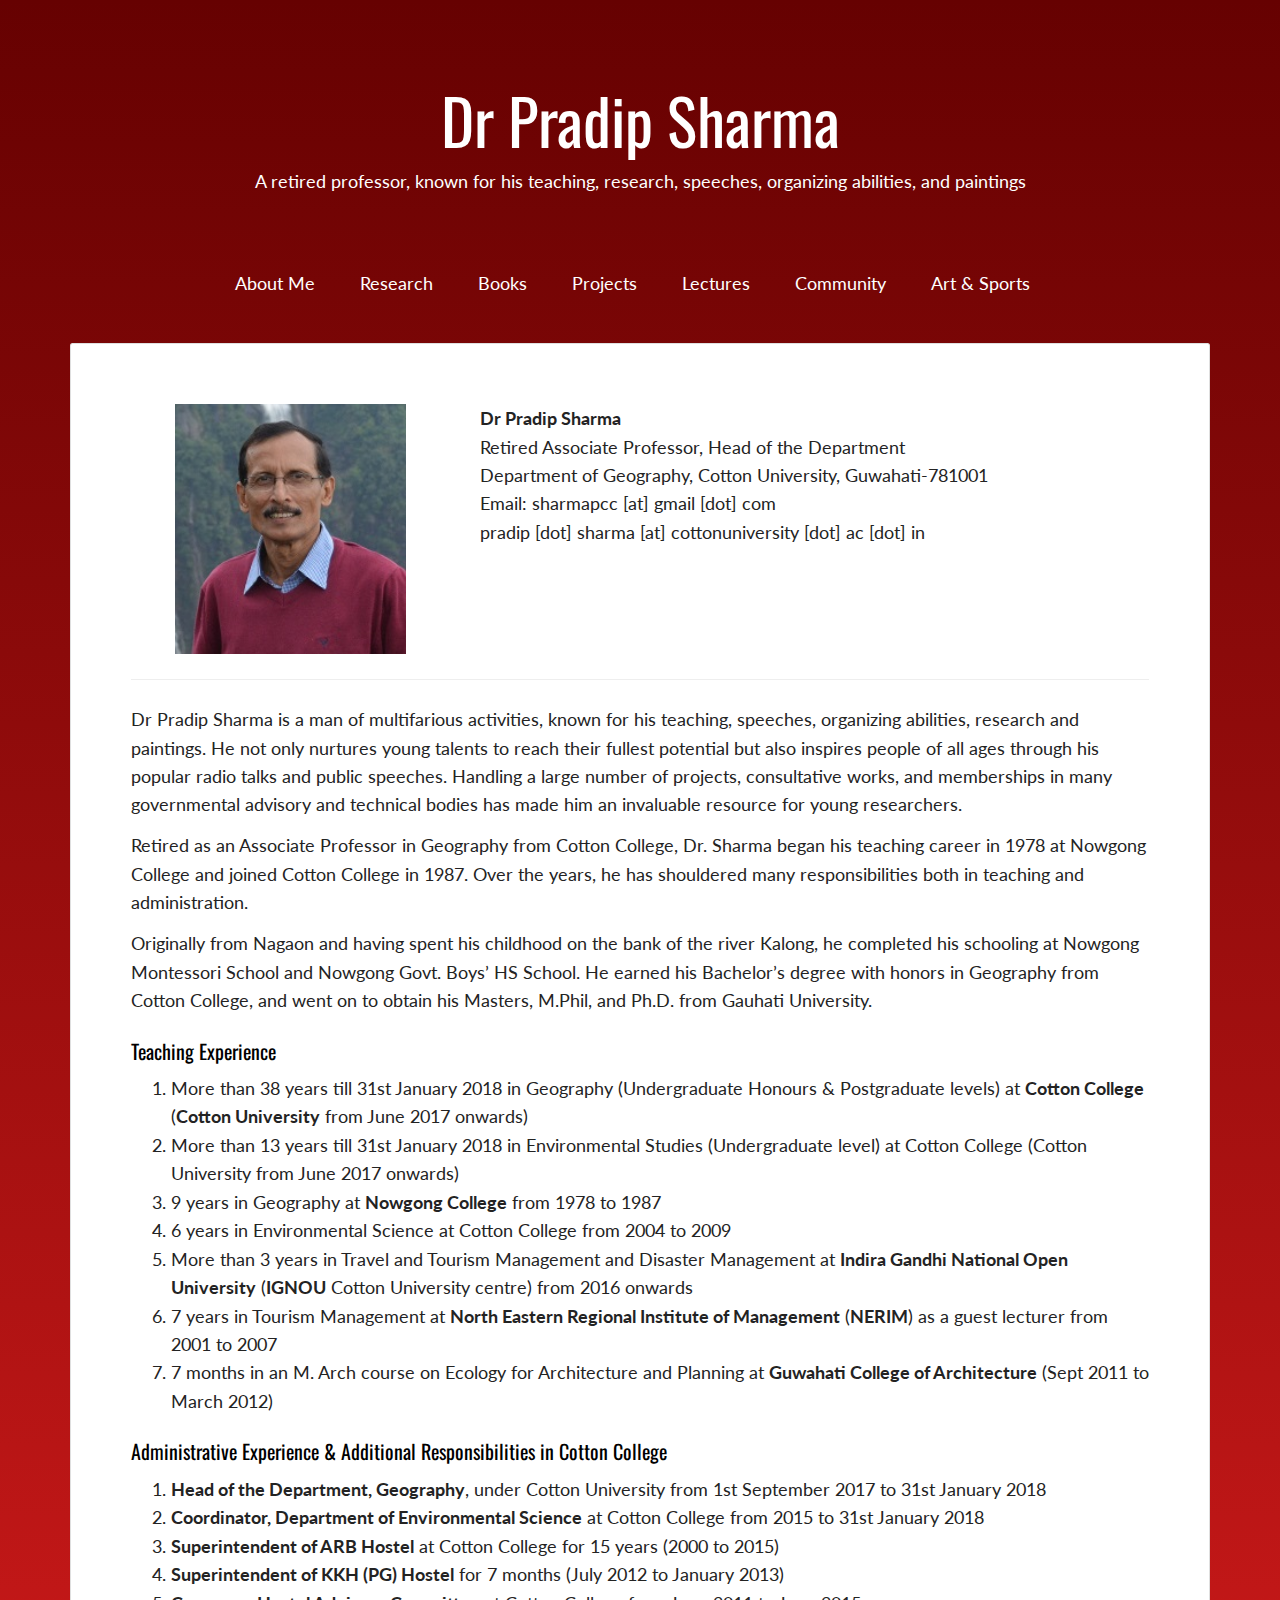
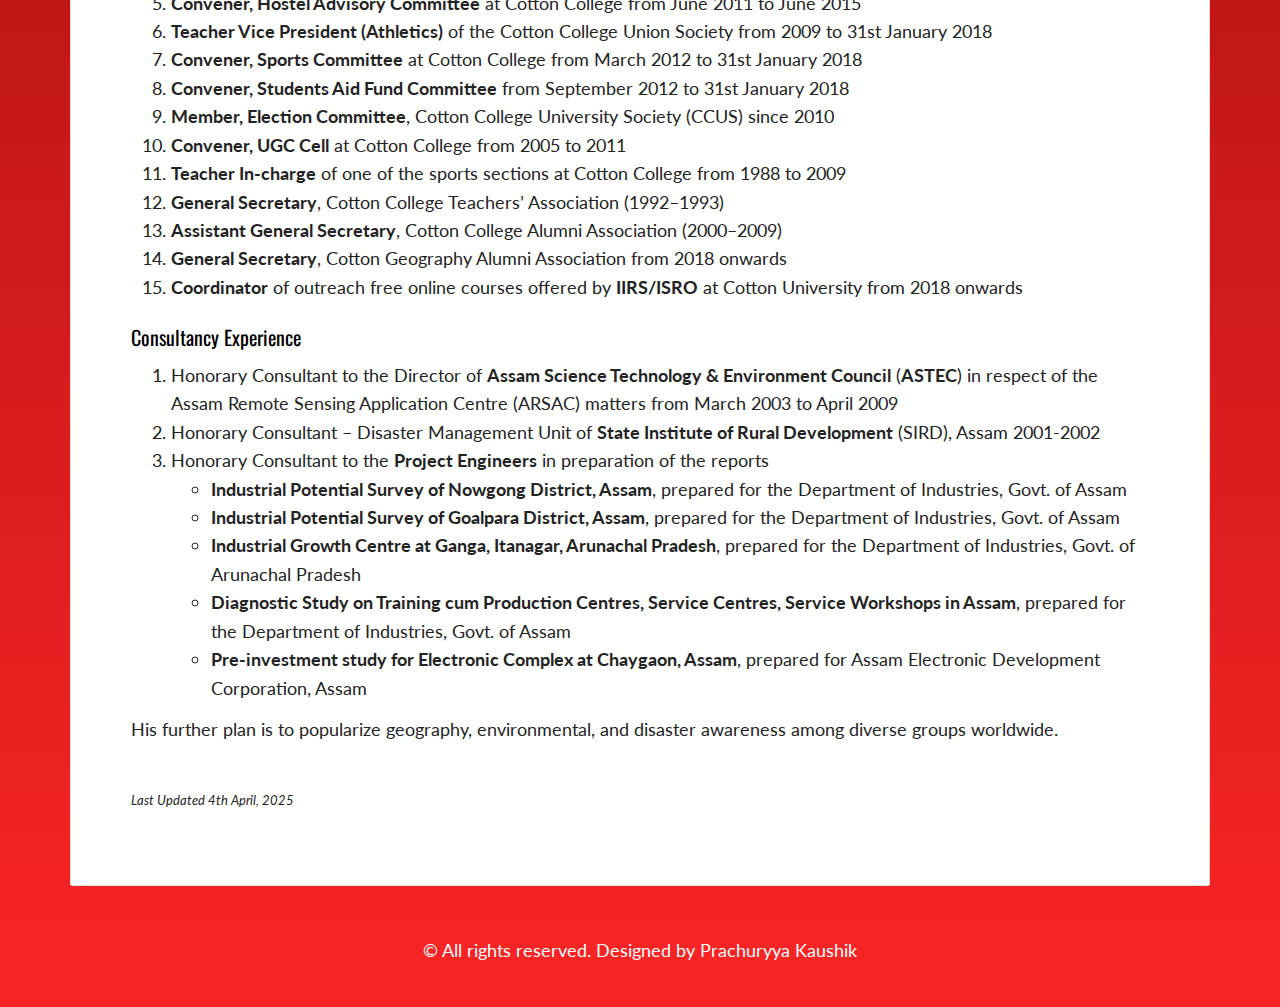
<file: index.htm>
<!DOCTYPE html>
<html lang="en">
  <head>
    <meta charset="UTF-8">
    <meta content="IE=edge" http-equiv="X-UA-Compatible">
    <meta content="width=device-width,initial-scale=1" name="viewport">
    <meta name="description" content="Dr Pradip Sharma is a retired associate professor in Geography, Cotton College; a consultant, research guide, organiser, environmentalist, sportsman and artist.">
    <meta name="author" content="Prachuryya Kaushik">
    <link href="./favicon.ico" rel="icon">
    <title>Dr Pradip Sharma</title>
    <link href="./main.d8e0d294.css" rel="stylesheet">
  </head>
  <body>
    <!-- Header from the template -->
    <header class="white-text-container section-container">
      <div class="text-center">
        <h1><a class="blank_head" href="index.htm">Dr Pradip Sharma</a></h1>
        <p><a class="blank_head" href="index.htm">A retired professor, known for his teaching, research, speeches, organizing abilities, and paintings</a></p>
      </div>
    </header>

    <nav class="navbar">
        <button class="menu-btn" id="menuToggle">&#9776;</button>
        <ul class="nav-links" id="navLinks">
            <li><a href="index.htm">About Me</a></li>
            <li><a href="research.htm">Research</a></li>
            <li><a href="books.htm">Books</a></li>
            <li><a href="projects.htm">Projects</a></li>
            <li><a href="lectures.htm">Lectures</a></li>
            <li><a href="community.htm">Community</a></li>
            <li><a href="art_sports.htm">Art & Sports</a></li>
        </ul>
    </nav>


    <main class="content-wrapper">
      <div class="container">
        <!-- Begin Card with Dr. Pradip Sharma's Content -->
        <div class="card">
          <div class="card-block">
            <div class="row">
              <!-- Left Column: Photo -->
              <div class="col-md-4">
                <img src="face.JPG" class="img-face" alt="Dr. Pradip Sharma">
              </div>
              <!-- Right Column: Contact Info -->
              <div class="col-md-8">
                <p>
                  <strong>Dr Pradip Sharma</strong><br>
                  Retired Associate Professor, Head of the Department<br>
                  Department of Geography, Cotton University, Guwahati-781001<br>
                  Email: sharmapcc [at] gmail [dot] com<br>
                  pradip [dot] sharma [at] cottonuniversity [dot] ac [dot] in<br>
                </p>
              </div>
            </div>
            <hr>
            <!-- Biography and Introduction -->
            <p>
              Dr Pradip Sharma is a man of multifarious activities, known for his teaching, speeches, organizing abilities, research and paintings. He not only nurtures young talents to reach their fullest potential but also inspires people of all ages through his popular radio talks and public speeches. Handling a large number of projects, consultative works, and memberships in many governmental advisory and technical bodies has made him an invaluable resource for young researchers.
            </p>
            <p>
              Retired as an Associate Professor in Geography from Cotton College, Dr. Sharma began his teaching career in 1978 at Nowgong College and joined Cotton College in 1987. Over the years, he has shouldered many responsibilities both in teaching and administration.
            </p>
            <p>
              Originally from Nagaon and having spent his childhood on the bank of the river Kalong, he completed his schooling at Nowgong Montessori School and Nowgong Govt. Boys’ HS School. He earned his Bachelor’s degree with honors in Geography from Cotton College, and went on to obtain his Masters, M.Phil, and Ph.D. from Gauhati University.
            </p>
            <!-- Teaching Experience -->
            <h3>Teaching Experience</h3>
            <ol>
              <li>More than 38 years till 31st January 2018 in Geography (Undergraduate Honours & Postgraduate levels) at <strong>Cotton College</strong> (<strong>Cotton University</strong> from June 2017 onwards)</li>
              <li>More than 13 years till 31st January 2018 in Environmental Studies (Undergraduate level) at Cotton College (Cotton University from June 2017 onwards)</li>
              <li>9 years in Geography at <strong>Nowgong College</strong> from 1978 to 1987</li>
              <li>6 years in Environmental Science at Cotton College from 2004 to 2009</li>
              <li>More than 3 years in Travel and Tourism Management and Disaster Management at <strong>Indira Gandhi National Open University</strong> (<strong>IGNOU</strong> Cotton University centre) from 2016 onwards</li>
              <li>7 years in Tourism Management at <strong>North Eastern Regional Institute of Management</strong> (<strong>NERIM</strong>) as a guest lecturer from 2001 to 2007</li>
              <li>7 months in an M. Arch course on Ecology for Architecture and Planning at <strong>Guwahati College of Architecture</strong> (Sept 2011 to March 2012)</li>
            </ol>
            <!-- Administrative Experience & Additional Responsibilities -->
            <h3>Administrative Experience & Additional Responsibilities in Cotton College</h3>
            <ol>
              <li><strong>Head of the Department, Geography</strong>, under Cotton University from 1st September 2017 to 31st January 2018</li>
              <li><strong>Coordinator, Department of Environmental Science</strong> at Cotton College from 2015 to 31st January 2018</li>
              <li><strong>Superintendent of ARB Hostel</strong> at Cotton College for 15 years (2000 to 2015)</li>
              <li><strong>Superintendent of KKH (PG) Hostel</strong> for 7 months (July 2012 to January 2013)</li>
              <li><strong>Convener, Hostel Advisory Committee</strong> at Cotton College from June 2011 to June 2015</li>
              <li><strong>Teacher Vice President (Athletics)</strong> of the Cotton College Union Society from 2009 to 31st January 2018</li>
              <li><strong>Convener, Sports Committee</strong> at Cotton College from March 2012 to 31st January 2018</li>
              <li><strong>Convener, Students Aid Fund Committee</strong> from September 2012 to 31st January 2018</li>
              <li><strong>Member, Election Committee</strong>, Cotton College University Society (CCUS) since 2010</li>
              <li><strong>Convener, UGC Cell</strong> at Cotton College from 2005 to 2011</li>
              <li><strong>Teacher In-charge</strong> of one of the sports sections at Cotton College from 1988 to 2009</li>
              <li><strong>General Secretary</strong>, Cotton College Teachers’ Association (1992–1993)</li>
              <li><strong>Assistant General Secretary</strong>, Cotton College Alumni Association (2000–2009)</li>
              <li><strong>General Secretary</strong>, Cotton Geography Alumni Association from 2018 onwards</li>
              <li><strong>Coordinator</strong> of outreach free online courses offered by <strong>IIRS/ISRO</strong> at Cotton University from 2018 onwards</li>
            </ol>
            <!-- Consultancy -->
            <h3>Consultancy Experience</h3>
            <ol>
              <li>Honorary Consultant to the Director of <strong>Assam Science Technology & Environment Council</strong> (<strong>ASTEC</strong>) in respect of the Assam Remote Sensing Application Centre (ARSAC) matters from March 2003 to April 2009</li>
              <li>Honorary Consultant – Disaster Management Unit of <strong>State Institute of Rural Development</strong> (SIRD), Assam 2001-2002</li>
              <li>Honorary Consultant to the <strong>Project Engineers</strong> in preparation of the reports
                <ul>
                  <li><strong>Industrial Potential Survey of Nowgong District, Assam</strong>, prepared for the Department of Industries, Govt. of Assam</li>
                  <li><strong>Industrial Potential Survey of Goalpara District, Assam</strong>, prepared for the Department of Industries, Govt. of Assam</li>
                  <li><strong>Industrial Growth Centre at Ganga, Itanagar, Arunachal Pradesh</strong>, prepared for the Department of Industries, Govt. of Arunachal Pradesh</li>
                  <li><strong>Diagnostic Study on Training cum Production Centres, Service Centres, Service Workshops in Assam</strong>, prepared for the Department of Industries, Govt. of Assam</li>
                  <li><strong>Pre-investment study for Electronic Complex at Chaygaon, Assam</strong>, prepared for   Assam Electronic Development Corporation, Assam</li>
                </ul>
              </li>

            </ol>  
            <p>
              His further plan is to popularize geography, environmental, and disaster awareness among diverse groups worldwide.
            </p>
            <br>
            <p>
              <em style="font-size: 0.7em;">Last Updated 4th April, 2025</em>
            </p>
          </div>
        </div>
        <!-- End Card -->
      </div>
    </main>
    
    <!-- Footer from the template -->
    <footer class="footer-container white-text-container text-center">
      <div class="container">
        <p>© All rights reserved. Designed by <a href="https://www.linkedin.com/in/PrachuryyaKaushik/">Prachuryya Kaushik</a></p>
        <p>
          <!-- (Optional social icons) -->
        </p>
      </div>
    </footer>
    
    <script>
      document.addEventListener("DOMContentLoaded", function(event) {
        scrollRevelation('.card');
      });
    </script>
    <script>
      document.addEventListener("DOMContentLoaded", function () {
          const menuBtn = document.getElementById("menuToggle");
          const navLinks = document.getElementById("navLinks");

          if (!menuBtn || !navLinks) {
              console.error("Menu button or navigation links not found.");
              return;
          }

          menuBtn.addEventListener("click", function () {
              navLinks.classList.toggle("show");

              // Change ☰ to ✖ when menu is open
              if (navLinks.classList.contains("show")) {
                  menuBtn.innerHTML = "&#10006;"; // Close icon
              } else {
                  menuBtn.innerHTML = "&#9776;"; // Menu icon
              }
          });
      });
    </script>

  </body>
</html>
</file>
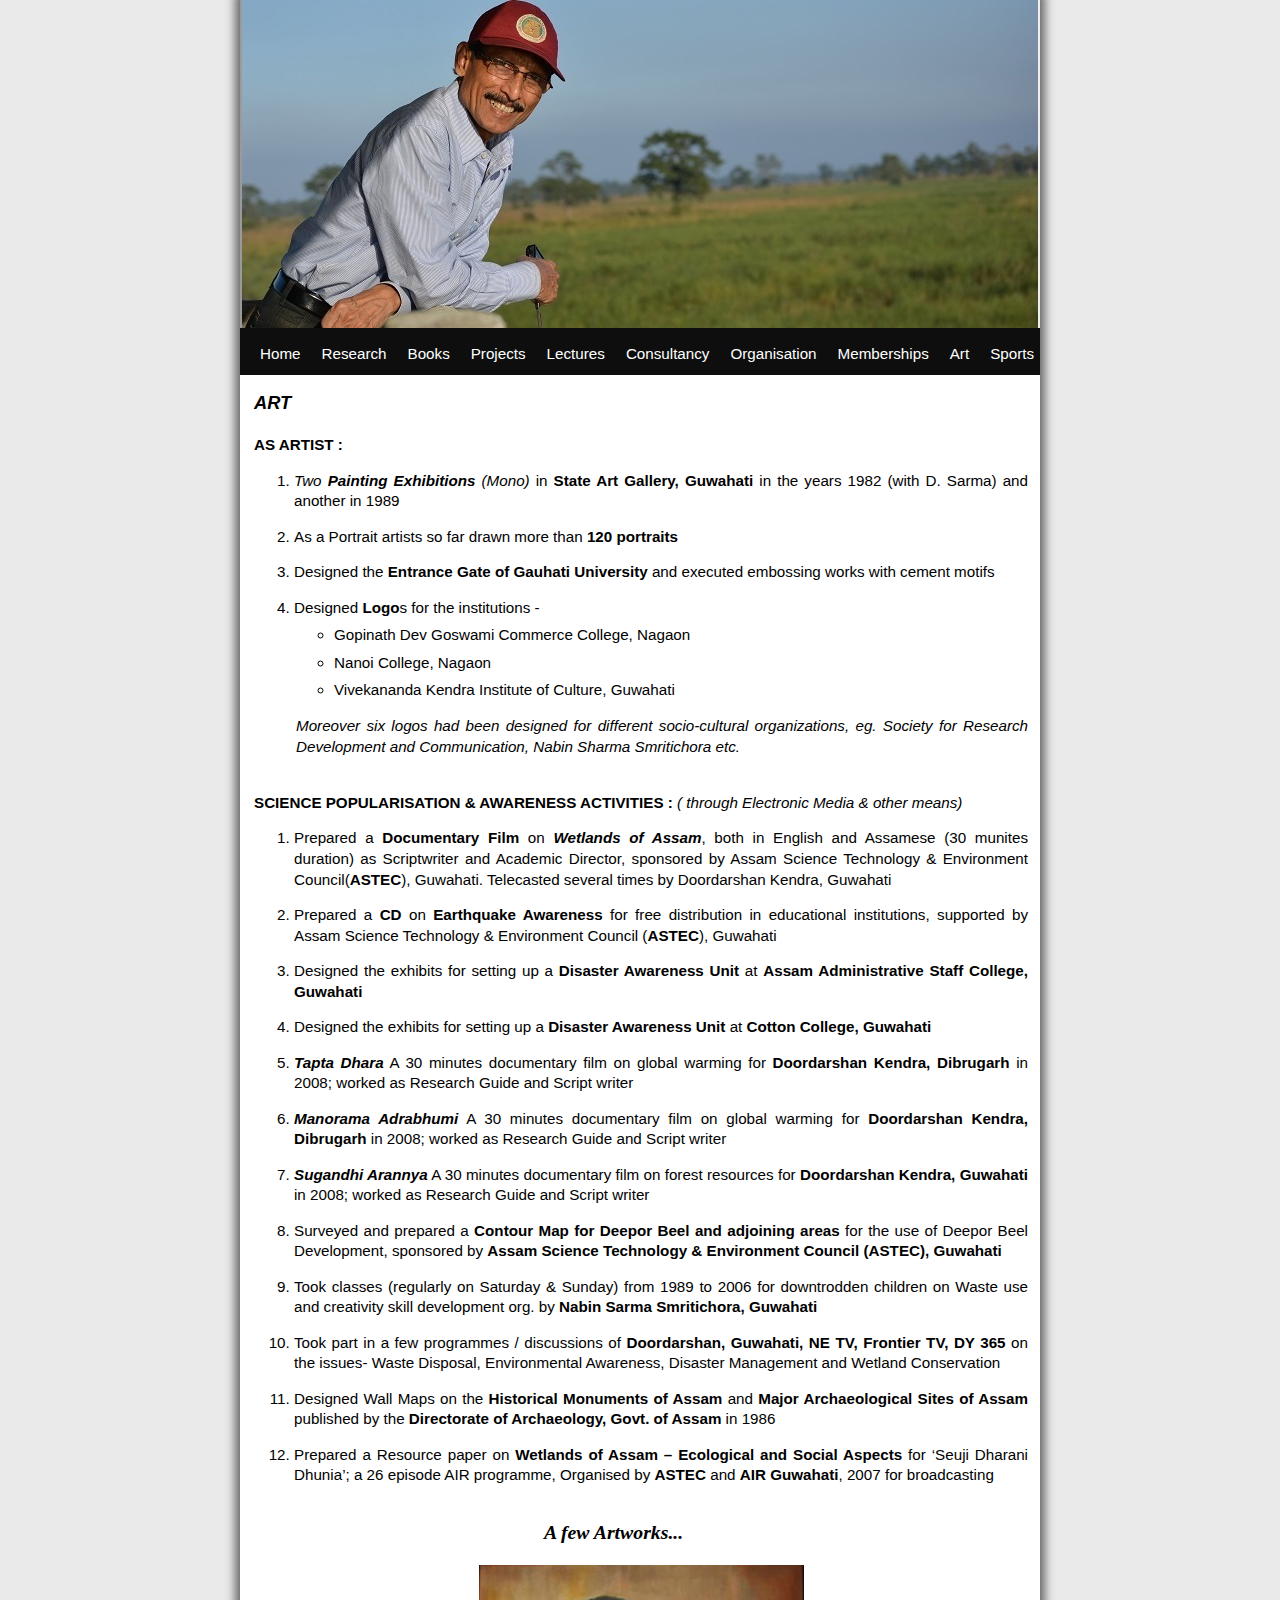
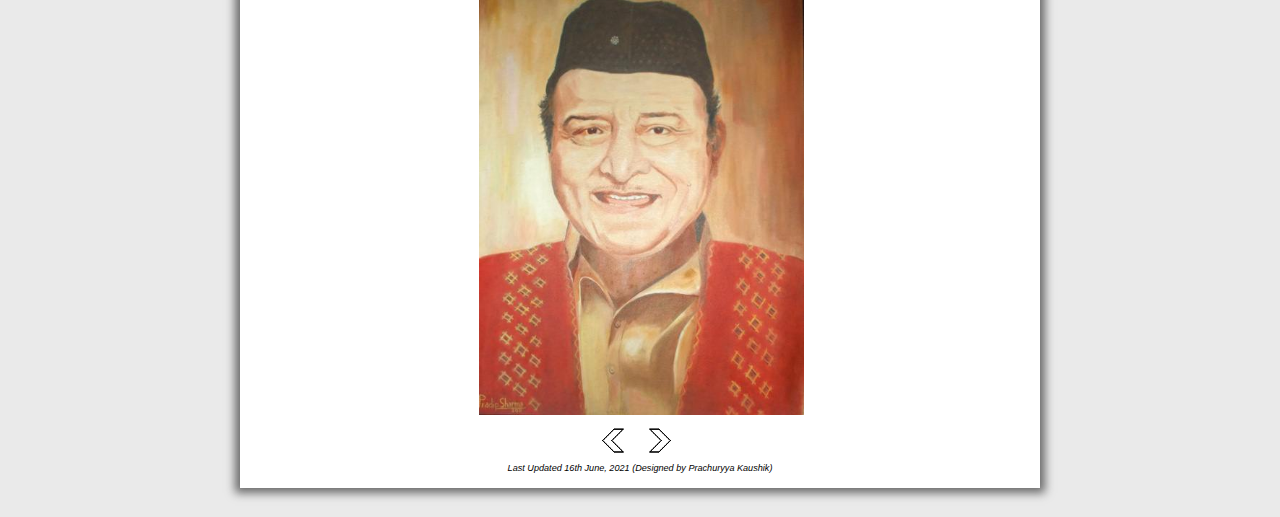
<file: art.htm>
﻿<!DOCTYPE html>
<html>
<head>
<title>Art : Dr. Pradip Sharma</title>
<meta charset="UTF-8">
<link rel="shortcut icon" href="favicon.ico" />
<meta name="robots" content="all" />
<meta name="robots" content="index, follow" />
<meta name="keywords" content="Wetland, Cotton College, Gauhati University, Assam Administrative Staff College,  Assam Science Technology & Environment Council, ASTEC, Clarion, Journal, International Geographical Union, IGU, Hostel, Warden, Superintendent, Hungarian Geographical Bulletin, Journal of Environment Science and Engineering A, Current Trends of Research in Science and Technology, The Rhino, Landscape, BRAHMATWINN, INNO ASIA 2, Forest Management as Regional Governance, FMaRG, Geomorphology, Disaster Management, All India Radio, AIR, Pollution Control Board, Assam, Directorate of Tourism, Guwahati, National Children's Science Congress, Nabin Sharma Smritichora, Soceity for Research Development & Communication, SRDC, North Eastern Regional Institute of  Management, NERIM" />
<meta name="description" content="Dr. Pradip Sharma is associate professor in Geography department, Cotton College, popular as a consultant, research guide, organiser, environmentalist, sportsman and artist" />
<meta name="author" content="Prachuryya Kaushik" />

<style type="text/css">
body { background-color:rgb(234,234,234); }

a.pk:link { text-decoration:none; color:#000000; }
a.pk:visited { text-decoration:none; color:#000000; }
a.pk:hover { text-decoration:none; color:#000000; }
a.pk:active { text-decoration:none; color:#000000; }

div.all {
position:relative; 
margin:auto;margin-top:-10px; margin-bottom:-25px;
background-color:#ffffff; box-shadow:0px 0px 9px 5px #696969;
width:800px; 
height:2090px;}

div.slides {
position:absolute; margin-top:0px; margin-left:0px;
width:100%; height:330px; background-color:#ffffff; }

iframe.slides {position:absolute; margin-left:-5px; margin-top:-5px; border:0px; overflow:hidden; }

div.nav {
position:absolute;margin-top:330px; width:100%; cursor:pointer;
height:30px; padding-top:17px; background-color:rgb(14,14,14); }

a.nav1 { text-decoration:none; color:#ffffff; padding-left:20px; margin-top:0px; font-family: Arial; font-size:95%; }
a.nav1:hover { text-shadow:0px 1px 5px rgb(212,212,212); }
a.nav { text-decoration:none; color:#ffffff; padding-left:17px; margin-top:0px; font-family: Arial; font-size:95%; }
a.nav:hover { text-shadow:0px 1px 5px rgb(212,212,212); }

div.write { 
position:absolute; margin-top:377px; background-color:#ffffff;
width:774px; padding-left:14px; padding-right:12px; padding-top:18px; 
font-family: Arial; text-align:justify; font-size:95%; line-height:135%;
height:1455px;  }

strong.head { padding-top:20px; font-size:120%; font-style:italic; }

li.art
{
margin-top:15px;
}
li.art2
{
margin-top:7px;
}
p.other
{
margin-left:42px;
}

img.slideback
{
margin-left:225px;
position:absolute;
visibility:visible;
}
img.slideshow1
{
margin-left:100px;
position:absolute;
visibility:hidden;
}
img.slideshow2
{
margin-left:225px;
position:absolute;
visibility:hidden;
}
img.slideshow3
{
margin-left:215px;
position:absolute;
visibility:hidden;
}
img.slideshow4
{
margin-left:239px;
position:absolute;
visibility:hidden;
}
img.slideshow5
{
margin-left:84px;
position:absolute;
visibility:hidden;
}
img.slideshow6
{
margin-left:211px;
position:absolute;
visibility:hidden;
}
img.slideshow7
{
margin-left:214px;
position:absolute;
visibility:hidden;
}
img.slideshow8
{
margin-left:218px;
position:absolute;
visibility:hidden;
}
img.slideshow9
{
margin-left:207px;
position:absolute;
visibility:hidden;
}
img.slideshow10
{
margin-left:205px;
position:absolute;
visibility:hidden;
}
img.slideshow11
{
margin-left:197px;
position:absolute;
visibility:hidden;
}
img.slideshow12
{
margin-left:234px;
position:absolute;
visibility:hidden;
}
img.slideshow13
{
margin-left:108px;
position:absolute;
visibility:hidden;
}
img.slideshow14
{
margin-left:54px;
position:absolute;
visibility:hidden;
}
img.slideshow15
{
margin-left:225px;
position:absolute;
visibility:hidden;
}

img.arrowleft1
{
margin-left:345px;
margin-top:460px;
position:absolute;
visibility:visible;
cursor:pointer;
}
img.arrowleft2
{
margin-left:345px;
margin-top:460px;
position:absolute;
visibility:hidden;
cursor:pointer;
}
img.arrowright1
{
margin-left:390px;
margin-top:460px;
position:absolute;
visibility:visible;
cursor:pointer;
}
img.arrowright2
{
margin-left:390px;
margin-top:460px;
position:absolute;
visibility:hidden;
cursor:pointer;
}
strong.picture
{
font-size:130%;
font-style:italic;
padding-left:290px;
font-family:"Georgia";
}
div.picture
{
position:absolute;
width:780px;
height:500px;
}


div.lastupdate
{
position:relative; 
margin:auto;z-index:2;
font-family: Arial;
text-align:center;
width:100%;
font-size:57%;
}
</style>

<script type="text/javascript">
function show(x)
{
document.getElementById(x).style.visibility="visible";
}
function hide(x)
{
document.getElementById(x).style.visibility="hidden";
}
function showarrowleft(x)
{
document.getElementById('left2').style.visibility="visible";
document.getElementById('left1').style.visibility="hidden";
}
function hidearrowleft(x)
{
document.getElementById('left2').style.visibility="hidden";
document.getElementById('left1').style.visibility="visible";
}
function showarrowright(x)
{
document.getElementById('right2').style.visibility="visible";
document.getElementById('right1').style.visibility="hidden";
}
function hidearrowright(x)
{
document.getElementById('right2').style.visibility="hidden";
document.getElementById('right1').style.visibility="visible";
}
de=0;
function design(x)
{
if (de==0)
{
de=1;
show(x);
}
else
{
de=0;
hide(x);
}
}
i=0;
f=0;
function increase(x)
{
i=i+1;
hide('slideback');
hide((i+1)%15);
hide((i+2)%15);
hide((i+3)%15);
hide((i+4)%15);
hide((i+5)%15);
hide((i+6)%15);
hide((i+7)%15);
hide((i+8)%15);
hide((i+9)%15);
hide((i+10)%15);
hide((i+11)%15);
hide((i+12)%15);
hide((i+13)%15);
hide((i+14)%15);
show(i%15);
}
function decrease(x)
{
i=i+15;
i=i-1;
hide('slideback');
hide((i+1)%15);
hide((i+2)%15);
hide((i+3)%15);
hide((i+4)%15);
hide((i+5)%15);
hide((i+6)%15);
hide((i+7)%15);
hide((i+8)%15);
hide((i+9)%15);
hide((i+10)%15);
hide((i+11)%15);
hide((i+12)%15);
hide((i+13)%15);
hide((i+14)%15);
show(i%15);
}


</script>
</head>
<body>
<div class="all">
<div class="slides">
<iframe src="topfade.htm" height=340 width=796 seamless></iframe>
</div>
<div class="nav">
<a class="nav1" href="index.htm">Home</a> 
<a class="nav" href="research.htm">Research</a>
<a class="nav" href="books.htm">Books</a>
<a class="nav" href="projects.htm">Projects</a>
<a class="nav" href="lectures.htm">Lectures</a>
<a class="nav" href="consultancy.htm">Consultancy</a>
<a class="nav" href="organisation.htm">Organisation</a>
<a class="nav" href="memberships.htm">Memberships</a>
<a class="nav" href="art.htm">Art</a>
<a class="nav" href="sports.htm">Sports</a>
</div>
<div class="write">
<strong class="head">ART</strong><br><br>

<strong>AS ARTIST :</strong><ol>
<li class="art"><em>Two <strong>Painting Exhibitions</strong> (Mono)</em> in <strong>State Art Gallery, Guwahati</strong> in the years 1982 (with D. Sarma) and another in 1989</li>
<li class="art">As a Portrait artists so far drawn more than <strong>120 portraits</strong></li>
<li class="art">Designed the <strong>Entrance Gate of Gauhati University</strong> and executed embossing works with cement motifs</li>
<li class="art">Designed <strong>Logo</strong>s for the institutions -<ul>
	<li class="art2">Gopinath Dev Goswami Commerce College, Nagaon</li>
	<li class="art2">Nanoi College, Nagaon</li>
	<li class="art2">Vivekananda Kendra Institute of Culture, Guwahati</li></ul>
	</li></ol>
<p class="other"><em>Moreover six logos had been designed for different socio-cultural organizations, eg. Society for Research Development and Communication, Nabin Sharma Smritichora etc. </em></p>
<br>
<strong>SCIENCE POPULARISATION & AWARENESS ACTIVITIES : </strong><em>( through Electronic Media & other means)</em><ol>
<li class="art">Prepared a <strong>Documentary Film</strong> on <strong><em>Wetlands of Assam</em></strong>, both in English and Assamese (30 munites duration) as Scriptwriter and Academic Director, sponsored by Assam Science Technology & Environment Council(<strong>ASTEC</strong>), Guwahati. Telecasted several times by Doordarshan Kendra, Guwahati</li>
<li class="art">Prepared a <strong>CD</strong> on <strong>Earthquake Awareness</strong> for free distribution in educational institutions, supported by Assam Science Technology & Environment Council (<strong>ASTEC</strong>), Guwahati</li>
<li class="art">Designed the exhibits for setting up a <strong>Disaster Awareness Unit</strong> at <strong>Assam Administrative Staff College, Guwahati</strong></li>
<li class="art">Designed the exhibits for setting up a <strong>Disaster Awareness Unit</strong> at <strong>Cotton College, Guwahati</strong></li>
<li class="art"><strong><em>Tapta Dhara</em></strong> A 30 minutes documentary film on global warming for <strong>Doordarshan Kendra, Dibrugarh</strong> in 2008; worked as Research Guide and Script writer</li>
<li class="art"><strong><em>Manorama Adrabhumi</em></strong> A 30 minutes documentary film on global warming for <strong>Doordarshan Kendra, Dibrugarh</strong> in 2008; worked as Research Guide and Script writer</li>
<li class="art"><strong><em>Sugandhi Arannya</em></strong> A 30 minutes documentary film on forest resources for <strong>Doordarshan Kendra, Guwahati</strong> in 2008; worked as Research Guide and Script writer</li>
<li class="art">Surveyed and prepared a <strong>Contour Map for Deepor Beel and adjoining areas</strong> for the use of Deepor Beel Development, sponsored by <strong>Assam Science Technology & Environment Council (ASTEC), Guwahati</strong></li>
<li class="art">Took classes (regularly on Saturday & Sunday) from 1989 to 2006 for downtrodden children on Waste use and creativity skill development org. by <strong>Nabin Sarma Smritichora, Guwahati</strong></li>
<li class="art">Took part in a few programmes / discussions of <strong>Doordarshan, Guwahati, NE TV, Frontier TV, DY 365</strong>  on the issues- Waste Disposal, Environmental Awareness, Disaster Management and Wetland Conservation</li>
<li class="art">Designed Wall Maps on the <strong>Historical Monuments of Assam</strong> and <strong>Major Archaeological Sites of Assam</strong> published by the <strong>Directorate of Archaeology, Govt. of Assam</strong> in 1986</li>
<li class="art">Prepared a Resource paper on <strong>Wetlands of Assam – Ecological and Social Aspects</strong> for ‘Seuji Dharani Dhunia’; a 26 episode AIR programme, Organised by <strong>ASTEC</strong> and <strong>AIR Guwahati</strong>, 2007 for broadcasting</li>
</ol>
<br>
<strong class="picture">A few Artworks...</strong>
<br><br>
<div class="picture">
<img class="slideback" alt="Bhupen Hazarika" src="slide15.JPG" id="slideback" height="450" >
<img class="slideshow1" alt="Gauhati University Gate" src="slide1.jpg" id=1 height="450" >
<img class="slideshow2" alt="Lachit" src="slide2.JPG" id=2 height="450" >
<img class="slideshow3" alt="Sir Henry Cotton" src="slide3.JPG" id=3 height="450">
<img class="slideshow4" alt="Child" src="slide4.JPG" id=4 height="450" >
<img class="slideshow5" alt="Monument" src="slide5.JPG" id=5 height="450" >
<img class="slideshow6" alt="Abstract" src="slide6.JPG" id=6 height="450" >
<img class="slideshow7" alt="Mr. Sudmerson" src="slide7.JPG" id=7 height="450" >
<img class="slideshow8" alt="Poverty" src="slide8.JPG" id=8 height="450" >
<img class="slideshow9" alt="Strength" src="slide9.JPG" id=9 height="450" >
<img class="slideshow10" alt="Eye" src="slide10.JPG" id=10 height="450">
<img class="slideshow11" alt="Owl" src="slide11.jpg" id=11 height="450" >
<img class="slideshow12" alt="Mother and child" src="slide12.jpg" id=12 height="450" >
<img class="slideshow13" alt="Skull" src="slide13.jpg" id=13 height="450" >
<img class="slideshow14" alt="Abstract" src="slide14.jpg" id=14 height="450" >
<img class="slideshow15" alt="Bhupen Hazarika" src="slide15.JPG" id=0 height="450" >
</div>

<img class="arrowleft2" alt="previous" id="left2" src="left2.png" onclick="decrease(x)" title="previous" onmouseout="hidearrowleft('left2')">
<img class="arrowright2" alt="next" id="right2" src="right2.png" onclick="increase(x)" title="next" onmouseout="hidearrowright('right2')">

<img class="arrowleft1" alt="previous" id="left1" src="left1.png" onclick="decrease(x)" title="previous" onmouseover="showarrowleft('left2')" >
<img class="arrowright1" alt="next" id="right1" src="right1.png" onclick="increase(x)" title="next" onmouseover="showarrowright('right2')" ><br>
<br>
<br>
<br>
</div>
</div>
<div class="lastupdate"><em>Last Updated 16th June, 2021 (Designed by <a class="pk" target="_blank" href="https://www.linkedin.com/in/PrachuryyaKaushik/">Prachuryya Kaushik)</a></em></div>
<br><br>
</body>
</html>
</file>
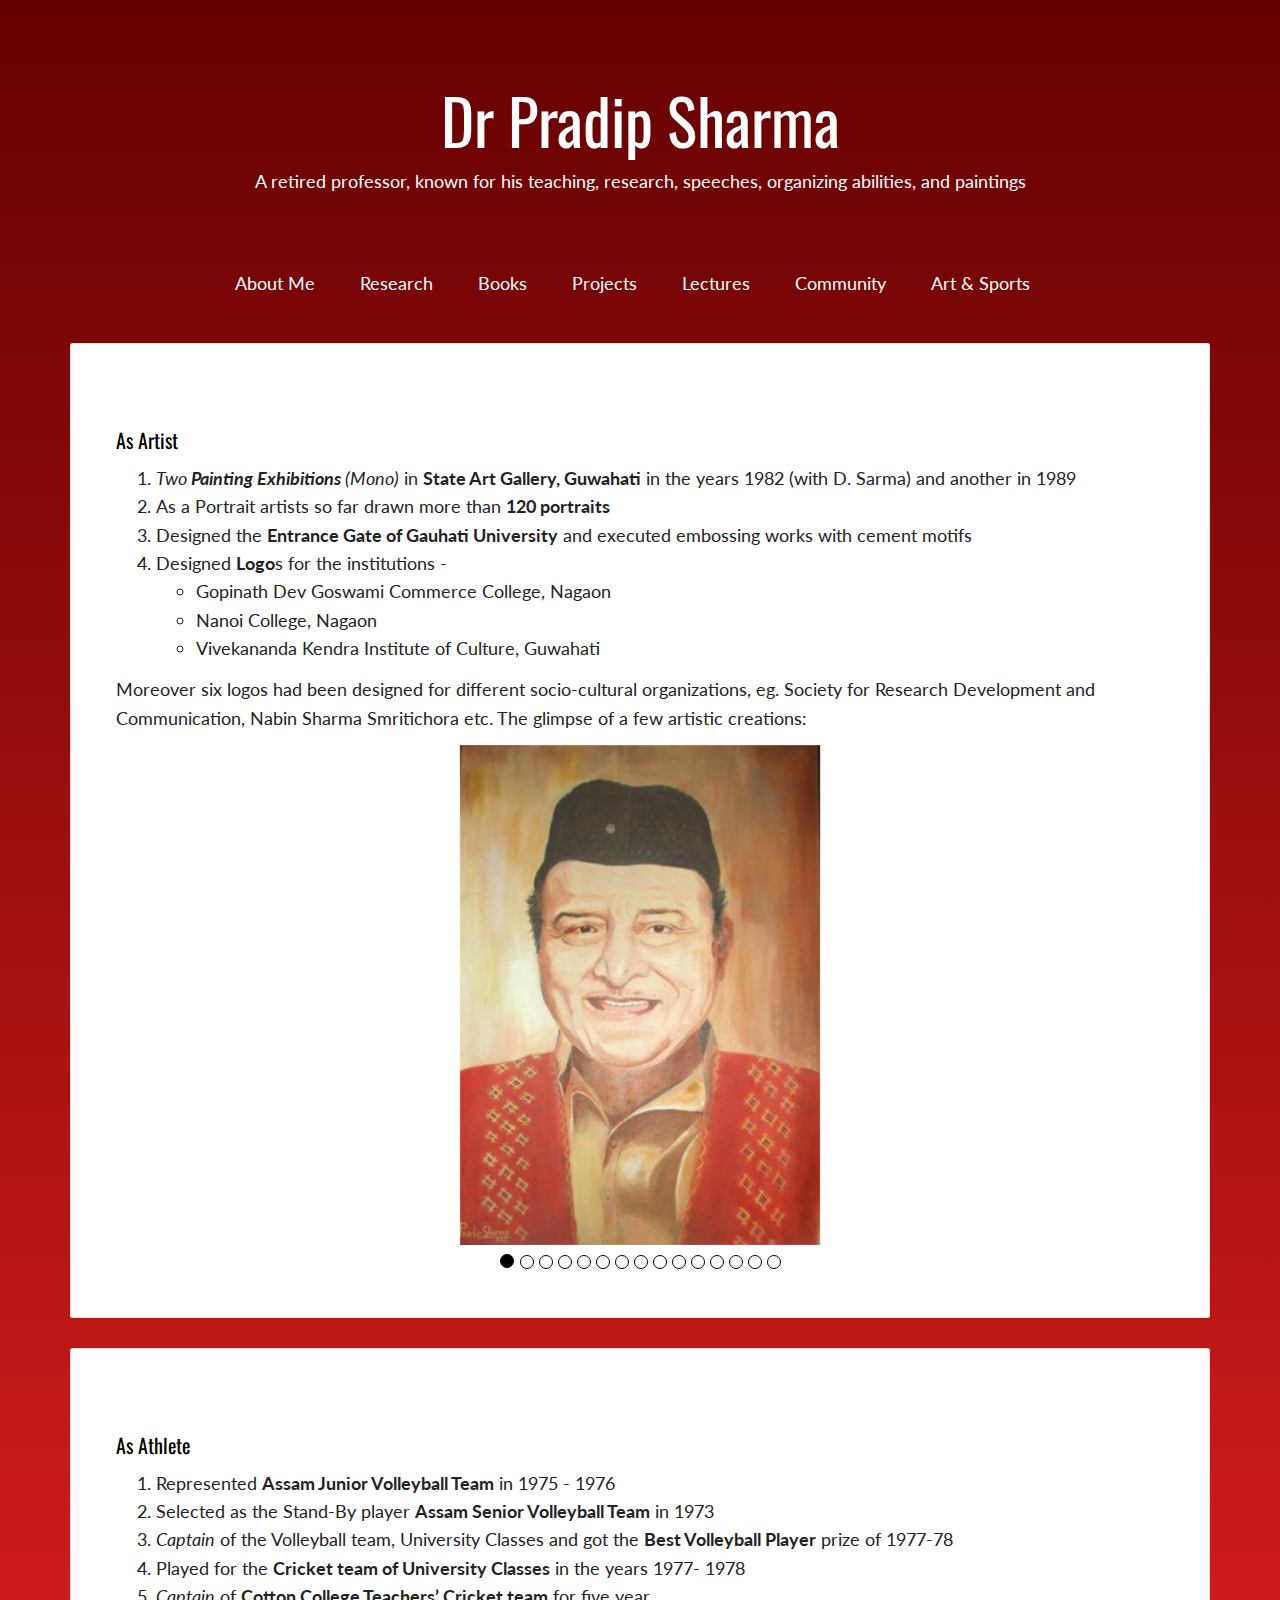
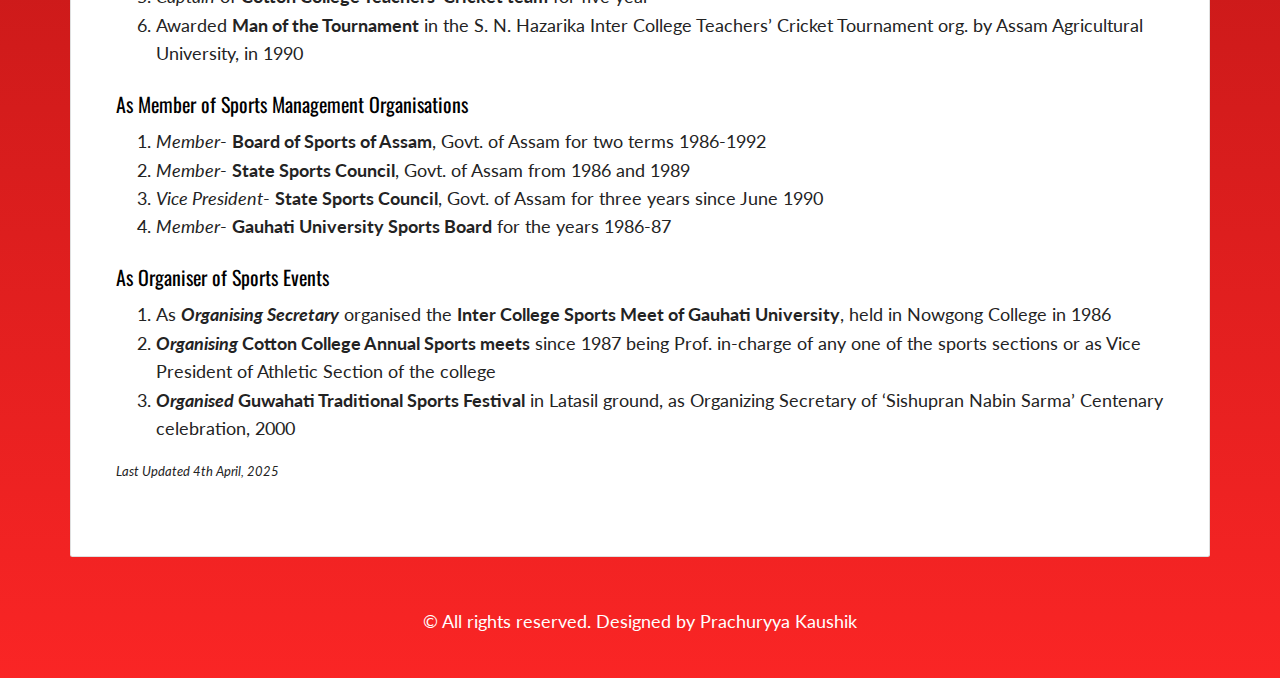
<file: art_sports.htm>
<!DOCTYPE html>
<html lang="en">
  <head>
    <meta charset="UTF-8">
    <meta content="IE=edge" http-equiv="X-UA-Compatible">
    <meta content="width=device-width,initial-scale=1" name="viewport">
    <meta name="description" content="Dr Pradip Sharma is a retired associate professor in Geography, Cotton College; a consultant, research guide, organiser, environmentalist, sportsman and artist.">
    <meta name="author" content="Prachuryya Kaushik">
    <link href="./favicon.ico" rel="icon">
    <title>Dr Pradip Sharma</title>
    <link href="./main.d8e0d294.css" rel="stylesheet">
  </head>
  <body>
    <!-- Header from the template -->
    <header class="white-text-container section-container">
      <div class="text-center">
        <h1><a class="blank_head" href="index.htm">Dr Pradip Sharma</a></h1>
        <p><a class="blank_head" href="index.htm">A retired professor, known for his teaching, research, speeches, organizing abilities, and paintings</a></p>
      </div>
    </header>

    <nav class="navbar">
        <button class="menu-btn" id="menuToggle">&#9776;</button>
        <ul class="nav-links" id="navLinks">
            <li><a href="index.htm">About Me</a></li>
            <li><a href="research.htm">Research</a></li>
            <li><a href="books.htm">Books</a></li>
            <li><a href="projects.htm">Projects</a></li>
            <li><a href="lectures.htm">Lectures</a></li>
            <li><a href="community.htm">Community</a></li>
            <li><a href="art_sports.htm">Art & Sports</a></li>
        </ul>
    </nav>


    <main class="content-wrapper">
      <div class="container">

          <div class="card">
            <div class="card-block">

              <div class="row">
                <!-- As Artist -->
                <h3>As Artist</h3>
                <ol>
                  <li><em>Two <strong>Painting Exhibitions</strong> (Mono)</em> in <strong>State Art Gallery, Guwahati</strong> in the years 1982 (with D. Sarma) and another in 1989</li>
                  <li>As a Portrait artists so far drawn more than <strong>120 portraits</strong></li>
                  <li>Designed the <strong>Entrance Gate of Gauhati University</strong> and executed embossing works with cement motifs</li>
                  <li>Designed <strong>Logo</strong>s for the institutions -<ul>
                    <li class="art2">Gopinath Dev Goswami Commerce College, Nagaon</li>
                    <li class="art2">Nanoi College, Nagaon</li>
                    <li class="art2">Vivekananda Kendra Institute of Culture, Guwahati</li></ul>
                    </li>
                </ol>
                <p>Moreover six logos had been designed for different socio-cultural organizations, eg. Society for Research Development and Communication, Nabin Sharma Smritichora etc. The glimpse of a few artistic creations:</p>
              </div>

              <div id="carousel-example-generic" class="carousel slide" data-ride="carousel">
                <!-- Wrapper for slides -->
                <div class="carousel-inner" role="listbox">
                  <div class="item active">
                    <img src="./slide15.JPG" class="img-responsive" alt="...">
                    <div class="carousel-caption">
                      <h3 class="h5"> </h3>
                      <p> </p>
                    </div>
                  </div>
                  <div class="item">
                    <img src="./slide2.JPG" class="img-responsive" alt="...">
                    <div class="carousel-caption">
                      <h3 class="h5"> </h3>
                      <p> </p>
                    </div>
                  </div>
                  <div class="item">
                    <img src="./slide3.JPG" class="img-responsive" alt="...">
                    <div class="carousel-caption">
                      <h3 class="h5"> </h3>
                      <p> </p>
                    </div>
                  </div>
                  <div class="item">
                    <img src="./slide4.JPG" class="img-responsive" alt="...">
                    <div class="carousel-caption">
                      <h3 class="h5"> </h3>
                      <p> </p>
                    </div>
                  </div>
                  <div class="item">
                    <img src="./slide5.JPG" class="img-responsive" alt="...">
                    <div class="carousel-caption">
                      <h3 class="h5"> </h3>
                      <p> </p>
                    </div>
                  </div>
                  <div class="item">
                    <img src="./slide6.JPG" class="img-responsive" alt="...">
                    <div class="carousel-caption">
                      <h3 class="h5"> </h3>
                      <p> </p>
                    </div>
                  </div>
                  <div class="item">
                    <img src="./slide7.JPG" class="img-responsive" alt="...">
                    <div class="carousel-caption">
                      <h3 class="h5"> </h3>
                      <p> </p>
                    </div>
                  </div>
                  <div class="item">
                    <img src="./slide8.JPG" class="img-responsive" alt="...">
                    <div class="carousel-caption">
                      <h3 class="h5"> </h3>
                      <p> </p>
                    </div>
                  </div>
                  <div class="item">
                    <img src="./slide9.JPG" class="img-responsive" alt="...">
                    <div class="carousel-caption">
                      <h3 class="h5"> </h3>
                      <p> </p>
                    </div>
                  </div>
                  <div class="item">
                    <img src="./slide10.JPG" class="img-responsive" alt="...">
                    <div class="carousel-caption">
                      <h3 class="h5"> </h3>
                      <p> </p>
                    </div>
                  </div>
                  <div class="item">
                    <img src="./slide11.jpg" class="img-responsive" alt="...">
                    <div class="carousel-caption">
                      <h3 class="h5"> </h3>
                      <p> </p>
                    </div>
                  </div>
                  <div class="item">
                    <img src="./slide12.jpg" class="img-responsive" alt="...">
                    <div class="carousel-caption">
                      <h3 class="h5"> </h3>
                      <p> </p>
                    </div>
                  </div>
                  <div class="item">
                    <img src="./slide13.jpg" class="img-responsive" alt="...">
                    <div class="carousel-caption">
                      <h3 class="h5"> </h3>
                      <p> </p>
                    </div>
                  </div>
                  <div class="item">
                    <img src="./slide14.jpg" class="img-responsive" alt="...">
                    <div class="carousel-caption">
                      <h3 class="h5"> </h3>
                      <p> </p>
                    </div>
                  </div>

                  <div class="item">
                    <img src="./slide1.jpg" class="img-responsive" alt="...">
                    <div class="carousel-caption">
                      <h3 class="h5"> </h3>
                      <p> </p>
                    </div>
                  </div>
                </div>
              <!-- Indicators -->
              <ol class="carousel-indicators">
                <li data-target="#carousel-example-generic" data-slide-to="0" class="active"></li>
                <li data-target="#carousel-example-generic" data-slide-to="1"></li>
                <li data-target="#carousel-example-generic" data-slide-to="2"></li>
                <li data-target="#carousel-example-generic" data-slide-to="3"></li>
                <li data-target="#carousel-example-generic" data-slide-to="4"></li>
                <li data-target="#carousel-example-generic" data-slide-to="5"></li>
                <li data-target="#carousel-example-generic" data-slide-to="6"></li>
                <li data-target="#carousel-example-generic" data-slide-to="7"></li>
                <li data-target="#carousel-example-generic" data-slide-to="8"></li>
                <li data-target="#carousel-example-generic" data-slide-to="9"></li>
                <li data-target="#carousel-example-generic" data-slide-to="10"></li>
                <li data-target="#carousel-example-generic" data-slide-to="11"></li>
                <li data-target="#carousel-example-generic" data-slide-to="12"></li>
                <li data-target="#carousel-example-generic" data-slide-to="13"></li>
                <li data-target="#carousel-example-generic" data-slide-to="14"></li>
              </ol>
            
            </div>
            </div>
          </div>

          <!-- Begin Card with Dr. Pradip Sharma's Content -->
          <div class="card">
            <div class="card-block">
              <div class="row">
              <!-- As Athlete -->
              <h3>As Athlete</h3>
              <ol>
                <li>Represented <strong>Assam Junior Volleyball Team</strong> in 1975 - 1976</li>
                <li>Selected as the Stand-By player <strong>Assam Senior Volleyball Team</strong> in 1973</li>
                <li><em>Captain</em> of the Volleyball team, University Classes and got the <strong>Best Volleyball Player</strong> prize of 1977-78</li>
                <li>Played for the <strong>Cricket team of University Classes</strong> in the years 1977- 1978</li>
                <li><em>Captain</em> of <strong>Cotton College Teachers’ Cricket team</strong> for  five year</li>
                <li>Awarded <strong>Man of the Tournament</strong> in the S. N. Hazarika Inter College Teachers’ Cricket Tournament org. by Assam Agricultural University, in 1990</li>
              </ol>

              <!-- As Member of Sports Management Organisations -->
              <h3>As Member of Sports Management Organisations</h3>
              <ol>
                <li><em>Member</em>- <strong>Board of Sports of Assam</strong>, Govt. of Assam for two terms 1986-1992</li>
                <li><em>Member</em>- <strong>State Sports Council</strong>, Govt. of Assam from 1986 and 1989</li>
                <li><em>Vice President</em>- <strong>State Sports Council</strong>, Govt. of Assam for three years since June 1990</li>
                <li><em>Member</em>- <strong>Gauhati University Sports Board</strong> for the years 1986-87</li>
              </ol>

              <!-- As Organiser of Sports Events -->
              <h3>As Organiser of Sports Events</h3>
              <ol>
                <li>As <strong><em>Organising Secretary</em></strong> organised the <strong>Inter College Sports Meet of Gauhati University</strong>, held in Nowgong College in 1986</li>
                <li><strong><em>Organising</em> Cotton College Annual Sports meets</strong> since 1987 being Prof. in-charge of any one of the sports sections or as Vice President of Athletic Section of the college</li>
                <li><strong><em>Organised</em> Guwahati Traditional Sports Festival</strong> in Latasil ground, as Organizing Secretary of ‘Sishupran Nabin Sarma’ Centenary celebration, 2000</li>
              </ol>

              <p>
                <em style="font-size: 0.7em;">Last Updated 4th April, 2025</em>
              </p>
              </div>
            </div>
          </div>
          <!-- End Card -->

          
      </div>
    </main>


    
    <!-- Footer from the template -->
    <footer class="footer-container white-text-container text-center">
      <div class="container">
        <p>© All rights reserved. Designed by <a href="https://www.linkedin.com/in/PrachuryyaKaushik/">Prachuryya Kaushik</a></p>
        <p>
          <!-- (Optional social icons) -->
        </p>
      </div>
    </footer>
    
    <script>
      document.addEventListener("DOMContentLoaded", function () {
          const menuBtn = document.getElementById("menuToggle");
          const navLinks = document.getElementById("navLinks");

          if (!menuBtn || !navLinks) {
              console.error("Menu button or navigation links not found.");
              return;
          }

          menuBtn.addEventListener("click", function () {
              navLinks.classList.toggle("show");

              // Change ☰ to ✖ when menu is open
              if (navLinks.classList.contains("show")) {
                  menuBtn.innerHTML = "&#10006;"; // Close icon
              } else {
                  menuBtn.innerHTML = "&#9776;"; // Menu icon
              }
          });
      });
    </script>
    <script>
      document.addEventListener("DOMContentLoaded", function(event) {
        scrollRevelation('.card');
      });
    </script>
  <script type="text/javascript" src="./main.bc58148c.js"></script></body>
</html>
</file>
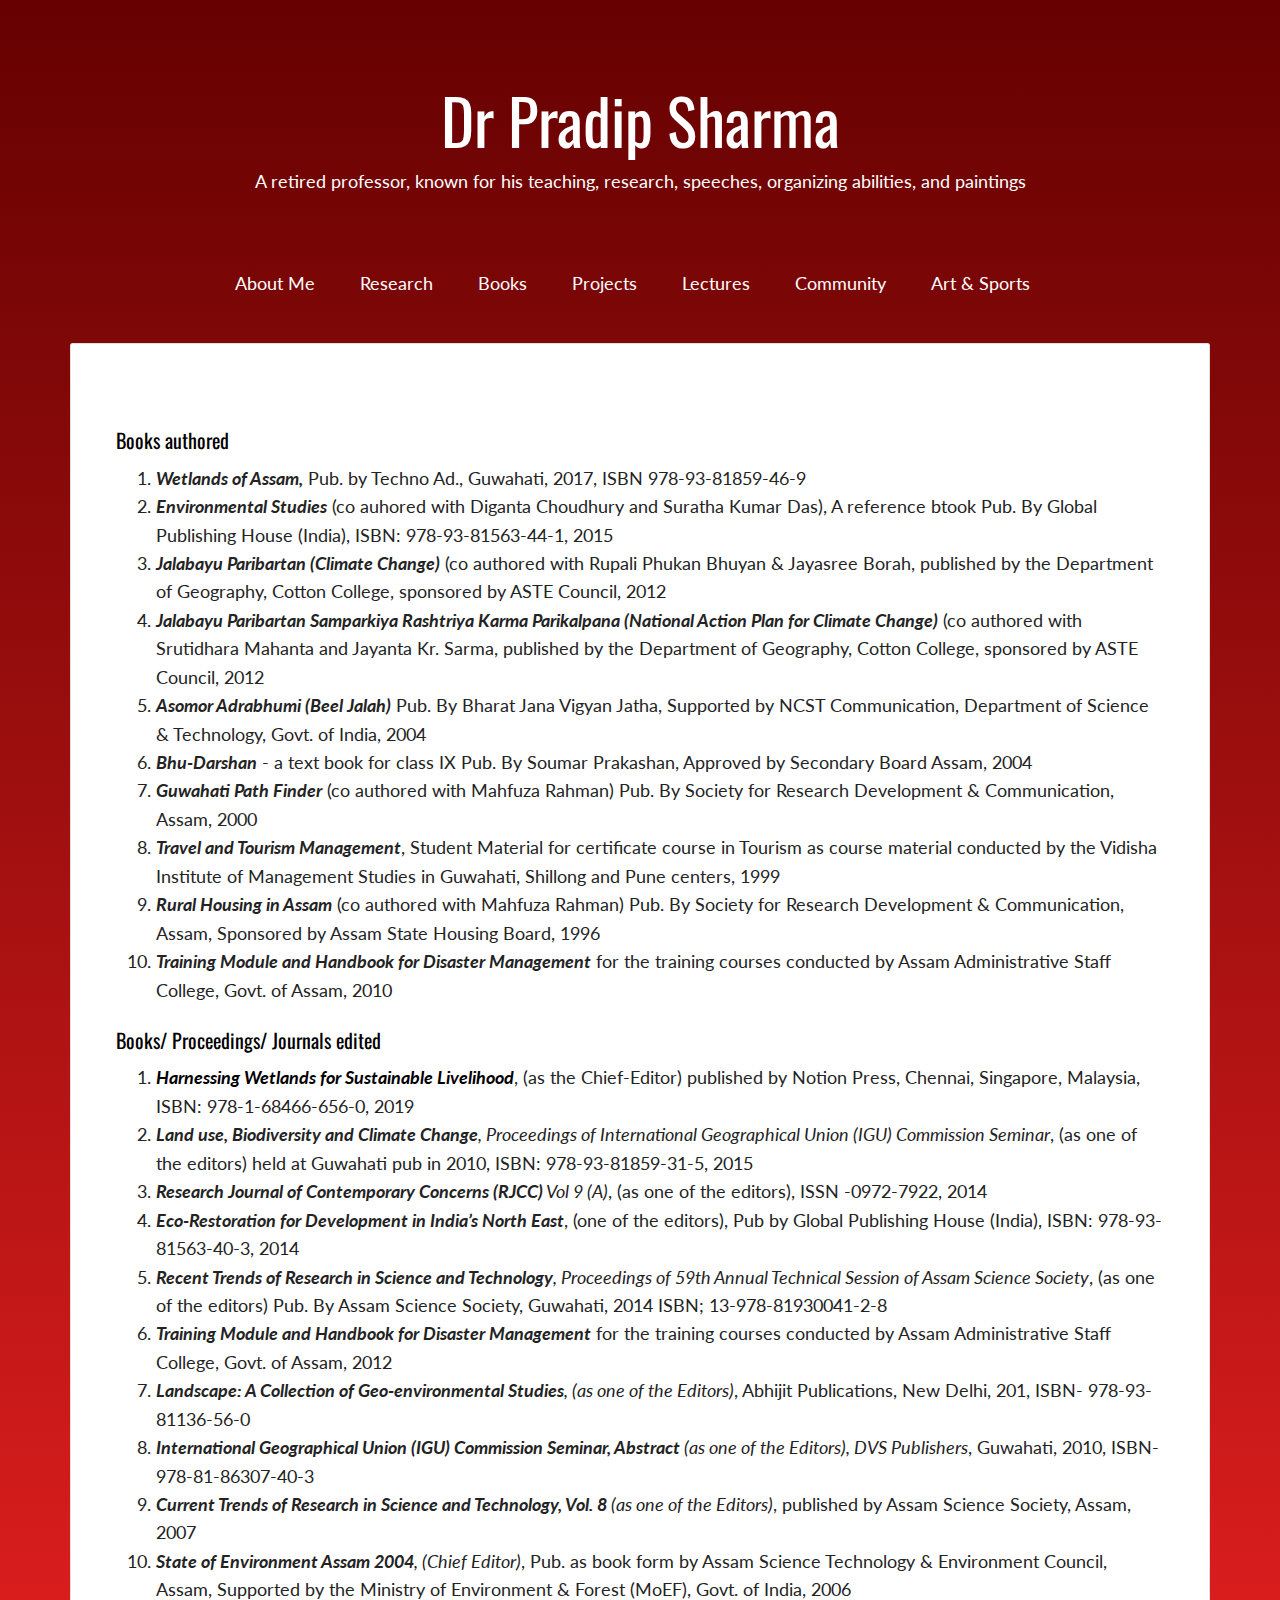
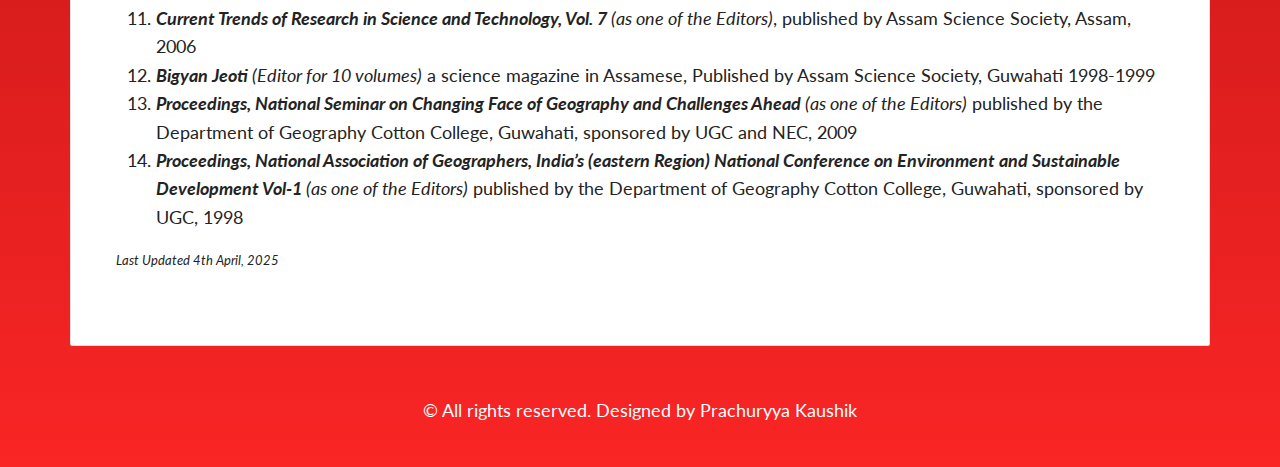
<file: books.htm>
<!DOCTYPE html>
<html lang="en">
  <head>
    <meta charset="UTF-8">
    <meta content="IE=edge" http-equiv="X-UA-Compatible">
    <meta content="width=device-width,initial-scale=1" name="viewport">
    <meta name="description" content="Dr Pradip Sharma is a retired associate professor in Geography, Cotton College; a consultant, research guide, organiser, environmentalist, sportsman and artist.">
    <meta name="author" content="Prachuryya Kaushik">
    <link href="./favicon.ico" rel="icon">
    <title>Dr Pradip Sharma</title>
    <link href="./main.d8e0d294.css" rel="stylesheet">
  </head>
  <body>
    <!-- Header from the template -->
    <header class="white-text-container section-container">
      <div class="text-center">
        <h1><a class="blank_head" href="index.htm">Dr Pradip Sharma</a></h1>
        <p><a class="blank_head" href="index.htm">A retired professor, known for his teaching, research, speeches, organizing abilities, and paintings</a></p>
        <p>
          <!-- (Optional social icons) -->
        </p>
      </div>
    </header>

    <nav class="navbar">
        <button class="menu-btn" id="menuToggle">&#9776;</button>
        <ul class="nav-links" id="navLinks">
            <li><a href="index.htm">About Me</a></li>
            <li><a href="research.htm">Research</a></li>
            <li><a href="books.htm">Books</a></li>
            <li><a href="projects.htm">Projects</a></li>
            <li><a href="lectures.htm">Lectures</a></li>
            <li><a href="community.htm">Community</a></li>
            <li><a href="art_sports.htm">Art & Sports</a></li>
        </ul>
    </nav>


    <main class="content-wrapper">
      <div class="container">
        <!-- Begin Card with Dr. Pradip Sharma's Content -->
        <div class="card">
          <div class="card-block">
            <div class="row">
            <h3>Books authored</h3>
            <ol>
              <li><em><strong>Wetlands of Assam,</strong></em> Pub. by Techno Ad., Guwahati, 2017, ISBN 978-93-81859-46-9</li>
              <li><em><strong>Environmental  Studies</strong></em> (co auhored with Diganta Choudhury and Suratha Kumar Das), A reference btook Pub. By Global Publishing House (India), ISBN: 978-93-81563-44-1, 2015</li>
              <li><em><strong>Jalabayu Paribartan (Climate Change)</strong></em> (co authored with Rupali Phukan Bhuyan & Jayasree Borah, published by the Department of Geography, Cotton College, sponsored by ASTE Council, 2012</li> 
              <li><em><strong>Jalabayu Paribartan Samparkiya Rashtriya Karma Parikalpana (National Action Plan for Climate Change)</strong></em> (co authored with Srutidhara Mahanta and Jayanta Kr. Sarma, published by the Department of Geography, Cotton College, sponsored by ASTE Council, 2012</li>
              <li><em><strong>Asomor Adrabhumi (Beel Jalah)</strong></em> Pub. By Bharat Jana Vigyan Jatha, Supported by NCST Communication, Department of Science & Technology, Govt. of India, 2004</li>
              <li><em><strong>Bhu-Darshan</strong></em> - a text book for class IX Pub. By Soumar Prakashan, Approved by Secondary Board Assam,  2004</li>
              <li><em><strong>Guwahati Path Finder</strong></em> (co authored with Mahfuza Rahman) Pub. By Society for Research Development & Communication, Assam, 2000</li>
              <li><em><strong>Travel and Tourism Management</strong></em>, Student Material for certificate course in Tourism as course material conducted by the Vidisha Institute of Management Studies in Guwahati, Shillong and Pune centers, 1999</li>
              <li><em><strong>Rural Housing in Assam</strong></em> (co authored with Mahfuza Rahman) Pub. By Society for Research Development & Communication, Assam, Sponsored by Assam State Housing Board, 1996</li>
              <li><em><strong>Training Module and Handbook for Disaster Management</strong></em> for the training courses conducted by Assam Administrative Staff College, Govt. of Assam, 2010</li>
            </ol>

            <!-- Books/ Proceedings/ Journals edited -->
            <h3>Books/ Proceedings/ Journals edited</h3>
            <ol>
              <li><a class="blank_anchor" target="_blank" href="https://notionpress.com/read/harnessing-wetlands-for-sustainable-livelihood"><em><strong>Harnessing Wetlands for Sustainable Livelihood</strong></em></a>, (as the Chief-Editor) published by Notion Press, Chennai, Singapore, Malaysia, ISBN: 978-1-68466-656-0, 2019</li>
              <li><em><strong>Land use, Biodiversity and Climate Change</strong>, Proceedings of International Geographical Union (IGU) Commission Seminar</em>, (as one of the editors) held at Guwahati pub in 2010, ISBN: 978-93-81859-31-5, 2015</li>
              <li><em><strong>Research Journal of Contemporary Concerns (RJCC)</strong> Vol 9 (A)</em>, (as one of the editors), ISSN  -0972-7922, 2014</li>
              <li><em><strong>Eco-Restoration for Development in India’s North East</strong></em>, (one of the editors), Pub by Global Publishing House (India), ISBN: 978-93-81563-40-3, 2014</li>
              <li><em><strong>Recent Trends of Research in Science and Technology</strong>, Proceedings of 59th Annual Technical Session of Assam Science Society</em>, (as one of the editors) Pub. By Assam Science Society, Guwahati, 2014 ISBN; 13-978-81930041-2-8</li>
              <li><em><strong>Training Module and Handbook for Disaster Management</strong></em> for the training courses conducted by Assam Administrative Staff College, Govt. of Assam, 2012</li>
              <li><em><strong>Landscape: A Collection of Geo-environmental Studies</strong>, (as one of the Editors)</em>,  Abhijit Publications, New Delhi, 201, ISBN- 978-93-81136-56-0</li>
              <li><em><strong>International Geographical Union (IGU) Commission Seminar, Abstract</strong> (as one of the Editors), DVS Publishers</em>, Guwahati, 2010, ISBN- 978-81-86307-40-3</li>
              <li><em><strong>Current Trends of Research in Science and Technology, Vol. 8 </strong>(as one of the Editors)</em>, published by Assam Science Society, Assam, 2007</li>
              <li><em><strong>State of Environment Assam 2004</strong>, (Chief Editor)</em>, Pub. as book form by Assam Science Technology & Environment Council, Assam, Supported by the Ministry of Environment  & Forest (MoEF), Govt. of India, 2006</li>
              <li><em><strong>Current Trends of Research in Science and Technology, Vol. 7 </strong>(as one of the Editors)</em>, published by Assam Science Society, Assam, 2006</li>
              <li><em><strong>Bigyan Jeoti </strong>(Editor for 10 volumes)</em> a science magazine in Assamese, Published by Assam Science Society, Guwahati 1998-1999</li>
              <li><em><strong>Proceedings, National Seminar on Changing Face of Geography and Challenges Ahead </strong>(as one of the Editors)</em> published by the Department of Geography Cotton College, Guwahati, sponsored by UGC and NEC, 2009</li>
              <li><em><strong>Proceedings, National Association of Geographers, India’s (eastern Region) National Conference on Environment and Sustainable Development Vol-1 </strong>(as one of the Editors)</em> published by the Department of Geography Cotton College, Guwahati, sponsored by UGC, 1998</li>
            </ol>

            <p>
              <em style="font-size: 0.7em;">Last Updated 4th April, 2025</em>
            </p>
          </div>
        </div>
        <!-- End Card -->
      </div>
    </main>
    
    <!-- Footer from the template -->
    <footer class="footer-container white-text-container text-center">
      <div class="container">
        <p>© All rights reserved. Designed by <a href="https://www.linkedin.com/in/PrachuryyaKaushik/">Prachuryya Kaushik</a></p>
        <p>
          <!-- (Optional social icons) -->
        </p>
      </div>
    </footer>
    
    <script>
      document.addEventListener("DOMContentLoaded", function(event) {
        scrollRevelation('.card');
      });
    </script>
    <script>
      document.addEventListener("DOMContentLoaded", function () {
          const menuBtn = document.getElementById("menuToggle");
          const navLinks = document.getElementById("navLinks");

          if (!menuBtn || !navLinks) {
              console.error("Menu button or navigation links not found.");
              return;
          }

          menuBtn.addEventListener("click", function () {
              navLinks.classList.toggle("show");

              // Change ☰ to ✖ when menu is open
              if (navLinks.classList.contains("show")) {
                  menuBtn.innerHTML = "&#10006;"; // Close icon
              } else {
                  menuBtn.innerHTML = "&#9776;"; // Menu icon
              }
          });
      });
    </script>

  </body>
</html>
</file>
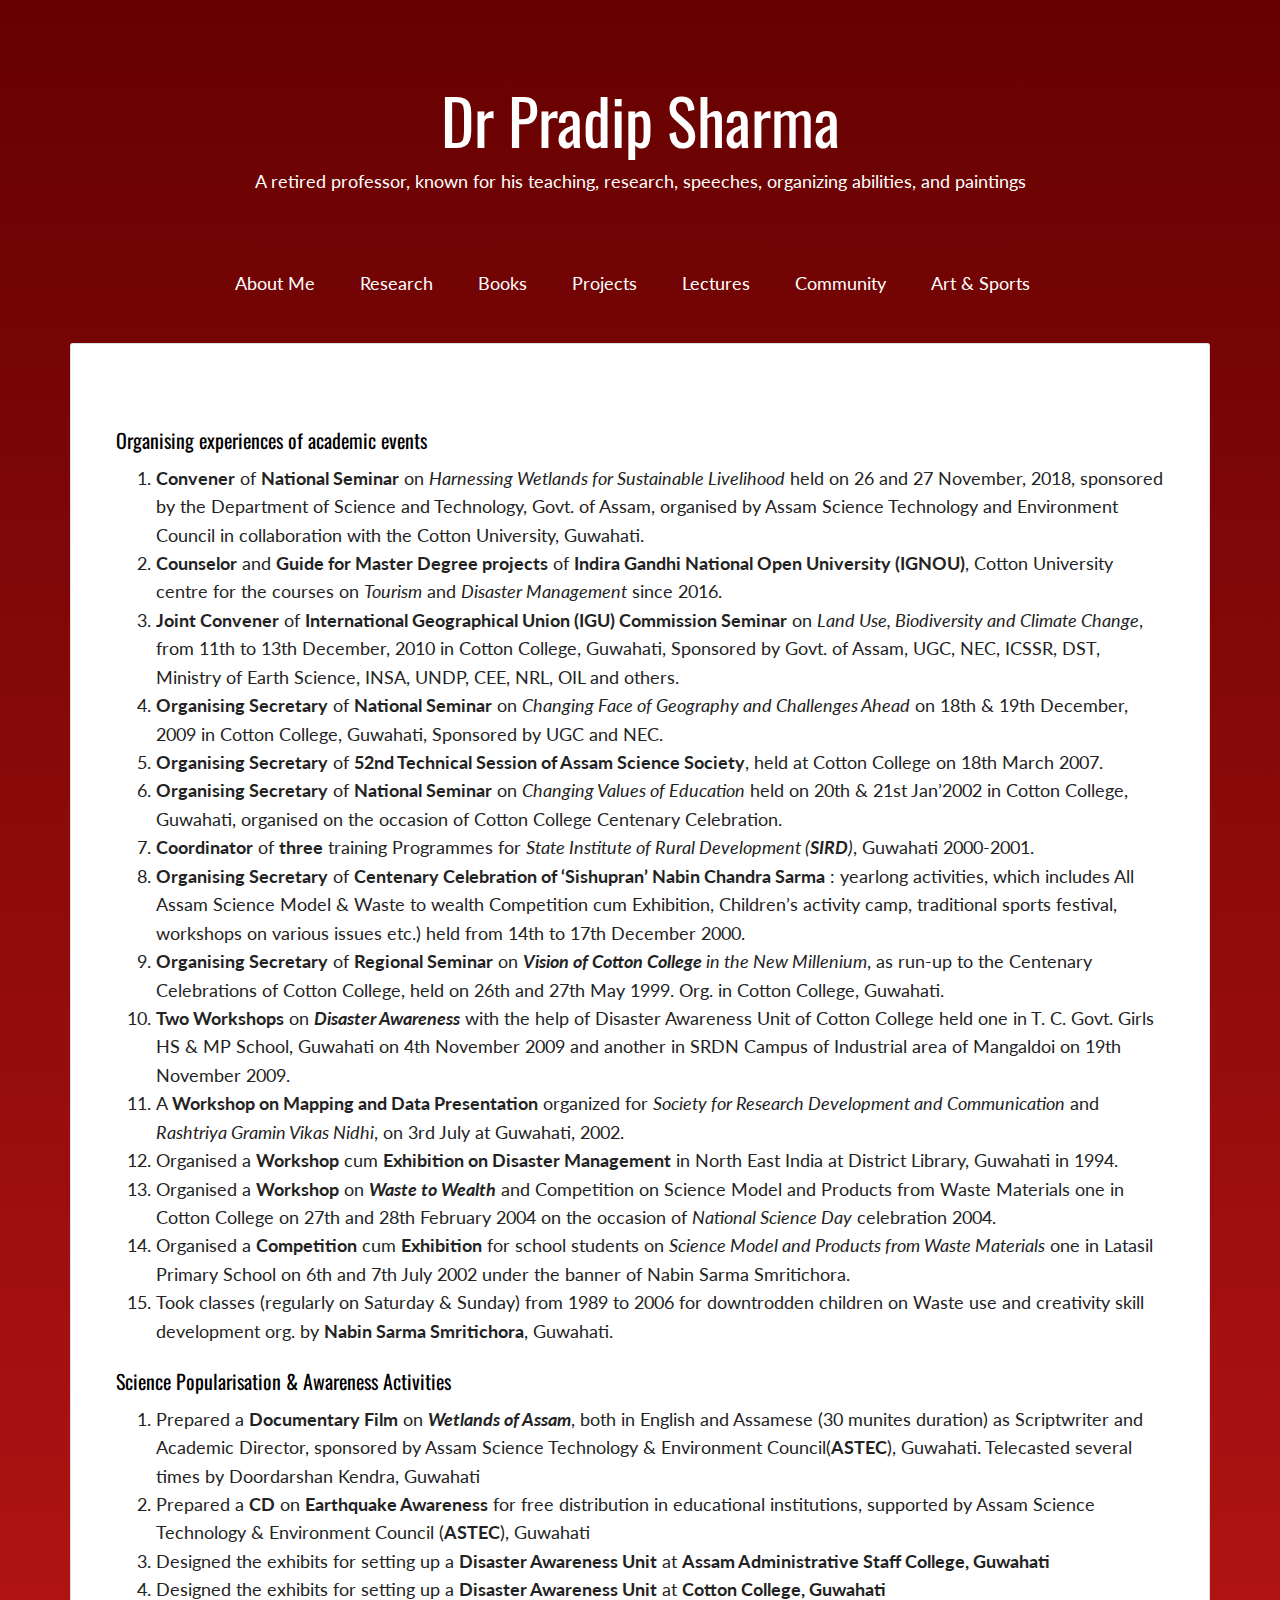
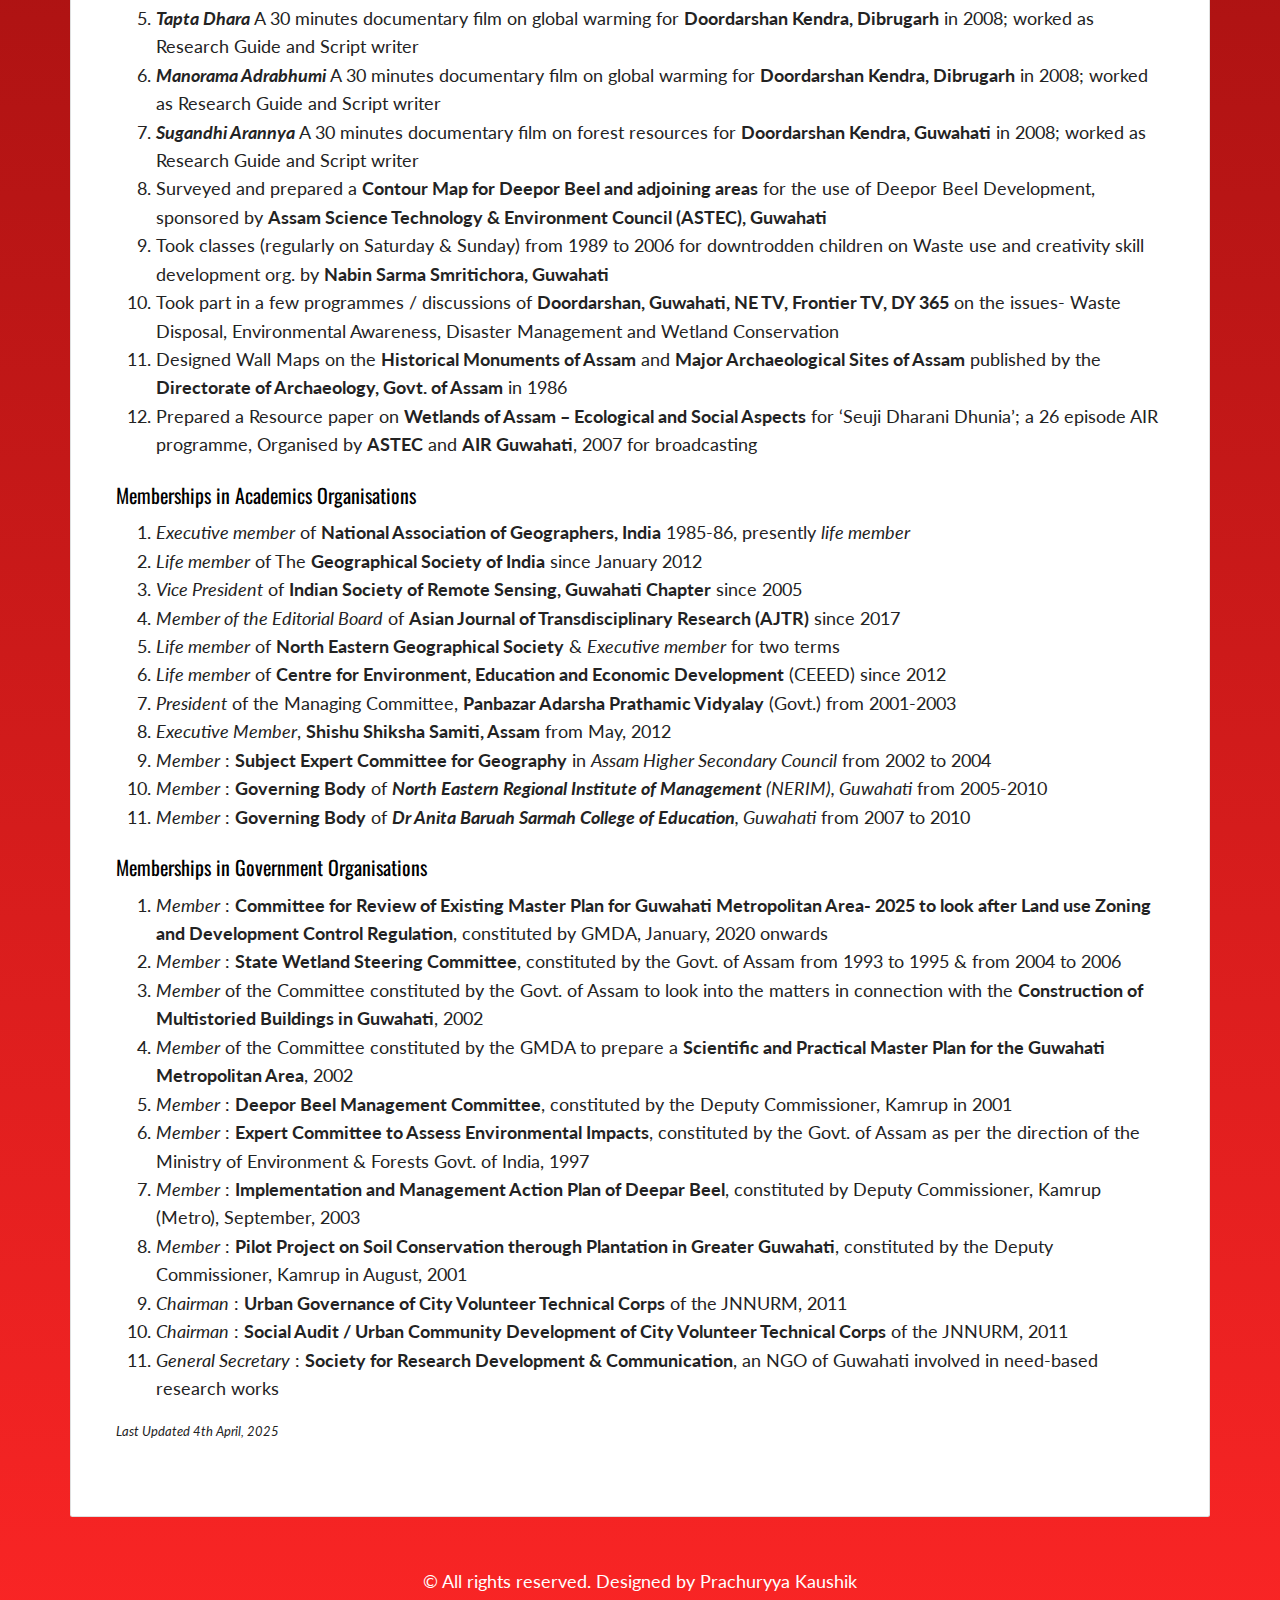
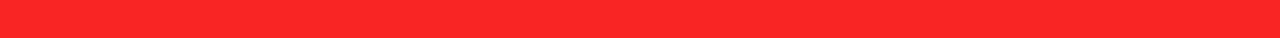
<file: community.htm>
<!DOCTYPE html>
<html lang="en">
  <head>
    <meta charset="UTF-8">
    <meta content="IE=edge" http-equiv="X-UA-Compatible">
    <meta content="width=device-width,initial-scale=1" name="viewport">
    <meta name="description" content="Dr Pradip Sharma is a retired associate professor in Geography, Cotton College; a consultant, research guide, organiser, environmentalist, sportsman and artist.">
    <meta name="author" content="Prachuryya Kaushik">
    <link href="./favicon.ico" rel="icon">
    <title>Dr Pradip Sharma</title>
    <link href="./main.d8e0d294.css" rel="stylesheet">
  </head>
  <body>
    <!-- Header from the template -->
    <header class="white-text-container section-container">
      <div class="text-center">
        <h1><a class="blank_head" href="index.htm">Dr Pradip Sharma</a></h1>
        <p><a class="blank_head" href="index.htm">A retired professor, known for his teaching, research, speeches, organizing abilities, and paintings</a></p>
      </div>
    </header>

    <nav class="navbar">
        <button class="menu-btn" id="menuToggle">&#9776;</button>
        <ul class="nav-links" id="navLinks">
            <li><a href="index.htm">About Me</a></li>
            <li><a href="research.htm">Research</a></li>
            <li><a href="books.htm">Books</a></li>
            <li><a href="projects.htm">Projects</a></li>
            <li><a href="lectures.htm">Lectures</a></li>
            <li><a href="community.htm">Community</a></li>
            <li><a href="art_sports.htm">Art & Sports</a></li>
        </ul>
    </nav>


    <main class="content-wrapper">
      <div class="container">
        <!-- Begin Card with Dr. Pradip Sharma's Content -->
        <div class="card">
          <div class="card-block">
            <div class="row">
            <!-- Organising experiences of academic events -->
            <h3>Organising experiences of academic events</h3>
            <ol>
              <li><strong>Convener</strong> of <strong>National Seminar</strong> on <em>Harnessing Wetlands for Sustainable Livelihood</em> held on 26 and 27 November, 2018, sponsored by the Department of Science and Technology, Govt. of Assam, organised by Assam Science Technology and Environment Council in collaboration with the Cotton University, Guwahati.</li>
              <li><strong>Counselor</strong> and <strong>Guide for Master Degree projects</strong> of <strong>Indira Gandhi National Open University (IGNOU)</strong>, Cotton University centre for the courses on <em>Tourism</em> and <em>Disaster Management</em> since 2016.</li>
              <li><strong>Joint Convener</strong> of <strong>International Geographical Union (IGU) Commission Seminar</strong> on <em>Land Use, Biodiversity and Climate Change</em>, from 11th to 13th December, 2010 in Cotton College, Guwahati, Sponsored by Govt. of Assam, UGC, NEC, ICSSR, DST, Ministry of Earth Science, INSA, UNDP, CEE, NRL, OIL and others.</li>
              <li><strong>Organising Secretary</strong> of <strong>National Seminar</strong> on <em>Changing Face of Geography and Challenges Ahead</em> on 18th & 19th December, 2009 in Cotton College, Guwahati, Sponsored by UGC and NEC.</li>
              <li><strong>Organising Secretary</strong> of <strong>52nd Technical Session of Assam Science Society</strong>, held at Cotton College on 18th March 2007.</li>
              <li><strong>Organising Secretary</strong> of <strong>National Seminar</strong> on <em>Changing Values of Education</em> held on 20th & 21st Jan’2002 in Cotton College, Guwahati, organised on the occasion of Cotton College Centenary Celebration.</li>
              <li><strong>Coordinator</strong> of <strong>three</strong> training Programmes for <em>State Institute of Rural Development (<strong>SIRD</strong>)</em>, Guwahati 2000-2001.</li>
              <li><strong>Organising Secretary</strong> of <strong>Centenary Celebration of ‘Sishupran’ Nabin Chandra Sarma</strong> : yearlong activities, which includes All Assam Science Model & Waste to wealth Competition cum Exhibition, Children’s activity camp, traditional sports festival, workshops on various issues etc.) held from 14th to 17th December 2000.</li>
              <li><strong>Organising Secretary</strong> of <strong>Regional Seminar</strong> on <em><strong>Vision of Cotton College</strong> in the New Millenium</em>, as run-up to the Centenary Celebrations of Cotton College, held on 26th and 27th May 1999. Org. in Cotton College, Guwahati.</li>
              <li><strong>Two Workshops</strong> on <strong><em>Disaster Awareness</em></strong> with the help of Disaster Awareness Unit of Cotton College held one in T. C. Govt. Girls HS & MP School, Guwahati on 4th November 2009 and another in SRDN Campus of Industrial area of Mangaldoi on 19th November 2009.</li>
              <li>A <strong>Workshop on Mapping and Data Presentation</strong> organized for <em>Society for Research Development and Communication</em> and <em>Rashtriya Gramin Vikas Nidhi</em>, on 3rd July at Guwahati, 2002.</li>
              <li>Organised a <strong>Workshop</strong> cum <strong>Exhibition on Disaster Management</strong> in North East India at District Library, Guwahati in 1994.</li>
              <li>Organised a <strong>Workshop</strong> on <strong><em>Waste to Wealth</em></strong> and Competition on Science Model and Products from Waste Materials one in Cotton College on 27th and 28th February 2004 on the occasion of <em>National Science Day</em> celebration 2004.</li>
              <li>Organised a <strong>Competition</strong> cum <strong>Exhibition</strong> for school students on <em>Science Model and Products from Waste Materials</em> one in Latasil Primary School on 6th and 7th July 2002 under the banner of Nabin Sarma Smritichora.</li>
              <li>Took classes (regularly on Saturday & Sunday) from 1989 to 2006 for downtrodden children on Waste use and creativity skill development org. by <strong>Nabin Sarma Smritichora</strong>, Guwahati.</li>
            </ol>

            <!-- Science Popularisation & Awareness Activities -->
            <h3>Science Popularisation & Awareness Activities</h3>
            <ol>
              <li>Prepared a <strong>Documentary Film</strong> on <strong><em>Wetlands of Assam</em></strong>, both in English and Assamese (30 munites duration) as Scriptwriter and Academic Director, sponsored by Assam Science Technology & Environment Council(<strong>ASTEC</strong>), Guwahati. Telecasted several times by Doordarshan Kendra, Guwahati</li>
              <li>Prepared a <strong>CD</strong> on <strong>Earthquake Awareness</strong> for free distribution in educational institutions, supported by Assam Science Technology & Environment Council (<strong>ASTEC</strong>), Guwahati</li>
              <li>Designed the exhibits for setting up a <strong>Disaster Awareness Unit</strong> at <strong>Assam Administrative Staff College, Guwahati</strong></li>
              <li>Designed the exhibits for setting up a <strong>Disaster Awareness Unit</strong> at <strong>Cotton College, Guwahati</strong></li>
              <li><strong><em>Tapta Dhara</em></strong> A 30 minutes documentary film on global warming for <strong>Doordarshan Kendra, Dibrugarh</strong> in 2008; worked as Research Guide and Script writer</li>
              <li><strong><em>Manorama Adrabhumi</em></strong> A 30 minutes documentary film on global warming for <strong>Doordarshan Kendra, Dibrugarh</strong> in 2008; worked as Research Guide and Script writer</li>
              <li><strong><em>Sugandhi Arannya</em></strong> A 30 minutes documentary film on forest resources for <strong>Doordarshan Kendra, Guwahati</strong> in 2008; worked as Research Guide and Script writer</li>
              <li>Surveyed and prepared a <strong>Contour Map for Deepor Beel and adjoining areas</strong> for the use of Deepor Beel Development, sponsored by <strong>Assam Science Technology & Environment Council (ASTEC), Guwahati</strong></li>
              <li>Took classes (regularly on Saturday & Sunday) from 1989 to 2006 for downtrodden children on Waste use and creativity skill development org. by <strong>Nabin Sarma Smritichora, Guwahati</strong></li>
              <li>Took part in a few programmes / discussions of <strong>Doordarshan, Guwahati, NE TV, Frontier TV, DY 365</strong>  on the issues- Waste Disposal, Environmental Awareness, Disaster Management and Wetland Conservation</li>
              <li>Designed Wall Maps on the <strong>Historical Monuments of Assam</strong> and <strong>Major Archaeological Sites of Assam</strong> published by the <strong>Directorate of Archaeology, Govt. of Assam</strong> in 1986</li>
              <li>Prepared a Resource paper on <strong>Wetlands of Assam – Ecological and Social Aspects</strong> for ‘Seuji Dharani Dhunia’; a 26 episode AIR programme, Organised by <strong>ASTEC</strong> and <strong>AIR Guwahati</strong>, 2007 for broadcasting</li>
            </ol>

            <!-- Memberships in Academics Organisations -->
            <h3>Memberships in Academics Organisations</h3>
            <ol>
              <li><em>Executive member</em> of <strong>National Association of Geographers, India</strong> 1985-86, presently <em>life member</em></li>
              <li><em>Life member</em> of The <strong>Geographical Society of India</strong> since January 2012</li>
              <li><em>Vice President</em> of <strong>Indian Society of Remote Sensing, Guwahati Chapter</strong> since 2005</li>
              <li><em>Member of the Editorial Board</em> of <strong>Asian Journal of Transdisciplinary Research (AJTR)</strong> since 2017</li>
              <li><em>Life member</em> of <strong>North Eastern Geographical Society</strong> & <em>Executive member</em> for two terms</li>
              <li><em>Life member</em> of <strong>Centre for Environment, Education and Economic Development</strong> (CEEED) since 2012</li>
              <li><em>President</em> of the Managing Committee, <strong>Panbazar Adarsha Prathamic Vidyalay</strong> (Govt.) from 2001-2003</li>
              <li><em>Executive Member</em>, <strong>Shishu Shiksha Samiti, Assam</strong> from May, 2012</li>
              <li><em>Member</em> : <strong>Subject Expert Committee for Geography</strong> in <em>Assam Higher Secondary Council</em>  from 2002 to 2004</li>
              <li><em>Member</em> : <strong>Governing Body</strong> of <em><strong>North Eastern Regional Institute of Management</strong> (NERIM), Guwahati</em> from 2005-2010</li>
              <li><em>Member</em> : <strong>Governing Body</strong> of <em><strong>Dr Anita Baruah Sarmah College of Education</strong>, Guwahati</em> from 2007 to 2010</li>
            </ol>

            <!-- Memberships in Government Organisations -->
            <h3>Memberships in Government Organisations</h3>
            <ol>
              <li><em>Member</em> : <strong>Committee for Review of Existing Master Plan for Guwahati Metropolitan Area- 2025 to look after Land use Zoning and Development Control Regulation</strong>, constituted by GMDA, January, 2020 onwards</li>
              <li><em>Member</em> : <strong>State Wetland Steering Committee</strong>, constituted by the Govt. of Assam from 1993 to 1995 & from 2004 to 2006</li>
              <li><em>Member</em> of the Committee constituted by the Govt. of Assam to look into the matters in connection with the <strong>Construction of Multistoried Buildings in Guwahati</strong>, 2002</li>
              <li><em>Member</em> of the Committee constituted by the GMDA to prepare a <strong>Scientific and Practical Master Plan for the Guwahati Metropolitan Area</strong>, 2002</li>
              <li><em>Member</em> : <strong>Deepor Beel Management Committee</strong>, constituted by the Deputy Commissioner, Kamrup in 2001</li>
              <li><em>Member</em> : <strong>Expert Committee to Assess Environmental Impacts</strong>, constituted by the Govt. of Assam as per the direction of the Ministry of Environment & Forests Govt. of India, 1997</li>
              <li><em>Member</em> : <strong>Implementation and Management Action Plan of Deepar Beel</strong>, constituted by Deputy Commissioner, Kamrup (Metro), September, 2003</li>
              <li><em>Member</em> : <strong>Pilot Project on Soil Conservation therough Plantation in Greater Guwahati</strong>, constituted by the Deputy Commissioner, Kamrup in August, 2001</li>
              <li><em>Chairman</em> : <strong>Urban Governance of City Volunteer Technical Corps</strong> of the JNNURM, 2011</li>
              <li><em>Chairman</em> : <strong>Social Audit / Urban Community Development of City Volunteer Technical Corps</strong> of the JNNURM, 2011</li>
              <li><em>General Secretary</em> : <strong>Society for Research Development & Communication</strong>, an NGO of Guwahati involved in need-based research works</li>
            </ol>

            <p>
              <em style="font-size: 0.7em;">Last Updated 4th April, 2025</em>
            </p>
          </div>
        </div>
        <!-- End Card -->
      </div>
    </main>
    
    <!-- Footer from the template -->
    <footer class="footer-container white-text-container text-center">
      <div class="container">
        <p>© All rights reserved. Designed by <a href="https://www.linkedin.com/in/PrachuryyaKaushik/">Prachuryya Kaushik</a></p>
        <p>
          <!-- (Optional social icons) -->
        </p>
      </div>
    </footer>
    
    <script>
      document.addEventListener("DOMContentLoaded", function(event) {
        scrollRevelation('.card');
      });
    </script>
    <script>
      document.addEventListener("DOMContentLoaded", function () {
          const menuBtn = document.getElementById("menuToggle");
          const navLinks = document.getElementById("navLinks");

          if (!menuBtn || !navLinks) {
              console.error("Menu button or navigation links not found.");
              return;
          }

          menuBtn.addEventListener("click", function () {
              navLinks.classList.toggle("show");

              // Change ☰ to ✖ when menu is open
              if (navLinks.classList.contains("show")) {
                  menuBtn.innerHTML = "&#10006;"; // Close icon
              } else {
                  menuBtn.innerHTML = "&#9776;"; // Menu icon
              }
          });
      });
    </script>

  </body>
</html>
</file>
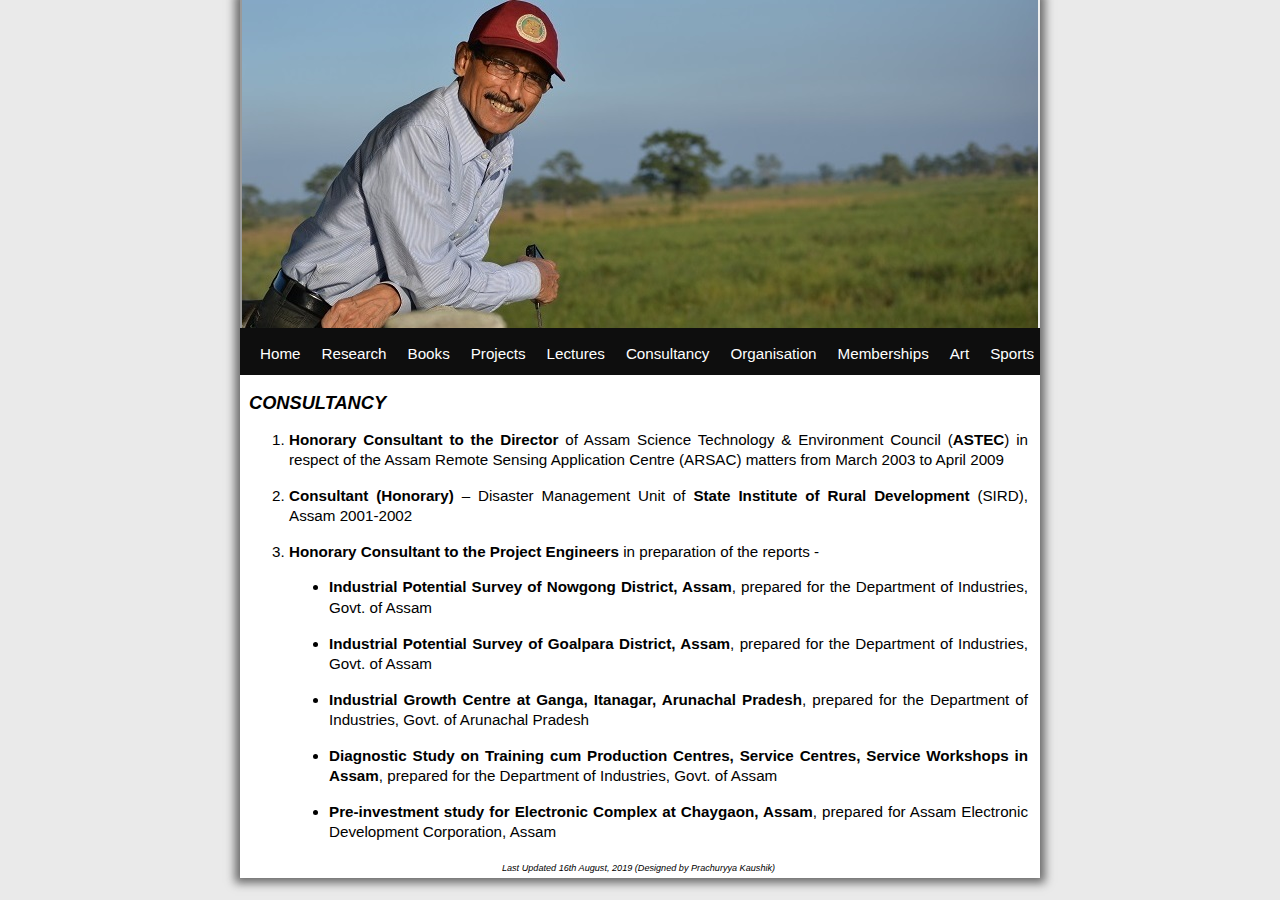
<file: consultancy.htm>
﻿<!DOCTYPE html>
<html>
<head>
<title>Consultancy : Dr. Pradip Sharma</title>
<meta charset="UTF-8">
<link rel="shortcut icon" href="favicon.ico" />
<meta name="robots" content="all" />
<meta name="robots" content="index, follow" />
<meta name="keywords" content="Wetland, Cotton College, Gauhati University, Assam Administrative Staff College,  Assam Science Technology & Environment Council, ASTEC, Clarion, Journal, International Geographical Union, IGU, Hostel, Warden, Superintendent, Hungarian Geographical Bulletin, Journal of Environment Science and Engineering A, Current Trends of Research in Science and Technology, The Rhino, Landscape, BRAHMATWINN, INNO ASIA 2, Forest Management as Regional Governance, FMaRG, Geomorphology, Disaster Management, All India Radio, AIR, Pollution Control Board, Assam, Directorate of Tourism, Guwahati, National Children's Science Congress, Nabin Sharma Smritichora, Soceity for Research Development & Communication, SRDC, North Eastern Regional Institute of  Management, NERIM" />
<meta name="description" content="Dr. Pradip Sharma is associate professor in Geography department, Cotton College, popular as a consultant, research guide, organiser, environmentalist, sportsman and artist" />
<meta name="author" content="Prachuryya Kaushik" />
<style type="text/css">
body { background-color:rgb(234,234,234); }

a.pk:link { text-decoration:none; color:#000000; }
a.pk:visited { text-decoration:none; color:#000000; }
a.pk:hover { text-decoration:none; color:#000000; }
a.pk:active { text-decoration:none; color:#000000; }

div.all {
position:relative; 
margin:auto;margin-top:-10px; margin-bottom:20px;
background-color:#ffffff; box-shadow:0px 0px 9px 5px #696969;
width:800px; 
height:880px;}

div.slides {
position:absolute; margin-top:0px; margin-left:0px;
width:100%; height:330px; background-color:#ffffff; }

iframe.slides {position:absolute; margin-left:-5px; margin-top:-5px; border:0px; overflow:hidden; }

div.nav {
position:absolute;margin-top:330px; width:100%; cursor:pointer;
height:30px; padding-top:17px; background-color:rgb(14,14,14); }

a.nav1 { text-decoration:none; color:#ffffff; padding-left:20px; margin-top:0px; font-family: Arial; font-size:95%; }
a.nav1:hover { text-shadow:0px 1px 5px rgb(212,212,212); }
a.nav { text-decoration:none; color:#ffffff; padding-left:17px; margin-top:0px; font-family: Arial; font-size:95%; }
a.nav:hover { text-shadow:0px 1px 5px rgb(212,212,212); }

div.write { 
position:absolute; margin-top:377px; background-color:#ffffff;
width:779px; padding-left:9px; padding-right:12px; padding-top:18px; 
font-family: Arial; text-align:justify; font-size:95%; line-height:135%;
height:455px;  }

strong.head { padding-top:20px; font-size:120%; font-style:italic; }

ul.other
{
margin-top:12px;
margin-left:40px;
}
li.consult
{
margin-top:15px;
}


div.lastupdate
{
position:relative; 
margin:auto;
text-align:center;
width:100%;
font-size:60%;
}
</style>
</head>
<body>
<div class="all">
<div class="slides">
<iframe src="topfade.htm" height=340 width=796 seamless></iframe>
</div>
<div class="nav">
<a class="nav1" href="index.htm">Home</a> 
<a class="nav" href="research.htm">Research</a>
<a class="nav" href="books.htm">Books</a>
<a class="nav" href="projects.htm">Projects</a>
<a class="nav" href="lectures.htm">Lectures</a>
<a class="nav" href="consultancy.htm">Consultancy</a>
<a class="nav" href="organisation.htm">Organisation</a>
<a class="nav" href="memberships.htm">Memberships</a>
<a class="nav" href="art.htm">Art</a>
<a class="nav" href="sports.htm">Sports</a>
</div>
<div class="write">
<strong class="head">CONSULTANCY</strong>
<ol>
<li class="consult"><strong>Honorary Consultant to the Director</strong> of Assam Science Technology & Environment Council (<strong>ASTEC</strong>) in respect of the Assam Remote Sensing Application Centre (ARSAC) matters from March 2003 to April 2009</li>
<li class="consult"><strong>Consultant (Honorary)</strong> – Disaster Management Unit of <strong>State Institute of Rural Development</strong> (SIRD), Assam 2001-2002</li>
<li class="consult"><strong>Honorary Consultant to the Project Engineers</strong> in preparation of the reports -</li></ol>
                  <ul class="other">
	<li class="consult"><strong>Industrial Potential Survey of Nowgong District, Assam</strong>, prepared for the Department of Industries, Govt. of Assam</li>
	<li class="consult"><strong>Industrial Potential Survey of Goalpara District, Assam</strong>, prepared for the Department of Industries, Govt. of Assam </li>
	<li class="consult"><strong>Industrial Growth Centre at Ganga, Itanagar, Arunachal Pradesh</strong>, prepared for the Department of Industries, Govt. of Arunachal Pradesh</li>
	<li class="consult"><strong>Diagnostic Study on Training cum Production Centres, Service Centres, Service Workshops in Assam</strong>, prepared for the Department of Industries, Govt. of Assam</li>
	<li class="consult"><strong>Pre-investment study for Electronic Complex at Chaygaon, Assam</strong>, prepared for   Assam Electronic Development Corporation, Assam</li></ul>
<div class="lastupdate"><em>Last Updated 16th August, 2019 (Designed by <a class="pk" target="_blank" href="https://www.linkedin.com/in/PrachuryyaKaushik/">Prachuryya Kaushik)</a></em></div>
</div>
</div>
</body>
</html>
</file>
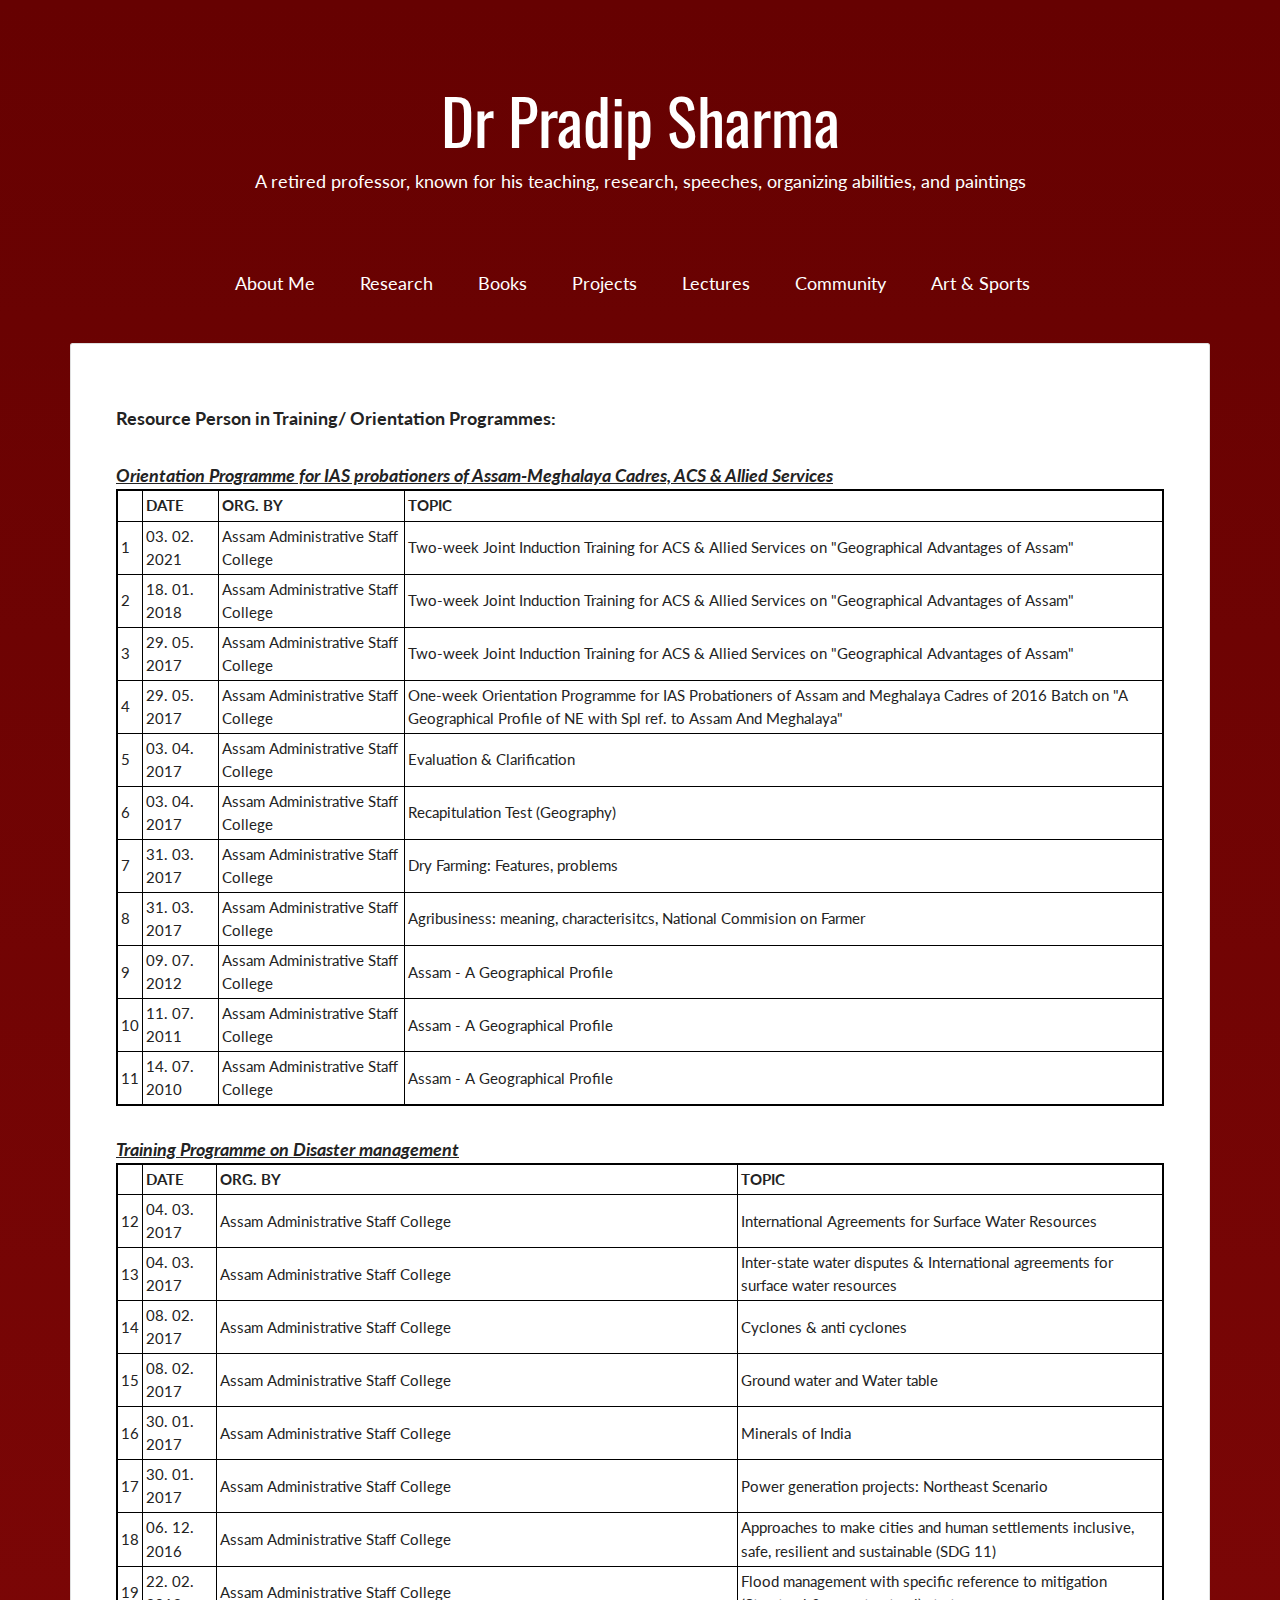
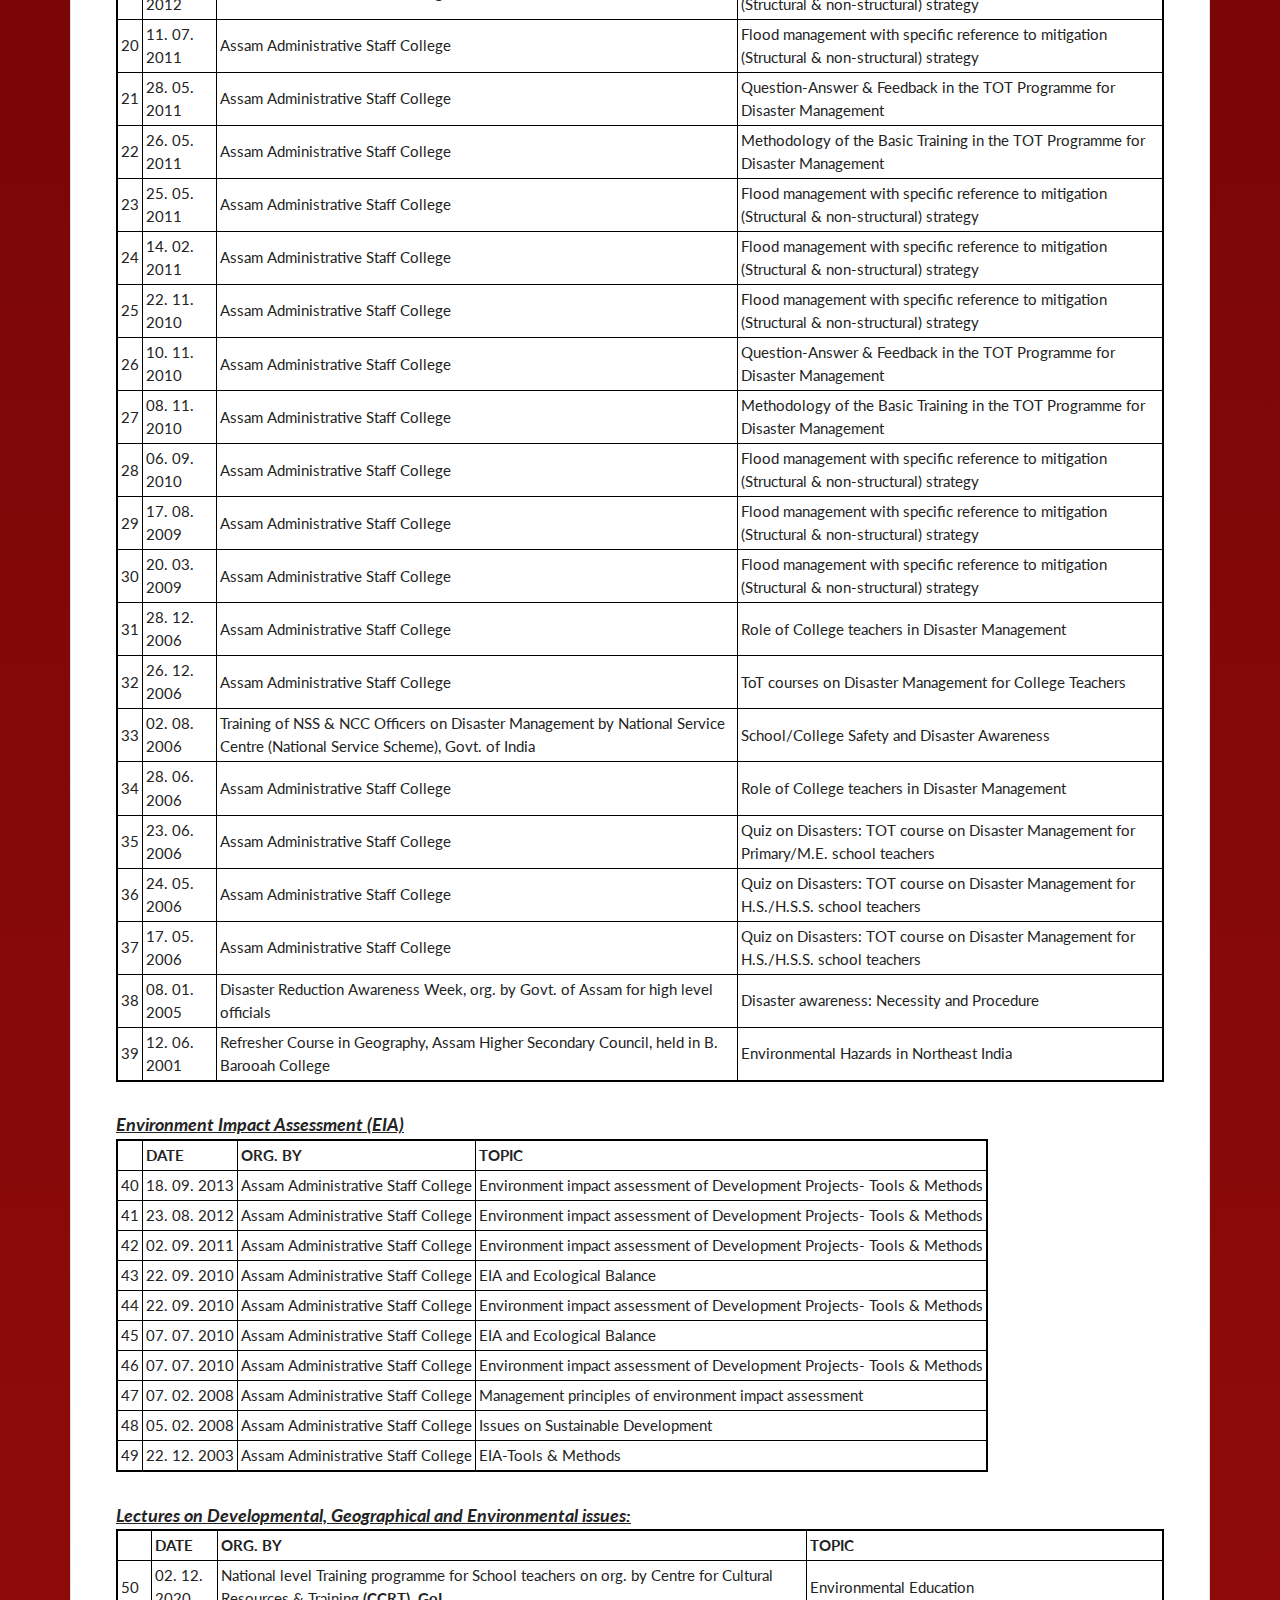
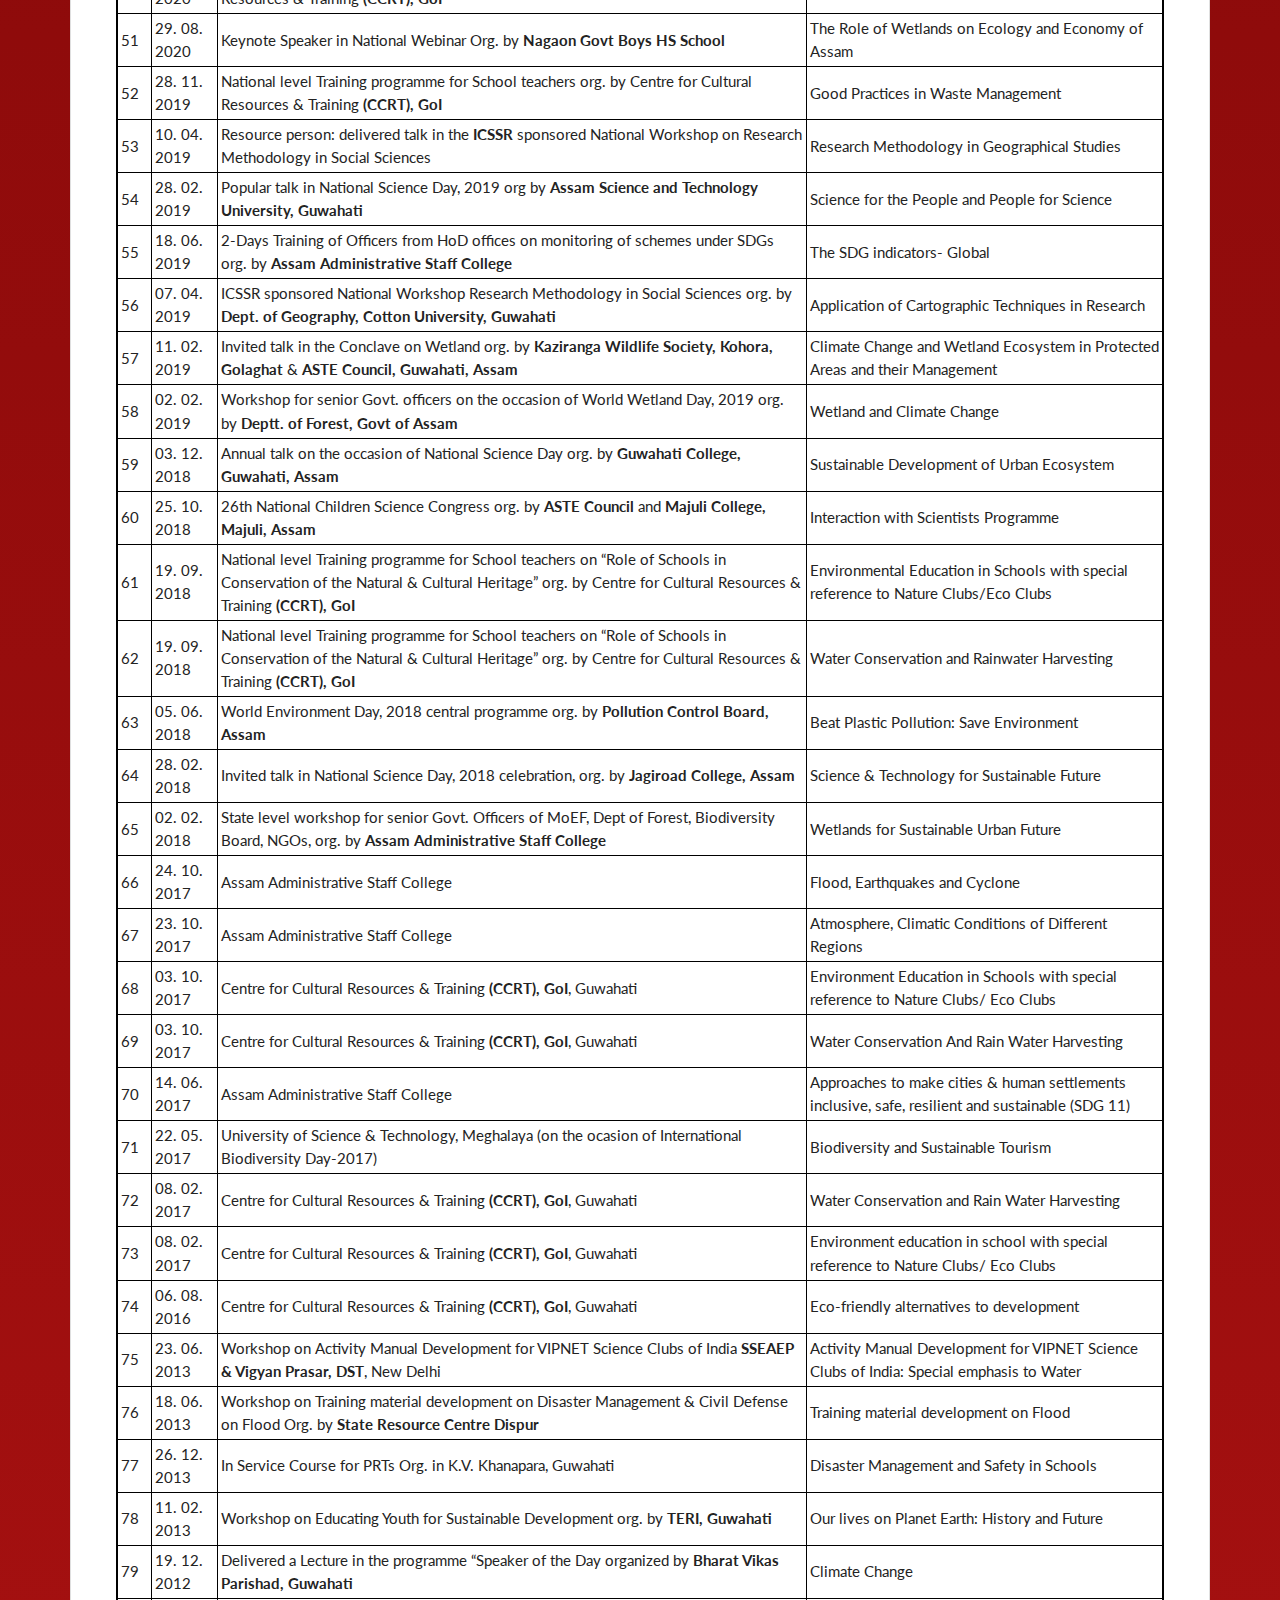
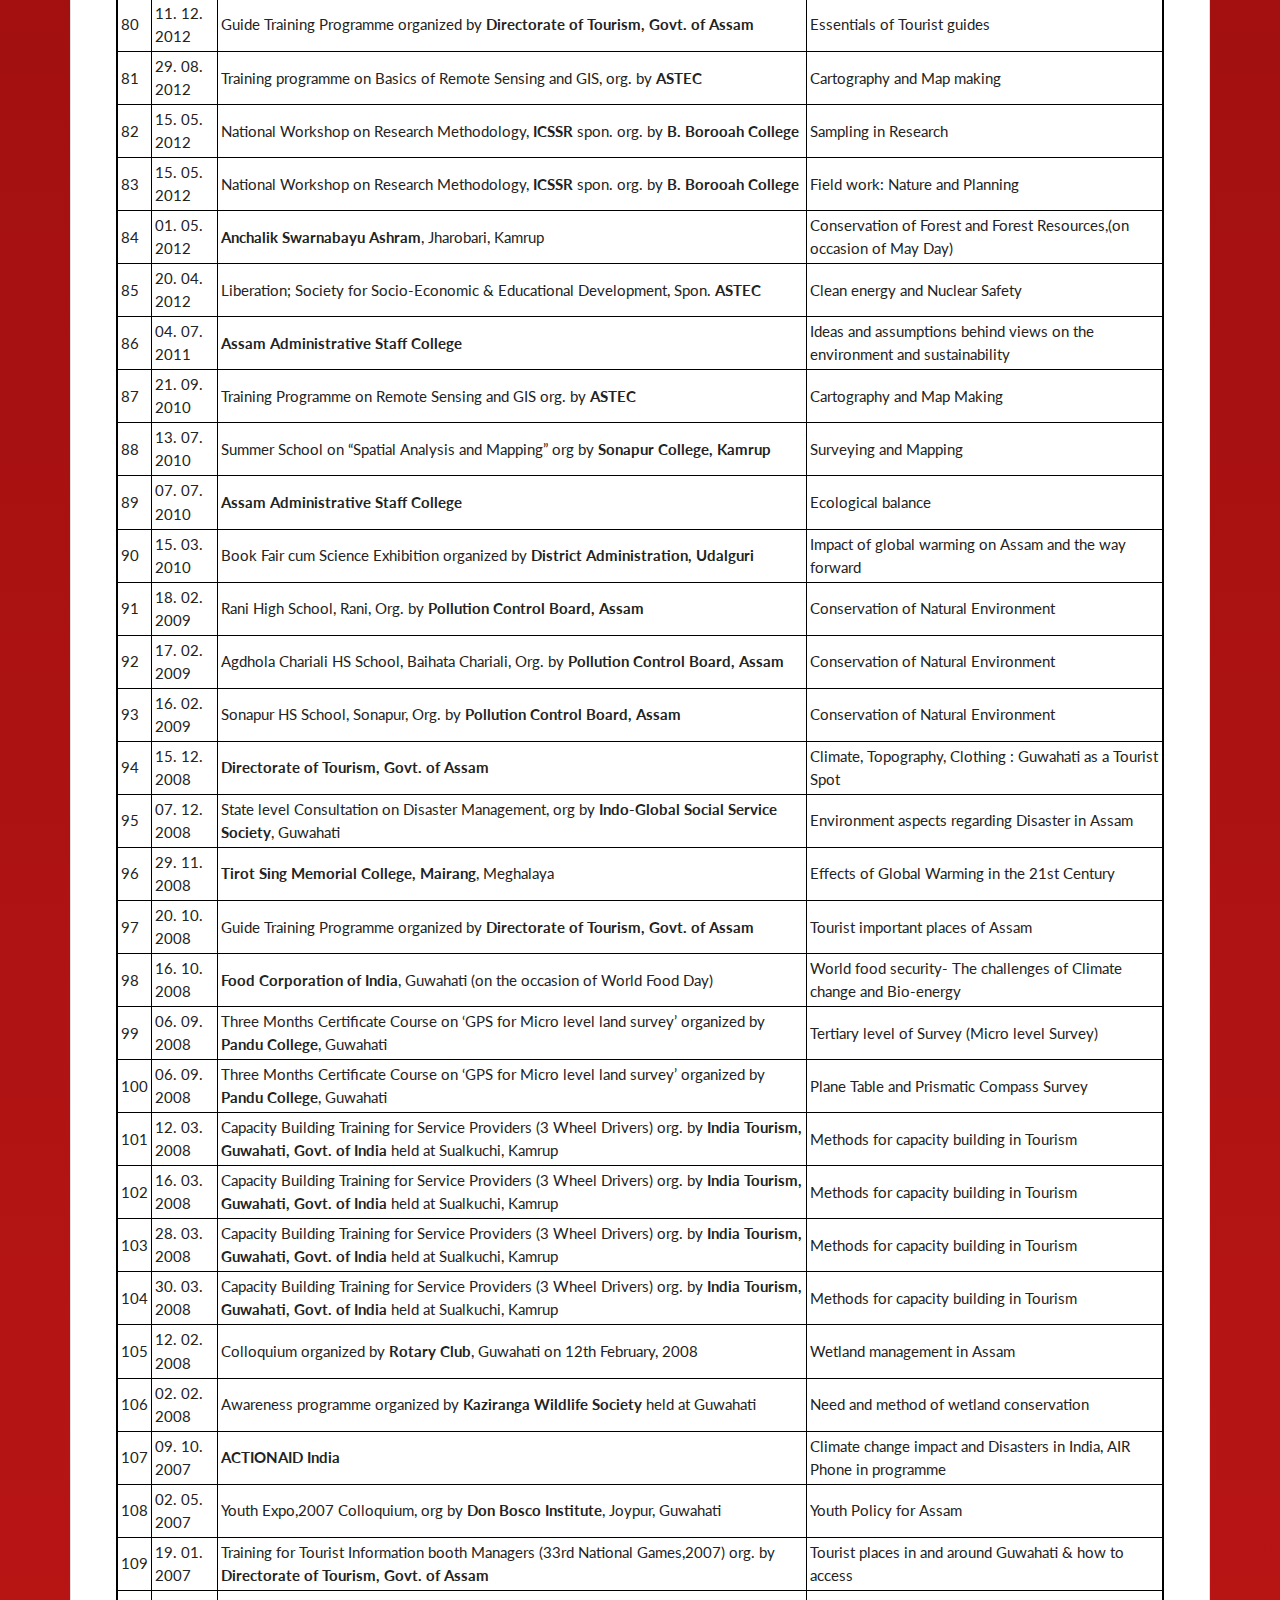
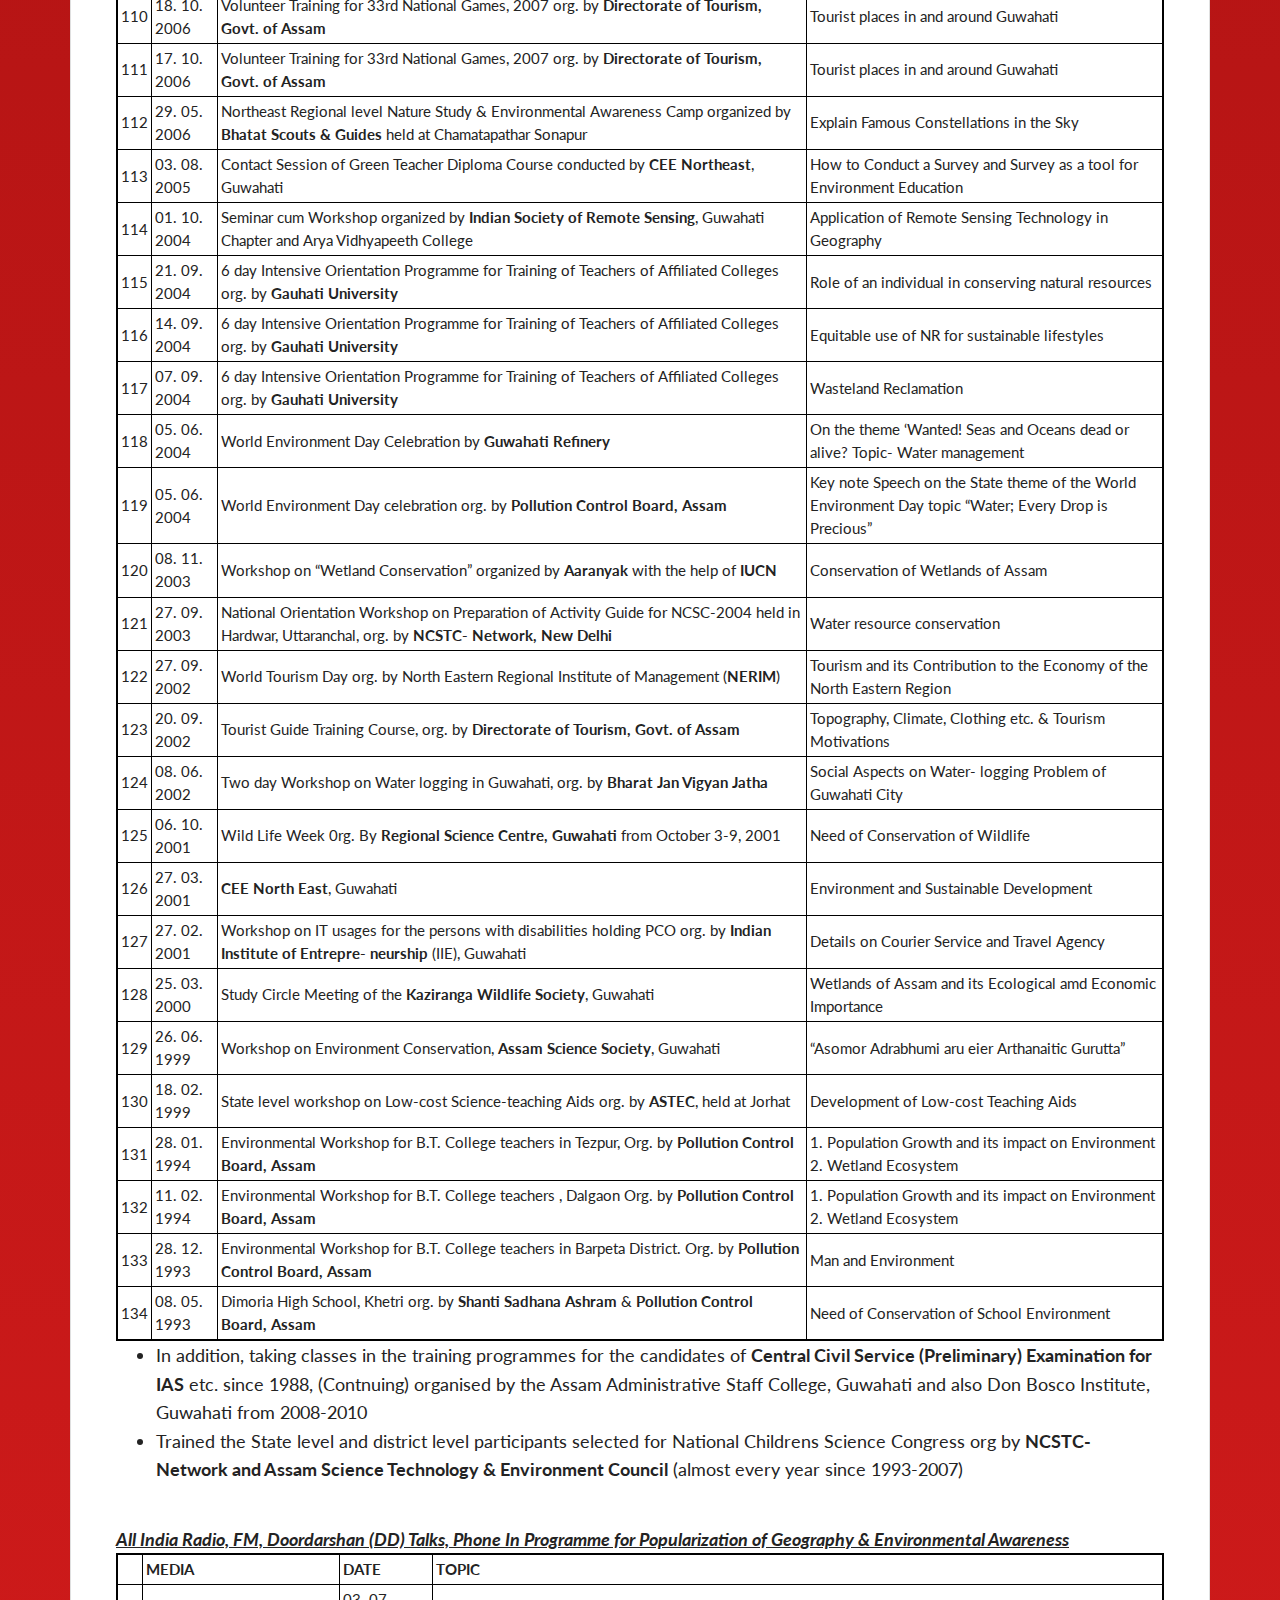
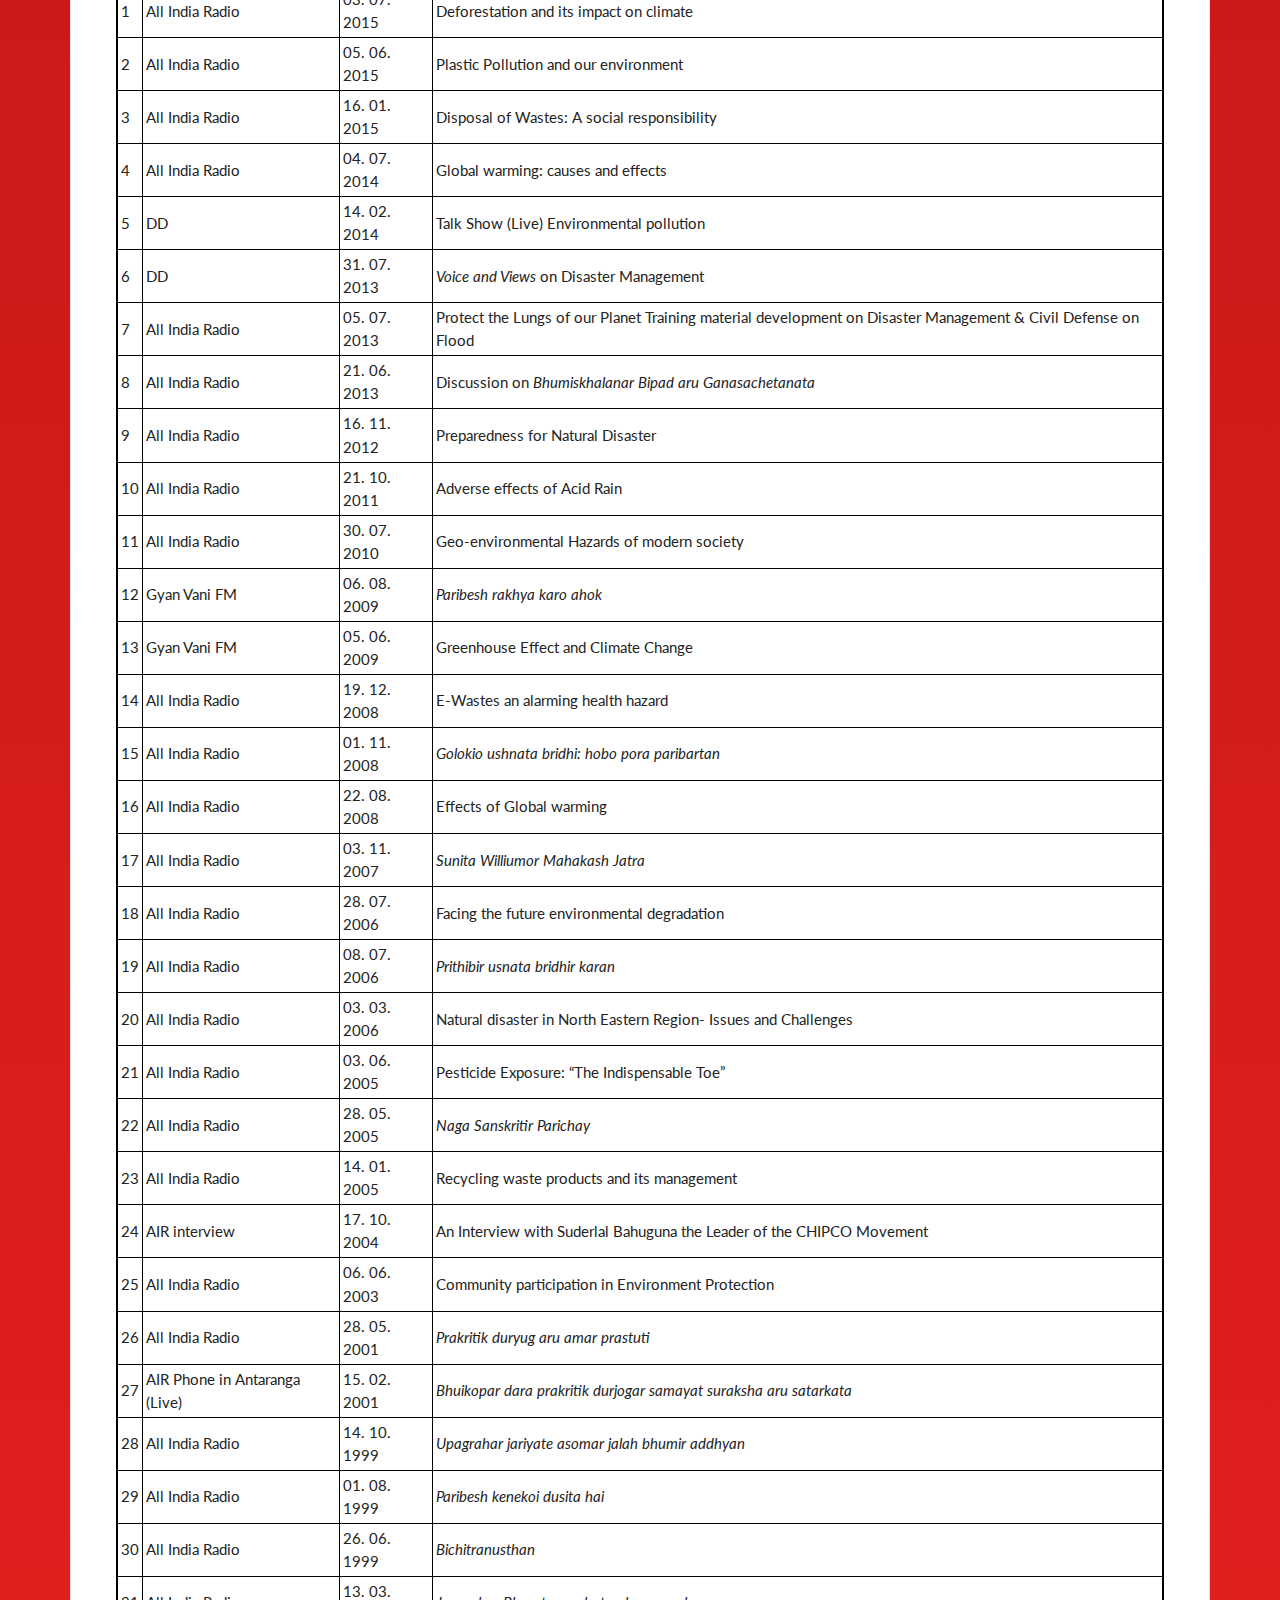
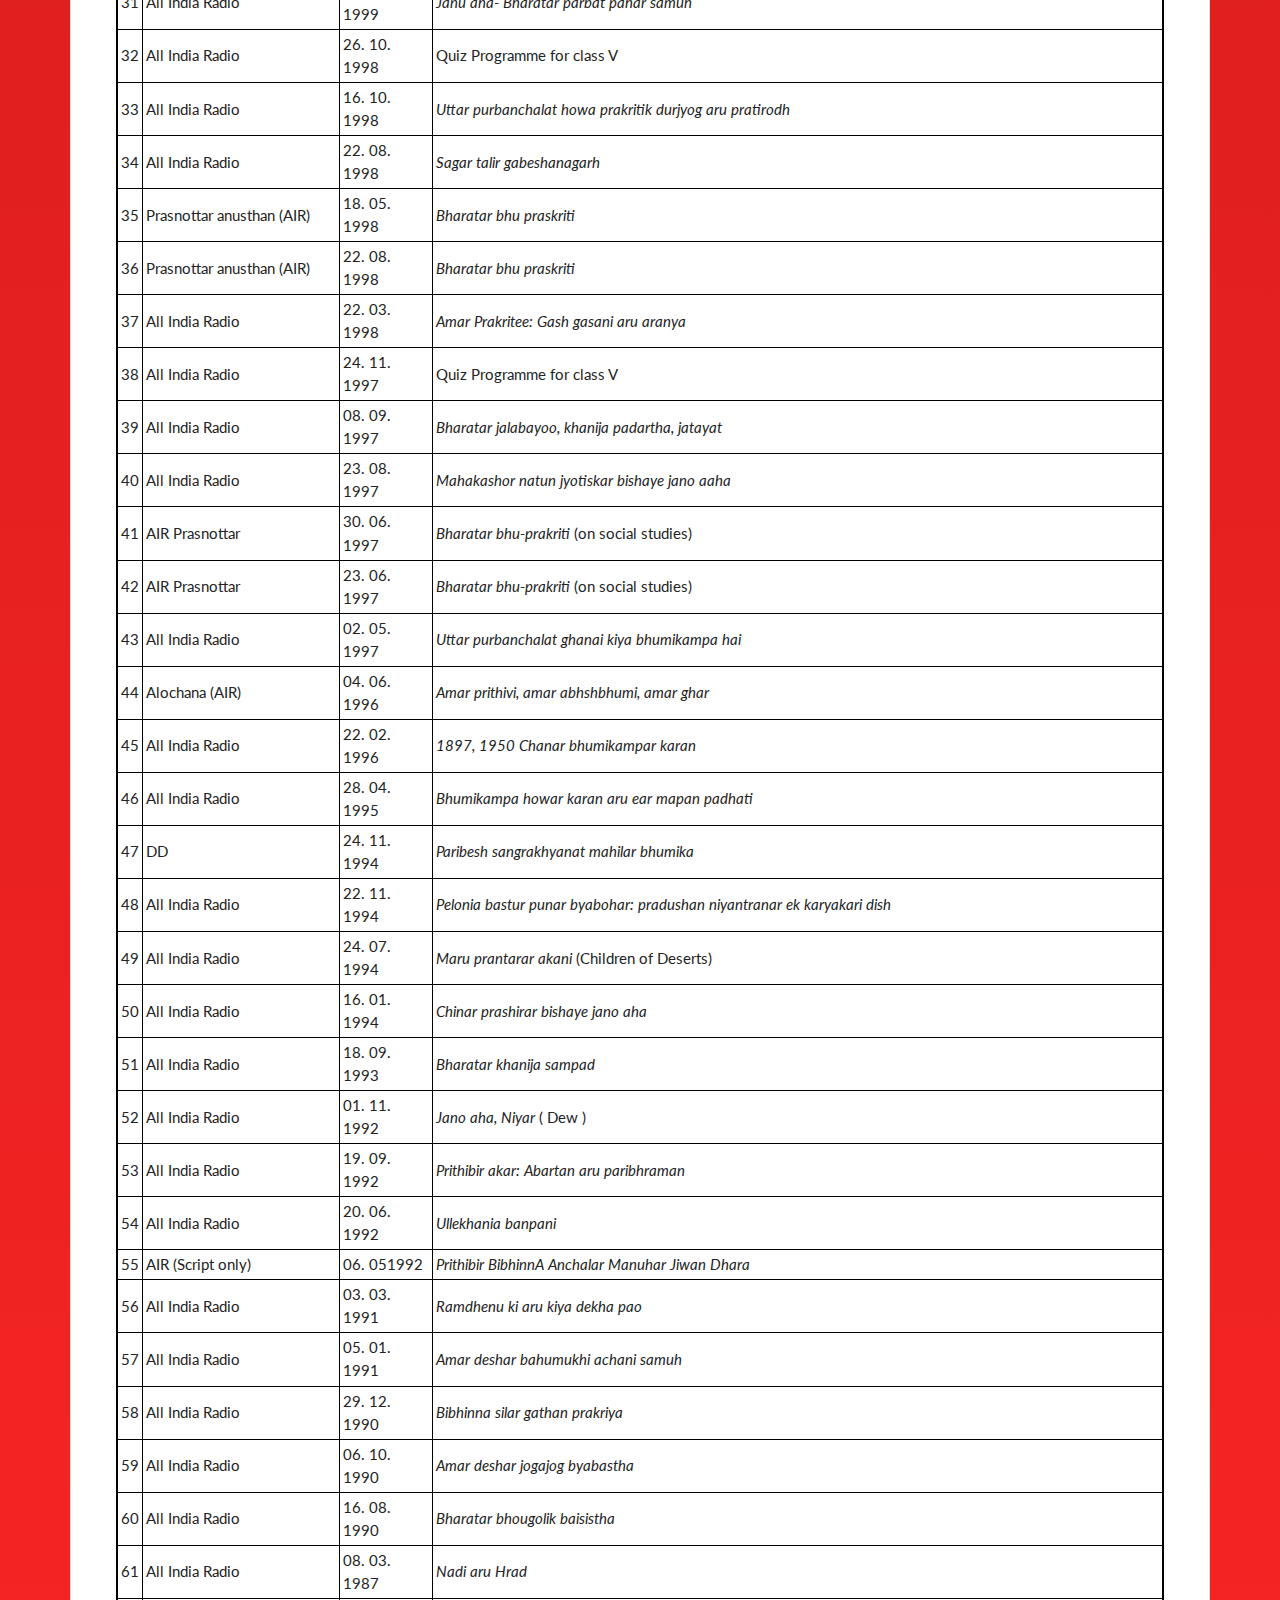
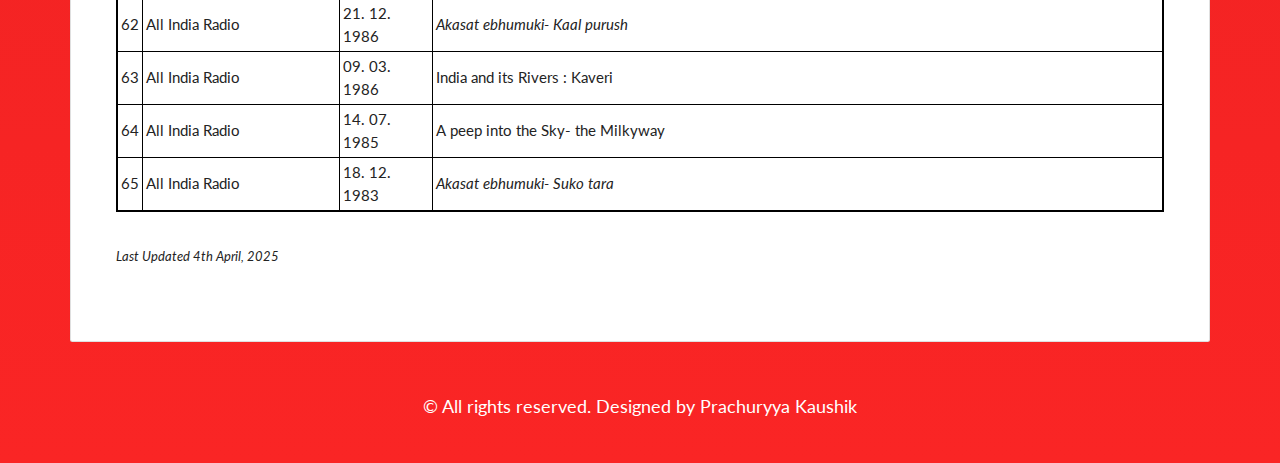
<file: lectures.htm>
<!DOCTYPE html>
<html lang="en">
  <head>
    <meta charset="UTF-8">
    <meta content="IE=edge" http-equiv="X-UA-Compatible">
    <meta content="width=device-width,initial-scale=1" name="viewport">
    <meta name="description" content="Dr Pradip Sharma is a retired associate professor in Geography, Cotton College; a consultant, research guide, organiser, environmentalist, sportsman and artist.">
    <meta name="author" content="Prachuryya Kaushik">
    <link href="./favicon.ico" rel="icon">
    <title>Dr Pradip Sharma</title>
    <link href="./main.d8e0d294.css" rel="stylesheet">
  </head>
  <body>
    <!-- Header from the template -->
    <header class="white-text-container section-container">
      <div class="text-center">
        <h1><a class="blank_head" href="index.htm">Dr Pradip Sharma</a></h1>
        <p><a class="blank_head" href="index.htm">A retired professor, known for his teaching, research, speeches, organizing abilities, and paintings</a></p>
      </div>
    </header>

    <nav class="navbar">
      <button class="menu-btn" id="menuToggle">&#9776;</button>
      <ul class="nav-links" id="navLinks">
        <li><a href="index.htm">About Me</a></li>
        <li><a href="research.htm">Research</a></li>
        <li><a href="books.htm">Books</a></li>
        <li><a href="projects.htm">Projects</a></li>
        <li><a href="lectures.htm">Lectures</a></li>
        <li><a href="community.htm">Community</a></li>
        <li><a href="art_sports.htm">Art & Sports</a></li>
      </ul>
    </nav>

    <main class="content-wrapper">
      <div class="container">
        <!-- Inserted Lectures Content Start -->
        <div class="card">
          <div class="card-block">
            <div class="row">
              <strong>Resource Person in Training/ Orientation Programmes:</strong><br>
              <br>
              <strong><em><u>Orientation Programme for IAS probationers of Assam-Meghalaya Cadres, ACS & Allied Services</u></em></strong>
              <table class="resource">
                <tr class="resource">
                  <td></td>
                  <td><strong>DATE</strong></td>
                  <td><strong>ORG. BY</strong></td>
                  <td><strong>TOPIC</strong></td>
                </tr>
                <tr class="resource">
                  <td>1</td>
                  <td>03. 02. 2021</td>
                  <td>Assam Administrative Staff College</td>
                  <td>Two-week Joint Induction Training for ACS & Allied Services on "Geographical Advantages of Assam"</td>
                </tr>
                <tr class="resource">
                  <td>2</td>
                  <td>18. 01. 2018</td>
                  <td>Assam Administrative Staff College</td>
                  <td>Two-week Joint Induction Training for ACS & Allied Services on "Geographical Advantages of Assam"</td>
                </tr>
                <tr class="resource">
                  <td>3</td>
                  <td>29. 05. 2017</td>
                  <td>Assam Administrative Staff College</td>
                  <td>Two-week Joint Induction Training for ACS & Allied Services on "Geographical Advantages of Assam"</td>
                </tr>
                <tr class="resource">
                  <td>4</td>
                  <td>29. 05. 2017</td>
                  <td>Assam Administrative Staff College</td>
                  <td>One-week Orientation Programme for IAS Probationers of Assam and Meghalaya Cadres of 2016 Batch on "A Geographical Profile of NE with Spl ref. to Assam And Meghalaya"</td>
                </tr>
                <tr class="resource">
                  <td>5</td>
                  <td>03. 04. 2017</td>
                  <td>Assam Administrative Staff College</td>
                  <td>Evaluation & Clarification</td>
                </tr>
                <tr class="resource">
                  <td>6</td>
                  <td>03. 04. 2017</td>
                  <td>Assam Administrative Staff College</td>
                  <td>Recapitulation Test (Geography)</td>
                </tr>
                <tr class="resource">
                  <td>7</td>
                  <td>31. 03. 2017</td>
                  <td>Assam Administrative Staff College</td>
                  <td>Dry Farming: Features, problems</td>
                </tr>
                <tr class="resource">
                  <td>8</td>
                  <td>31. 03. 2017</td>
                  <td>Assam Administrative Staff College</td>
                  <td>Agribusiness: meaning, characterisitcs, National Commision on Farmer</td>
                </tr>
                <tr class="resource">
                  <td>9</td>
                  <td>09. 07. 2012</td>
                  <td>Assam Administrative Staff College</td>
                  <td>Assam - A Geographical Profile</td>
                </tr>
                <tr class="resource">
                  <td>10</td>
                  <td>11. 07. 2011</td>
                  <td>Assam Administrative Staff College</td>
                  <td>Assam - A Geographical Profile</td>
                </tr>
                <tr class="resource">
                  <td>11</td>
                  <td>14. 07. 2010</td>
                  <td>Assam Administrative Staff College</td>
                  <td>Assam - A Geographical Profile</td>
                </tr>
              </table>

              <br>
              <strong><em><u>Training Programme on Disaster management</u></em></strong>
              <table class="resource">
                <tr class="resource">
                  <td></td>
                  <td><strong>DATE</strong></td>
                  <td><strong>ORG. BY</strong></td>
                  <td><strong>TOPIC</strong></td>
                </tr>
                <tr class="resource">
                  <td>12</td>
                  <td>04. 03. 2017</td>
                  <td>Assam Administrative Staff College</td>
                  <td>International Agreements for Surface Water Resources</td>
                </tr>
                <tr class="resource">
                  <td>13</td>
                  <td>04. 03. 2017</td>
                  <td>Assam Administrative Staff College</td>
                  <td>Inter-state water disputes & International agreements for surface water resources</td>
                </tr>
                <tr class="resource">
                  <td>14</td>
                  <td>08. 02. 2017</td>
                  <td>Assam Administrative Staff College</td>
                  <td>Cyclones & anti cyclones</td>
                </tr>
                <tr class="resource">
                  <td>15</td>
                  <td>08. 02. 2017</td>
                  <td>Assam Administrative Staff College</td>
                  <td>Ground water and Water table</td>
                </tr>
                <tr class="resource">
                  <td>16</td>
                  <td>30. 01. 2017</td>
                  <td>Assam Administrative Staff College</td>
                  <td>Minerals of India</td>
                </tr>
                <tr class="resource">
                  <td>17</td>
                  <td>30. 01. 2017</td>
                  <td>Assam Administrative Staff College</td>
                  <td>Power generation projects: Northeast Scenario</td>
                </tr>
                <tr class="resource">
                  <td>18</td>
                  <td>06. 12. 2016</td>
                  <td>Assam Administrative Staff College</td>
                  <td>Approaches to make cities and human settlements inclusive, safe, resilient and sustainable (SDG 11)</td>
                </tr>
                <tr class="resource">
                  <td>19</td>
                  <td>22. 02. 2012</td>
                  <td>Assam Administrative Staff College</td>
                  <td>Flood management with specific reference to mitigation (Structural & non-structural) strategy</td>
                </tr>
                <tr class="resource">
                  <td>20</td>
                  <td>11. 07. 2011</td>
                  <td>Assam Administrative Staff College</td>
                  <td>Flood management with specific reference to mitigation (Structural & non-structural) strategy</td>
                </tr>
                <tr class="resource">
                  <td>21</td>
                  <td>28. 05. 2011</td>
                  <td>Assam Administrative Staff College</td>
                  <td>Question-Answer & Feedback in the TOT Programme for Disaster Management</td>
                </tr>
                <tr class="resource">
                  <td>22</td>
                  <td>26. 05. 2011</td>
                  <td>Assam Administrative Staff College</td>
                  <td>Methodology of the Basic Training in the TOT Programme for Disaster Management</td>
                </tr>
                <tr class="resource">
                  <td>23</td>
                  <td>25. 05. 2011</td>
                  <td>Assam Administrative Staff College</td>
                  <td>Flood management with specific reference to mitigation (Structural & non-structural) strategy</td>
                </tr>
                <tr class="resource">
                  <td>24</td>
                  <td>14. 02. 2011</td>
                  <td>Assam Administrative Staff College</td>
                  <td>Flood management with specific reference to mitigation (Structural & non-structural) strategy</td>
                </tr>
                <tr class="resource">
                  <td>25</td>
                  <td>22. 11. 2010</td>
                  <td>Assam Administrative Staff College</td>
                  <td>Flood management with specific reference to mitigation (Structural & non-structural) strategy</td>
                </tr>
                <tr class="resource">
                  <td>26</td>
                  <td>10. 11. 2010</td>
                  <td>Assam Administrative Staff College</td>
                  <td>Question-Answer & Feedback in the TOT Programme for Disaster Management</td>
                </tr>
                <tr class="resource">
                  <td>27</td>
                  <td>08. 11. 2010</td>
                  <td>Assam Administrative Staff College</td>
                  <td>Methodology of the Basic Training in the TOT Programme for Disaster Management</td>
                </tr>
                <tr class="resource">
                  <td>28</td>
                  <td>06. 09. 2010</td>
                  <td>Assam Administrative Staff College</td>
                  <td>Flood management with specific reference to mitigation (Structural & non-structural) strategy</td>
                </tr>
                <tr class="resource">
                  <td>29</td>
                  <td>17. 08. 2009</td>
                  <td>Assam Administrative Staff College</td>
                  <td>Flood management with specific reference to mitigation (Structural & non-structural) strategy</td>
                </tr>
                <tr class="resource">
                  <td>30</td>
                  <td>20. 03. 2009</td>
                  <td>Assam Administrative Staff College</td>
                  <td>Flood management with specific reference to mitigation (Structural & non-structural) strategy</td>
                </tr>
                <tr class="resource">
                  <td>31</td>
                  <td>28. 12. 2006</td>
                  <td>Assam Administrative Staff College</td>
                  <td>Role of College teachers in Disaster Management</td>
                </tr>
                <tr class="resource">
                  <td>32</td>
                  <td>26. 12. 2006</td>
                  <td>Assam Administrative Staff College</td>
                  <td>ToT courses on Disaster Management for College Teachers</td>
                </tr>
                <tr class="resource">
                  <td>33</td>
                  <td>02. 08. 2006</td>
                  <td>Training of NSS & NCC Officers on Disaster Management by National Service Centre (National Service Scheme), Govt. of India</td>
                  <td>School/College Safety and Disaster Awareness</td>
                </tr>
                <tr class="resource">
                  <td>34</td>
                  <td>28. 06. 2006</td>
                  <td>Assam Administrative Staff College</td>
                  <td>Role of College teachers in Disaster Management</td>
                </tr>
                <tr class="resource">
                  <td>35</td>
                  <td>23. 06. 2006</td>
                  <td>Assam Administrative Staff College</td>
                  <td>Quiz on Disasters: TOT course on Disaster Management for Primary/M.E. school teachers</td>
                </tr>
                <tr class="resource">
                  <td>36</td>
                  <td>24. 05. 2006</td>
                  <td>Assam Administrative Staff College</td>
                  <td>Quiz on Disasters: TOT course on Disaster Management for H.S./H.S.S. school teachers</td>
                </tr>
                <tr class="resource">
                  <td>37</td>
                  <td>17. 05. 2006</td>
                  <td>Assam Administrative Staff College</td>
                  <td>Quiz on Disasters: TOT course on Disaster Management for H.S./H.S.S. school teachers</td>
                </tr>
                <tr class="resource">
                  <td>38</td>
                  <td>08. 01. 2005</td>
                  <td>Disaster Reduction Awareness Week, org. by Govt. of Assam for high level officials</td>
                  <td>Disaster awareness: Necessity and Procedure</td>
                </tr>
                <tr class="resource">
                  <td>39</td>
                  <td>12. 06. 2001</td>
                  <td>Refresher Course in Geography, Assam Higher Secondary Council, held in B. Barooah College</td>
                  <td>Environmental Hazards in Northeast India</td>
                </tr>
              </table>

              <br>
              <strong><em><u>Environment Impact Assessment (EIA)</u></em></strong>
              <table class="resource">
                <tr class="resource">
                  <td></td>
                  <td><strong>DATE</strong></td>
                  <td><strong>ORG. BY</strong></td>
                  <td><strong>TOPIC</strong></td>
                </tr>
                <tr class="resource">
                  <td>40</td>
                  <td>18. 09. 2013</td>
                  <td>Assam Administrative Staff College</td>
                  <td>Environment impact assessment of Development Projects- Tools & Methods</td>
                </tr>
                <tr class="resource">
                  <td>41</td>
                  <td>23. 08. 2012</td>
                  <td>Assam Administrative Staff College</td>
                  <td>Environment impact assessment of Development Projects- Tools & Methods</td>
                </tr>
                <tr class="resource">
                  <td>42</td>
                  <td>02. 09. 2011</td>
                  <td>Assam Administrative Staff College</td>
                  <td>Environment impact assessment of Development Projects- Tools & Methods</td>
                </tr>
                <tr class="resource">
                  <td>43</td>
                  <td>22. 09. 2010</td>
                  <td>Assam Administrative Staff College</td>
                  <td>EIA and Ecological Balance</td>
                </tr>
                <tr class="resource">
                  <td>44</td>
                  <td>22. 09. 2010</td>
                  <td>Assam Administrative Staff College</td>
                  <td>Environment impact assessment of Development Projects- Tools & Methods</td>
                </tr>
                <tr class="resource">
                  <td>45</td>
                  <td>07. 07. 2010</td>
                  <td>Assam Administrative Staff College</td>
                  <td>EIA and Ecological Balance</td>
                </tr>
                <tr class="resource">
                  <td>46</td>
                  <td>07. 07. 2010</td>
                  <td>Assam Administrative Staff College</td>
                  <td>Environment impact assessment of Development Projects- Tools & Methods</td>
                </tr>
                <tr class="resource">
                  <td>47</td>
                  <td>07. 02. 2008</td>
                  <td>Assam Administrative Staff College</td>
                  <td>Management principles of environment impact assessment</td>
                </tr>
                <tr class="resource">
                  <td>48</td>
                  <td>05. 02. 2008</td>
                  <td>Assam Administrative Staff College</td>
                  <td>Issues on Sustainable Development</td>
                </tr>
                <tr class="resource">
                  <td>49</td>
                  <td>22. 12. 2003</td>
                  <td>Assam Administrative Staff College</td>
                  <td>EIA-Tools & Methods</td>
                </tr>
              </table>

              <br>
              <strong><em><u>Lectures on Developmental, Geographical and Environmental issues:</u></em></strong>
              <table class="resource">
                <tr class="resource">
                  <td></td>
                  <td><strong>DATE</strong></td>
                  <td><strong>ORG. BY</strong></td>
                  <td><strong>TOPIC</strong></td>
                </tr>
                <tr class="resource">
                  <td>50</td> 
                  <td>02. 12. 2020</td>
                  <td>National level Training programme for School teachers on  org. by Centre for Cultural Resources & Training <strong>(CCRT), GoI</strong></td>
                  <td>Environmental Education</td>
                </tr>
                <tr class="resource">
                  <td>51</td>
                  <td>29. 08. 2020</td>
                  <td>Keynote Speaker in National Webinar Org. by <strong>Nagaon Govt Boys HS School</strong></td>
                  <td>The Role of Wetlands on Ecology and Economy of Assam</td>
                </tr>
                <tr class="resource">
                  <td>52</td>
                  <td>28. 11. 2019</td>
                  <td>National level Training programme for School teachers org. by Centre for Cultural Resources & Training <strong>(CCRT), GoI</strong></td>
                  <td>Good Practices in Waste Management</td>
                </tr>
                <tr class="resource">
                  <td>53</td>
                  <td>10. 04. 2019</td>
                  <td>Resource person: delivered talk in the <strong>ICSSR</strong> sponsored National Workshop on Research Methodology in Social Sciences</td>
                  <td>Research Methodology in Geographical Studies</td>
                </tr>
                <tr class="resource">
                  <td>54</td>
                  <td>28. 02. 2019</td>
                  <td>Popular talk in National Science Day, 2019 org by <strong>Assam Science and Technology University, Guwahati</strong></td>
                  <td>Science for the People and People for Science</td>
                </tr>
                <tr class="resource">
                  <td>55</td>
                  <td>18. 06. 2019</td>
                  <td>2-Days Training of Officers from HoD offices on monitoring of schemes under SDGs org. by <strong>Assam Administrative Staff College</strong></td>
                  <td>The SDG indicators- Global</td>
                </tr>
                <tr class="resource">
                  <td>56</td>
                  <td>07. 04. 2019</td>
                  <td>ICSSR sponsored National Workshop Research Methodology in Social Sciences org. by <strong>Dept. of Geography, Cotton University, Guwahati</strong></td>
                  <td>Application of Cartographic Techniques in Research</td>
                </tr>
                <tr class="resource">
                  <td>57</td>
                  <td>11. 02. 2019</td>
                  <td>Invited talk in the Conclave on Wetland org. by <strong>Kaziranga Wildlife Society, Kohora, Golaghat</strong> & <strong>ASTE Council, Guwahati, Assam</strong></td>
                  <td>Climate Change and Wetland Ecosystem in Protected Areas and their Management</td>
                </tr>
                <tr class="resource">
                  <td>58</td>
                  <td>02. 02. 2019</td>
                  <td>Workshop for senior Govt. officers on the occasion of World Wetland Day, 2019 org. by <strong>Deptt. of Forest, Govt of Assam</strong></td>
                  <td>Wetland and Climate Change</td>
                </tr>
                <tr class="resource">
                  <td>59</td>
                  <td>03. 12. 2018</td>
                  <td>Annual talk on the occasion of National Science Day org. by <strong>Guwahati College, Guwahati, Assam</strong></td>
                  <td>Sustainable Development of Urban Ecosystem</td>
                </tr>
                <tr class="resource">
                  <td>60</td>
                  <td>25. 10. 2018</td>
                  <td>26th National Children Science Congress org. by <strong>ASTE Council</strong> and <strong>Majuli College, Majuli, Assam</strong></td>
                  <td>Interaction with Scientists Programme</td>
                </tr>
                <tr class="resource">
                  <td>61</td>
                  <td>19. 09. 2018</td>
                  <td>National level Training programme for School teachers on “Role of Schools in Conservation of the Natural & Cultural Heritage” org. by Centre for Cultural Resources & Training <strong>(CCRT), GoI</strong></td>
                  <td>Environmental Education in Schools with special reference to Nature Clubs/Eco Clubs</td>
                </tr>
                <tr class="resource">
                  <td>62</td>
                  <td>19. 09. 2018</td>
                  <td>National level Training programme for School teachers on “Role of Schools in Conservation of the Natural & Cultural Heritage” org. by Centre for Cultural Resources & Training <strong>(CCRT), GoI</strong></td>
                  <td>Water Conservation and Rainwater Harvesting</td>
                </tr>
                <tr class="resource">
                  <td>63</td>
                  <td>05. 06. 2018</td>
                  <td>World Environment Day, 2018 central programme org. by <strong>Pollution Control Board, Assam</strong></td>
                  <td>Beat Plastic Pollution: Save Environment</td>
                </tr>
                <tr class="resource">
                  <td>64</td>
                  <td>28. 02. 2018</td>
                  <td>Invited talk in National Science Day, 2018 celebration, org. by <strong>Jagiroad College, Assam</strong></td>
                  <td>Science & Technology for Sustainable Future</td>
                </tr>
                <tr class="resource">
                  <td>65</td>
                  <td>02. 02. 2018</td>
                  <td>State level workshop for senior Govt. Officers of MoEF, Dept of Forest, Biodiversity Board, NGOs, org. by <strong>Assam Administrative Staff College</strong></td>
                  <td>Wetlands for Sustainable Urban Future</td>
                </tr>
                <tr class="resource">
                  <td>66</td>
                  <td>24. 10. 2017</td>
                  <td>Assam Administrative Staff College</td>
                  <td>Flood, Earthquakes and Cyclone</td>
                </tr>
                <tr class="resource">
                  <td>67</td>
                  <td>23. 10. 2017</td>
                  <td>Assam Administrative Staff College</td>
                  <td>Atmosphere, Climatic Conditions of Different Regions</td>
                </tr>
                <tr class="resource">
                  <td>68</td>
                  <td>03. 10. 2017</td>
                  <td>Centre for Cultural Resources & Training <strong>(CCRT), GoI</strong>, Guwahati</td>
                  <td>Environment Education in Schools with special reference to Nature Clubs/ Eco Clubs</td>
                </tr>
                <tr class="resource">
                  <td>69</td>
                  <td>03. 10. 2017</td>
                  <td>Centre for Cultural Resources & Training <strong>(CCRT), GoI</strong>, Guwahati</td>
                  <td>Water Conservation And Rain Water Harvesting</td>
                </tr>
                <tr class="resource">
                  <td>70</td>
                  <td>14. 06. 2017</td>
                  <td>Assam Administrative Staff College</td>
                  <td>Approaches to make cities & human settlements inclusive, safe, resilient and sustainable (SDG 11)</td>
                </tr>
                <tr class="resource">
                  <td>71</td>
                  <td>22. 05. 2017</td>
                  <td>University of Science & Technology, Meghalaya (on the ocasion of International Biodiversity Day-2017)</td>
                  <td>Biodiversity and Sustainable Tourism</td>
                </tr>
                <tr class="resource">
                  <td>72</td>
                  <td>08. 02. 2017</td>
                  <td>Centre for Cultural Resources & Training <strong>(CCRT), GoI</strong>, Guwahati</td>
                  <td>Water Conservation and Rain Water Harvesting</td>
                </tr>
                <tr class="resource">
                  <td>73</td>
                  <td>08. 02. 2017</td>
                  <td>Centre for Cultural Resources & Training <strong>(CCRT), GoI</strong>, Guwahati</td>
                  <td>Environment education in school with special reference to Nature Clubs/ Eco Clubs</td>
                </tr>
                <tr class="resource">
                  <td>74</td>
                  <td>06. 08. 2016</td>
                  <td>Centre for Cultural Resources & Training <strong>(CCRT), GoI</strong>, Guwahati</td>
                  <td>Eco-friendly alternatives to development</td>
                </tr>
                <tr class="resource">
                  <td>75</td>
                  <td>23. 06. 2013</td>
                  <td>Workshop on Activity Manual Development for VIPNET Science Clubs of India <strong>SSEAEP & Vigyan Prasar, DST</strong>, New Delhi</td>
                  <td>Activity Manual Development for VIPNET Science Clubs of India: Special emphasis to Water</td>
                </tr>
                <tr class="resource">
                  <td>76</td>
                  <td>18. 06. 2013</td>
                  <td>Workshop on Training material development on Disaster Management & Civil Defense on Flood Org. by <strong>State Resource Centre Dispur</strong></td>
                  <td>Training material development on Flood</td>
                </tr>
                <tr class="resource">
                  <td>77</td>
                  <td>26. 12. 2013</td>
                  <td>In Service Course for PRTs Org. in K.V. Khanapara, Guwahati</td>
                  <td>Disaster Management and Safety in Schools</td>
                </tr>
                <tr class="resource">
                  <td>78</td>
                  <td>11. 02. 2013</td>
                  <td>Workshop on Educating Youth for Sustainable Development org. by <strong>TERI, Guwahati</strong></td>
                  <td>Our lives on Planet Earth: History and Future</td>
                </tr>
                <tr class="resource">
                  <td>79</td>
                  <td>19. 12. 2012</td>
                  <td>Delivered a Lecture in the programme “Speaker of the Day organized by <strong>Bharat Vikas Parishad, Guwahati</strong></td>
                  <td>Climate Change</td>
                </tr>
                <tr class="resource">
                  <td>80</td>
                  <td>11. 12. 2012</td>
                  <td>Guide Training Programme organized by  <strong>Directorate of Tourism, Govt. of Assam</strong></td>
                  <td>Essentials of Tourist guides</td>
                </tr>
                <tr class="resource">
                  <td>81</td>
                  <td>29. 08. 2012</td>
                  <td>Training programme on Basics of Remote Sensing and GIS, org. by <strong>ASTEC</strong></td>
                  <td>Cartography and Map making </td>
                </tr>
                <tr class="resource">
                  <td>82</td>
                  <td>15. 05. 2012</td>
                  <td>National Workshop on Research Methodology, <strong>ICSSR</strong> spon. org. by <strong>B. Borooah College</strong></td>
                  <td>Sampling in Research</td>
                </tr>
                <tr class="resource">
                  <td>83</td>
                  <td>15. 05. 2012</td>
                  <td>National Workshop on Research Methodology, <strong>ICSSR</strong> spon. org. by <strong>B. Borooah College</strong></td>
                  <td>Field work: Nature and Planning</td>
                </tr>
                <tr class="resource">
                  <td>84</td>
                  <td>01. 05. 2012</td>
                  <td><strong>Anchalik Swarnabayu Ashram</strong>, Jharobari, Kamrup</td>
                  <td>Conservation of Forest and Forest Resources,(on occasion of May Day)</td>
                </tr>
                <tr class="resource">
                  <td>85</td>
                  <td>20. 04. 2012</td>
                  <td>Liberation; Society for Socio-Economic & Educational Development, Spon. <strong>ASTEC</strong></td>
                  <td>Clean energy and Nuclear Safety</td>
                </tr>
                <tr class="resource">
                  <td>86</td>
                  <td>04. 07. 2011</td>
                  <td><strong>Assam Administrative Staff College</strong></td>
                  <td>Ideas and assumptions behind views on the environment and sustainability</td>
                </tr>
                <tr class="resource">
                  <td>87</td>
                  <td>21. 09. 2010</td>
                  <td>Training Programme on Remote Sensing and GIS org. by <strong>ASTEC</strong></td>
                  <td>Cartography and Map Making</td>
                </tr>
                <tr class="resource">
                  <td>88</td>
                  <td>13. 07. 2010</td>
                  <td>Summer School on “Spatial Analysis and Mapping” org by <strong>Sonapur College, Kamrup</strong></td>
                  <td>Surveying and Mapping</td>
                </tr>
                <tr class="resource">
                  <td>89</td>
                  <td>07. 07. 2010</td>
                  <td><strong>Assam Administrative Staff College</strong></td>
                  <td>Ecological balance</td>
                </tr>
                <tr class="resource">
                  <td>90</td>
                  <td>15. 03. 2010</td>
                  <td>Book Fair cum Science Exhibition organized by <strong>District Administration, Udalguri</strong></td>
                  <td>Impact of global warming on Assam and the way forward</td>
                </tr>
                <tr class="resource">
                  <td>91</td>
                  <td>18. 02. 2009</td>
                  <td>Rani High School, Rani, Org. by <strong>Pollution Control Board, Assam</strong></td>
                  <td>Conservation of Natural Environment</td>
                </tr>
                <tr class="resource">
                  <td>92</td>
                  <td>17. 02. 2009</td>
                  <td>Agdhola Chariali  HS School, Baihata Chariali, Org. by <strong>Pollution Control Board, Assam</strong></td>
                  <td>Conservation of Natural Environment</td>
                </tr>
                <tr class="resource">
                  <td>93</td>
                  <td>16. 02. 2009</td>
                  <td>Sonapur HS School, Sonapur, Org. by <strong>Pollution Control Board, Assam</strong></td>
                  <td>Conservation of Natural Environment</td>
                </tr>
                <tr class="resource">
                  <td>94</td>
                  <td>15. 12. 2008</td>
                  <td><strong>Directorate of Tourism, Govt. of Assam</strong></td>
                  <td>Climate, Topography, Clothing : Guwahati as a Tourist Spot</td>
                </tr>
                <tr class="resource">
                  <td>95</td>
                  <td>07. 12. 2008</td>
                  <td>State level Consultation on Disaster Management, org by <strong>Indo-Global Social Service Society</strong>, Guwahati</td>
                  <td>Environment aspects regarding Disaster in Assam</td>
                </tr>
                <tr class="resource">
                  <td>96</td>
                  <td>29. 11. 2008</td>
                  <td><strong>Tirot Sing Memorial College, Mairang</strong>, Meghalaya</td>
                  <td>Effects of Global Warming in the 21st Century</td>
                </tr>
                <tr class="resource">
                  <td>97</td>
                  <td>20. 10. 2008</td>
                  <td>Guide Training Programme organized by  <strong>Directorate of Tourism, Govt. of Assam</strong></td>
                  <td>Tourist important places of Assam</td>
                </tr>
                <tr class="resource">
                  <td>98</td>
                  <td>16. 10. 2008</td>
                  <td><strong>Food Corporation of India</strong>, Guwahati (on the occasion of World Food Day)</td>
                  <td>World food security- The challenges of Climate change and Bio-energy</td>
                </tr>
                <tr class="resource">
                  <td>99</td>
                  <td>06. 09. 2008</td>
                  <td>Three Months Certificate Course on ‘GPS for Micro level land survey’ organized by <strong>Pandu College</strong>, Guwahati</td>
                  <td>Tertiary level of Survey (Micro level Survey)</td>
                </tr>
                <tr class="resource">
                  <td>100</td>
                  <td>06. 09. 2008</td>
                  <td>Three Months Certificate Course on ‘GPS for Micro level land survey’ organized by <strong>Pandu College</strong>, Guwahati</td>
                  <td>Plane Table and Prismatic Compass Survey</td>
                </tr>
                <tr class="resource">
                  <td>101</td>
                  <td>12. 03. 2008</td>
                  <td>Capacity Building Training for Service Providers (3 Wheel Drivers) org. by <strong>India Tourism, Guwahati, Govt. of India</strong> held at Sualkuchi, Kamrup</td>
                  <td>Methods for capacity building in Tourism </td>
                </tr>
                <tr class="resource">
                  <td>102</td>
                  <td>16. 03. 2008</td>
                  <td>Capacity Building Training for Service Providers (3 Wheel Drivers) org. by <strong>India Tourism, Guwahati, Govt. of India</strong> held at Sualkuchi, Kamrup</td>
                  <td>Methods for capacity building in Tourism </td>
                </tr>
                <tr class="resource">
                  <td>103</td>
                  <td>28. 03. 2008</td>
                  <td>Capacity Building Training for Service Providers (3 Wheel Drivers) org. by <strong>India Tourism, Guwahati, Govt. of India</strong> held at Sualkuchi, Kamrup</td>
                  <td>Methods for capacity building in Tourism </td>
                </tr>
                <tr class="resource">
                  <td>104</td>
                  <td>30. 03. 2008</td>
                  <td>Capacity Building Training for Service Providers (3 Wheel Drivers) org. by <strong>India Tourism, Guwahati, Govt. of India</strong> held at Sualkuchi, Kamrup</td>
                  <td>Methods for capacity building in Tourism </td>
                </tr>
                <tr class="resource">
                  <td>105</td>
                  <td>12. 02. 2008</td>
                  <td>Colloquium  organized by <strong>Rotary Club</strong>, Guwahati on 12th February, 2008</td>
                  <td>Wetland management in Assam</td>
                </tr>
                <tr class="resource">
                  <td>106</td>
                  <td>02. 02. 2008</td>
                  <td>Awareness programme organized by <strong>Kaziranga Wildlife Society</strong> held at Guwahati</td>
                  <td>Need and method of wetland conservation</td>
                </tr>
                <tr class="resource">
                  <td>107</td>
                  <td>09. 10. 2007</td>
                  <td><strong>ACTIONAID India</strong></td>
                  <td>Climate change impact and Disasters in India, AIR Phone in programme</td>
                </tr>
                <tr class="resource">
                  <td>108</td>
                  <td>02. 05. 2007</td>
                  <td>Youth Expo,2007 Colloquium, org by <strong>Don Bosco Institute</strong>, Joypur, Guwahati</td>
                  <td>Youth Policy for Assam</td>
                </tr>
                <tr class="resource">
                  <td>109</td>
                  <td>19. 01. 2007</td>
                  <td>Training for Tourist Information booth Managers (33rd National Games,2007) org. by <strong>Directorate of Tourism, Govt. of Assam</strong></td>
                  <td>Tourist places in and around Guwahati & how to access</td>
                </tr>
                <tr class="resource">
                  <td>110</td>
                  <td>18. 10. 2006</td>
                  <td>Volunteer Training for 33rd National Games, 2007 org. by <strong>Directorate of Tourism, Govt. of Assam</strong></td>
                  <td>Tourist places in and around Guwahati</td>
                </tr>
                <tr class="resource">
                  <td>111</td>
                  <td>17. 10. 2006</td>
                  <td>Volunteer Training for 33rd National Games, 2007 org. by <strong>Directorate of Tourism, Govt. of Assam</strong></td>
                  <td>Tourist places in and around Guwahati</td>
                </tr>
                <tr class="resource">
                  <td>112</td>
                  <td>29. 05. 2006</td>
                  <td>Northeast Regional level Nature Study & Environmental Awareness Camp organized by <strong>Bhatat Scouts & Guides</strong> held at Chamatapathar Sonapur</td>
                  <td>Explain Famous Constellations in the Sky</td>
                </tr>
                <tr class="resource">
                  <td>113</td>
                  <td>03. 08. 2005</td>
                  <td>Contact Session of Green Teacher Diploma Course conducted by <strong>CEE Northeast</strong>, Guwahati</td>
                  <td>How to Conduct a Survey and Survey as a tool for Environment Education</td>
                </tr>
                <tr class="resource">
                  <td>114</td>
                  <td>01. 10. 2004</td>
                  <td>Seminar cum Workshop organized by <strong>Indian Society of Remote Sensing</strong>, Guwahati Chapter and Arya Vidhyapeeth College</td>
                  <td>Application of Remote Sensing Technology in Geography</td>
                </tr>
                <tr class="resource">
                  <td>115</td>
                  <td>21. 09. 2004</td>
                  <td>6 day Intensive Orientation Programme for Training of Teachers of Affiliated Colleges org. by <strong>Gauhati University</strong> </td>
                  <td>Role of an individual in conserving natural resources</td>
                </tr>
                <tr class="resource">
                  <td>116</td>
                  <td>14. 09. 2004</td>
                  <td>6 day Intensive Orientation Programme for Training of Teachers of Affiliated Colleges org. by <strong>Gauhati University</strong> </td>
                  <td>Equitable use of NR for sustainable lifestyles</td>
                </tr>
                <tr class="resource">
                  <td>117</td>
                  <td>07. 09. 2004</td>
                  <td>6 day Intensive Orientation Programme for Training of Teachers of Affiliated Colleges org. by <strong>Gauhati University</strong> </td>
                  <td>Wasteland Reclamation</td>
                </tr>
                <tr class="resource">
                  <td>118</td>
                  <td>05. 06. 2004</td>
                  <td>World Environment Day Celebration by <strong>Guwahati Refinery</strong></td>
                  <td>On the theme ‘Wanted! Seas and Oceans dead or alive? Topic- Water management</td>
                </tr>
                <tr class="resource">
                  <td>119</td>
                  <td>05. 06. 2004</td>
                  <td>World Environment Day celebration org. by <strong>Pollution Control Board, Assam</strong></td>
                  <td>Key note Speech on the State theme of the World Environment Day topic “Water; Every Drop is Precious”</td>
                </tr>
                <tr class="resource">
                  <td>120</td>
                  <td>08. 11. 2003</td>
                  <td>Workshop on “Wetland Conservation” organized by <strong>Aaranyak</strong> with the help of <strong>IUCN</strong></td>
                  <td>Conservation of Wetlands of Assam</td>
                </tr>
                <tr class="resource">
                  <td>121</td>
                  <td>27. 09. 2003</td>
                  <td>National Orientation Workshop on Preparation of Activity Guide for NCSC-2004 held in Hardwar, Uttaranchal, org. by <strong>NCSTC- Network, New Delhi</strong></td>
                  <td>Water resource conservation</td>
                </tr>
                <tr class="resource">
                  <td>122</td>
                  <td>27. 09. 2002</td>
                  <td>World Tourism Day org. by North Eastern Regional Institute of Management (<strong>NERIM</strong>)</td>
                  <td>Tourism and its Contribution to the Economy of the North Eastern Region</td>
                </tr>
                <tr class="resource">
                  <td>123</td>
                  <td>20. 09. 2002</td>
                  <td>Tourist Guide Training Course, org. by <strong>Directorate of Tourism, Govt. of Assam</strong></td>
                  <td>Topography, Climate, Clothing etc. & Tourism Motivations</td>
                </tr>
                <tr class="resource">
                  <td>124</td>
                  <td>08. 06. 2002</td>
                  <td>Two day Workshop on Water logging in Guwahati, org. by <strong>Bharat Jan Vigyan Jatha</strong></td>
                  <td>Social Aspects on Water- logging Problem of Guwahati City</td>
                </tr>
                <tr class="resource">
                  <td>125</td>
                  <td>06. 10. 2001</td>
                  <td>Wild Life Week 0rg. By <strong>Regional Science Centre, Guwahati</strong> from October 3-9, 2001</td>
                  <td>Need of Conservation of Wildlife</td>
                </tr>
                <tr class="resource">
                  <td>126</td>
                  <td>27. 03. 2001</td>
                  <td><strong>CEE North East</strong>, Guwahati</td>
                  <td>Environment and Sustainable Development</td>
                </tr>
                <tr class="resource">
                  <td>127</td>
                  <td>27. 02. 2001</td>
                  <td>Workshop on IT usages for the persons with disabilities holding PCO org. by <strong>Indian Institute of Entrepre- neurship</strong> (IIE), Guwahati</td>
                  <td>Details on Courier Service and Travel Agency</td>
                </tr>
                <tr class="resource">
                  <td>128</td>
                  <td>25. 03. 2000</td>
                  <td>Study Circle Meeting of the <strong>Kaziranga Wildlife Society</strong>, Guwahati</td>
                  <td>Wetlands of Assam and its Ecological amd Economic Importance</td>
                </tr>
                <tr class="resource">
                  <td>129</td>
                  <td>26. 06. 1999</td>
                  <td>Workshop on Environment Conservation, <strong>Assam Science Society</strong>, Guwahati</td>
                  <td>“Asomor Adrabhumi aru eier Arthanaitic Gurutta”</td>
                </tr>
                <tr class="resource">
                  <td>130</td>
                  <td>18. 02. 1999</td>
                  <td>State level workshop on Low-cost Science-teaching Aids org. by <strong>ASTEC</strong>, held at Jorhat</td>
                  <td>Development of Low-cost Teaching Aids</td>
                </tr>
                <tr class="resource">
                  <td>131</td>
                  <td>28. 01. 1994</td>
                  <td>Environmental Workshop for B.T. College teachers in Tezpur, Org. by <strong>Pollution Control Board, Assam</strong></td>
                  <td>1. Population Growth and its impact on Environment<br>2. Wetland Ecosystem</td>
                </tr>
                <tr class="resource">
                  <td>132</td>
                  <td>11. 02. 1994</td>
                  <td>Environmental Workshop for B.T. College teachers , Dalgaon Org. by <strong>Pollution Control Board, Assam</strong></td>
                  <td>1. Population Growth and its impact on Environment<br>2. Wetland Ecosystem</td>
                </tr>
                <tr class="resource">
                  <td>133</td>
                  <td>28. 12. 1993</td>
                  <td>Environmental Workshop for B.T. College teachers in Barpeta District. Org. by <strong>Pollution Control Board, Assam</strong></td>
                  <td>Man and Environment</td>
                </tr>
                <tr class="resource">
                  <td>134</td>
                  <td>08. 05. 1993</td>
                  <td>Dimoria High School, Khetri org. by <strong>Shanti Sadhana Ashram</strong> & <strong>Pollution Control Board, Assam</strong></td>
                  <td>Need of Conservation of School Environment</td>
                </tr>
              </table>
              <ul>
                <li>In addition, taking classes in the training programmes for the candidates of <strong>Central Civil Service (Preliminary) Examination for IAS</strong> etc. since 1988, (Contnuing) organised by the Assam Administrative Staff College, Guwahati and also Don Bosco Institute, Guwahati from 2008-2010</li>
                <li>Trained the State level and district level participants selected for National Childrens Science Congress org by <strong>NCSTC- Network and Assam Science Technology & Environment Council</strong> (almost every year since 1993-2007)</li>
              </ul>
              <br>

              <strong><em><u>All India Radio, FM, Doordarshan (DD) Talks, Phone In Programme for Popularization of Geography & Environmental Awareness</u></em></strong>
              <table class="resource">
                <tr class="resource">
                  <td></td>
                  <td><strong>MEDIA</strong></td>
                  <td><strong>DATE</strong></td>
                  <td><strong>TOPIC</strong></td>
                </tr>
                <tr>
                  <td>1</td>
                  <td>All India Radio</td>
                  <td>03. 07. 2015</td>
                  <td>Deforestation and its impact on climate</td>
                </tr>
                <tr>
                  <td>2</td>
                  <td>All India Radio</td>
                  <td>05. 06. 2015</td>
                  <td>Plastic Pollution and our environment</td>
                </tr>
                <tr>
                  <td>3</td>
                  <td>All India Radio</td>
                  <td>16. 01. 2015</td>
                  <td>Disposal of Wastes: A social responsibility</td>
                </tr>
                <tr>
                  <td>4</td>
                  <td>All India Radio</td>
                  <td>04. 07. 2014</td>
                  <td>Global warming:  causes and effects</td>
                </tr>
                <tr>
                  <td>5</td>
                  <td>DD</td>
                  <td>14. 02. 2014</td>
                  <td>Talk Show (Live) Environmental pollution</td>
                </tr>
                <tr>
                  <td>6</td>
                  <td>DD</td>
                  <td>31. 07. 2013</td>
                  <td><em>Voice and Views</em> on Disaster Management</td>
                </tr>
                <tr>
                  <td>7</td>
                  <td>All India Radio</td>
                  <td>05. 07. 2013</td>
                  <td>Protect the Lungs of our Planet Training material development on Disaster Management & Civil Defense on Flood</td>
                </tr>
                <tr>
                  <td>8</td>
                  <td>All India Radio</td>
                  <td>21. 06. 2013</td>
                  <td>Discussion on <em>Bhumiskhalanar Bipad aru Ganasachetanata</em></td>
                </tr>
                <tr>
                  <td>9</td>
                  <td>All India Radio</td>
                  <td>16. 11. 2012</td>
                  <td>Preparedness for Natural Disaster</td>
                </tr>
                <tr>
                  <td>10</td>
                  <td>All India Radio</td>
                  <td>21. 10. 2011</td>
                  <td>Adverse effects of Acid Rain</td>
                </tr>
                <tr>
                  <td>11</td>
                  <td>All India Radio</td>
                  <td>30. 07. 2010</td>
                  <td>Geo-environmental Hazards of modern society</td>
                </tr>
                <tr>
                  <td>12</td>
                  <td>Gyan Vani FM</td>
                  <td>06. 08. 2009</td>
                  <td><em>Paribesh rakhya karo ahok</em></td>
                </tr>
                <tr>
                  <td>13</td>
                  <td>Gyan Vani FM</td>
                  <td>05. 06. 2009</td>
                  <td>Greenhouse Effect and Climate Change</td>
                </tr>
                <tr>
                  <td>14</td>
                  <td>All India Radio</td>
                  <td>19. 12. 2008</td>
                  <td>E-Wastes an alarming health hazard</td>
                </tr>
                <tr>
                  <td>15</td>
                  <td>All India Radio</td>
                  <td>01. 11. 2008</td>
                  <td><em>Golokio ushnata bridhi: hobo pora paribartan</em></td>
                </tr>
                <tr>
                  <td>16</td>
                  <td>All India Radio</td>
                  <td>22. 08. 2008</td>
                  <td>Effects of Global warming</td>
                </tr>
                <tr>
                  <td>17</td>
                  <td>All India Radio</td>
                  <td>03. 11. 2007</td>
                  <td><em>Sunita Williumor Mahakash Jatra</em></td>
                </tr>
                <tr>
                  <td>18</td>
                  <td>All India Radio</td>
                  <td>28. 07. 2006</td>
                  <td>Facing the future environmental degradation</td>
                </tr>
                <tr>
                  <td>19</td>
                  <td>All India Radio</td>
                  <td>08. 07. 2006</td>
                  <td><em>Prithibir usnata bridhir karan</em></td>
                </tr>
                <tr>
                  <td>20</td>
                  <td>All India Radio</td>
                  <td>03. 03. 2006</td>
                  <td>Natural disaster in North Eastern Region- Issues and Challenges</td>
                </tr>
                <tr>
                  <td>21</td>
                  <td>All India Radio</td>
                  <td>03. 06. 2005</td>
                  <td>Pesticide Exposure: “The Indispensable Toe”</td>
                </tr>
                <tr>
                  <td>22</td>
                  <td>All India Radio</td>
                  <td>28. 05. 2005</td>
                  <td><em>Naga Sanskritir Parichay</em></td>
                </tr>
                <tr>
                  <td>23</td>
                  <td>All India Radio</td>
                  <td>14. 01. 2005</td>
                  <td>Recycling waste products and its management</td>
                </tr>
                <tr>
                  <td>24</td>
                  <td>AIR interview</td>
                  <td>17. 10. 2004</td>
                  <td>An Interview with Suderlal Bahuguna the Leader of the CHIPCO Movement</td>
                </tr>
                <tr>
                  <td>25</td>
                  <td>All India Radio</td>
                  <td>06. 06. 2003</td>
                  <td>Community participation in Environment Protection</td>
                </tr>
                <tr>
                  <td>26</td>
                  <td>All India Radio</td>
                  <td>28. 05. 2001</td>
                  <td><em>Prakritik duryug aru amar prastuti</em></td>
                </tr>
                <tr>
                  <td>27</td>
                  <td>AIR Phone in Antaranga (Live)</td>
                  <td>15. 02. 2001</td>
                  <td><em>Bhuikopar dara prakritik durjogar samayat suraksha aru satarkata</em></td>
                </tr>
                <tr>
                  <td>28</td>
                  <td>All India Radio</td>
                  <td>14. 10. 1999</td>
                  <td><em>Upagrahar jariyate asomar jalah bhumir addhyan</em></td>
                </tr>
                <tr>
                  <td>29</td>
                  <td>All India Radio</td>
                  <td>01. 08. 1999</td>
                  <td><em>Paribesh kenekoi dusita hai</em></td>
                </tr>
                <tr>
                  <td>30</td>
                  <td>All India Radio</td>
                  <td>26. 06. 1999</td>
                  <td><em>Bichitranusthan</em></td>
                </tr>
                <tr>
                  <td>31</td>
                  <td>All India Radio</td>
                  <td>13. 03. 1999</td>
                  <td><em>Janu aha- Bharatar parbat pahar samuh</em></td>
                </tr>
                <tr>
                  <td>32</td>
                  <td>All India Radio</td>
                  <td>26. 10. 1998</td>
                  <td>Quiz Programme for class V</td>
                </tr>
                <tr>
                  <td>33</td>
                  <td>All India Radio</td>
                  <td>16. 10. 1998</td>
                  <td><em>Uttar purbanchalat howa prakritik durjyog aru pratirodh</em></td>
                </tr>
                <tr>
                  <td>34</td>
                  <td>All India Radio</td>
                  <td>22. 08. 1998</td>
                  <td><em>Sagar talir gabeshanagarh</em></td>
                </tr>
                <tr>
                  <td>35</td>
                  <td>Prasnottar anusthan (AIR)</td>
                  <td>18. 05. 1998</td>
                  <td><em>Bharatar bhu praskriti</em></td>
                </tr>
                <tr>
                  <td>36</td>
                  <td>Prasnottar anusthan (AIR)</td>
                  <td>22. 08. 1998</td>
                  <td><em>Bharatar bhu praskriti</em></td>
                </tr>
                <tr>
                  <td>37</td>
                  <td>All India Radio</td>
                  <td>22. 03. 1998</td>
                  <td><em>Amar Prakritee: Gash gasani aru aranya</em></td>
                </tr>
                <tr>
                  <td>38</td>
                  <td>All India Radio</td>
                  <td>24. 11. 1997</td>
                  <td>Quiz Programme for class V</td>
                </tr>
                <tr>
                  <td>39</td>
                  <td>All India Radio</td>
                  <td>08. 09. 1997</td>
                  <td><em>Bharatar jalabayoo, khanija padartha, jatayat</em></td>
                </tr>
                <tr>
                  <td>40</td>
                  <td>All India Radio</td>
                  <td>23. 08. 1997</td>
                  <td><em>Mahakashor natun jyotiskar bishaye jano aaha</em></td>
                </tr>
                <tr>
                  <td>41</td>
                  <td>AIR Prasnottar</td>
                  <td>30. 06. 1997</td>
                  <td><em>Bharatar bhu-prakriti </em>(on social studies)</td>
                </tr>
                <tr>
                  <td>42</td>
                  <td>AIR Prasnottar</td>
                  <td>23. 06. 1997</td>
                  <td><em>Bharatar bhu-prakriti </em>(on social studies)</td>
                </tr>
                <tr>
                  <td>43</td>
                  <td>All India Radio</td>
                  <td>02. 05. 1997</td>
                  <td><em>Uttar purbanchalat ghanai kiya bhumikampa hai</em></td>
                </tr>
                <tr>
                  <td>44</td>
                  <td>Alochana (AIR)</td>
                  <td>04. 06. 1996</td>
                  <td><em>Amar prithivi, amar abhshbhumi, amar ghar</em></td>
                </tr>
                <tr>
                  <td>45</td>
                  <td>All India Radio</td>
                  <td>22. 02. 1996</td>
                  <td><em>1897, 1950 Chanar bhumikampar karan</em></td>
                </tr>
                <tr>
                  <td>46</td>
                  <td>All India Radio</td>
                  <td>28. 04. 1995</td>
                  <td><em>Bhumikampa howar karan aru ear mapan padhati</em></td>
                </tr>
                <tr>
                  <td>47</td>
                  <td>DD</td>
                  <td>24. 11. 1994</td>
                  <td><em>Paribesh sangrakhyanat mahilar bhumika</em></td>
                </tr>
                <tr>
                  <td>48</td>
                  <td>All India Radio</td>
                  <td>22. 11. 1994</td>
                  <td><em>Pelonia bastur punar byabohar: pradushan    niyantranar ek karyakari dish</em></td>
                </tr>
                <tr>
                  <td>49</td>
                  <td>All India Radio</td>
                  <td>24. 07. 1994</td>
                  <td><em>Maru prantarar akani </em>(Children of Deserts)</td>
                </tr>
                <tr>
                  <td>50</td>
                  <td>All India Radio</td>
                  <td>16. 01. 1994</td>
                  <td><em>Chinar prashirar bishaye jano aha</em></td>
                </tr>
                <tr>
                  <td>51</td>
                  <td>All India Radio</td>
                  <td>18. 09. 1993</td>
                  <td><em>Bharatar khanija sampad</em></td>
                </tr>
                <tr>
                  <td>52</td>
                  <td>All India Radio</td>
                  <td>01. 11. 1992</td>
                  <td><em>Jano aha, Niyar </em>( Dew )</td>
                </tr>
                <tr>
                  <td>53</td>
                  <td>All India Radio</td>
                  <td>19. 09. 1992</td>
                  <td><em>Prithibir akar: Abartan aru paribhraman</em></td>
                </tr>
                <tr>
                  <td>54</td>
                  <td>All India Radio</td>
                  <td>20. 06. 1992</td>
                  <td><em>Ullekhania banpani</em></td>
                </tr>
                <tr>
                  <td>55</td>
                  <td>AIR (Script only)</td>
                  <td>06. 051992</td>
                  <td><em>Prithibir BibhinnA Anchalar Manuhar Jiwan Dhara</em></td>
                </tr>
                <tr>
                  <td>56</td>
                  <td>All India Radio</td>
                  <td>03. 03. 1991</td>
                  <td><em>Ramdhenu ki aru kiya dekha pao</em></td>
                </tr>
                <tr>
                  <td>57</td>
                  <td>All India Radio</td>
                  <td>05. 01. 1991</td>
                  <td><em>Amar deshar bahumukhi achani samuh</em></td>
                </tr>
                <tr>
                  <td>58</td>
                  <td>All India Radio</td>
                  <td>29. 12. 1990</td>
                  <td><em>Bibhinna silar gathan prakriya</em></td>
                </tr>
                <tr>
                  <td>59</td>
                  <td>All India Radio</td>
                  <td>06. 10. 1990</td>
                  <td><em>Amar deshar jogajog byabastha</em></td>
                </tr>
                <tr>
                  <td>60</td>
                  <td>All India Radio</td>
                  <td>16. 08. 1990</td>
                  <td><em>Bharatar bhougolik baisistha</em></td>
                </tr>
                <tr>
                  <td>61</td>
                  <td>All India Radio</td>
                  <td>08. 03. 1987</td>
                  <td><em>Nadi aru Hrad</em></td>
                </tr>
                <tr>
                  <td>62</td>
                  <td>All India Radio</td>
                  <td>21. 12. 1986</td>
                  <td><em>Akasat ebhumuki- Kaal purush</em></td>
                </tr>
                <tr>
                  <td>63</td>
                  <td>All India Radio</td>
                  <td>09. 03. 1986</td>
                  <td>India and its Rivers : Kaveri</td>
                </tr>
                <tr>
                  <td>64</td>
                  <td>All India Radio</td>
                  <td>14. 07. 1985</td>
                  <td>A peep into the Sky- the Milkyway</td>
                </tr>
                <tr>
                  <td>65</td>
                  <td>All India Radio</td>
                  <td>18. 12. 1983</td>
                  <td><em>Akasat ebhumuki- Suko tara</em></td>
                </tr>
                </table>
                <br>
              <p>
              <em style="font-size: 0.7em;">Last Updated 4th April, 2025</em>
              </p>
            </div>
          </div>
        </div>
        <!-- Inserted Lectures Content End -->
      </div>
    </main>
    
    <!-- Footer from the template -->
    <footer class="footer-container white-text-container text-center">
      <div class="container">
        <p>© All rights reserved. Designed by <a href="https://www.linkedin.com/in/PrachuryyaKaushik/">Prachuryya Kaushik</a></p>
        <p>
          <!-- (Optional social icons) -->
        </p>
      </div>
    </footer>
    
    <script>
      document.addEventListener("DOMContentLoaded", function(event) {
        scrollRevelation('.card');
      });
    </script>
    <script>
      document.addEventListener("DOMContentLoaded", function () {
          const menuBtn = document.getElementById("menuToggle");
          const navLinks = document.getElementById("navLinks");

          if (!menuBtn || !navLinks) {
              console.error("Menu button or navigation links not found.");
              return;
          }

          menuBtn.addEventListener("click", function () {
              navLinks.classList.toggle("show");

              // Change ☰ to ✖ when menu is open
              if (navLinks.classList.contains("show")) {
                  menuBtn.innerHTML = "&#10006;"; // Close icon
              } else {
                  menuBtn.innerHTML = "&#9776;"; // Menu icon
              }
          });
      });
    </script>
  </body>
</html>
</file>
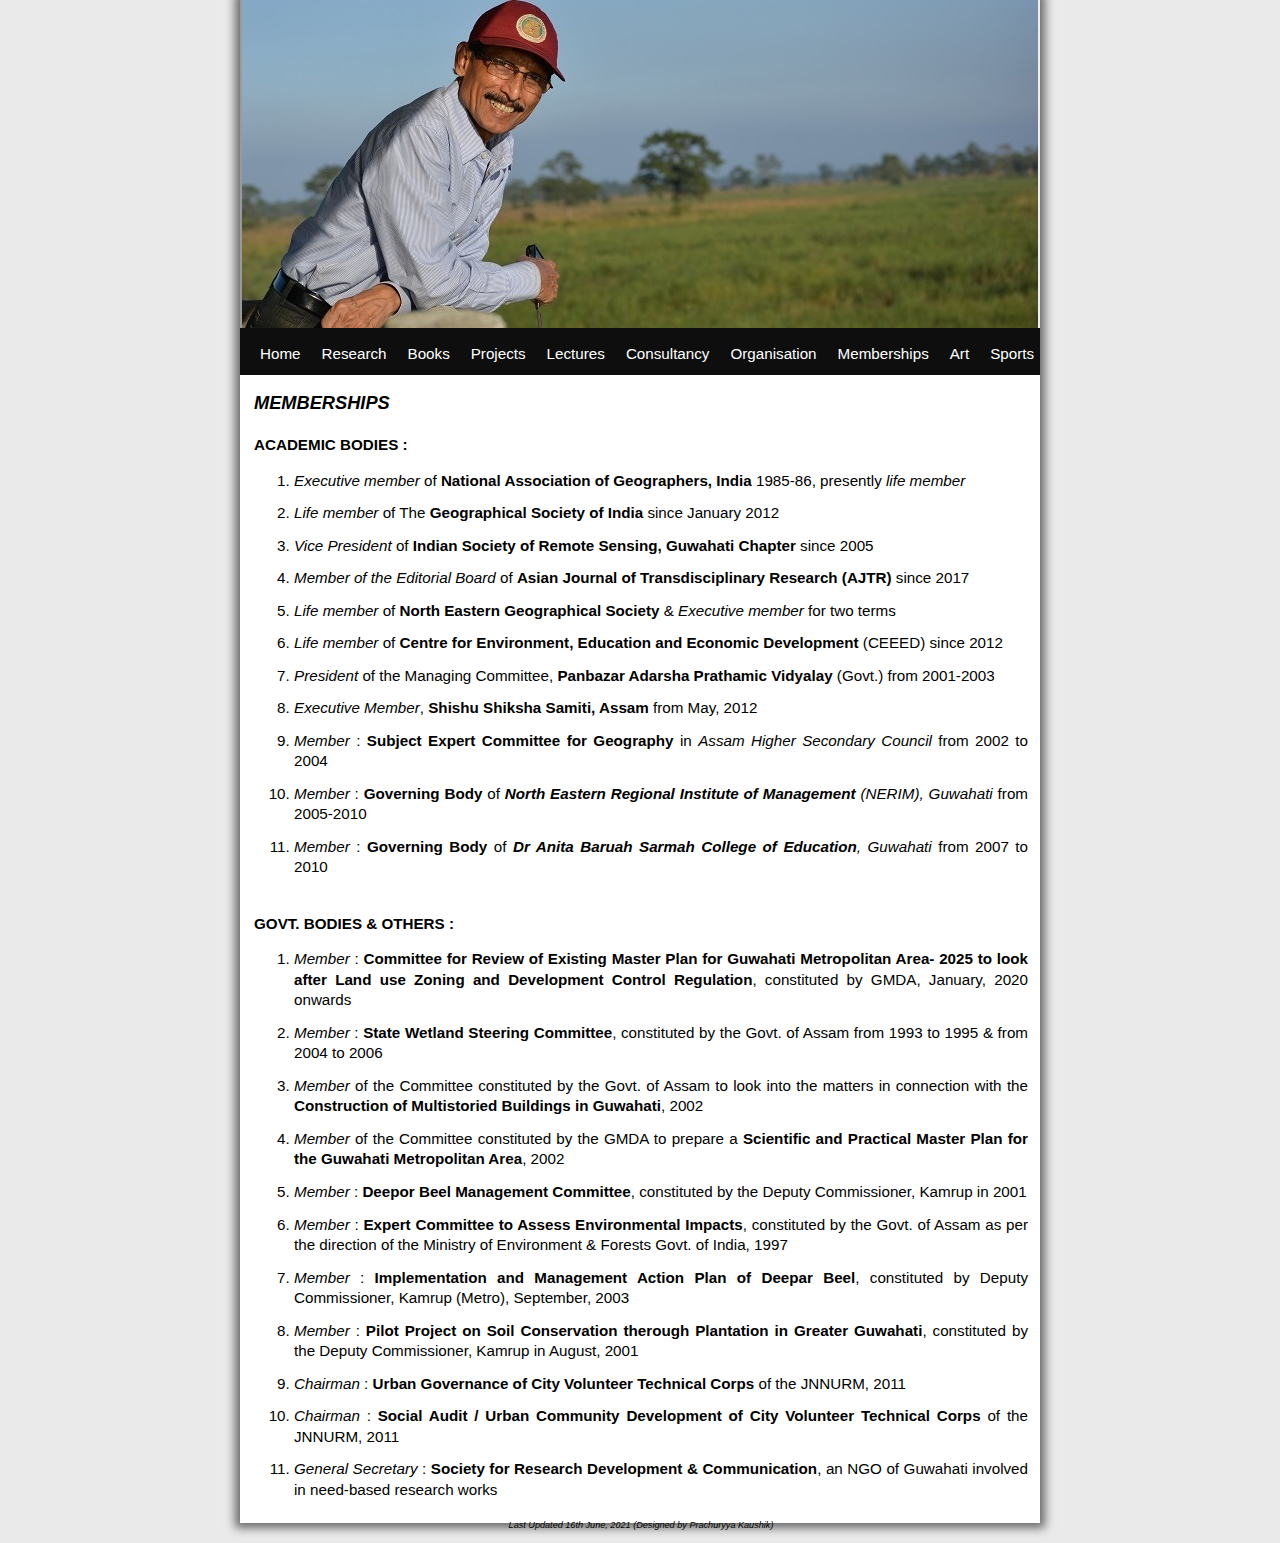
<file: memberships.htm>
﻿<!DOCTYPE html>
<html>
<head>
<title>Memberships : Dr. Pradip Sharma</title>
<meta charset="UTF-8">
<link rel="shortcut icon" href="favicon.ico" />
<meta name="robots" content="all" />
<meta name="robots" content="index, follow" />
<meta name="keywords" content="Wetland, Cotton College, Gauhati University, Assam Administrative Staff College,  Assam Science Technology & Environment Council, ASTEC, Clarion, Journal, International Geographical Union, IGU, Hostel, Warden, Superintendent, Hungarian Geographical Bulletin, Journal of Environment Science and Engineering A, Current Trends of Research in Science and Technology, The Rhino, Landscape, BRAHMATWINN, INNO ASIA 2, Forest Management as Regional Governance, FMaRG, Geomorphology, Disaster Management, All India Radio, AIR, Pollution Control Board, Assam, Directorate of Tourism, Guwahati, National Children's Science Congress, Nabin Sharma Smritichora, Soceity for Research Development & Communication, SRDC, North Eastern Regional Institute of  Management, NERIM" />
<meta name="description" content="Dr. Pradip Sharma is associate professor in Geography department, Cotton College, popular as a consultant, research guide, organiser, environmentalist, sportsman and artist" />
<meta name="author" content="Prachuryya Kaushik" />
<style type="text/css">
body { background-color:rgb(234,234,234); }

a.pk:link { text-decoration:none; color:#000000; }
a.pk:visited { text-decoration:none; color:#000000; }
a.pk:hover { text-decoration:none; color:#000000; }
a.pk:active { text-decoration:none; color:#000000; }

div.all {
position:relative; 
margin:auto;margin-top:-10px; margin-bottom:20px;
background-color:#ffffff; box-shadow:0px 0px 9px 5px #696969;
width:800px; 
height:1525px;}

div.slides {
position:absolute; margin-top:0px; margin-left:0px;
width:100%; height:330px; background-color:#ffffff; }

iframe.slides {position:absolute; margin-left:-5px; margin-top:-5px; border:0px; overflow:hidden; }

div.nav {
position:absolute;margin-top:330px; width:100%; cursor:pointer;
height:30px; padding-top:17px; background-color:rgb(14,14,14); }

a.nav1 { text-decoration:none; color:#ffffff; padding-left:20px; margin-top:0px; font-family: Arial; font-size:95%; }
a.nav1:hover { text-shadow:0px 1px 5px rgb(212,212,212); }
a.nav { text-decoration:none; color:#ffffff; padding-left:17px; margin-top:0px; font-family: Arial; font-size:95%; }
a.nav:hover { text-shadow:0px 1px 5px rgb(212,212,212); }

div.write { 
position:absolute; margin-top:377px; background-color:#ffffff;
width:774px; padding-left:14px; padding-right:12px; padding-top:18px; 
font-family: Arial; text-align:justify; font-size:95%; line-height:135%;
height:1105px;  }

strong.head { padding-top:20px; font-size:120%; font-style:italic; }

li.member
{
margin-top:12px;
}


div.lastupdate
{
position:relative; 
margin:auto;
text-align:center;
width:100%;
font-size:60%;
}
</style>
</head>
<body>
<div class="all">
<div class="slides">
<iframe src="topfade.htm" height=340 width=796 seamless></iframe>
</div>
<div class="nav">
<a class="nav1" href="index.htm">Home</a> 
<a class="nav" href="research.htm">Research</a>
<a class="nav" href="books.htm">Books</a>
<a class="nav" href="projects.htm">Projects</a>
<a class="nav" href="lectures.htm">Lectures</a>
<a class="nav" href="consultancy.htm">Consultancy</a>
<a class="nav" href="organisation.htm">Organisation</a>
<a class="nav" href="memberships.htm">Memberships</a>
<a class="nav" href="art.htm">Art</a>
<a class="nav" href="sports.htm">Sports</a>
</div>
<div class="write">
<strong class="head">MEMBERSHIPS</strong><br><br>
<strong>ACADEMIC BODIES :</strong><ol>
<li class="member"><em>Executive member</em> of <strong>National Association of Geographers, India</strong> 1985-86, presently <em>life member</em></li>
<li class="member"><em>Life member</em> of The <strong>Geographical Society of India</strong> since January 2012</li>
<li class="member"><em>Vice President</em> of <strong>Indian Society of Remote Sensing, Guwahati Chapter</strong> since 2005</li>
<li class="member"><em>Member of the Editorial Board</em> of <strong>Asian Journal of Transdisciplinary Research (AJTR)</strong> since 2017</li>
<li class="member"><em>Life member</em> of <strong>North Eastern Geographical Society</strong> & <em>Executive member</em> for two terms</li>
<li class="member"><em>Life member</em> of <strong>Centre for Environment, Education and Economic Development</strong> (CEEED) since 2012</li>
<li class="member"><em>President</em> of the Managing Committee, <strong>Panbazar Adarsha Prathamic Vidyalay</strong> (Govt.) from 2001-2003</li>
<li class="member"><em>Executive Member</em>, <strong>Shishu Shiksha Samiti, Assam</strong> from May, 2012</li>
<li class="member"><em>Member</em> : <strong>Subject Expert Committee for Geography</strong> in <em>Assam Higher Secondary Council</em>  from 2002 to 2004</li>
<li class="member"><em>Member</em> : <strong>Governing Body</strong> of <em><strong>North Eastern Regional Institute of Management</strong> (NERIM), Guwahati</em> from 2005-2010</li>
<li class="member"><em>Member</em> : <strong>Governing Body</strong> of <em><strong>Dr Anita Baruah Sarmah College of Education</strong>, Guwahati</em> from 2007 to 2010</li>
</ol>
<br>
<strong>GOVT. BODIES & OTHERS :</strong><ol>
<li class="member"><em>Member</em> : <strong>Committee for Review of Existing Master Plan for Guwahati Metropolitan Area- 2025 to look after Land use Zoning and Development Control Regulation</strong>, constituted by GMDA, January, 2020 onwards</li>
<li class="member"><em>Member</em> : <strong>State Wetland Steering Committee</strong>, constituted by the Govt. of Assam from 1993 to 1995 & from 2004 to 2006</li>
<li class="member"><em>Member</em> of the Committee constituted by the Govt. of Assam to look into the matters in connection with the <strong>Construction of Multistoried Buildings in Guwahati</strong>, 2002</li>
<li class="member"><em>Member</em> of the Committee constituted by the GMDA to prepare a <strong>Scientific and Practical Master Plan for the Guwahati Metropolitan Area</strong>, 2002</li>
<li class="member"><em>Member</em> : <strong>Deepor Beel Management Committee</strong>, constituted by the Deputy Commissioner, Kamrup in 2001</li>
<li class="member"><em>Member</em> : <strong>Expert Committee to Assess Environmental Impacts</strong>, constituted by the Govt. of Assam as per the direction of the Ministry of Environment & Forests Govt. of India, 1997</li>
<li class="member"><em>Member</em> : <strong>Implementation and Management Action Plan of Deepar Beel</strong>, constituted by Deputy Commissioner, Kamrup (Metro), September, 2003</li>
<li class="member"><em>Member</em> : <strong>Pilot Project on Soil Conservation therough Plantation in Greater Guwahati</strong>, constituted by the Deputy Commissioner, Kamrup in August, 2001</li>
<li class="member"><em>Chairman</em> : <strong>Urban Governance of City Volunteer Technical Corps</strong> of the JNNURM, 2011</li>
<li class="member"><em>Chairman</em> : <strong>Social Audit / Urban Community Development of City Volunteer Technical Corps</strong> of the JNNURM, 2011</li>
<li class="member"><em>General Secretary</em> : <strong>Society for Research Development & Communication</strong>, an NGO of Guwahati involved in need-based research works</li>
</ol>
<div class="lastupdate"><em>Last Updated 16th June, 2021 (Designed by <a class="pk" target="_blank" href="https://www.linkedin.com/in/PrachuryyaKaushik/">Prachuryya Kaushik)</a></em></div>
</div>
</div>
</body>
</html>
</file>
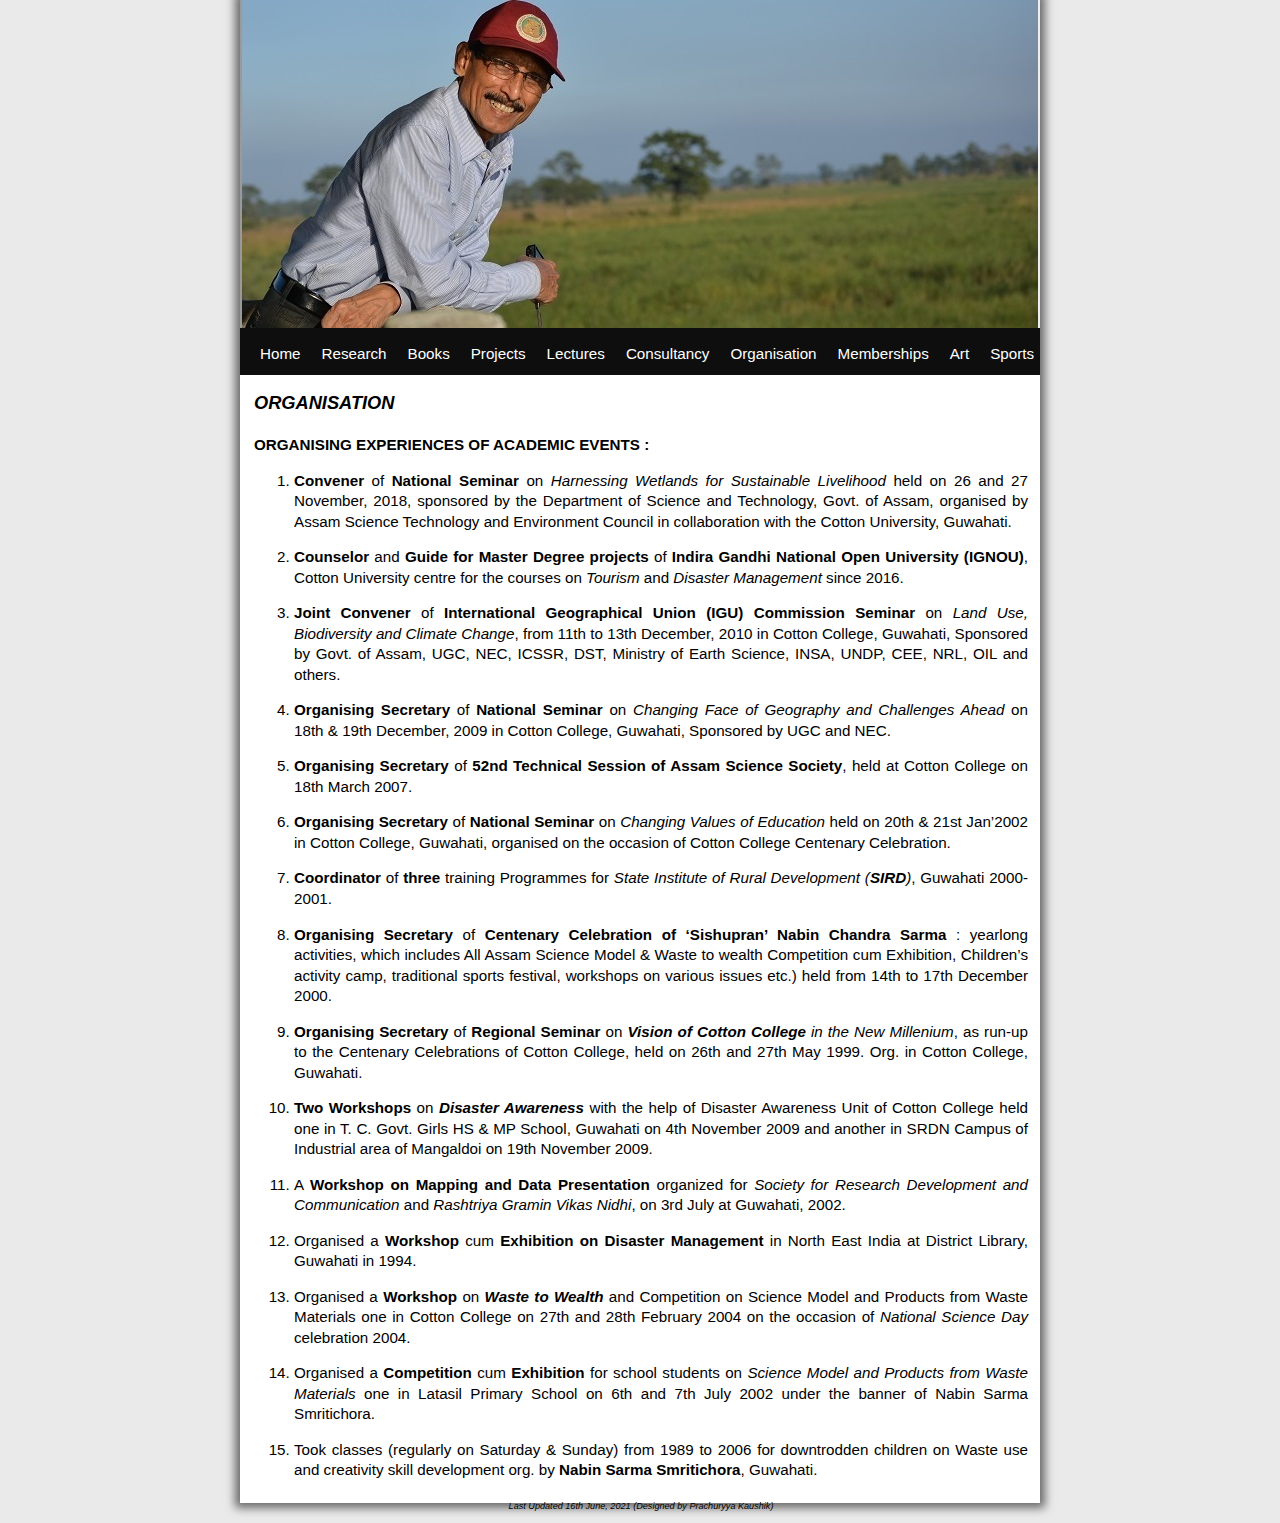
<file: organisation.htm>
﻿<!DOCTYPE html>
<html>
<head>
<title>Organisation : Dr. Pradip Sharma</title>
<meta charset="UTF-8">
<link rel="shortcut icon" href="favicon.ico" />
<meta name="robots" content="all" />
<meta name="robots" content="index, follow" />
<meta name="keywords" content="Wetland, Cotton College, Gauhati University, Assam Administrative Staff College,  Assam Science Technology & Environment Council, ASTEC, Clarion, Journal, International Geographical Union, IGU, Hostel, Warden, Superintendent, Hungarian Geographical Bulletin, Journal of Environment Science and Engineering A, Current Trends of Research in Science and Technology, The Rhino, Landscape, BRAHMATWINN, INNO ASIA 2, Forest Management as Regional Governance, FMaRG, Geomorphology, Disaster Management, All India Radio, AIR, Pollution Control Board, Assam, Directorate of Tourism, Guwahati, National Children's Science Congress, Nabin Sharma Smritichora, Soceity for Research Development & Communication, SRDC, North Eastern Regional Institute of  Management, NERIM" />
<meta name="description" content="Dr. Pradip Sharma is associate professor in Geography department, Cotton College, popular as a consultant, research guide, organiser, environmentalist, sportsman and artist" />
<meta name="author" content="Prachuryya Kaushik" />
<style type="text/css">
body { background-color:rgb(234,234,234); }

a.pk:link { text-decoration:none; color:#000000; }
a.pk:visited { text-decoration:none; color:#000000; }
a.pk:hover { text-decoration:none; color:#000000; }
a.pk:active { text-decoration:none; color:#000000; }

div.all {
position:relative; 
margin:auto;margin-top:-10px; margin-bottom:20px;
background-color:#ffffff; box-shadow:0px 0px 9px 5px #696969;
width:800px; 
height:1505px;}

div.slides {
position:absolute; margin-top:0px; margin-left:0px;
width:100%; height:330px; background-color:#ffffff; }

iframe.slides {position:absolute; margin-left:-5px; margin-top:-5px; border:0px; overflow:hidden; }

div.nav {
position:absolute;margin-top:330px; width:100%; cursor:pointer;
height:30px; padding-top:17px; background-color:rgb(14,14,14); }

a.nav1 { text-decoration:none; color:#ffffff; padding-left:20px; margin-top:0px; font-family: Arial; font-size:95%; }
a.nav1:hover { text-shadow:0px 1px 5px rgb(212,212,212); }
a.nav { text-decoration:none; color:#ffffff; padding-left:17px; margin-top:0px; font-family: Arial; font-size:95%; }
a.nav:hover { text-shadow:0px 1px 5px rgb(212,212,212); }

div.write { 
position:absolute; margin-top:377px; background-color:#ffffff;
width:774px; padding-left:14px; padding-right:12px; padding-top:18px; 
font-family: Arial; text-align:justify; font-size:95%; line-height:135%;
height:1075px;  }

strong.head { padding-top:20px; font-size:120%; font-style:italic; }

li.org
{
margin-top:15px;
}

div.lastupdate
{
position:relative; 
margin:auto;
text-align:center;
width:100%;
font-size:60%;
}
</style>
</head>
<body>
<div class="all">
<div class="slides">
<iframe src="topfade.htm" height=340 width=796 seamless></iframe>
</div>
<div class="nav">
<a class="nav1" href="index.htm">Home</a> 
<a class="nav" href="research.htm">Research</a>
<a class="nav" href="books.htm">Books</a>
<a class="nav" href="projects.htm">Projects</a>
<a class="nav" href="lectures.htm">Lectures</a>
<a class="nav" href="consultancy.htm">Consultancy</a>
<a class="nav" href="organisation.htm">Organisation</a>
<a class="nav" href="memberships.htm">Memberships</a>
<a class="nav" href="art.htm">Art</a>
<a class="nav" href="sports.htm">Sports</a>
</div>
<div class="write">
<strong class="head">ORGANISATION</strong><br><br>
<strong>ORGANISING EXPERIENCES OF ACADEMIC EVENTS :</strong><ol>
<li class="org"><strong>Convener</strong> of <strong>National Seminar</strong> on <em>Harnessing Wetlands for Sustainable Livelihood</em> held on 26 and 27 November, 2018, sponsored by the Department of Science and Technology, Govt. of Assam, organised by Assam Science Technology and Environment Council in collaboration with the Cotton University, Guwahati.</li>
<li class="org"><strong>Counselor</strong> and <strong>Guide for Master Degree projects</strong> of <strong>Indira Gandhi National Open University (IGNOU)</strong>, Cotton University centre for the courses on <em>Tourism</em> and <em>Disaster Management</em> since 2016.</li>
<li class="org"><strong>Joint Convener</strong> of <strong>International Geographical Union (IGU) Commission Seminar</strong> on <em>Land Use, Biodiversity and Climate Change</em>, from 11th to 13th December, 2010 in Cotton College, Guwahati, Sponsored by Govt. of Assam, UGC, NEC, ICSSR, DST, Ministry of Earth Science, INSA, UNDP, CEE, NRL, OIL and others.</li>
<li class="org"><strong>Organising Secretary</strong> of <strong>National Seminar</strong> on <em>Changing Face of Geography and Challenges Ahead</em> on 18th & 19th December, 2009 in Cotton College, Guwahati, Sponsored by UGC and NEC.</li>
<li class="org"><strong>Organising Secretary</strong> of <strong>52nd Technical Session of Assam Science Society</strong>, held at Cotton College on 18th March 2007.</li>
<li class="org"><strong>Organising Secretary</strong> of <strong>National Seminar</strong> on <em>Changing Values of Education</em> held on 20th & 21st Jan’2002 in Cotton College, Guwahati, organised on the occasion of Cotton College Centenary Celebration.</li>
<li class="org"><strong>Coordinator</strong> of <strong>three</strong> training Programmes for <em>State Institute of Rural Development (<strong>SIRD</strong>)</em>, Guwahati 2000-2001.</li>
<li class="org"><strong>Organising Secretary</strong> of <strong>Centenary Celebration of ‘Sishupran’ Nabin Chandra Sarma</strong> : yearlong activities, which includes All Assam Science Model & Waste to wealth Competition cum Exhibition, Children’s activity camp, traditional sports festival, workshops on various issues etc.) held from 14th to 17th December 2000.</li>
<li class="org"><strong>Organising Secretary</strong> of <strong>Regional Seminar</strong> on <em><strong>Vision of Cotton College</strong> in the New Millenium</em>, as run-up to the Centenary Celebrations of Cotton College, held on 26th and 27th May 1999. Org. in Cotton College, Guwahati.</li>
<li class="org"><strong>Two Workshops</strong> on <strong><em>Disaster Awareness</em></strong> with the help of Disaster Awareness Unit of Cotton College held one in T. C. Govt. Girls HS & MP School, Guwahati on 4th November 2009 and another in SRDN Campus of Industrial area of Mangaldoi on 19th November 2009.</li>
<li class="org">A <strong>Workshop on Mapping and Data Presentation</strong> organized for <em>Society for Research Development and Communication</em> and <em>Rashtriya Gramin Vikas Nidhi</em>, on 3rd July at Guwahati, 2002.</li>
<li class="org">Organised a <strong>Workshop</strong> cum <strong>Exhibition on Disaster Management</strong> in North East India at District Library, Guwahati in 1994.</li>
<li class="org">Organised a <strong>Workshop</strong> on <strong><em>Waste to Wealth</em></strong> and Competition on Science Model and Products from Waste Materials one in Cotton College on 27th and 28th February 2004 on the occasion of <em>National Science Day</em> celebration 2004.</li>
<li class="org">Organised a <strong>Competition</strong> cum <strong>Exhibition</strong> for school students on <em>Science Model and Products from Waste Materials</em> one in Latasil Primary School on 6th and 7th July 2002 under the banner of Nabin Sarma Smritichora.</li>
<li class="org">Took classes (regularly on Saturday & Sunday) from 1989 to 2006 for downtrodden children on Waste use and creativity skill development org. by <strong>Nabin Sarma Smritichora</strong>, Guwahati.</li></ol>
<div class="lastupdate"><em>Last Updated 16th June, 2021 (Designed by <a class="pk" target="_blank" href="https://www.linkedin.com/in/PrachuryyaKaushik/">Prachuryya Kaushik)</a></em></div>
</div>
</div>
</body>
</html>
</file>
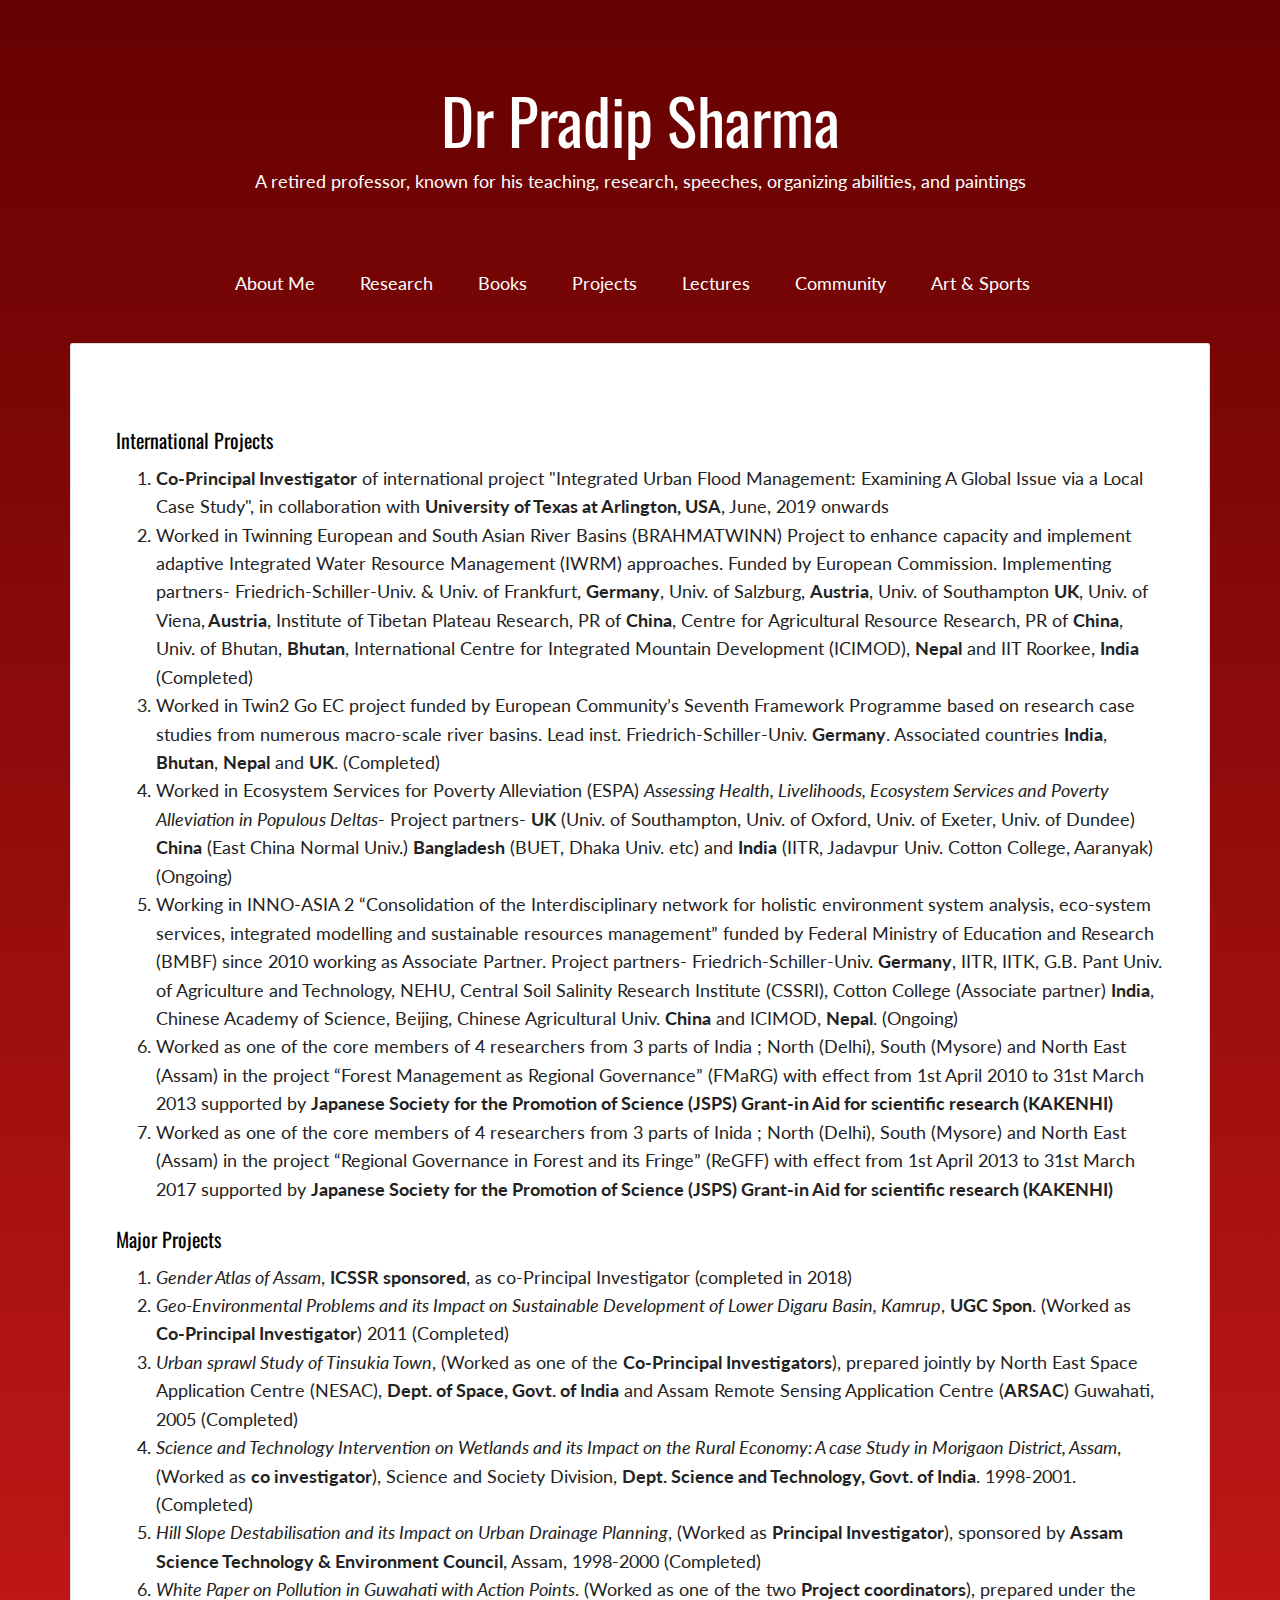
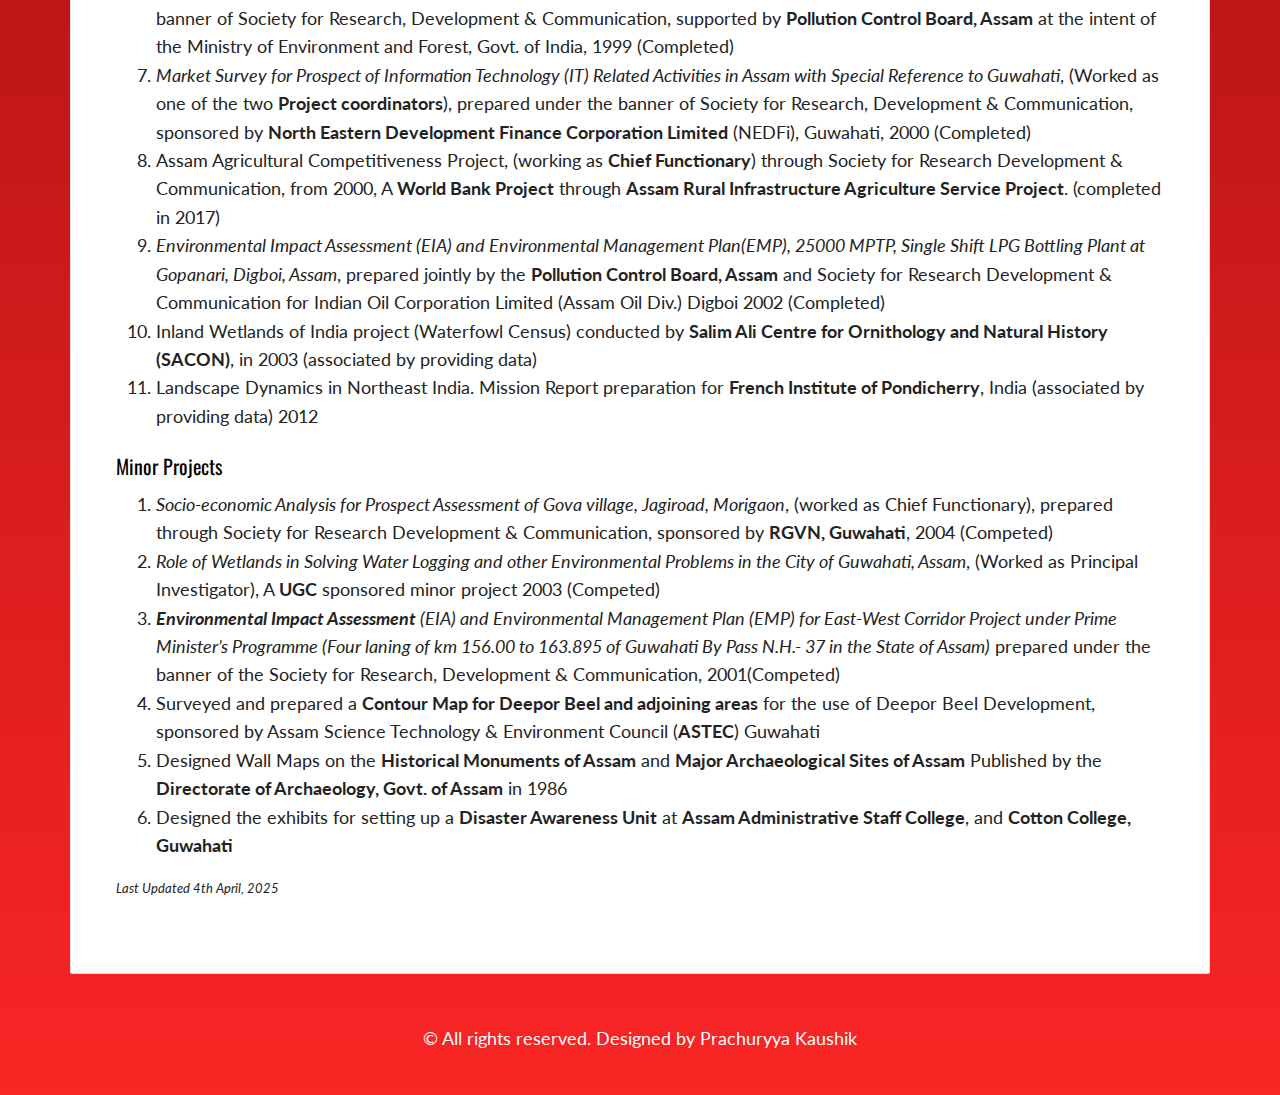
<file: projects.htm>
<!DOCTYPE html>
<html lang="en">
  <head>
    <meta charset="UTF-8">
    <meta content="IE=edge" http-equiv="X-UA-Compatible">
    <meta content="width=device-width,initial-scale=1" name="viewport">
    <meta name="description" content="Dr Pradip Sharma is a retired associate professor in Geography, Cotton College; a consultant, research guide, organiser, environmentalist, sportsman and artist.">
    <meta name="author" content="Prachuryya Kaushik">
    <link href="./favicon.ico" rel="icon">
    <title>Dr Pradip Sharma</title>
    <link href="./main.d8e0d294.css" rel="stylesheet">
  </head>
  <body>
    <!-- Header from the template -->
    <header class="white-text-container section-container">
      <div class="text-center">
        <h1><a class="blank_head" href="index.htm">Dr Pradip Sharma</a></h1>
        <p><a class="blank_head" href="index.htm">A retired professor, known for his teaching, research, speeches, organizing abilities, and paintings</a></p>
      </div>
    </header>

    <nav class="navbar">
        <button class="menu-btn" id="menuToggle">&#9776;</button>
        <ul class="nav-links" id="navLinks">
            <li><a href="index.htm">About Me</a></li>
            <li><a href="research.htm">Research</a></li>
            <li><a href="books.htm">Books</a></li>
            <li><a href="projects.htm">Projects</a></li>
            <li><a href="lectures.htm">Lectures</a></li>
            <li><a href="community.htm">Community</a></li>
            <li><a href="art_sports.htm">Art & Sports</a></li>
        </ul>
    </nav>


    <main class="content-wrapper">
      <div class="container">
        <!-- Begin Card with Dr. Pradip Sharma's Content -->
        <div class="card">
          <div class="card-block">
            <div class="row">
            <!-- International Projects -->
            <h3>International Projects</h3>
            <ol>
              <li><strong>Co-Principal Investigator</strong> of international project "Integrated Urban Flood Management: Examining A Global Issue via a Local Case Study", in collaboration with <strong>University of Texas at Arlington, USA</strong>, June, 2019 onwards</li>
              <li>Worked in Twinning European and South Asian River Basins (BRAHMATWINN) Project to enhance capacity and implement adaptive Integrated Water Resource Management (IWRM) approaches. Funded by European Commission. Implementing partners- Friedrich-Schiller-Univ. & Univ. of Frankfurt, <strong>Germany</strong>, Univ. of Salzburg, <strong>Austria</strong>, Univ. of  Southampton <strong>UK</strong>, Univ. of Viena,<strong> Austria</strong>, Institute of Tibetan Plateau Research, PR of <strong>China</strong>, Centre for Agricultural Resource Research, PR of <strong>China</strong>, Univ. of Bhutan, <strong>Bhutan</strong>, International Centre for Integrated Mountain Development (ICIMOD), <strong>Nepal</strong> and IIT Roorkee, <strong>India</strong> (Completed)</li>
              <li>Worked in Twin2 Go EC project funded by European Community’s Seventh Framework Programme based on research case studies from numerous macro-scale river basins. Lead inst. Friedrich-Schiller-Univ. <strong>Germany</strong>. Associated countries <strong>India</strong>, <strong>Bhutan</strong>, <strong>Nepal</strong> and <strong>UK</strong>. (Completed)</li>
              <li>Worked in Ecosystem Services for Poverty Alleviation (ESPA) <em>Assessing Health, Livelihoods, Ecosystem Services and Poverty Alleviation in Populous Deltas</em>- Project partners- <strong>UK</strong> (Univ. of Southampton, Univ. of Oxford, Univ. of Exeter, Univ. of Dundee) <strong>China</strong> (East China Normal Univ.) <strong>Bangladesh</strong> (BUET, Dhaka Univ. etc) and <strong>India</strong> (IITR, Jadavpur Univ. Cotton College, Aaranyak) (Ongoing)</li>
              <li>Working in INNO-ASIA 2 “Consolidation of the Interdisciplinary network for holistic environment system analysis, eco-system services, integrated modelling and sustainable resources management” funded by Federal Ministry of Education and Research (BMBF) since 2010 working as Associate Partner. Project partners- Friedrich-Schiller-Univ. <strong>Germany</strong>, IITR, IITK, G.B. Pant Univ. of Agriculture and Technology, NEHU, Central Soil Salinity Research Institute (CSSRI), Cotton College (Associate partner) <strong>India</strong>, Chinese Academy of Science, Beijing, Chinese Agricultural Univ. <strong>China</strong> and ICIMOD, <strong>Nepal</strong>. (Ongoing)</li>
              <li>Worked as one of the core members of 4 researchers from 3 parts of India ; North (Delhi), South (Mysore) and North East (Assam) in the project “Forest Management as Regional Governance” (FMaRG) with effect from 1st April 2010 to 31st March 2013 supported by <strong>Japanese Society for the Promotion of Science (JSPS) Grant-in Aid for scientific research (KAKENHI)</strong></li>
              <li>Worked as one of the core members of 4 researchers from 3 parts of Inida ; North (Delhi), South (Mysore) and North East (Assam) in the project “Regional Governance in Forest and its Fringe” (ReGFF) with effect from 1st April 2013 to 31st March 2017 supported by <strong>Japanese Society for the Promotion of Science (JSPS) Grant-in Aid for scientific research (KAKENHI)</strong></li>
            </ol>

            <!-- Major Projects -->
            <h3>Major Projects</h3>
            <ol>
              <li><em>Gender Atlas of Assam</em>, <strong>ICSSR sponsored</strong>, as co-Principal Investigator (completed in 2018)</li>
              <li><em>Geo-Environmental Problems and its Impact on Sustainable Development of Lower Digaru Basin, Kamrup</em>, <strong>UGC Spon</strong>. (Worked as <strong>Co-Principal Investigator</strong>) 2011 (Completed)</li>
              <li><em>Urban sprawl Study of Tinsukia Town</em>, (Worked as one of the <strong>Co-Principal Investigators</strong>), prepared jointly by North East Space Application Centre (NESAC), <strong>Dept. of Space, Govt. of India</strong> and Assam Remote Sensing Application Centre (<strong>ARSAC</strong>) Guwahati, 2005 (Completed)</li>
              <li><em>Science and Technology Intervention on Wetlands and its Impact on the Rural Economy: A case Study in Morigaon District, Assam</em>, (Worked as <strong>co investigator</strong>), Science and Society Division, <strong>Dept. Science and Technology, Govt. of India</strong>. 1998-2001. (Completed)</li>
              <li><em>Hill Slope Destabilisation and its Impact on Urban Drainage Planning</em>, (Worked as <strong>Principal Investigator</strong>), sponsored by <strong>Assam Science Technology & Environment Council</strong>, Assam, 1998-2000 (Completed)</li>
              <li><em>White Paper on Pollution in Guwahati with Action Points</em>. (Worked as one of the two <strong>Project coordinators</strong>), prepared under the banner of Society for Research, Development & Communication, supported by <strong>Pollution Control Board, Assam</strong> at the intent of the Ministry of Environment and Forest, Govt. of India, 1999 (Completed)</li>
              <li><em>Market Survey for Prospect of Information Technology (IT) Related Activities in Assam with Special Reference to Guwahati</em>, (Worked as one of the two <strong>Project coordinators</strong>), prepared under the banner of Society for Research, Development & Communication, sponsored by <strong>North Eastern Development Finance Corporation Limited</strong> (NEDFi), Guwahati, 2000 (Completed)</li>
              <li>Assam Agricultural Competitiveness Project, (working as <strong>Chief Functionary</strong>) through Society for Research Development & Communication, from 2000, A <strong>World Bank Project</strong> through <strong>Assam Rural Infrastructure Agriculture Service Project</strong>. (completed in 2017)</li>
              <li><em>Environmental Impact Assessment (EIA) and Environmental Management Plan(EMP), 25000 MPTP, Single Shift LPG Bottling Plant at Gopanari, Digboi, Assam</em>, prepared jointly by the <strong>Pollution Control Board, Assam</strong> and Society for Research Development & Communication for Indian Oil Corporation Limited (Assam Oil Div.) Digboi 2002 (Completed)</li>
              <li>Inland Wetlands of India project (Waterfowl Census) conducted by <strong>Salim Ali Centre for Ornithology and Natural History (SACON)</strong>, in 2003 (associated by providing data)</li>
              <li>Landscape Dynamics in Northeast India. Mission Report preparation for <strong>French Institute of Pondicherry</strong>, India (associated by providing data) 2012</li>
            </ol>

            <!-- Minor Projects -->
            <h3>Minor Projects</h3>
            <ol>
              <li><em>Socio-economic Analysis for Prospect Assessment of Gova village, Jagiroad, Morigaon</em>, (worked as Chief Functionary), prepared through Society for Research Development & Communication, sponsored by <strong>RGVN, Guwahati</strong>, 2004 (Competed)</li>
              <li><em>Role of Wetlands in Solving Water Logging and other Environmental Problems in the City of Guwahati, Assam</em>, (Worked as Principal Investigator), A <strong>UGC</strong> sponsored minor project 2003 (Competed)</li>
              <li><em><strong>Environmental Impact Assessment</strong> (EIA) and Environmental Management Plan (EMP) for East-West Corridor Project under Prime Minister’s Programme (Four laning of km 156.00 to 163.895 of Guwahati By Pass N.H.- 37 in the State of Assam)</em> prepared under the banner of the Society for Research, Development & Communication, 2001(Competed)</li>
              <li>Surveyed and prepared a <strong>Contour Map for Deepor Beel and adjoining areas</strong> for the use of Deepor Beel Development, sponsored by Assam Science Technology & Environment Council (<strong>ASTEC</strong>) Guwahati</li>
              <li>Designed Wall Maps on the <strong>Historical Monuments of Assam</strong> and <strong>Major Archaeological Sites of Assam</strong> Published by the <strong>Directorate of Archaeology, Govt. of Assam</strong> in 1986</li>
              <li>Designed the exhibits for setting up a <strong>Disaster Awareness Unit</strong> at <strong>Assam Administrative Staff College</strong>, and <strong>Cotton College, Guwahati</strong></li>
            </ol>
            
            <p>
              <em style="font-size: 0.7em;">Last Updated 4th April, 2025</em>
            </p>
          </div>
        </div>
        <!-- End Card -->
      </div>
    </main>
    
    <!-- Footer from the template -->
    <footer class="footer-container white-text-container text-center">
      <div class="container">
        <p>© All rights reserved. Designed by <a href="https://www.linkedin.com/in/PrachuryyaKaushik/">Prachuryya Kaushik</a></p>
        <p>
          <!-- (Optional social icons) -->
        </p>
      </div>
    </footer>
    
    <script>
      document.addEventListener("DOMContentLoaded", function(event) {
        scrollRevelation('.card');
      });
    </script>
    <script>
      document.addEventListener("DOMContentLoaded", function () {
          const menuBtn = document.getElementById("menuToggle");
          const navLinks = document.getElementById("navLinks");

          if (!menuBtn || !navLinks) {
              console.error("Menu button or navigation links not found.");
              return;
          }

          menuBtn.addEventListener("click", function () {
              navLinks.classList.toggle("show");

              // Change ☰ to ✖ when menu is open
              if (navLinks.classList.contains("show")) {
                  menuBtn.innerHTML = "&#10006;"; // Close icon
              } else {
                  menuBtn.innerHTML = "&#9776;"; // Menu icon
              }
          });
      });
    </script>

  </body>
</html>
</file>
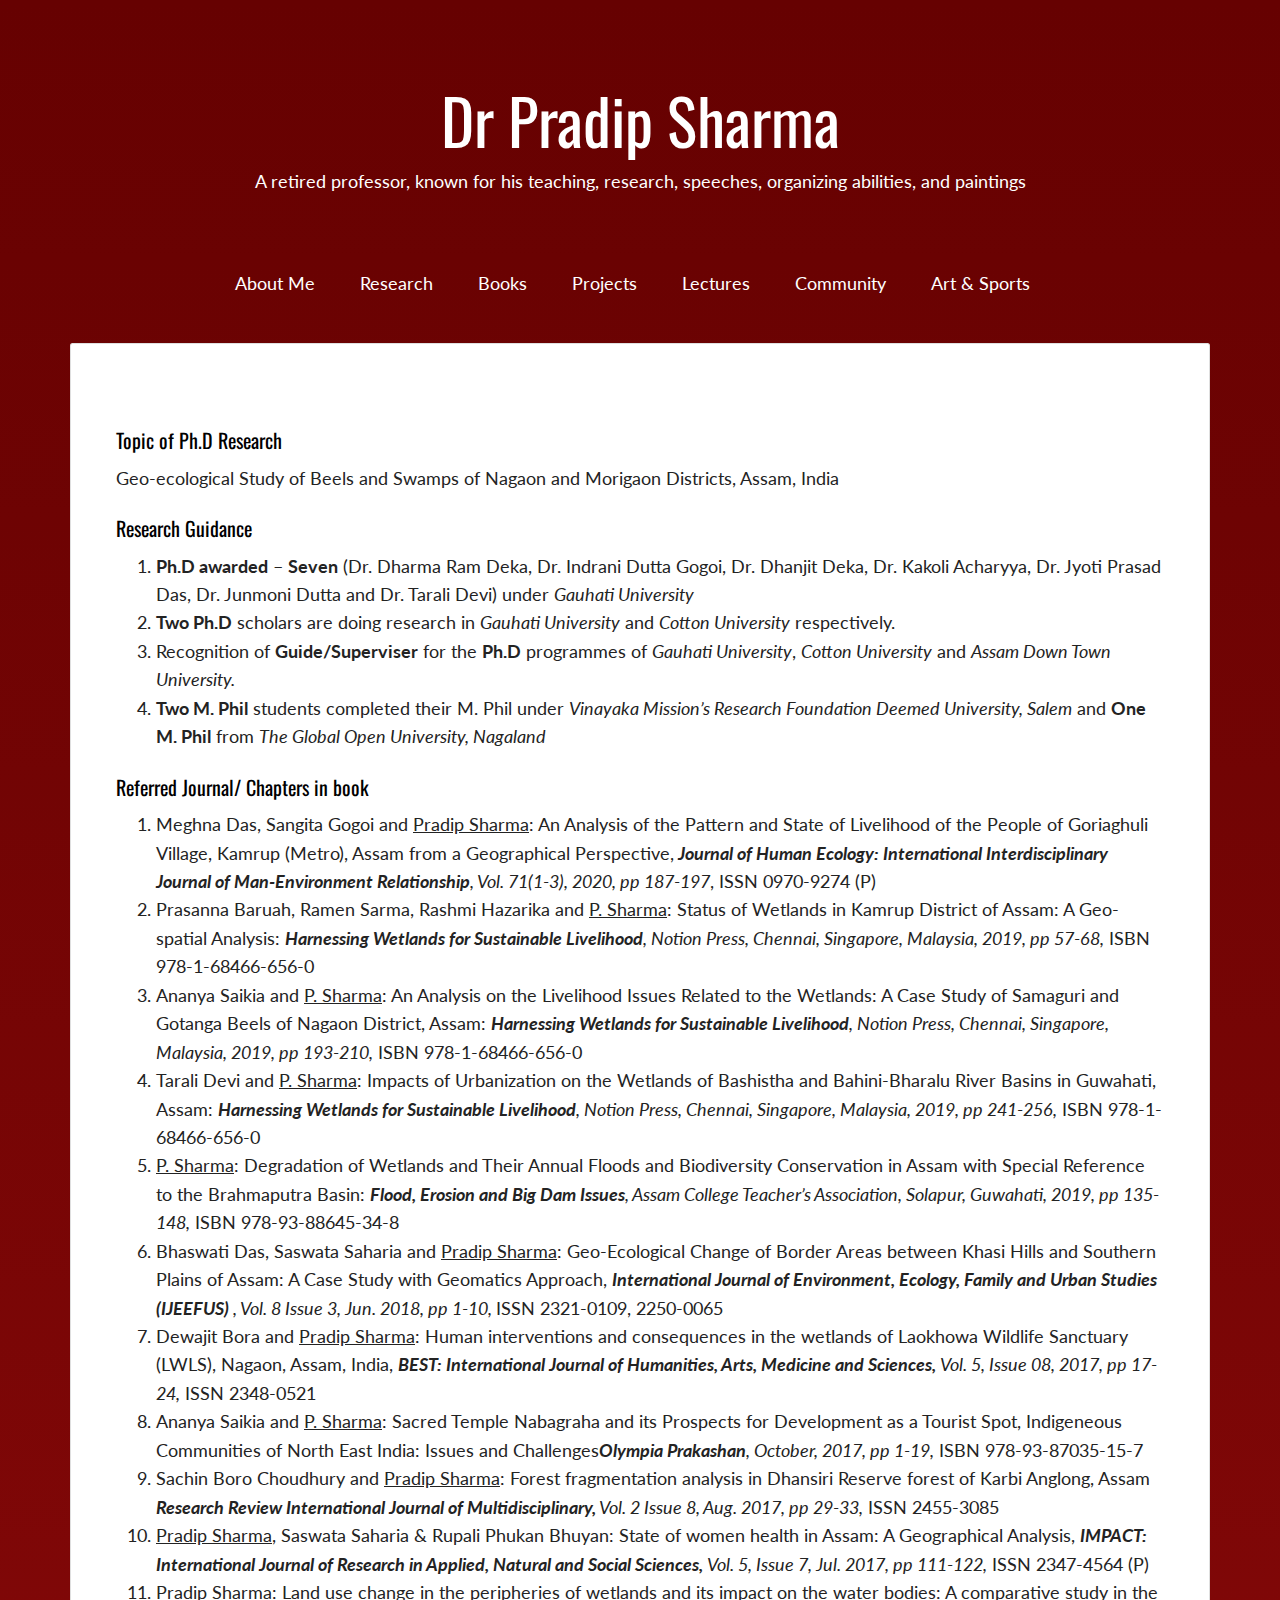
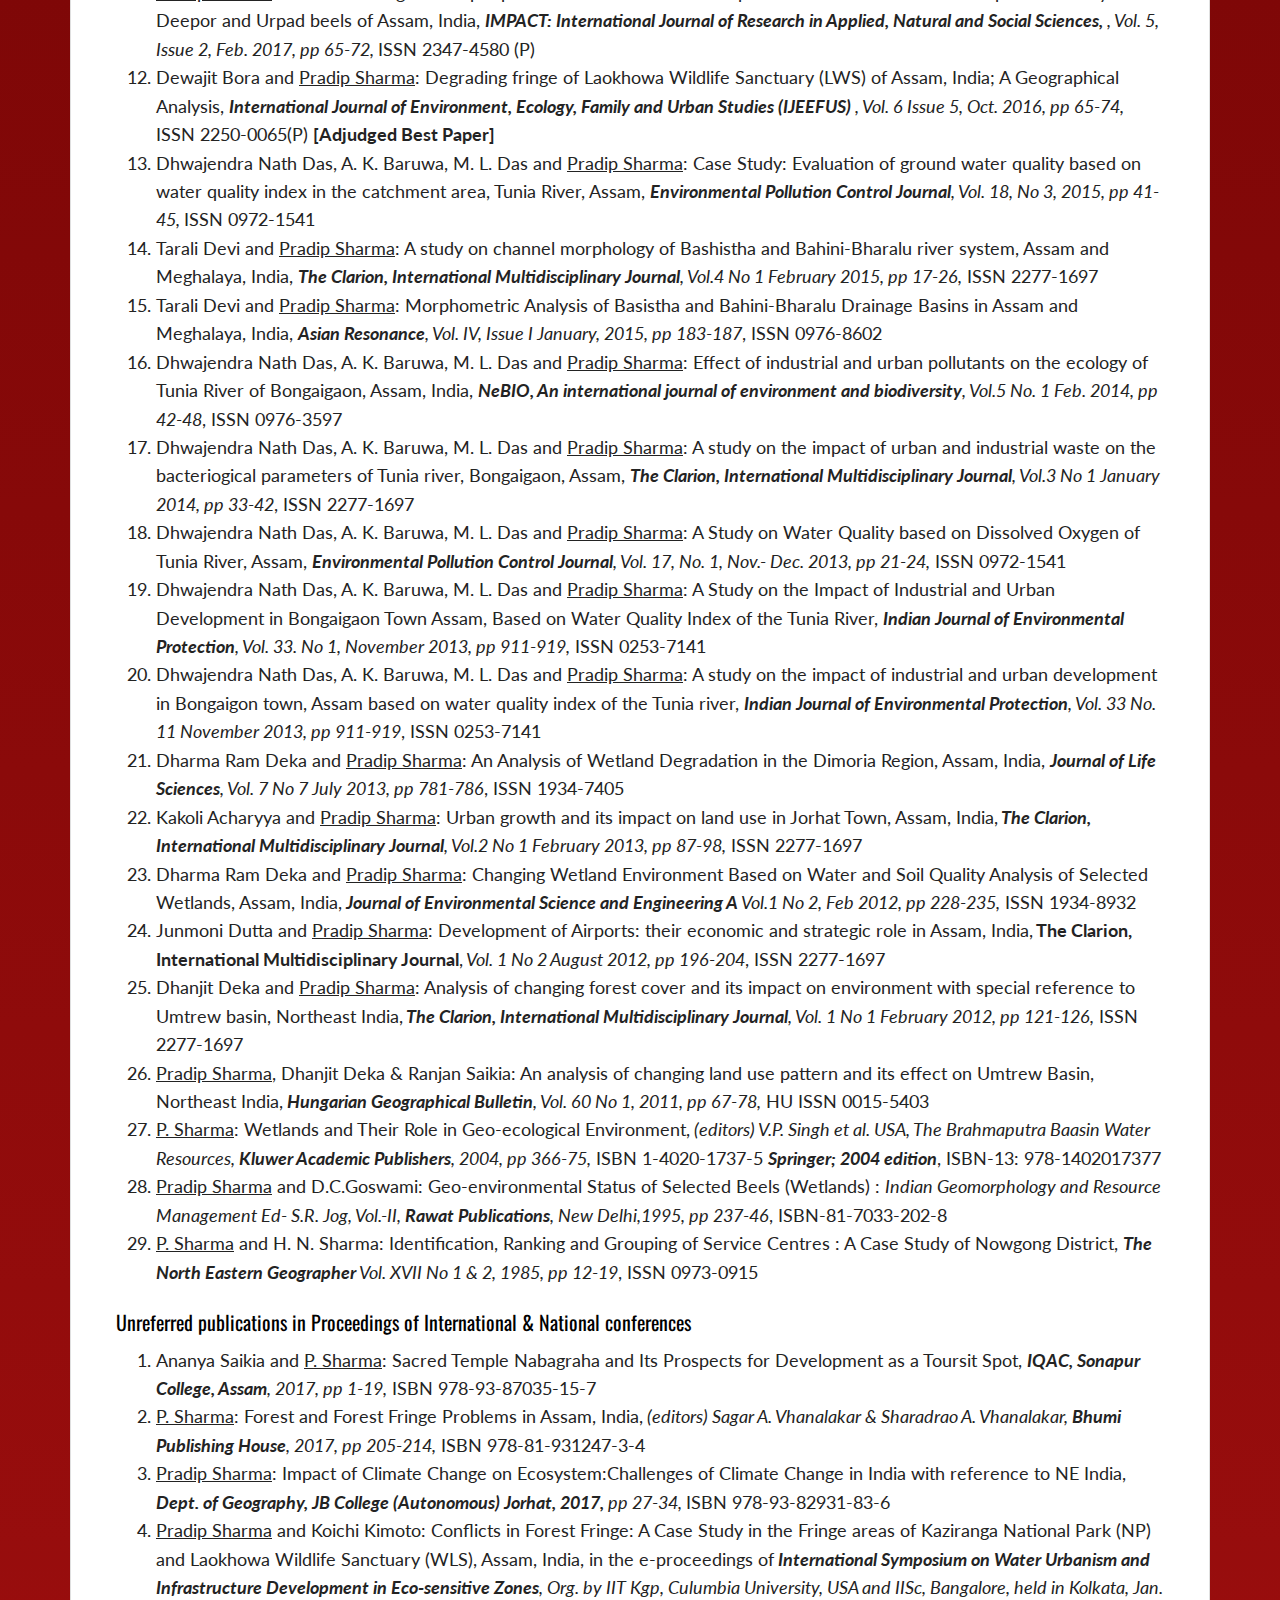
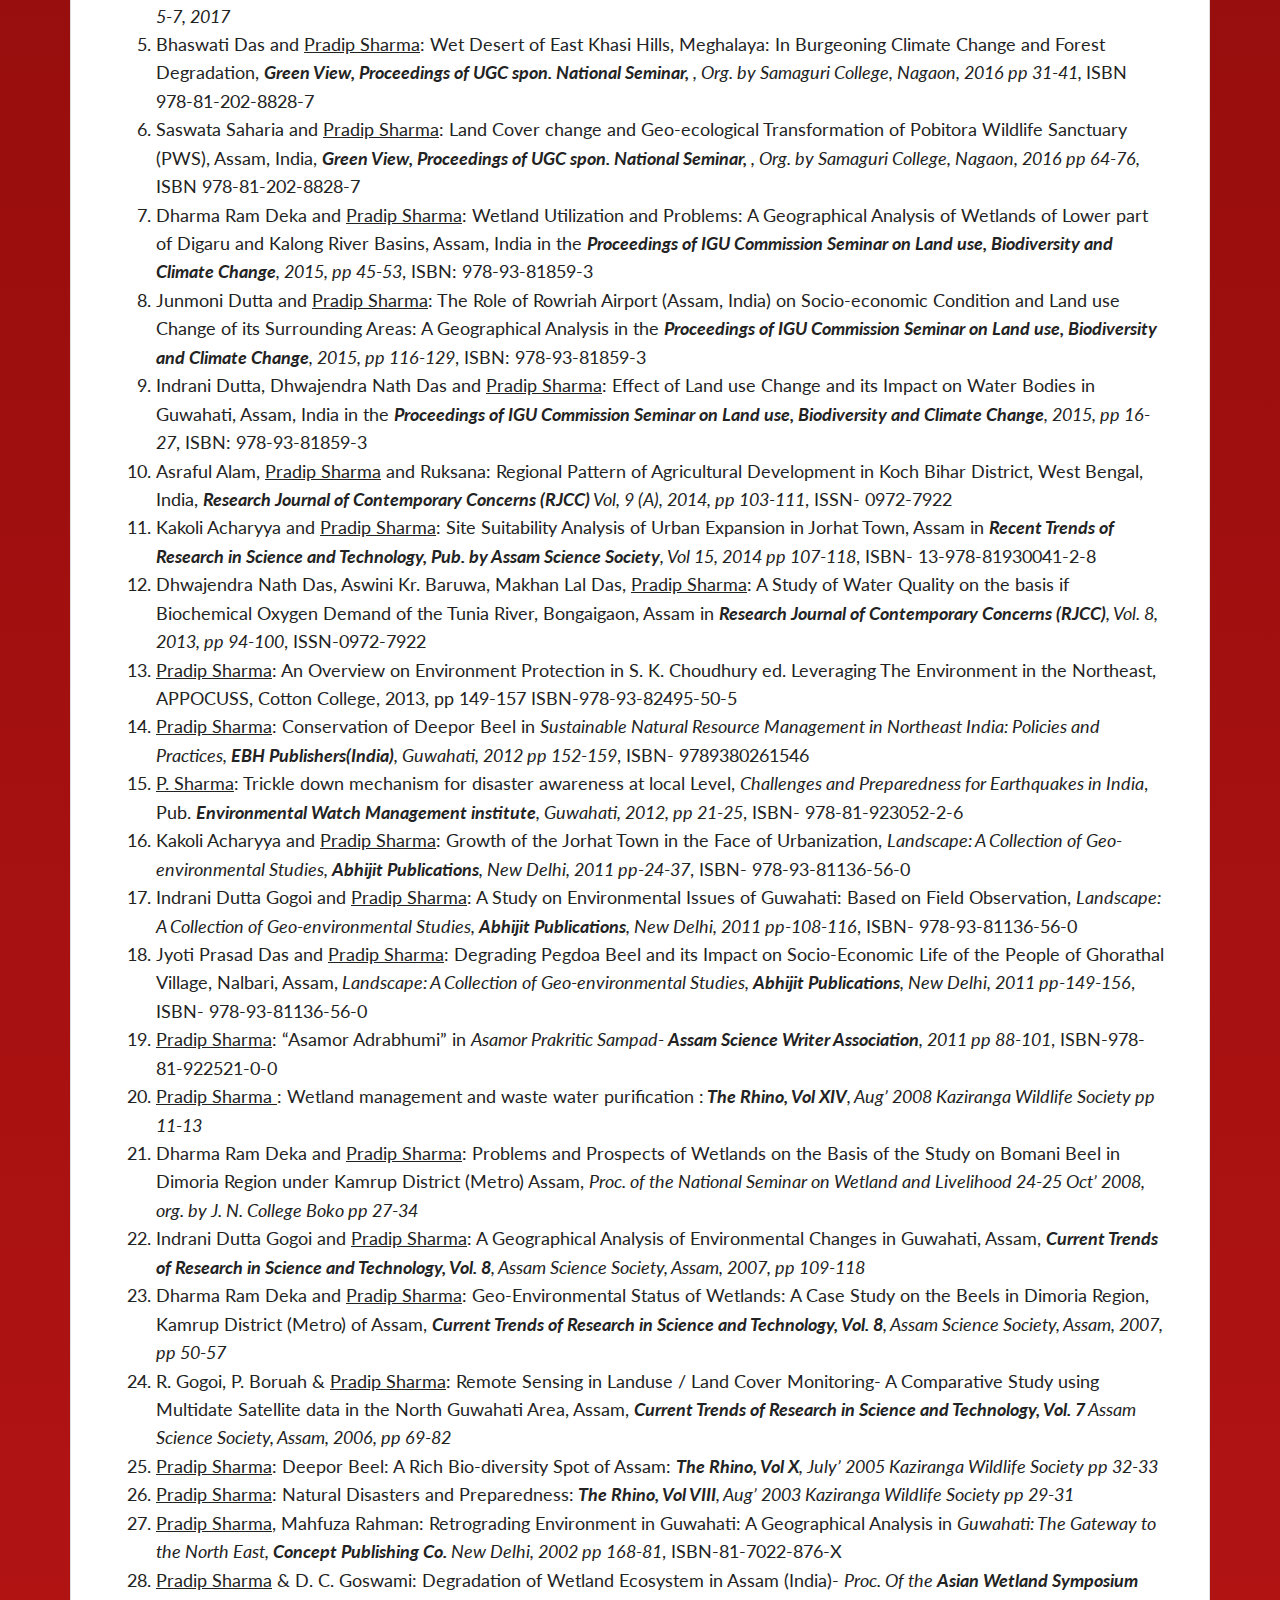
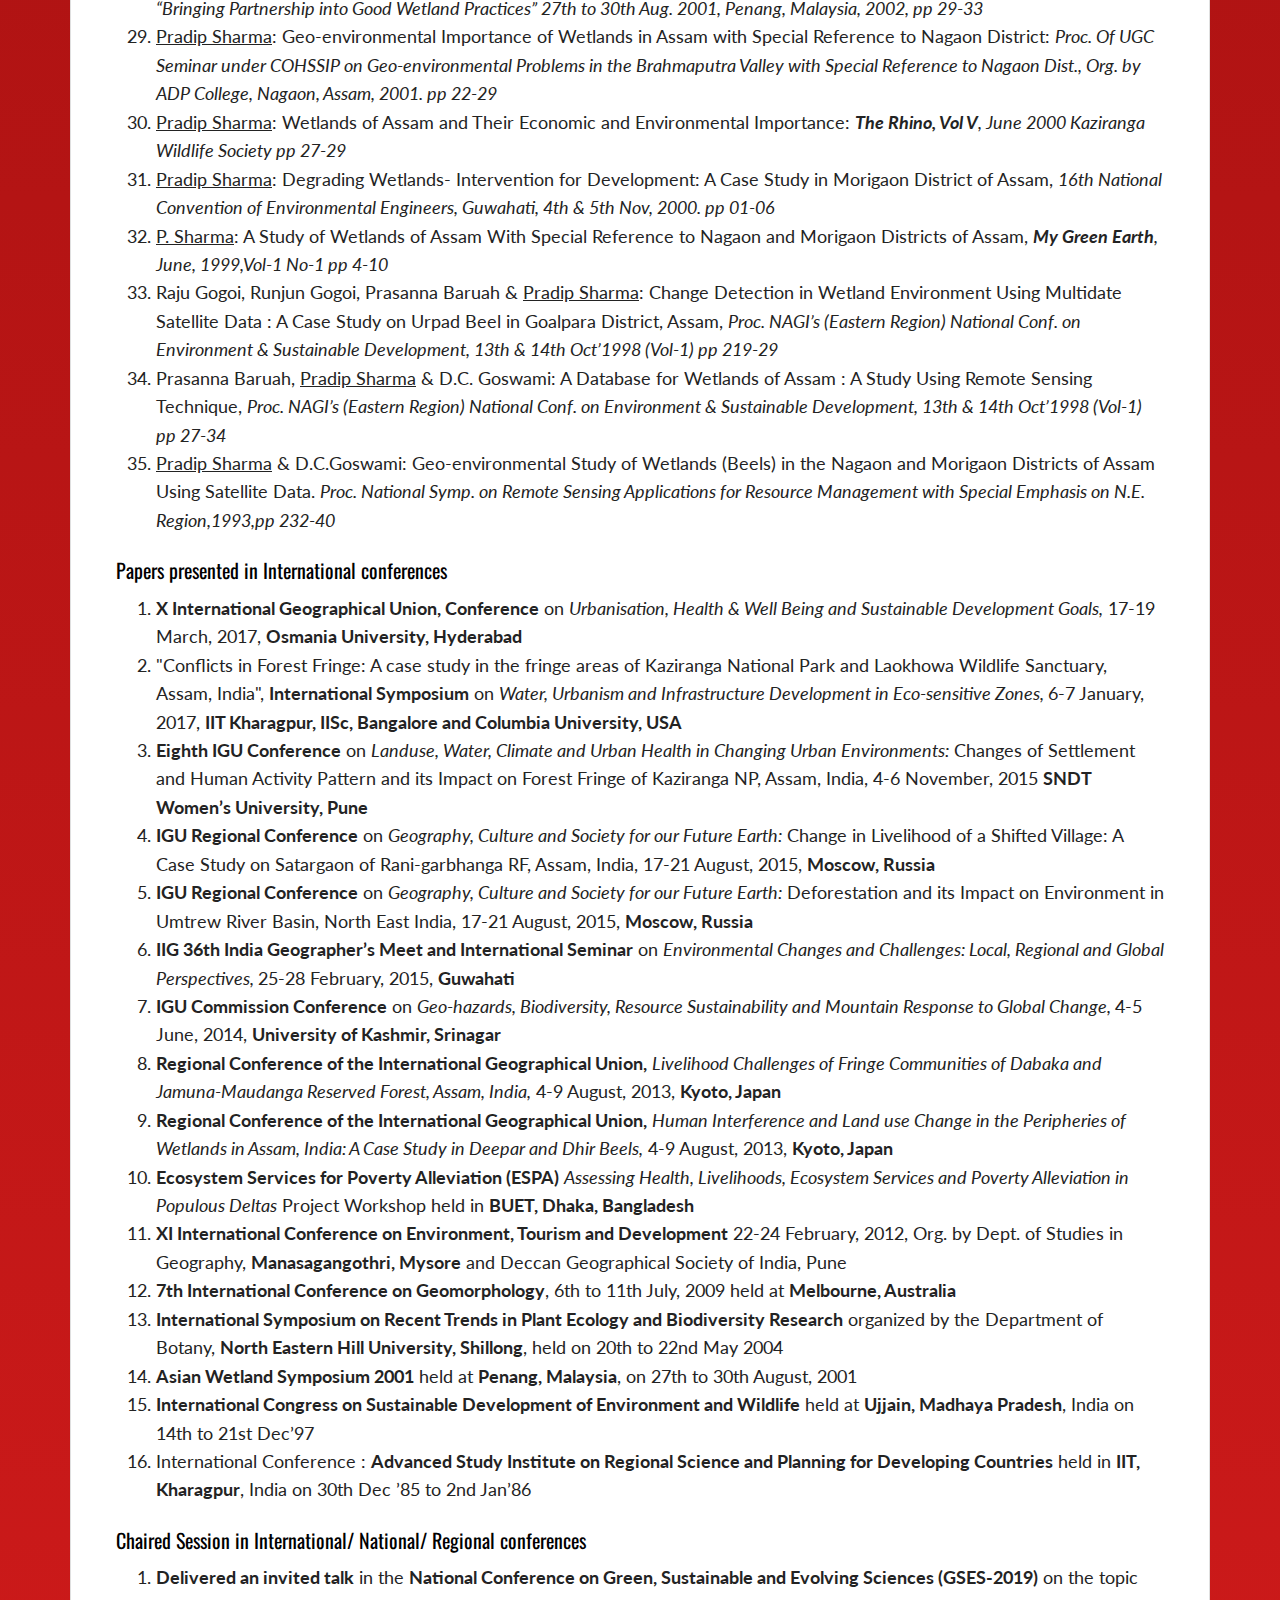
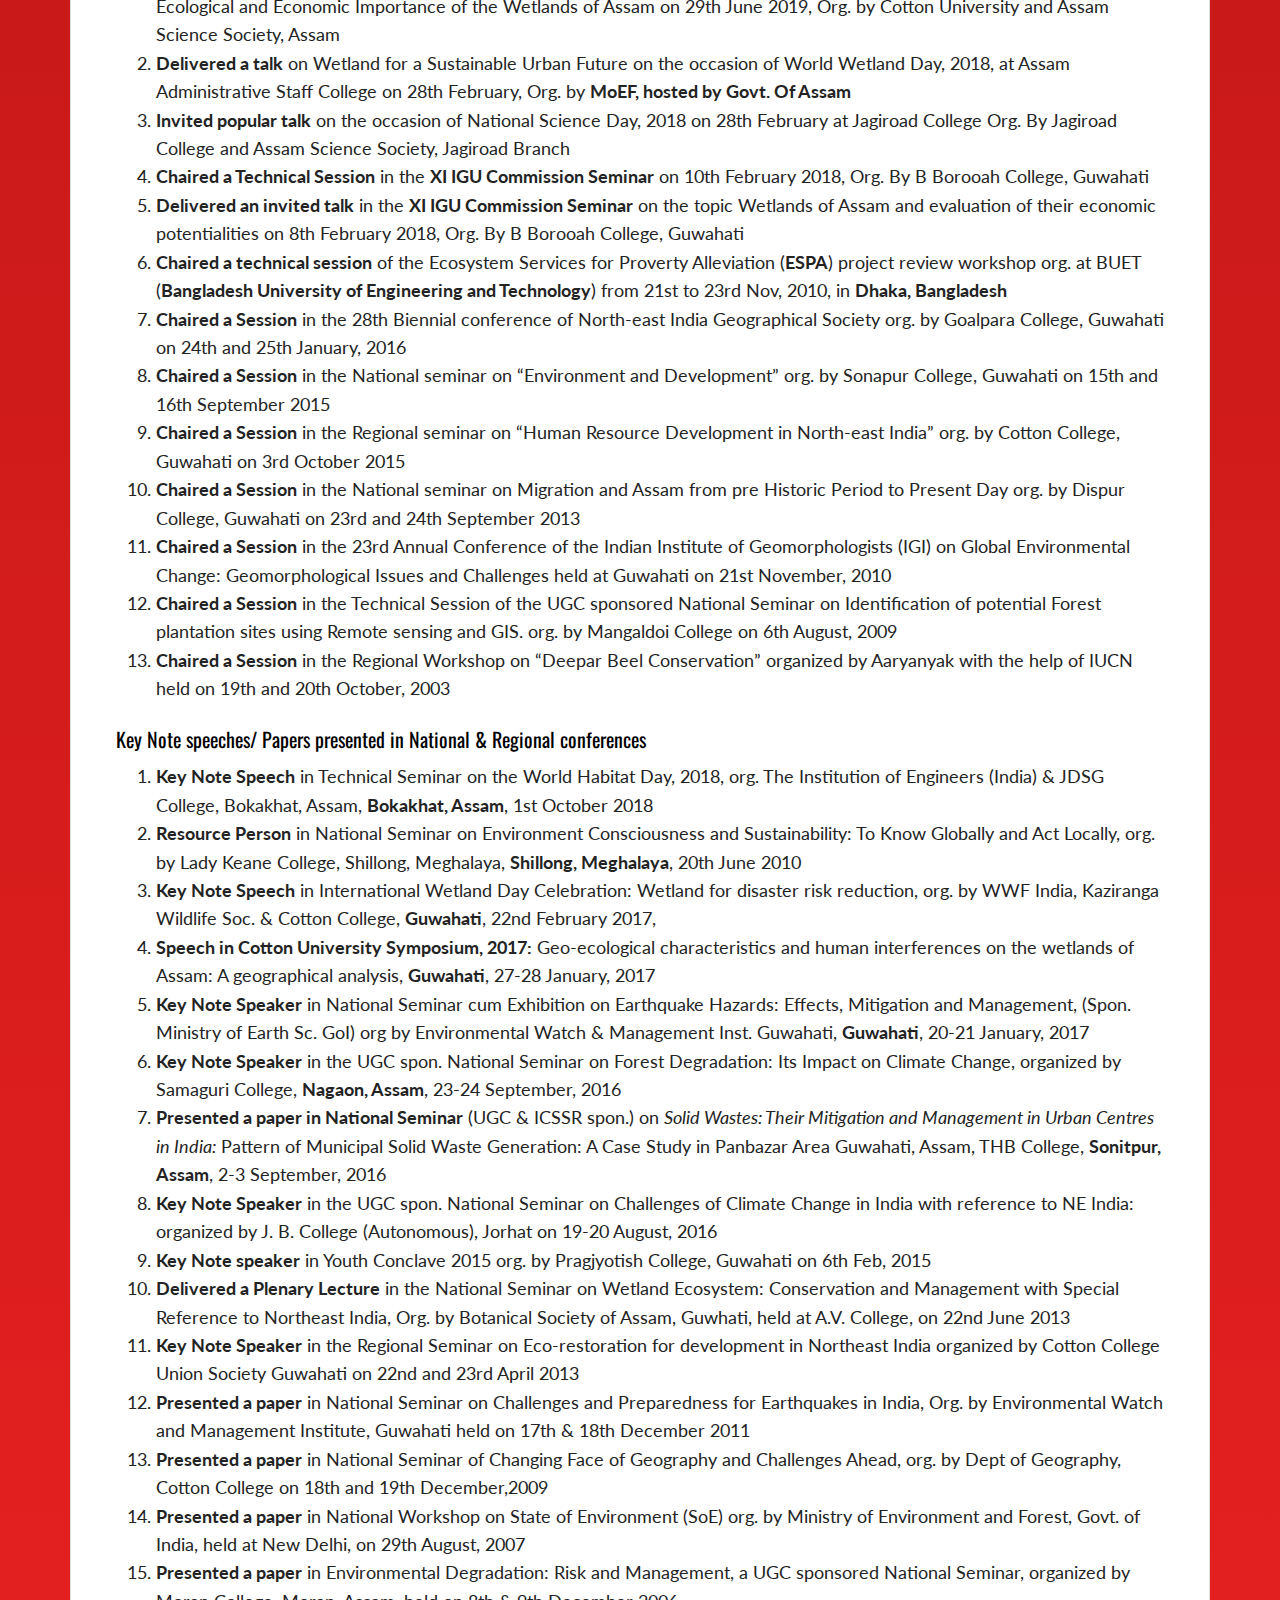
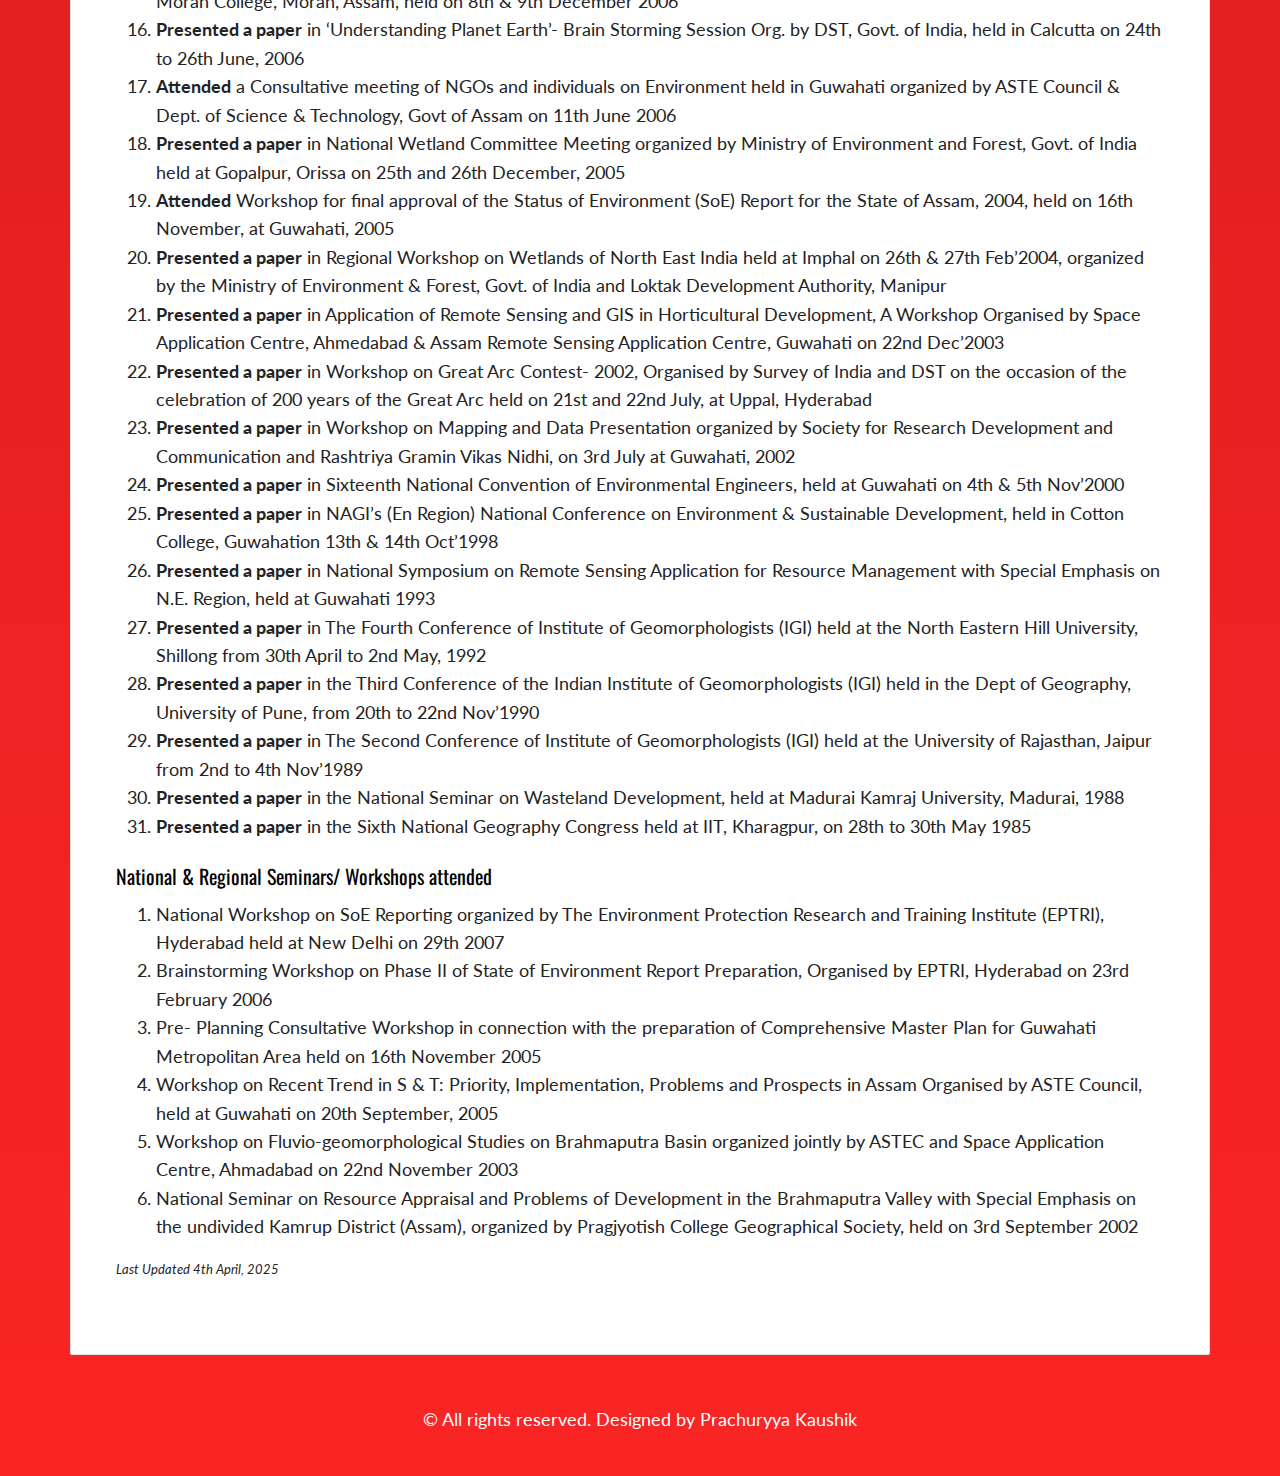
<file: research.htm>
<!DOCTYPE html>
<html lang="en">
  <head>
    <meta charset="UTF-8">
    <meta content="IE=edge" http-equiv="X-UA-Compatible">
    <meta content="width=device-width,initial-scale=1" name="viewport">
    <meta name="description" content="Dr Pradip Sharma is a retired associate professor in Geography, Cotton College; a consultant, research guide, organiser, environmentalist, sportsman and artist.">
    <meta name="author" content="Prachuryya Kaushik">
    <link href="./favicon.ico" rel="icon">
    <title>Dr Pradip Sharma</title>
    <link href="./main.d8e0d294.css" rel="stylesheet">
  </head>
  <body>
    <!-- Header from the template -->
    <header class="white-text-container section-container">
      <div class="text-center">
        <h1><a class="blank_head" href="index.htm">Dr Pradip Sharma</a></h1>
        <p><a class="blank_head" href="index.htm">A retired professor, known for his teaching, research, speeches, organizing abilities, and paintings</a></p>
      </div>
    </header>

    <nav class="navbar">
        <button class="menu-btn" id="menuToggle">&#9776;</button>
        <ul class="nav-links" id="navLinks">
            <li><a href="index.htm">About Me</a></li>
            <li><a href="research.htm">Research</a></li>
            <li><a href="books.htm">Books</a></li>
            <li><a href="projects.htm">Projects</a></li>
            <li><a href="lectures.htm">Lectures</a></li>
            <li><a href="community.htm">Community</a></li>
            <li><a href="art_sports.htm">Art & Sports</a></li>
        </ul>
    </nav>


    <main class="content-wrapper">
      <div class="container">
        <!-- Begin Card with Dr. Pradip Sharma's Content -->
        <div class="card">
          <div class="card-block">
            <div class="row">
            <h3>Topic of Ph.D Research</h3>
            <p>Geo-ecological Study of Beels and Swamps of Nagaon and Morigaon Districts, Assam, India</p>
            <!-- Research Guidance -->
            <h3>Research Guidance</h3>
            <ol>
              <li><strong>Ph.D awarded</strong> – <strong>Seven</strong> (Dr. Dharma Ram Deka,  Dr. Indrani Dutta Gogoi, Dr. Dhanjit Deka, Dr. Kakoli Acharyya, Dr. Jyoti Prasad Das, Dr. Junmoni Dutta and Dr. Tarali Devi) under <em>Gauhati University</em></li>
              <li><strong>Two Ph.D</strong> scholars are doing research in <em>Gauhati University</em> and <em>Cotton University</em> respectively.</li>
              <li>Recognition of <strong>Guide/Superviser</strong> for the <strong>Ph.D</strong> programmes of <em>Gauhati University</em>, <em>Cotton University</em> and <em>Assam Down Town University.</em></li>
              <li><strong>Two M. Phil</strong> students completed their M. Phil under <em>Vinayaka Mission’s Research Foundation Deemed University, Salem</em> and <strong>One M. Phil</strong> from <em>The Global Open University, Nagaland</em></li>
            </ol>

            <!-- Referred Journal/ Chapters in book -->
            <h3>Referred Journal/ Chapters in book</h3>
            <ol>
              <li>Meghna Das, Sangita Gogoi and <u>Pradip Sharma</u>: An Analysis of the Pattern and State of Livelihood of the People of Goriaghuli Village, Kamrup (Metro), Assam from a Geographical Perspective,<em><strong> Journal of Human Ecology: International Interdisciplinary Journal of Man-Environment Relationship</strong>, Vol. 71(1-3), 2020, pp 187-197</em>, ISSN 0970-9274 (P)</li>
              <li>Prasanna Baruah, Ramen Sarma, Rashmi Hazarika and <u>P. Sharma</u>: Status of Wetlands in Kamrup District of Assam: A Geo-spatial Analysis: <em><strong>Harnessing Wetlands for Sustainable Livelihood</strong>, Notion Press, Chennai, Singapore, Malaysia, 2019, pp 57-68,</em> ISBN 978-1-68466-656-0</li>
              <li>Ananya Saikia and <u>P. Sharma</u>: An Analysis on the Livelihood Issues Related to the Wetlands: A Case Study of Samaguri and Gotanga Beels of Nagaon District, Assam: <em><strong>Harnessing Wetlands for Sustainable Livelihood</strong>, Notion Press, Chennai, Singapore, Malaysia, 2019, pp 193-210,</em> ISBN 978-1-68466-656-0</li>
              <li>Tarali Devi and <u>P. Sharma</u>: Impacts of Urbanization on the Wetlands of Bashistha and Bahini-Bharalu River Basins in Guwahati, Assam: <em><strong>Harnessing Wetlands for Sustainable Livelihood</strong>, Notion Press, Chennai, Singapore, Malaysia, 2019, pp 241-256,</em> ISBN 978-1-68466-656-0</li>
              <li><u>P. Sharma</u>: Degradation of Wetlands and Their Annual Floods and Biodiversity Conservation in Assam with Special Reference to the Brahmaputra Basin: <em><strong>Flood, Erosion and Big Dam Issues</strong>, Assam College Teacher’s Association, Solapur, Guwahati, 2019, pp 135-148,</em> ISBN 978-93-88645-34-8</li>
              <li>Bhaswati Das, Saswata Saharia and <u>Pradip Sharma</u>: Geo-Ecological Change of Border Areas between Khasi Hills and Southern Plains of Assam: A Case Study with Geomatics Approach, <em><strong>International Journal of Environment, Ecology, Family and Urban Studies (IJEEFUS) </strong>, Vol. 8 Issue 3, Jun. 2018, pp 1-10, </em> ISSN 2321-0109, 2250-0065</li>
              <li>Dewajit Bora and <u>Pradip Sharma</u>: Human interventions and consequences in the wetlands of Laokhowa Wildlife Sanctuary (LWLS), Nagaon, Assam, India, <em><strong>BEST: International Journal of Humanities, Arts, Medicine and Sciences, </strong>Vol. 5, Issue 08, 2017, pp 17-24,</em> ISSN 2348-0521</li>
              <li>Ananya Saikia and <u>P. Sharma</u>: Sacred Temple Nabagraha and its Prospects for Development as a Tourist Spot, Indigeneous Communities of North East India: Issues and Challenges<em><strong>Olympia Prakashan</strong>, October, 2017, pp 1-19,</em> ISBN 978-93-87035-15-7</li>
              <li>Sachin Boro Choudhury and <u>Pradip Sharma</u>: Forest fragmentation analysis in Dhansiri Reserve forest of Karbi Anglong, Assam <em><strong>Research Review International Journal of Multidisciplinary,</strong> Vol. 2 Issue 8, Aug. 2017, pp 29-33,</em> ISSN 2455-3085</li>
              <li><u>Pradip Sharma</u>, Saswata Saharia & Rupali Phukan Bhuyan: State of women health in Assam: A Geographical Analysis, <em><strong>IMPACT: International Journal of Research in Applied, Natural and Social Sciences, </strong>Vol. 5, Issue 7, Jul. 2017, pp 111-122,</em> ISSN 2347-4564 (P)</li>
              <li><u>Pradip Sharma</u>: Land use change in the peripheries of wetlands and its impact on the water bodies: A comparative study in the Deepor and Urpad beels of Assam, India, <em><strong>IMPACT: International Journal of Research in Applied, Natural and Social Sciences, </strong>, Vol. 5, Issue 2, Feb. 2017, pp 65-72, </em> ISSN 2347-4580 (P)</li>
              <li>Dewajit Bora and <u>Pradip Sharma</u>: Degrading fringe of Laokhowa Wildlife Sanctuary (LWS) of Assam, India; A Geographical Analysis, <em><strong>International Journal of Environment, Ecology, Family and Urban Studies (IJEEFUS) </strong>, Vol. 6 Issue 5, Oct. 2016, pp 65-74, </em> ISSN 2250-0065(P) <strong>[Adjudged Best Paper]</strong></li>
              <li>Dhwajendra Nath Das, A. K. Baruwa, M. L. Das and <u>Pradip Sharma</u>: Case Study: Evaluation of ground water quality based on water quality index in the catchment area, Tunia River, Assam,  <em><strong>Environmental Pollution Control Journal</strong>, Vol. 18, No 3, 2015, pp 41-45, </em> ISSN 0972-1541</li>
              <li>Tarali Devi and <u>Pradip Sharma</u>: A study on channel morphology of Bashistha and Bahini-Bharalu river system, Assam and Meghalaya, India, <em><strong>The Clarion, International Multidisciplinary Journal</strong>, Vol.4 No 1 February 2015, pp 17-26,</em> ISSN 2277-1697</li>
              <li>Tarali Devi and <u>Pradip Sharma</u>: Morphometric Analysis of Basistha and Bahini-Bharalu Drainage Basins in Assam and Meghalaya, India, <em><strong>Asian Resonance</strong>, Vol. IV, Issue I January, 2015, pp 183-187</em>, ISSN 0976-8602</li>
              <li>Dhwajendra Nath Das, A. K. Baruwa, M. L. Das and <u>Pradip Sharma</u>: Effect of industrial and urban pollutants on the ecology of Tunia River of Bongaigaon, Assam, India, <em><strong>NeBIO, An international journal of environment and biodiversity</strong>, Vol.5 No. 1 Feb. 2014, pp 42-48</em>, ISSN 0976-3597</li>
              <li>Dhwajendra Nath Das, A. K. Baruwa, M. L. Das and <u>Pradip Sharma</u>: A study on the impact of urban and industrial  waste on the bacteriogical parameters of Tunia river, Bongaigaon, Assam, <em><strong>The Clarion, International Multidisciplinary Journal</strong>, Vol.3 No 1 January 2014, pp 33-42</em>, ISSN 2277-1697</li>
              <li>Dhwajendra Nath Das, A. K. Baruwa, M. L. Das and <u>Pradip Sharma</u>: A Study on Water Quality based on Dissolved Oxygen of Tunia River, Assam, <em><strong>Environmental Pollution Control Journal</strong>, Vol. 17, No. 1, Nov.- Dec. 2013, pp 21-24,</em> ISSN 0972-1541</li>
              <li>Dhwajendra Nath Das, A. K. Baruwa, M. L. Das and <u>Pradip Sharma</u>: A Study on the Impact of Industrial and Urban Development in Bongaigaon Town Assam, Based on Water Quality Index of the Tunia River, <em><strong>Indian Journal of Environmental Protection</strong>, Vol. 33. No 1, November 2013, pp 911-919,</em> ISSN 0253-7141</li>
              <li>Dhwajendra Nath Das, A. K. Baruwa, M. L. Das and <u>Pradip Sharma</u>: A study on the impact of industrial and urban development in Bongaigon town, Assam based on water quality index of the Tunia river, <em><strong>Indian Journal of Environmental Protection</strong>, Vol. 33 No. 11 November 2013, pp 911-919</em>, ISSN 0253-7141</li>
              <li>Dharma Ram Deka and <u>Pradip Sharma</u>: An Analysis of Wetland Degradation in the Dimoria Region, Assam, India, <em><strong>Journal of Life Sciences</strong>, Vol. 7 No 7 July 2013, pp 781-786</em>, ISSN 1934-7405</li>
              <li>Kakoli Acharyya and <u>Pradip Sharma</u>: Urban growth and its impact on land use in Jorhat Town, Assam, India,<em><strong> The Clarion, International Multidisciplinary Journal</strong>, Vol.2 No 1 February 2013, pp 87-98,</em> ISSN 2277-1697</li>
              <li>Dharma Ram Deka and <u>Pradip Sharma</u>: Changing Wetland Environment Based on Water and Soil Quality Analysis of Selected Wetlands, Assam, India,<em><strong> Journal of Environmental Science and Engineering A </strong>Vol.1 No 2, Feb 2012, pp 228-235,</em> ISSN 1934-8932</li>
              <li>Junmoni Dutta and <u>Pradip Sharma</u>: Development of Airports: their economic and strategic role in Assam, India,<strong> The Clarion, International Multidisciplinary Journal</strong>,<em> Vol. 1 No 2 August 2012, pp 196-204</em>, ISSN 2277-1697</li>
              <li>Dhanjit Deka and <u>Pradip Sharma</u>: Analysis of changing forest cover and its impact on environment with special reference to Umtrew basin, Northeast India,<em><strong> The Clarion, International Multidisciplinary Journal</strong>, Vol. 1 No 1 February 2012, pp 121-126,</em> ISSN 2277-1697</li>
              <li><u>Pradip Sharma</u>, Dhanjit Deka & Ranjan Saikia:  An analysis of changing land use pattern and its effect on Umtrew Basin, Northeast India,<em><strong> Hungarian Geographical Bulletin</strong>, Vol. 60 No 1, 2011, pp 67-78,</em> HU ISSN 0015-5403</li>
              <li><u>P. Sharma</u>: Wetlands and Their Role in Geo-ecological Environment,<em> (editors) V.P. Singh et al. USA, The Brahmaputra Baasin Water Resources, <strong>Kluwer Academic Publishers</strong>, 2004, pp 366-75,</em> ISBN 1-4020-1737-5  <strong><em>Springer; 2004 edition</em></strong>, ISBN-13: 978-1402017377</li>
              <li><u>Pradip Sharma</u> and D.C.Goswami: Geo-environmental Status of Selected Beels (Wetlands) : <em> Indian Geomorphology and Resource Management Ed- S.R. Jog, Vol.-II,<strong> Rawat Publications</strong>, New Delhi,1995,  pp 237-46</em>, ISBN-81-7033-202-8</li>
              <li><u>P. Sharma</u> and H. N. Sharma: Identification, Ranking and Grouping of Service Centres : A Case Study of Nowgong District, <em><strong>The North Eastern Geographer</strong> Vol. XVII No 1 & 2, 1985, pp 12-19</em>, ISSN 0973-0915</li>
            </ol>

            <!-- Unreferred publications in Proceedings of International & National conferences -->
            <h3> Unreferred publications in Proceedings of International & National conferences</h3>
            <ol>
              <li> Ananya Saikia and <u>P. Sharma</u>: Sacred Temple Nabagraha and Its Prospects for Development as a Toursit Spot, <em> <strong>IQAC, Sonapur College, Assam</strong>, 2017, pp 1-19,</em> ISBN 978-93-87035-15-7 </li>
              <li> <u>P. Sharma</u>: Forest and Forest Fringe Problems in Assam, India,<em> (editors) Sagar A. Vhanalakar & Sharadrao A. Vhanalakar, <strong>Bhumi Publishing House</strong>, 2017, pp 205-214,</em> ISBN 978-81-931247-3-4 </li>
              <li> <u>Pradip Sharma</u>: Impact of Climate Change on Ecosystem:Challenges of Climate Change in India with reference to NE India,<em><strong> Dept. of Geography, JB College (Autonomous) Jorhat, 2017,</strong> pp 27-34, </em> ISBN 978-93-82931-83-6 </li>
              <li><u>Pradip Sharma</u> and Koichi Kimoto: Conflicts in Forest Fringe: A Case Study in the Fringe areas of Kaziranga National Park (NP) and Laokhowa Wildlife Sanctuary (WLS), Assam, India, in the e-proceedings of<em><strong> International Symposium on Water Urbanism and Infrastructure Development in Eco-sensitive Zones</strong>, Org. by IIT Kgp, Culumbia University, USA and IISc, Bangalore, held in Kolkata, Jan. 5-7, 2017</em></li>
              <li>Bhaswati Das and <u>Pradip Sharma</u>: Wet Desert of East Khasi Hills, Meghalaya: In Burgeoning Climate Change and Forest Degradation, <em><strong>Green View, Proceedings of UGC spon. National Seminar, </strong>, Org. by Samaguri College, Nagaon, 2016 pp 31-41, </em>ISBN 978-81-202-8828-7</li>
              <li>Saswata Saharia and <u>Pradip Sharma</u>: Land Cover change and Geo-ecological Transformation of Pobitora Wildlife Sanctuary (PWS), Assam, India, <em><strong>Green View, Proceedings of UGC spon. National Seminar, </strong>, Org. by Samaguri College, Nagaon, 2016 pp 64-76, </em>ISBN 978-81-202-8828-7</li>
              <li>Dharma Ram Deka and <u>Pradip Sharma</u>: Wetland Utilization and Problems: A Geographical Analysis of Wetlands of Lower part of Digaru and Kalong River Basins, Assam, India in the <em><strong>Proceedings of IGU Commission Seminar on Land use, Biodiversity and Climate Change</strong>, 2015, pp 45-53</em>,  ISBN: 978-93-81859-3</li>
              <li>Junmoni Dutta and <u>Pradip Sharma</u>: The Role of Rowriah Airport (Assam, India) on Socio-economic Condition and Land use Change of its Surrounding Areas: A Geographical Analysis in the <em><strong>Proceedings of IGU Commission Seminar on Land use, Biodiversity and Climate Change</strong>, 2015, pp 116-129</em>,  ISBN: 978-93-81859-3</li>
              <li>Indrani Dutta, Dhwajendra Nath Das and <u>Pradip Sharma</u>: Effect of Land use Change and its Impact on Water Bodies in Guwahati, Assam, India in the <em><strong>Proceedings of IGU Commission Seminar on Land use, Biodiversity and Climate Change</strong>, 2015, pp 16-27</em>,  ISBN: 978-93-81859-3</li>
              <li>Asraful Alam, <u>Pradip Sharma</u> and Ruksana: Regional Pattern of Agricultural Development in Koch Bihar District, West Bengal, India, <em><strong>Research Journal of Contemporary Concerns (RJCC)</strong> Vol, 9 (A), 2014, pp 103-111</em>, ISSN- 0972-7922</li>
              <li>Kakoli Acharyya and <u>Pradip Sharma</u>: Site Suitability Analysis of Urban Expansion in Jorhat Town, Assam in <em><strong>Recent Trends of Research in Science and Technology, Pub. by Assam Science Society</strong>, Vol 15, 2014 pp 107-118</em>, ISBN- 13-978-81930041-2-8</li>
              <li>Dhwajendra Nath Das, Aswini Kr. Baruwa, Makhan Lal Das, <u>Pradip Sharma</u>: A Study of Water Quality on the basis if Biochemical Oxygen Demand of the Tunia River, Bongaigaon, Assam in <em><strong>Research Journal of Contemporary Concerns (RJCC)</strong>, Vol. 8, 2013, pp 94-100</em>, ISSN-0972-7922</li>
              <li><u>Pradip Sharma</u>: An Overview on Environment Protection in S. K. Choudhury ed. Leveraging The Environment in the Northeast, APPOCUSS, Cotton College, 2013, pp 149-157 ISBN-978-93-82495-50-5</li>
              <li><u>Pradip Sharma</u>: Conservation of Deepor Beel in <em>Sustainable Natural Resource Management in Northeast India: Policies and Practices, <strong>EBH  Publishers(India)</strong>, Guwahati, 2012 pp 152-159</em>, ISBN- 9789380261546</li>
              <li><u>P. Sharma</u>: Trickle down mechanism for disaster awareness at local Level, <em>Challenges and Preparedness for Earthquakes in India</em>, Pub. <em><strong>Environmental Watch Management institute</strong>, Guwahati, 2012, pp 21-25</em>, ISBN- 978-81-923052-2-6</li>
              <li>Kakoli Acharyya and <u>Pradip Sharma</u>: Growth of the Jorhat Town in the Face of Urbanization, <em>Landscape:  A Collection of Geo-environmental Studies, <strong>Abhijit Publications</strong>, New Delhi, 2011 pp-24-37</em>, ISBN- 978-93-81136-56-0</li>
              <li>Indrani Dutta Gogoi and <u>Pradip Sharma</u>:  A Study on Environmental Issues of Guwahati: Based on Field Observation, <em>Landscape: A Collection of Geo-environmental Studies, <strong>Abhijit Publications</strong>, New Delhi, 2011 pp-108-116</em>, ISBN- 978-93-81136-56-0</li>
              <li>Jyoti Prasad Das and <u>Pradip Sharma</u>: Degrading Pegdoa Beel and its Impact on Socio-Economic Life of the People of Ghorathal Village, Nalbari, Assam,<em> Landscape:  A Collection of Geo-environmental Studies, <strong>Abhijit Publications</strong>, New Delhi, 2011 pp-149-156</em>, ISBN- 978-93-81136-56-0</li>
              <li><u>Pradip Sharma</u>: “Asamor Adrabhumi” in <em>Asamor Prakritic Sampad- <strong> Assam Science Writer Association</strong>, 2011 pp 88-101</em>, ISBN-978-81-922521-0-0</li>
              <li><u>Pradip Sharma </u>: Wetland management and waste water purification :<em><strong> The Rhino, Vol XIV</strong>, Aug’ 2008 Kaziranga Wildlife Society pp 11-13</em></li>
              <li>Dharma Ram Deka and <u>Pradip Sharma</u>: Problems and Prospects of Wetlands on the Basis of the Study on Bomani Beel in Dimoria Region under Kamrup District (Metro) Assam, <em>Proc. of the National Seminar on Wetland and Livelihood 24-25 Oct’ 2008, org. by J. N. College Boko pp 27-34</em></li>
              <li>Indrani Dutta Gogoi and <u>Pradip Sharma</u>: A Geographical Analysis of Environmental Changes in Guwahati, Assam, <em><strong>Current Trends of Research in Science and Technology, Vol. 8</strong>, Assam Science Society, Assam, 2007, pp 109-118</em></li>
              <li>Dharma Ram Deka and <u>Pradip Sharma</u>: Geo-Environmental Status of Wetlands: A Case Study on the Beels in Dimoria Region, Kamrup District (Metro) of Assam, <em><strong>Current Trends of Research in Science and Technology, Vol. 8</strong>, Assam Science Society, Assam, 2007, pp 50-57</em></li>
              <li>R. Gogoi, P. Boruah & <u>Pradip Sharma</u>: Remote Sensing in Landuse / Land Cover Monitoring- A Comparative Study using Multidate Satellite data in the North Guwahati Area, Assam, <em><strong>Current Trends of Research in Science and Technology, Vol. 7</strong> Assam Science Society, Assam, 2006, pp 69-82</em></li>
              <li><u>Pradip Sharma</u>: Deepor Beel: A Rich Bio-diversity Spot of Assam: <em><strong>The Rhino, Vol X</strong>, July’ 2005 Kaziranga Wildlife Society pp 32-33</em></li>
              <li><u>Pradip Sharma</u>: Natural Disasters and Preparedness:<em> <strong>The Rhino, Vol VIII</strong>, Aug’ 2003 Kaziranga Wildlife Society pp 29-31</em></li>
              <li><u>Pradip Sharma</u>, Mahfuza Rahman: Retrograding Environment in Guwahati: A Geographical Analysis in <em>Guwahati: The Gateway to the North East, <strong>Concept Publishing Co.</strong> New Delhi, 2002 pp 168-81</em>, ISBN-81-7022-876-X</li>
              <li><u>Pradip Sharma</u> & D. C. Goswami: Degradation of Wetland Ecosystem in Assam (India)- <em>Proc. Of the <strong>Asian Wetland Symposium</strong> “Bringing Partnership into Good Wetland Practices” 27th to 30th Aug. 2001, Penang, Malaysia, 2002, pp 29-33</em></li>
              <li><u>Pradip Sharma</u>: Geo-environmental Importance of Wetlands in Assam with Special Reference to Nagaon District: <em>Proc. Of UGC Seminar under COHSSIP on Geo-environmental Problems in the Brahmaputra Valley with Special Reference to Nagaon Dist., Org. by ADP College, Nagaon, Assam, 2001. pp 22-29</em></li>
              <li><u>Pradip Sharma</u>: Wetlands of Assam and Their Economic and Environmental Importance: <em><strong>The Rhino, Vol V</strong>, June 2000 Kaziranga Wildlife Society pp 27-29</em></li>
              <li><u>Pradip Sharma</u>: Degrading Wetlands- Intervention for Development: A Case Study in Morigaon District of Assam, <em>16th National Convention of Environmental Engineers, Guwahati, 4th & 5th Nov, 2000. pp 01-06</em></li>
              <li><u>P. Sharma</u>: A Study of Wetlands of Assam With Special Reference to Nagaon and Morigaon Districts of Assam, <em><strong>My Green Earth</strong>, June, 1999,Vol-1 No-1 pp 4-10</em></li>
              <li>Raju Gogoi, Runjun Gogoi, Prasanna Baruah & <u>Pradip Sharma</u>: Change Detection in Wetland Environment Using Multidate Satellite Data : A Case Study on Urpad Beel in Goalpara District, Assam, <em>Proc. NAGI’s (Eastern Region) National Conf. on Environment & Sustainable Development, 13th & 14th Oct’1998 (Vol-1) pp 219-29</em></li>
              <li>Prasanna Baruah, <u>Pradip Sharma</u> & D.C. Goswami: A Database for Wetlands of Assam : A Study Using Remote Sensing Technique, <em>Proc. NAGI’s (Eastern Region) National Conf. on Environment & Sustainable Development, 13th & 14th Oct’1998 (Vol-1) pp 27-34</em></li>
              <li><u>Pradip Sharma</u> & D.C.Goswami: Geo-environmental Study of Wetlands (Beels) in the Nagaon and Morigaon Districts of Assam Using Satellite Data. <em>Proc. National Symp. on Remote Sensing Applications for Resource Management with Special Emphasis on N.E. Region,1993,pp 232-40</em></li>
            </ol>

            <!-- Papers presented in International conferences -->
            <h3>Papers presented in International conferences</h3>
            <ol>
              <li><strong>X International Geographical Union, Conference</strong> on <em>Urbanisation, Health & Well Being and Sustainable Development Goals,</em> 17-19 March, 2017, <strong>Osmania University, Hyderabad</strong></li>
              <li>"Conflicts in Forest Fringe: A case study in the fringe areas of Kaziranga National Park and Laokhowa Wildlife Sanctuary, Assam, India", <strong>International Symposium</strong> on <em>Water, Urbanism and Infrastructure Development in Eco-sensitive Zones, </em> 6-7 January, 2017, <strong>IIT Kharagpur, IISc, Bangalore and Columbia University, USA</strong></li>
              <li><strong>Eighth IGU Conference</strong> on <em>Landuse, Water, Climate and Urban Health in Changing Urban Environments:</em> Changes of Settlement and Human Activity Pattern and its Impact on Forest Fringe of Kaziranga NP, Assam, India, 4-6 November, 2015 <strong>SNDT Women’s University, Pune</strong></li>
              <li><strong>IGU Regional Conference</strong> on <em>Geography, Culture and Society for our Future Earth:</em> Change in Livelihood of a Shifted Village: A Case Study on Satargaon of Rani-garbhanga RF, Assam, India, 17-21 August, 2015, <strong>Moscow, Russia</strong></li>
              <li><strong>IGU Regional Conference</strong> on <em>Geography, Culture and Society for our Future Earth:</em> Deforestation and its Impact on Environment in Umtrew River Basin, North East India, 17-21 August, 2015, <strong>Moscow, Russia</strong></li>
              <li><strong>IIG 36th India Geographer’s Meet and International Seminar</strong> on <em>Environmental Changes and Challenges: Local, Regional and Global Perspectives, </em> 25-28 February, 2015, <strong>Guwahati</strong></li>
              <li><strong>IGU Commission Conference</strong> on <em>Geo-hazards, Biodiversity, Resource Sustainability and Mountain Response to Global Change, </em> 4-5 June, 2014, <strong>University of Kashmir, Srinagar</strong> </li>
              <li><strong>Regional Conference of the International Geographical Union,</strong> <em>Livelihood Challenges of Fringe Communities of Dabaka and Jamuna-Maudanga Reserved Forest, Assam, India,</em> 4-9 August, 2013, <strong>Kyoto, Japan</strong> </li>
              <li><strong>Regional Conference of the International Geographical Union,</strong> <em>Human Interference and Land use Change in the Peripheries of Wetlands in Assam, India: A Case Study in Deepar and Dhir Beels,</em> 4-9 August, 2013, <strong>Kyoto, Japan</strong> </li>
              <li><strong>Ecosystem Services for Poverty Alleviation (ESPA)</strong> <em>Assessing Health, Livelihoods, Ecosystem Services and Poverty Alleviation in Populous Deltas</em> Project Workshop held in <strong>BUET, Dhaka, Bangladesh</strong></li>
              <li><strong>XI International Conference on Environment, Tourism and Development</strong> 22-24 February, 2012, Org. by Dept. of Studies in Geography, <strong>Manasagangothri, Mysore</strong> and Deccan Geographical Society of India, Pune</li>
              <li><strong>7th International Conference on Geomorphology</strong>, 6th to 11th July, 2009 held at <strong>Melbourne, Australia</strong></li>
              <li><strong>International Symposium on Recent Trends in Plant Ecology and Biodiversity Research</strong> organized by the Department of Botany, <strong>North Eastern Hill University, Shillong</strong>, held on 20th to 22nd May 2004</li>
              <li><strong>Asian Wetland Symposium 2001</strong> held at <strong>Penang, Malaysia</strong>, on 27th to 30th August, 2001</li>
              <li><strong>International Congress on Sustainable Development of Environment and Wildlife</strong> held at <strong>Ujjain, Madhaya Pradesh</strong>, India on 14th to 21st Dec’97</li>
              <li>International Conference : <strong>Advanced Study Institute on Regional Science and Planning for Developing Countries</strong> held in <strong>IIT, Kharagpur</strong>, India on 30th Dec ’85 to 2nd Jan’86</li>
            </ol>
            <!-- Chaired Session in International/ National/ Regional conferences -->
            <h3>Chaired Session in International/ National/ Regional conferences</h3>
            <ol>
              <li><strong>Delivered an invited talk</strong> in the <strong>National Conference on Green, Sustainable and Evolving Sciences (GSES-2019)</strong> on the topic Ecological and Economic Importance of the Wetlands of Assam on 29th June 2019, Org. by Cotton University and Assam Science Society, Assam</li>
              <li><strong>Delivered a talk</strong> on Wetland for a Sustainable Urban Future on the occasion of World Wetland Day, 2018, at Assam Administrative Staff College on 28th February, Org. by <strong>MoEF, hosted by Govt. Of Assam</strong></li>
              <li><strong>Invited popular talk</strong> on the occasion of National Science Day, 2018 on 28th February at Jagiroad College Org. By Jagiroad College and Assam Science Society, Jagiroad Branch</li>
              <li><strong>Chaired a Technical Session</strong> in the <strong>XI IGU Commission Seminar</strong> on 10th February 2018, Org. By B Borooah College, Guwahati</li>
              <li><strong>Delivered an invited talk</strong> in the <strong>XI IGU Commission Seminar</strong> on the topic Wetlands of Assam and evaluation of their economic potentialities on 8th February 2018, Org. By B Borooah College, Guwahati</li>
              <li><strong>Chaired a technical session</strong> of the Ecosystem Services for Proverty Alleviation (<strong>ESPA</strong>) project review workshop org. at  BUET (<strong>Bangladesh University of Engineering and Technology</strong>) from 21st to 23rd Nov, 2010, in <strong>Dhaka, Bangladesh</strong></li>
              <li><strong>Chaired a Session</strong> in the 28th Biennial conference of North-east India Geographical Society org. by Goalpara College, Guwahati on 24th and 25th January, 2016</li>
              <li><strong>Chaired a Session</strong> in the National seminar on “Environment and Development” org. by Sonapur College, Guwahati on 15th  and 16th  September 2015</li>
              <li><strong>Chaired a Session</strong> in the Regional seminar on “Human Resource Development in North-east India” org. by Cotton College, Guwahati on 3rd October 2015</li>
              <li><strong>Chaired a Session</strong> in the National seminar on Migration and Assam from pre Historic Period to Present Day  org. by Dispur College, Guwahati on 23rd and 24th September 2013</li>
              <li><strong>Chaired a Session</strong> in the 23rd Annual Conference of the Indian Institute of Geomorphologists (IGI)  on Global Environmental Change: Geomorphological Issues and Challenges held at Guwahati on 21st November, 2010</li>
              <li><strong>Chaired a Session</strong> in the Technical Session of the UGC sponsored National Seminar on Identification of potential Forest plantation sites using Remote sensing and GIS. org. by Mangaldoi College on 6th  August, 2009</li>
              <li><strong>Chaired a Session</strong> in the Regional Workshop on “Deepar Beel Conservation” organized by Aaryanyak with the help of IUCN held on 19th and 20th October,  2003</li>
            </ol>

            <!-- Key Note speeches/ Papers presented in National & Regional conferences -->
            <h3>Key Note speeches/ Papers presented in National & Regional conferences</h3>
            <ol>
              <li><strong>Key Note Speech</strong> in Technical Seminar on the World Habitat Day, 2018, org. The Institution of Engineers (India) & JDSG College, Bokakhat, Assam, <strong>Bokakhat, Assam</strong>, 1st October 2018</li>
              <li><strong>Resource Person</strong> in National Seminar on Environment Consciousness and Sustainability: To Know Globally and Act Locally, org. by Lady Keane College, Shillong, Meghalaya, <strong>Shillong, Meghalaya</strong>, 20th June 2010</li>
              <li><strong>Key Note Speech</strong> in International Wetland Day Celebration: Wetland for disaster risk reduction, org. by WWF India, Kaziranga Wildlife Soc. & Cotton College, <strong>Guwahati</strong>, 22nd February 2017,</li>
              <li><strong>Speech in Cotton University Symposium, 2017:</strong> Geo-ecological characteristics and human interferences on the wetlands of Assam: A geographical analysis, <strong>Guwahati</strong>, 27-28 January, 2017</li>
              <li><strong>Key Note Speaker</strong> in National Seminar cum Exhibition on Earthquake Hazards: Effects, Mitigation and Management, (Spon. Ministry of Earth Sc. GoI) org by Environmental Watch & Management Inst. Guwahati, <strong>Guwahati</strong>, 20-21 January, 2017</li>
              <li><strong>Key Note Speaker</strong> in the UGC spon. National Seminar on Forest Degradation: Its Impact on Climate Change, organized by Samaguri College, <strong>Nagaon, Assam</strong>, 23-24 September, 2016 </li>
              <li><strong>Presented a paper in National Seminar</strong> (UGC & ICSSR spon.) on <em>Solid Wastes: Their Mitigation and Management in Urban Centres in India:</em> Pattern of Municipal Solid Waste Generation: A Case Study in Panbazar Area Guwahati, Assam, THB College, <strong>Sonitpur, Assam</strong>, 2-3 September, 2016</li>
              <li><strong>Key Note Speaker</strong> in the UGC spon. National Seminar on Challenges of Climate Change in India with reference to NE India: organized by J. B. College (Autonomous), Jorhat on 19-20 August, 2016</li>
              <li><strong>Key Note speaker</strong> in Youth Conclave 2015 org. by Pragjyotish College, Guwahati on 6th Feb, 2015</li>
              <li><strong>Delivered a Plenary Lecture</strong> in the National Seminar on Wetland Ecosystem: Conservation and Management with Special Reference to Northeast India, Org. by Botanical Society of Assam, Guwhati, held at A.V. College, on 22nd June 2013</li>
              <li><strong>Key Note Speaker</strong> in the Regional Seminar on Eco-restoration for development in Northeast India organized by Cotton College Union Society Guwahati on 22nd and 23rd April 2013</li>
              <li><strong>Presented a paper</strong> in National Seminar on Challenges and Preparedness for Earthquakes in India, Org. by Environmental Watch and Management Institute, Guwahati held on 17th & 18th December 2011</li>
              <li><strong>Presented a paper</strong> in National Seminar of Changing Face of Geography and Challenges Ahead, org. by Dept of Geography, Cotton College on 18th and 19th December,2009</li>
              <li><strong>Presented a paper</strong> in National Workshop on State of Environment (SoE) org. by Ministry of Environment and Forest, Govt. of India, held at New Delhi, on 29th August, 2007</li>
              <li><strong>Presented a paper</strong> in Environmental Degradation: Risk and Management, a UGC sponsored National Seminar, organized by Moran College, Moran, Assam, held on 8th & 9th December 2006</li>
              <li><strong>Presented a paper</strong> in ‘Understanding Planet Earth’- Brain Storming Session Org. by DST, Govt. of India, held in Calcutta on 24th to 26th June, 2006</li>
              <li><strong>Attended</strong> a Consultative meeting of NGOs and individuals on Environment held in Guwahati organized by ASTE Council & Dept. of Science & Technology, Govt of Assam on 11th June 2006</li>
              <li><strong>Presented a paper</strong> in National Wetland Committee Meeting organized by Ministry of Environment and Forest, Govt. of India held at Gopalpur, Orissa on 25th and 26th December, 2005</li>
              <li><strong>Attended</strong> Workshop for final approval of the Status of Environment (SoE) Report for the State of Assam, 2004, held on 16th  November, at Guwahati, 2005</li>
              <li><strong>Presented a paper</strong> in Regional Workshop on Wetlands of North East India held at Imphal on 26th & 27th Feb’2004, organized by the Ministry of Environment & Forest, Govt. of India and Loktak Development Authority, Manipur</li>
              <li><strong>Presented a paper</strong> in Application of Remote Sensing and GIS in Horticultural Development, A Workshop Organised by Space Application Centre, Ahmedabad & Assam Remote Sensing Application Centre, Guwahati on 22nd Dec’2003</li>
              <li><strong>Presented a paper</strong> in Workshop on Great Arc Contest- 2002, Organised by Survey of India and DST on the occasion of the celebration of 200 years of the Great Arc held on 21st and 22nd July, at  Uppal, Hyderabad</li>
              <li><strong>Presented a paper</strong> in Workshop on Mapping and Data Presentation organized by Society for Research Development and Communication and Rashtriya Gramin Vikas Nidhi, on 3rd July at Guwahati, 2002</li>
              <li><strong>Presented a paper</strong> in Sixteenth National Convention of Environmental Engineers, held at Guwahati on 4th & 5th Nov’2000</li>
              <li><strong>Presented a paper</strong> in NAGI’s (En Region) National Conference on Environment & Sustainable Development, held in Cotton College, Guwahation 13th & 14th Oct’1998</li>
              <li><strong>Presented a paper</strong> in National Symposium on Remote Sensing Application for Resource Management with Special Emphasis on N.E. Region, held at Guwahati 1993</li>
              <li><strong>Presented a paper</strong> in The Fourth Conference of Institute of Geomorphologists (IGI) held at the North Eastern Hill University, Shillong from 30th April to 2nd May, 1992</li>
              <li><strong>Presented a paper</strong> in the Third Conference of the Indian Institute of Geomorphologists (IGI) held in the Dept of Geography, University of Pune, from 20th to 22nd Nov’1990</li>
              <li><strong>Presented a paper</strong> in The Second Conference of Institute of Geomorphologists (IGI) held at the University of Rajasthan, Jaipur from 2nd to 4th Nov’1989</li>
              <li><strong>Presented a paper</strong> in the National Seminar on Wasteland Development, held at Madurai Kamraj University, Madurai, 1988</li>
              <li><strong>Presented a paper</strong> in the Sixth National Geography Congress held at IIT, Kharagpur, on 28th to 30th May 1985</li>
            </ol>

            <!-- National & Regional Seminars/ Workshops attended -->
            <h3>National & Regional Seminars/ Workshops attended</h3>
            <ol>
              <li>National Workshop on SoE Reporting organized by The Environment Protection Research and Training Institute (EPTRI), Hyderabad  held at New Delhi on 29th 2007</li>
              <li>Brainstorming Workshop on Phase II of State of Environment Report Preparation, Organised by EPTRI, Hyderabad on 23rd February 2006 </li>
              <li>Pre- Planning Consultative Workshop in connection with the preparation of Comprehensive Master Plan for Guwahati Metropolitan Area held on 16th November 2005</li>
              <li>Workshop on Recent Trend in S & T: Priority, Implementation, Problems and Prospects in Assam Organised by ASTE Council, held at Guwahati on 20th September, 2005</li>
              <li>Workshop on Fluvio-geomorphological Studies on Brahmaputra Basin organized jointly by ASTEC and Space Application Centre, Ahmadabad on 22nd November 2003</li>
              <li>National Seminar  on Resource Appraisal and Problems of Development in the Brahmaputra Valley with Special Emphasis on the undivided Kamrup District (Assam), organized by Pragjyotish College Geographical Society,  held on 3rd September 2002</li>
            </ol>

            <p>
              <em style="font-size: 0.7em;">Last Updated 4th April, 2025</em>
            </p>
          </div>
        </div>
        <!-- End Card -->
      </div>
    </main>
    
    <!-- Footer from the template -->
    <footer class="footer-container white-text-container text-center">
      <div class="container">
        <p>© All rights reserved. Designed by <a href="https://www.linkedin.com/in/PrachuryyaKaushik/">Prachuryya Kaushik</a></p>
        <p>
          <!-- (Optional social icons) -->
        </p>
      </div>
    </footer>
    
    <script>
      document.addEventListener("DOMContentLoaded", function(event) {
        scrollRevelation('.card');
      });
    </script>
    <script>
      document.addEventListener("DOMContentLoaded", function () {
          const menuBtn = document.getElementById("menuToggle");
          const navLinks = document.getElementById("navLinks");

          if (!menuBtn || !navLinks) {
              console.error("Menu button or navigation links not found.");
              return;
          }

          menuBtn.addEventListener("click", function () {
              navLinks.classList.toggle("show");

              // Change ☰ to ✖ when menu is open
              if (navLinks.classList.contains("show")) {
                  menuBtn.innerHTML = "&#10006;"; // Close icon
              } else {
                  menuBtn.innerHTML = "&#9776;"; // Menu icon
              }
          });
      });
    </script>

  </body>
</html>
</file>
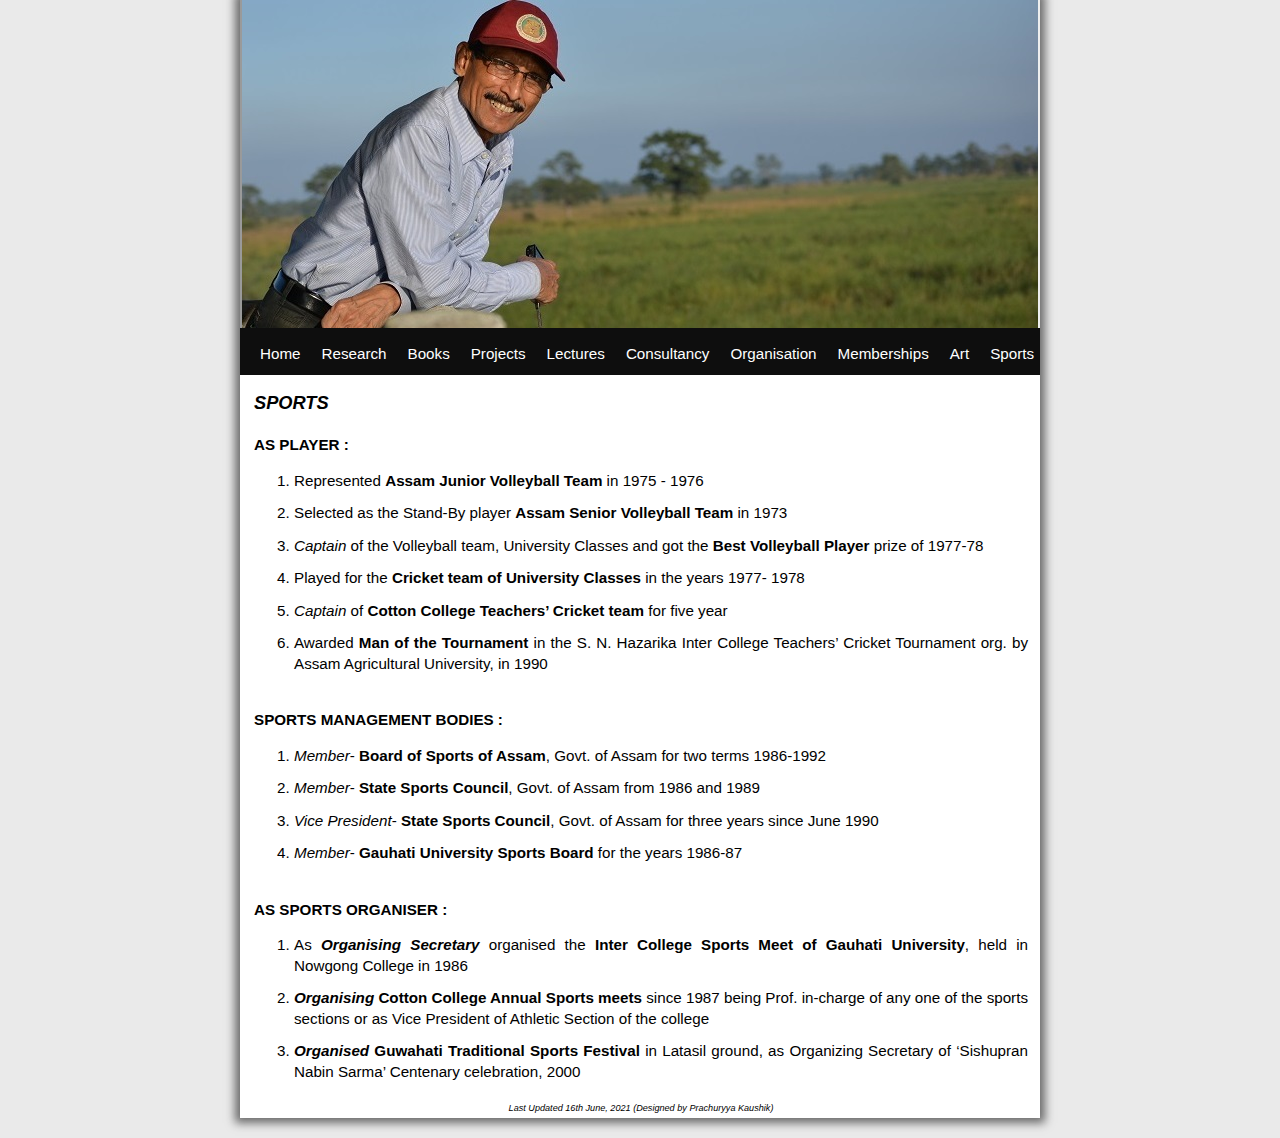
<file: sports.htm>
﻿<!DOCTYPE html>
<html>
<head>
<title>Sports : Dr. Pradip Sharma</title>
<meta charset="UTF-8">
<link rel="shortcut icon" href="favicon.ico" />
<meta name="robots" content="all" />
<meta name="robots" content="index, follow" />
<meta name="keywords" content="Wetland, Cotton College, Gauhati University, Assam Administrative Staff College,  Assam Science Technology & Environment Council, ASTEC, Clarion, Journal, International Geographical Union, IGU, Hostel, Warden, Superintendent, Hungarian Geographical Bulletin, Journal of Environment Science and Engineering A, Current Trends of Research in Science and Technology, The Rhino, Landscape, BRAHMATWINN, INNO ASIA 2, Forest Management as Regional Governance, FMaRG, Geomorphology, Disaster Management, All India Radio, AIR, Pollution Control Board, Assam, Directorate of Tourism, Guwahati, National Children's Science Congress, Nabin Sharma Smritichora, Soceity for Research Development & Communication, SRDC, North Eastern Regional Institute of  Management, NERIM" />
<meta name="description" content="Dr. Pradip Sharma is associate professor in Geography department, Cotton College, popular as a consultant, research guide, organiser, environmentalist, sportsman and artist" />
<meta name="author" content="Prachuryya Kaushik" />
<style type="text/css">
body { background-color:rgb(234,234,234); }

a.pk:link { text-decoration:none; color:#000000; }
a.pk:visited { text-decoration:none; color:#000000; }
a.pk:hover { text-decoration:none; color:#000000; }
a.pk:active { text-decoration:none; color:#000000; }

div.all {
position:relative; 
margin:auto;margin-top:-10px; margin-bottom:20px;
background-color:#ffffff; box-shadow:0px 0px 9px 5px #696969;
width:800px; 
height:1120px;}

div.slides {
position:absolute; margin-top:0px; margin-left:0px;
width:100%; height:330px; background-color:#ffffff; }

iframe.slides {position:absolute; margin-left:-5px; margin-top:-5px; border:0px; overflow:hidden; }

div.nav {
position:absolute;margin-top:330px; width:100%; cursor:pointer;
height:30px; padding-top:17px; background-color:rgb(14,14,14); }

a.nav1 { text-decoration:none; color:#ffffff; padding-left:20px; margin-top:0px; font-family: Arial; font-size:95%; }
a.nav1:hover { text-shadow:0px 1px 5px rgb(212,212,212); }
a.nav { text-decoration:none; color:#ffffff; padding-left:17px; margin-top:0px; font-family: Arial; font-size:95%; }
a.nav:hover { text-shadow:0px 1px 5px rgb(212,212,212); }

div.write { 
position:absolute; margin-top:377px; background-color:#ffffff;
width:774px; padding-left:14px; padding-right:12px; padding-top:18px; 
font-family: Arial; text-align:justify; font-size:95%; line-height:135%;
height:725px;  }

strong.head { padding-top:20px; font-size:120%; font-style:italic; }

li.sports
{
margin-top:12px;
}

div.lastupdate
{
position:relative;
margin:auto;
text-align:center;
width:100%;
font-size:60%;
}
</style>
</head>
<body>
<div class="all">
<div class="slides">
<iframe src="topfade.htm" height=340 width=796 seamless></iframe>
</div>
<div class="nav">
<a class="nav1" href="index.htm">Home</a> 
<a class="nav" href="research.htm">Research</a>
<a class="nav" href="books.htm">Books</a>
<a class="nav" href="projects.htm">Projects</a>
<a class="nav" href="lectures.htm">Lectures</a>
<a class="nav" href="consultancy.htm">Consultancy</a>
<a class="nav" href="organisation.htm">Organisation</a>
<a class="nav" href="memberships.htm">Memberships</a>
<a class="nav" href="art.htm">Art</a>
<a class="nav" href="sports.htm">Sports</a>
</div>
<div class="write">
<strong class="head">SPORTS</strong><br><br>
<strong>AS PLAYER :</strong><ol>
<li class="sports">Represented <strong>Assam Junior Volleyball Team</strong> in 1975 - 1976</li>
<li class="sports">Selected as the Stand-By player <strong>Assam Senior Volleyball Team</strong> in 1973</li>
<li class="sports"><em>Captain</em> of the Volleyball team, University Classes and got the <strong>Best Volleyball Player</strong> prize of 1977-78</li>
<li class="sports">Played for the <strong>Cricket team of University Classes</strong> in the years 1977- 1978</li>
<li class="sports"><em>Captain</em> of <strong>Cotton College Teachers’ Cricket team</strong> for  five year</li>
<li class="sports">Awarded <strong>Man of the Tournament</strong> in the S. N. Hazarika Inter College Teachers’ Cricket Tournament org. by Assam Agricultural University, in 1990</li>
</ol>
<br>
<strong>SPORTS MANAGEMENT BODIES :</strong><ol>
<li class="sports"><em>Member</em>- <strong>Board of Sports of Assam</strong>, Govt. of Assam for two terms 1986-1992</li>
<li class="sports"><em>Member</em>- <strong>State Sports Council</strong>, Govt. of Assam from 1986 and 1989</li>
<li class="sports"><em>Vice President</em>- <strong>State Sports Council</strong>, Govt. of Assam for three years since June 1990</li>
<li class="sports"><em>Member</em>- <strong>Gauhati University Sports Board</strong> for the years 1986-87</li>
</ol>
<br>
<strong>AS SPORTS ORGANISER :</strong><ol>
<li class="sports">As <strong><em>Organising Secretary</em></strong> organised the <strong>Inter College Sports Meet of Gauhati University</strong>, held in Nowgong College in 1986</li>
<li class="sports"><strong><em>Organising</em> Cotton College Annual Sports meets</strong> since 1987 being Prof. in-charge of any one of the sports sections or as Vice President of Athletic Section of the college</li>
<li class="sports"><strong><em>Organised</em> Guwahati Traditional Sports Festival</strong> in Latasil ground, as Organizing Secretary of ‘Sishupran Nabin Sarma’ Centenary celebration, 2000</li>
</ol>
<div class="lastupdate"><em>Last Updated 16th June, 2021 (Designed by <a class="pk" target="_blank" href="https://www.linkedin.com/in/PrachuryyaKaushik/">Prachuryya Kaushik)</a></em></div>
</div>
</div>
</body>
</html>
</file>
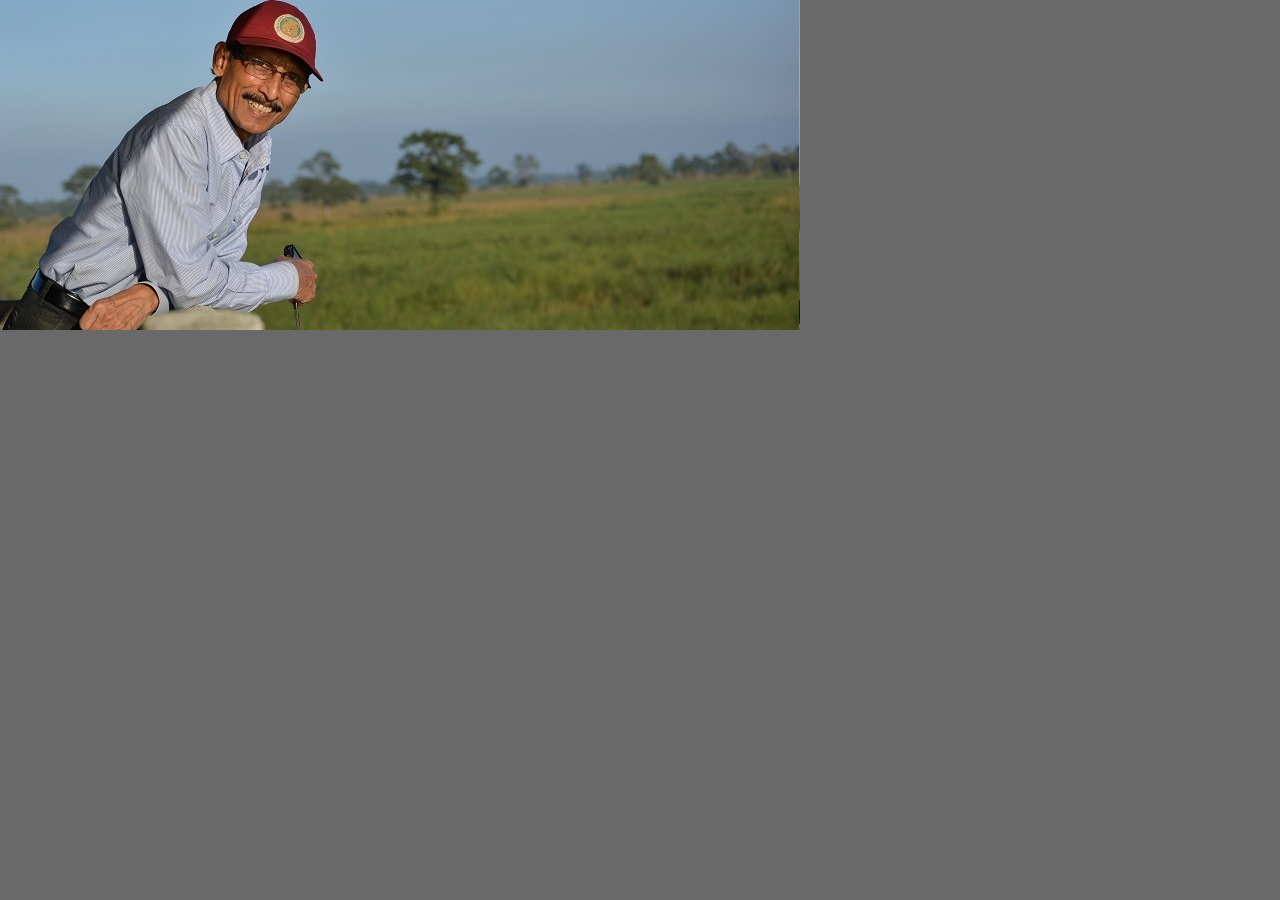
<file: topfade.htm>
<!DOCTYPE html>
<html>
<head>
<title>Dr. Pradip Sharma</title>
<meta charset="UTF-8">
<script src="jquery.js"></script>
<script>
function hide100(x){
$(document).ready(function(){
$("#100").delay(3000).fadeTo(3000,0);
  });
setTimeout("hide99(99)",8000);
}

function hide99(x){
$(document).ready(function(){
$("#99").fadeTo(3000,0);
  });
setTimeout("hide98(98)",5000);
}

function hide98(x){
$(document).ready(function(){
$("#98").fadeTo(3000,0);
  });
setTimeout("hide97(97)",5000);
}

function hide97(x){
$(document).ready(function(){
$("#97").fadeTo(3000,0);
  });
setTimeout("hide96(96)",5000);
}

function hide96(x){
$(document).ready(function(){
$("#96").fadeTo(3000,0);
  });
setTimeout("hide95(95)",5000);
}

function hide95(x){
$(document).ready(function(){
$("#95").fadeTo(3000,0);
  });
setTimeout("hide94(94)",5000);
}

function hide94(x){
$(document).ready(function(){
$("#94").fadeTo(3000,0);
  });
setTimeout("hide93(93)",5000);
}

function hide93(x){
$(document).ready(function(){
$("#93").fadeTo(3000,0);
  });
setTimeout("hide92(92)",5000);
}

function hide92(x){
$(document).ready(function(){
$("#92").fadeTo(3000,0);
  });
setTimeout("hide91(91)",5000);
}

function hide91(x){
$(document).ready(function(){
$("#91").fadeTo(3000,0);
  });
setTimeout("hide90(90)",5000);
}

function hide90(x){
$(document).ready(function(){
$("#90").fadeTo(3000,0);
  });
setTimeout("hide89(89)",5000);
}

function hide89(x){
$(document).ready(function(){
$("#89").fadeTo(3000,0);
  });
setTimeout("hide88(88)",5000);
}

function hide88(x){
$(document).ready(function(){
$("#88").fadeTo(3000,0);
  });
setTimeout("hide87(87)",5000);
}

function hide87(x){
$(document).ready(function(){
$("#87").fadeTo(3000,0);
  });
setTimeout("hide86(86)",5000);
}

function hide86(x){
$(document).ready(function(){
$("#86").fadeTo(3000,0);
  });
setTimeout("hide85(85)",5000);
}

function hide85(x){
$(document).ready(function(){
$("#85").fadeTo(3000,0);
  });
setTimeout("hide84(84)",5000);
}

function hide84(x){
$(document).ready(function(){
$("#84").fadeTo(3000,0);
  });
setTimeout("hide83(83)",5000);
}

function hide83(x){
$(document).ready(function(){
$("#83").fadeTo(3000,0);
  });
setTimeout("hide82(82)",5000);
}

function hide82(x){
$(document).ready(function(){
$("#82").fadeTo(3000,0);
  });
setTimeout("hide81(81)",5000);
}

function hide81(x){
$(document).ready(function(){
$("#81").fadeTo(3000,0);
  });
setTimeout("hide80(80)",5000);
}

function hide80(x){
$(document).ready(function(){
$("#80").fadeTo(3000,0);
  });
setTimeout("hide79(79)",5000);
}

function hide79(x){
$(document).ready(function(){
$("#79").fadeTo(3000,0);
  });
setTimeout("hide78(78)",5000);
}

function hide78(x){
$(document).ready(function(){
$("#78").fadeTo(3000,0);
  });
setTimeout("hide77(77)",5000);
}

function hide77(x){
$(document).ready(function(){
$("#77").fadeTo(3000,0);
  });
setTimeout("hide76(76)",5000);
}

function hide76(x){
$(document).ready(function(){
$("#76").fadeTo(3000,0);
  });
setTimeout("hide75(75)",5000);
}

function hide75(x){
$(document).ready(function(){
$("#75").fadeTo(3000,0);
  });
setTimeout("hide74(74)",5000);
}

function hide74(x){
$(document).ready(function(){
$("#74").fadeTo(3000,0);
  });
setTimeout("hide73(73)",5000);
}

function hide73(x){
$(document).ready(function(){
$("#73").fadeTo(3000,0);
  });
setTimeout("hide72(72)",5000);
}

function hide72(x){
$(document).ready(function(){
$("#72").fadeTo(3000,0);
  });
setTimeout("hide71(71)",5000);
}

function hide71(x){
$(document).ready(function(){
$("#71").fadeTo(3000,0);
  });
setTimeout("hide70(70)",5000);
}

function hide70(x){
$(document).ready(function(){
$("#70").fadeTo(3000,0);
  });
setTimeout("hide69(69)",5000);
}

function hide69(x){
$(document).ready(function(){
$("#69").fadeTo(3000,0);
  });
setTimeout("hide68(68)",5000);
}

function hide68(x){
$(document).ready(function(){
$("#68").fadeTo(3000,0);
  });
setTimeout("hide67(67)",5000);
}

function hide67(x){
$(document).ready(function(){
$("#67").fadeTo(3000,0);
  });
setTimeout("hide66(66)",5000);
}

function hide66(x){
$(document).ready(function(){
$("#66").fadeTo(3000,0);
  });
setTimeout("hide65(65)",5000);
}

function hide65(x){
$(document).ready(function(){
$("#65").fadeTo(3000,0);
  });
setTimeout("hide64(64)",5000);
}

function hide64(x){
$(document).ready(function(){
$("#64").fadeTo(3000,0);
  });
setTimeout("hide63(63)",5000);
}

function hide63(x){
$(document).ready(function(){
$("#63").fadeTo(3000,0);
  });
setTimeout("hide62(62)",5000);
}

function hide62(x){
$(document).ready(function(){
$("#62").fadeTo(3000,0);
  });
setTimeout("hide61(61)",5000);
}

function hide61(x){
$(document).ready(function(){
$("#61").fadeTo(3000,0);
  });
setTimeout("hide60(60)",5000);
}

function hide60(x){
$(document).ready(function(){
$("#60").fadeTo(3000,0);
  });
setTimeout("hide59(59)",5000);
}

function hide59(x){
$(document).ready(function(){
$("#59").fadeTo(3000,0);
  });
setTimeout("hide58(58)",5000);
}

function hide58(x){
$(document).ready(function(){
$("#58").fadeTo(3000,0);
  });
setTimeout("hide57(57)",5000);
}

function hide57(x){
$(document).ready(function(){
$("#57").fadeTo(3000,0);
  });
setTimeout("hide56(56)",5000);
}

function hide56(x){
$(document).ready(function(){
$("#56").fadeTo(3000,0);
  });
setTimeout("hide55(55)",5000);
}

function hide55(x){
$(document).ready(function(){
$("#55").fadeTo(3000,0);
  });
setTimeout("hide54(54)",5000);
}

function hide54(x){
$(document).ready(function(){
$("#54").fadeTo(3000,0);
  });
setTimeout("hide53(53)",5000);
}

function hide53(x){
$(document).ready(function(){
$("#53").fadeTo(3000,0);
  });
setTimeout("hide52(52)",5000);
}

function hide52(x){
$(document).ready(function(){
$("#52").fadeTo(3000,0);
  });
setTimeout("hide51(51)",5000);
}

function hide51(x){
$(document).ready(function(){
$("#51").fadeTo(3000,0);
  });
setTimeout("hide50(50)",5000);
}

function hide50(x){
$(document).ready(function(){
$("#50").fadeTo(3000,0);
  });
setTimeout("hide49(49)",5000);
}

function hide49(x){
$(document).ready(function(){
$("#49").fadeTo(3000,0);
  });
setTimeout("hide48(48)",5000);
}

function hide48(x){
$(document).ready(function(){
$("#48").fadeTo(3000,0);
  });
setTimeout("hide47(47)",5000);
}

function hide47(x){
$(document).ready(function(){
$("#47").fadeTo(3000,0);
  });
setTimeout("hide46(46)",5000);
}

function hide46(x){
$(document).ready(function(){
$("#46").fadeTo(3000,0);
  });
setTimeout("hide45(45)",5000);
}

function hide45(x){
$(document).ready(function(){
$("#45").fadeTo(3000,0);
  });
setTimeout("hide44(44)",5000);
}

function hide44(x){
$(document).ready(function(){
$("#44").fadeTo(3000,0);
  });
setTimeout("hide43(43)",5000);
}

function hide43(x){
$(document).ready(function(){
$("#43").fadeTo(3000,0);
  });
setTimeout("hide42(42)",5000);
}

function hide42(x){
$(document).ready(function(){
$("#42").fadeTo(3000,0);
  });
setTimeout("hide41(41)",5000);
}

function hide41(x){
$(document).ready(function(){
$("#41").fadeTo(3000,0);
  });
setTimeout("hide40(40)",5000);
}

function hide40(x){
$(document).ready(function(){
$("#40").fadeTo(3000,0);
  });
setTimeout("hide39(39)",5000);
}

function hide39(x){
$(document).ready(function(){
$("#39").fadeTo(3000,0);
  });
setTimeout("hide38(38)",5000);
}

function hide38(x){
$(document).ready(function(){
$("#38").fadeTo(3000,0);
  });
setTimeout("hide37(37)",5000);
}

function hide37(x){
$(document).ready(function(){
$("#37").fadeTo(3000,0);
  });
setTimeout("hide36(36)",5000);
}

function hide36(x){
$(document).ready(function(){
$("#36").fadeTo(3000,0);
  });
setTimeout("hide35(35)",5000);
}

function hide35(x){
$(document).ready(function(){
$("#35").fadeTo(3000,0);
  });
setTimeout("hide34(34)",5000);
}

function hide34(x){
$(document).ready(function(){
$("#34").fadeTo(3000,0);
  });
setTimeout("hide33(33)",5000);
}

function hide33(x){
$(document).ready(function(){
$("#33").fadeTo(3000,0);
  });
setTimeout("hide32(32)",5000);
}

function hide32(x){
$(document).ready(function(){
$("#32").fadeTo(3000,0);
  });
setTimeout("hide31(31)",5000);
}

function hide31(x){
$(document).ready(function(){
$("#31").fadeTo(3000,0);
  });
setTimeout("hide30(30)",5000);
}

function hide30(x){
$(document).ready(function(){
$("#30").fadeTo(3000,0);
  });
setTimeout("hide29(29)",5000);
}

function hide29(x){
$(document).ready(function(){
$("#29").fadeTo(3000,0);
  });
setTimeout("hide28(28)",5000);
}

function hide28(x){
$(document).ready(function(){
$("#28").fadeTo(3000,0);
  });
setTimeout("hide27(27)",5000);
}

function hide27(x){
$(document).ready(function(){
$("#27").fadeTo(3000,0);
  });
setTimeout("hide26(26)",5000);
}

function hide26(x){
$(document).ready(function(){
$("#26").fadeTo(3000,0);
  });
setTimeout("hide25(25)",5000);
}

function hide25(x){
$(document).ready(function(){
$("#25").fadeTo(3000,0);
  });
setTimeout("hide24(24)",5000);
}

function hide24(x){
$(document).ready(function(){
$("#24").fadeTo(3000,0);
  });
setTimeout("hide23(23)",5000);
}

function hide23(x){
$(document).ready(function(){
$("#23").fadeTo(3000,0);
  });
setTimeout("hide22(22)",5000);
}

function hide22(x){
$(document).ready(function(){
$("#22").fadeTo(3000,0);
  });
setTimeout("hide21(21)",5000);
}

function hide21(x){
$(document).ready(function(){
$("#21").fadeTo(3000,0);
  });
setTimeout("hide20(20)",5000);
}

function hide20(x){
$(document).ready(function(){
$("#20").fadeTo(3000,0);
  });
setTimeout("hide19(19)",5000);
}

function hide19(x){
$(document).ready(function(){
$("#19").fadeTo(3000,0);
  });
setTimeout("hide18(18)",5000);
}

function hide18(x){
$(document).ready(function(){
$("#18").fadeTo(3000,0);
  });
setTimeout("hide17(17)",5000);
}

function hide17(x){
$(document).ready(function(){
$("#17").fadeTo(3000,0);
  });
setTimeout("hide16(16)",5000);
}

function hide16(x){
$(document).ready(function(){
$("#16").fadeTo(3000,0);
  });
setTimeout("hide15(15)",5000);
}

function hide15(x){
$(document).ready(function(){
$("#15").fadeTo(3000,0);
  });
setTimeout("hide14(14)",5000);
}

function hide14(x){
$(document).ready(function(){
$("#14").fadeTo(3000,0);
  });
setTimeout("hide13(13)",5000);
}

function hide13(x){
$(document).ready(function(){
$("#13").fadeTo(3000,0);
  });
setTimeout("hide12(12)",5000);
}

function hide12(x){
$(document).ready(function(){
$("#12").fadeTo(3000,0);
  });
setTimeout("hide11(11)",5000);
}

function hide11(x){
$(document).ready(function(){
$("#11").fadeTo(3000,0);
  });
setTimeout("hide10(10)",5000);
}

function hide10(x){
$(document).ready(function(){
$("#10").fadeTo(3000,0);
  });
setTimeout("hide9(9)",5000);
}

function hide9(x){
$(document).ready(function(){
$("#9").fadeTo(3000,0);
  });
setTimeout("hide8(8)",5000);
}

function hide8(x){
$(document).ready(function(){
$("#8").fadeTo(3000,0);
  });
setTimeout("hide7(7)",5000);
}

function hide7(x){
$(document).ready(function(){
$("#7").fadeTo(3000,0);
  });
setTimeout("hide6(6)",5000);
}

function hide6(x){
$(document).ready(function(){
$("#6").fadeTo(3000,0);
  });
setTimeout("hide5(5)",5000);
}

function hide5(x){
$(document).ready(function(){
$("#5").fadeTo(3000,0);
  });
setTimeout("hide4(4)",5000);
}

function hide4(x){
$(document).ready(function(){
$("#4").fadeTo(3000,0);
  });
setTimeout("hide3(3)",5000);
}

function hide3(x){
$(document).ready(function(){
$("#3").fadeTo(3000,0);
  });
setTimeout("hide2(2)",5000);
}

function hide2(x){
$(document).ready(function(){
$("#2").fadeTo(3000,0);
  });
}
</script>
<style type="text/css">
div.layer1 { position:fixed; z-index:1;  top:0px; left:0px; width:800px; height:330px; background-image:url('8.JPG'); }
div.layer2 { position:fixed; z-index:2;  top:0px; left:0px; width:800px; height:330px; background-image:url('7.JPG'); }
div.layer3 { position:fixed; z-index:3;  top:0px; left:0px; width:800px; height:330px; background-image:url('6.jpg'); }
div.layer4 { position:fixed; z-index:4;  top:0px; left:0px; width:800px; height:330px; background-image:url('5.JPG'); }
div.layer5 { position:fixed; z-index:5;  top:0px; left:0px; width:800px; height:330px; background-image:url('1.jpg'); }
div.layer6 { position:fixed; z-index:6;  top:0px; left:0px; width:800px; height:330px; background-image:url('2.jpg'); }
div.layer7 { position:fixed; z-index:7;  top:0px; left:0px; width:800px; height:330px; background-image:url('3.jpg'); }
div.layer8 { position:fixed; z-index:8;  top:0px; left:0px; width:800px; height:330px; background-image:url('4.jpg'); }
div.layer9 { position:fixed; z-index:9;  top:0px; left:0px; width:800px; height:330px; background-image:url('5.JPG'); }
div.layer10 { position:fixed; z-index:10;  top:0px; left:0px; width:800px; height:330px; background-image:url('6.jpg'); }
div.layer11 { position:fixed; z-index:11;  top:0px; left:0px; width:800px; height:330px; background-image:url('7.JPG'); }
div.layer12 { position:fixed; z-index:12;  top:0px; left:0px; width:800px; height:330px; background-image:url('8.JPG'); }
div.layer13 { position:fixed; z-index:13;  top:0px; left:0px; width:800px; height:330px; background-image:url('1.jpg'); }
div.layer14 { position:fixed; z-index:14;  top:0px; left:0px; width:800px; height:330px; background-image:url('2.jpg'); }
div.layer15 { position:fixed; z-index:15;  top:0px; left:0px; width:800px; height:330px; background-image:url('3.jpg'); }
div.layer16 { position:fixed; z-index:16;  top:0px; left:0px; width:800px; height:330px; background-image:url('4.jpg'); }
div.layer17 { position:fixed; z-index:17;  top:0px; left:0px; width:800px; height:330px; background-image:url('5.JPG'); }
div.layer18 { position:fixed; z-index:18;  top:0px; left:0px; width:800px; height:330px; background-image:url('6.jpg'); }
div.layer19 { position:fixed; z-index:19;  top:0px; left:0px; width:800px; height:330px; background-image:url('7.JPG'); }
div.layer20 { position:fixed; z-index:20;  top:0px; left:0px; width:800px; height:330px; background-image:url('8.JPG'); }
div.layer21 { position:fixed; z-index:21;  top:0px; left:0px; width:800px; height:330px; background-image:url('1.jpg'); }
div.layer22 { position:fixed; z-index:22;  top:0px; left:0px; width:800px; height:330px; background-image:url('2.jpg'); }
div.layer23 { position:fixed; z-index:23;  top:0px; left:0px; width:800px; height:330px; background-image:url('3.jpg'); }
div.layer24 { position:fixed; z-index:24;  top:0px; left:0px; width:800px; height:330px; background-image:url('4.jpg'); }
div.layer25 { position:fixed; z-index:25;  top:0px; left:0px; width:800px; height:330px; background-image:url('5.JPG'); }
div.layer26 { position:fixed; z-index:26;  top:0px; left:0px; width:800px; height:330px; background-image:url('6.jpg'); }
div.layer27 { position:fixed; z-index:27;  top:0px; left:0px; width:800px; height:330px; background-image:url('7.JPG'); }
div.layer28 { position:fixed; z-index:28;  top:0px; left:0px; width:800px; height:330px; background-image:url('8.JPG'); }
div.layer29 { position:fixed; z-index:29;  top:0px; left:0px; width:800px; height:330px; background-image:url('1.jpg'); }
div.layer30 { position:fixed; z-index:30;  top:0px; left:0px; width:800px; height:330px; background-image:url('2.jpg'); }
div.layer31 { position:fixed; z-index:31;  top:0px; left:0px; width:800px; height:330px; background-image:url('3.jpg'); }
div.layer32 { position:fixed; z-index:32;  top:0px; left:0px; width:800px; height:330px; background-image:url('4.jpg'); }
div.layer33 { position:fixed; z-index:33;  top:0px; left:0px; width:800px; height:330px; background-image:url('5.JPG'); }
div.layer34 { position:fixed; z-index:34;  top:0px; left:0px; width:800px; height:330px; background-image:url('6.jpg'); }
div.layer35 { position:fixed; z-index:35;  top:0px; left:0px; width:800px; height:330px; background-image:url('7.JPG'); }
div.layer36 { position:fixed; z-index:36;  top:0px; left:0px; width:800px; height:330px; background-image:url('8.JPG'); }
div.layer37 { position:fixed; z-index:37;  top:0px; left:0px; width:800px; height:330px; background-image:url('1.jpg'); }
div.layer38 { position:fixed; z-index:38;  top:0px; left:0px; width:800px; height:330px; background-image:url('2.jpg'); }
div.layer39 { position:fixed; z-index:39;  top:0px; left:0px; width:800px; height:330px; background-image:url('3.jpg'); }
div.layer40 { position:fixed; z-index:40;  top:0px; left:0px; width:800px; height:330px; background-image:url('4.jpg'); }
div.layer41 { position:fixed; z-index:41;  top:0px; left:0px; width:800px; height:330px; background-image:url('5.JPG'); }
div.layer42 { position:fixed; z-index:42;  top:0px; left:0px; width:800px; height:330px; background-image:url('6.jpg'); }
div.layer43 { position:fixed; z-index:43;  top:0px; left:0px; width:800px; height:330px; background-image:url('7.JPG'); }
div.layer44 { position:fixed; z-index:44;  top:0px; left:0px; width:800px; height:330px; background-image:url('8.JPG'); }
div.layer45 { position:fixed; z-index:45;  top:0px; left:0px; width:800px; height:330px; background-image:url('1.jpg'); }
div.layer46 { position:fixed; z-index:46;  top:0px; left:0px; width:800px; height:330px; background-image:url('2.jpg'); }
div.layer47 { position:fixed; z-index:47;  top:0px; left:0px; width:800px; height:330px; background-image:url('3.jpg'); }
div.layer48 { position:fixed; z-index:48;  top:0px; left:0px; width:800px; height:330px; background-image:url('4.jpg'); }
div.layer49 { position:fixed; z-index:49;  top:0px; left:0px; width:800px; height:330px; background-image:url('5.JPG'); }
div.layer50 { position:fixed; z-index:50;  top:0px; left:0px; width:800px; height:330px; background-image:url('6.jpg'); }
div.layer51 { position:fixed; z-index:51;  top:0px; left:0px; width:800px; height:330px; background-image:url('7.JPG'); }
div.layer52 { position:fixed; z-index:52;  top:0px; left:0px; width:800px; height:330px; background-image:url('8.JPG'); }
div.layer53 { position:fixed; z-index:53;  top:0px; left:0px; width:800px; height:330px; background-image:url('1.jpg'); }
div.layer54 { position:fixed; z-index:54;  top:0px; left:0px; width:800px; height:330px; background-image:url('2.jpg'); }
div.layer55 { position:fixed; z-index:55;  top:0px; left:0px; width:800px; height:330px; background-image:url('3.jpg'); }
div.layer56 { position:fixed; z-index:56;  top:0px; left:0px; width:800px; height:330px; background-image:url('4.jpg'); }
div.layer57 { position:fixed; z-index:57;  top:0px; left:0px; width:800px; height:330px; background-image:url('5.JPG'); }
div.layer58 { position:fixed; z-index:58;  top:0px; left:0px; width:800px; height:330px; background-image:url('6.jpg'); }
div.layer59 { position:fixed; z-index:59;  top:0px; left:0px; width:800px; height:330px; background-image:url('7.JPG'); }
div.layer60 { position:fixed; z-index:60;  top:0px; left:0px; width:800px; height:330px; background-image:url('8.JPG'); }
div.layer61 { position:fixed; z-index:61;  top:0px; left:0px; width:800px; height:330px; background-image:url('1.jpg'); }
div.layer62 { position:fixed; z-index:62;  top:0px; left:0px; width:800px; height:330px; background-image:url('2.jpg'); }
div.layer63 { position:fixed; z-index:63;  top:0px; left:0px; width:800px; height:330px; background-image:url('3.jpg'); }
div.layer64 { position:fixed; z-index:64;  top:0px; left:0px; width:800px; height:330px; background-image:url('4.jpg'); }
div.layer65 { position:fixed; z-index:65;  top:0px; left:0px; width:800px; height:330px; background-image:url('5.JPG'); }
div.layer66 { position:fixed; z-index:66;  top:0px; left:0px; width:800px; height:330px; background-image:url('6.jpg'); }
div.layer67 { position:fixed; z-index:67;  top:0px; left:0px; width:800px; height:330px; background-image:url('7.JPG'); }
div.layer68 { position:fixed; z-index:68;  top:0px; left:0px; width:800px; height:330px; background-image:url('8.JPG'); }
div.layer69 { position:fixed; z-index:69;  top:0px; left:0px; width:800px; height:330px; background-image:url('1.jpg'); }
div.layer70 { position:fixed; z-index:70;  top:0px; left:0px; width:800px; height:330px; background-image:url('2.jpg'); }
div.layer71 { position:fixed; z-index:71;  top:0px; left:0px; width:800px; height:330px; background-image:url('3.jpg'); }
div.layer72 { position:fixed; z-index:72;  top:0px; left:0px; width:800px; height:330px; background-image:url('4.jpg'); }
div.layer73 { position:fixed; z-index:73;  top:0px; left:0px; width:800px; height:330px; background-image:url('5.JPG'); }
div.layer74 { position:fixed; z-index:74;  top:0px; left:0px; width:800px; height:330px; background-image:url('6.jpg'); }
div.layer75 { position:fixed; z-index:75;  top:0px; left:0px; width:800px; height:330px; background-image:url('7.JPG'); }
div.layer76 { position:fixed; z-index:76;  top:0px; left:0px; width:800px; height:330px; background-image:url('8.JPG'); }
div.layer77 { position:fixed; z-index:77;  top:0px; left:0px; width:800px; height:330px; background-image:url('1.jpg'); }
div.layer78 { position:fixed; z-index:78;  top:0px; left:0px; width:800px; height:330px; background-image:url('2.jpg'); }
div.layer79 { position:fixed; z-index:79;  top:0px; left:0px; width:800px; height:330px; background-image:url('3.jpg'); }
div.layer80 { position:fixed; z-index:80;  top:0px; left:0px; width:800px; height:330px; background-image:url('4.jpg'); } 
div.layer81 { position:fixed; z-index:81;  top:0px; left:0px; width:800px; height:330px; background-image:url('5.JPG'); }
div.layer82 { position:fixed; z-index:82;  top:0px; left:0px; width:800px; height:330px; background-image:url('6.jpg'); }
div.layer83 { position:fixed; z-index:83;  top:0px; left:0px; width:800px; height:330px; background-image:url('7.JPG'); }
div.layer84 { position:fixed; z-index:84;  top:0px; left:0px; width:800px; height:330px; background-image:url('8.JPG'); }
div.layer85 { position:fixed; z-index:85;  top:0px; left:0px; width:800px; height:330px; background-image:url('1.jpg'); }
div.layer86 { position:fixed; z-index:86;  top:0px; left:0px; width:800px; height:330px; background-image:url('2.jpg'); }
div.layer87 { position:fixed; z-index:87;  top:0px; left:0px; width:800px; height:330px; background-image:url('3.jpg'); }
div.layer88 { position:fixed; z-index:88;  top:0px; left:0px; width:800px; height:330px; background-image:url('4.jpg'); }
div.layer89 { position:fixed; z-index:89;  top:0px; left:0px; width:800px; height:330px; background-image:url('5.JPG'); }
div.layer90 { position:fixed; z-index:90;  top:0px; left:0px; width:800px; height:330px; background-image:url('6.jpg'); }
div.layer91 { position:fixed; z-index:91;  top:0px; left:0px; width:800px; height:330px; background-image:url('7.JPG'); }
div.layer92 { position:fixed; z-index:92;  top:0px; left:0px; width:800px; height:330px; background-image:url('8.JPG'); }
div.layer93 { position:fixed; z-index:93;  top:0px; left:0px; width:800px; height:330px; background-image:url('1.jpg'); }
div.layer94 { position:fixed; z-index:94;  top:0px; left:0px; width:800px; height:330px; background-image:url('2.jpg'); }
div.layer95 { position:fixed; z-index:95;  top:0px; left:0px; width:800px; height:330px; background-image:url('3.jpg'); }
div.layer96 { position:fixed; z-index:96;  top:0px; left:0px; width:800px; height:330px; background-image:url('4.jpg'); }
div.layer97 { position:fixed; z-index:97;  top:0px; left:0px; width:800px; height:330px; background-image:url('5.JPG'); }
div.layer98 { position:fixed; z-index:98;  top:0px; left:0px; width:800px; height:330px; background-image:url('6.jpg'); }
div.layer99 { position:fixed; z-index:99;  top:0px; left:0px; width:800px; height:330px; background-image:url('7.JPG'); }
div.layer100 { position:fixed; z-index:100; top:0px; left:0px; width:800px; height:330px; background-image:url('8.JPG'); }
body{background-color:#696969; }
</style>
</head>

<body onload="hide100(100)">
<div class="layer1" id="1"></div>
<div class="layer2" id="2"></div>
<div class="layer3" id="3"></div>
<div class="layer4" id="4"></div>
<div class="layer5" id="5"></div>
<div class="layer6" id="6"></div>
<div class="layer7" id="7"></div>
<div class="layer8" id="8"></div>
<div class="layer9" id="9"></div>
<div class="layer10" id="10"></div>
<div class="layer11" id="11"></div>
<div class="layer12" id="12"></div>
<div class="layer13" id="13"></div>
<div class="layer14" id="14"></div>
<div class="layer15" id="15"></div>
<div class="layer16" id="16"></div>
<div class="layer17" id="17"></div>
<div class="layer18" id="18"></div>
<div class="layer19" id="19"></div>
<div class="layer20" id="20"></div>
<div class="layer21" id="21"></div>
<div class="layer22" id="22"></div>
<div class="layer23" id="23"></div>
<div class="layer24" id="24"></div>
<div class="layer25" id="25"></div>
<div class="layer26" id="26"></div>
<div class="layer27" id="27"></div>
<div class="layer28" id="28"></div>
<div class="layer29" id="29"></div>
<div class="layer30" id="30"></div>
<div class="layer31" id="31"></div>
<div class="layer32" id="32"></div>
<div class="layer33" id="33"></div>
<div class="layer34" id="34"></div>
<div class="layer35" id="35"></div>
<div class="layer36" id="36"></div>
<div class="layer37" id="37"></div>
<div class="layer38" id="38"></div>
<div class="layer39" id="39"></div>
<div class="layer40" id="40"></div>
<div class="layer41" id="41"></div>
<div class="layer42" id="42"></div>
<div class="layer43" id="43"></div>
<div class="layer44" id="44"></div>
<div class="layer45" id="45"></div>
<div class="layer46" id="46"></div>
<div class="layer47" id="47"></div>
<div class="layer48" id="48"></div>
<div class="layer59" id="49"></div>
<div class="layer50" id="50"></div> 
<div class="layer51" id="51"></div>
<div class="layer52" id="52"></div>
<div class="layer53" id="53"></div>
<div class="layer54" id="54"></div>
<div class="layer55" id="55"></div>
<div class="layer56" id="56"></div>
<div class="layer57" id="57"></div>
<div class="layer58" id="58"></div>
<div class="layer59" id="59"></div>
<div class="layer60" id="60"></div> 
<div class="layer61" id="61"></div>
<div class="layer62" id="62"></div>
<div class="layer63" id="63"></div>
<div class="layer64" id="64"></div>
<div class="layer65" id="65"></div>
<div class="layer66" id="66"></div>
<div class="layer67" id="67"></div>
<div class="layer68" id="68"></div>
<div class="layer69" id="69"></div>
<div class="layer70" id="70"></div>
<div class="layer71" id="71"></div>
<div class="layer72" id="72"></div>
<div class="layer73" id="73"></div>
<div class="layer74" id="74"></div>
<div class="layer75" id="75"></div>
<div class="layer76" id="76"></div>
<div class="layer77" id="77"></div>
<div class="layer78" id="78"></div>
<div class="layer79" id="79"></div>
<div class="layer80" id="80"></div>
<div class="layer81" id="81"></div>
<div class="layer82" id="82"></div>
<div class="layer83" id="83"></div>
<div class="layer84" id="84"></div>
<div class="layer85" id="85"></div>
<div class="layer86" id="86"></div>
<div class="layer87" id="87"></div>
<div class="layer88" id="88"></div>
<div class="layer89" id="89"></div>
<div class="layer90" id="90"></div>
<div class="layer91" id="91"></div>
<div class="layer92" id="92"></div>
<div class="layer93" id="93"></div>
<div class="layer94" id="94"></div>
<div class="layer95" id="95"></div>
<div class="layer96" id="96"></div>
<div class="layer97" id="97"></div>
<div class="layer98" id="98"></div>
<div class="layer99" id="99"></div>
<div class="layer100" id="100"></div>
</body>
</html>
</file>
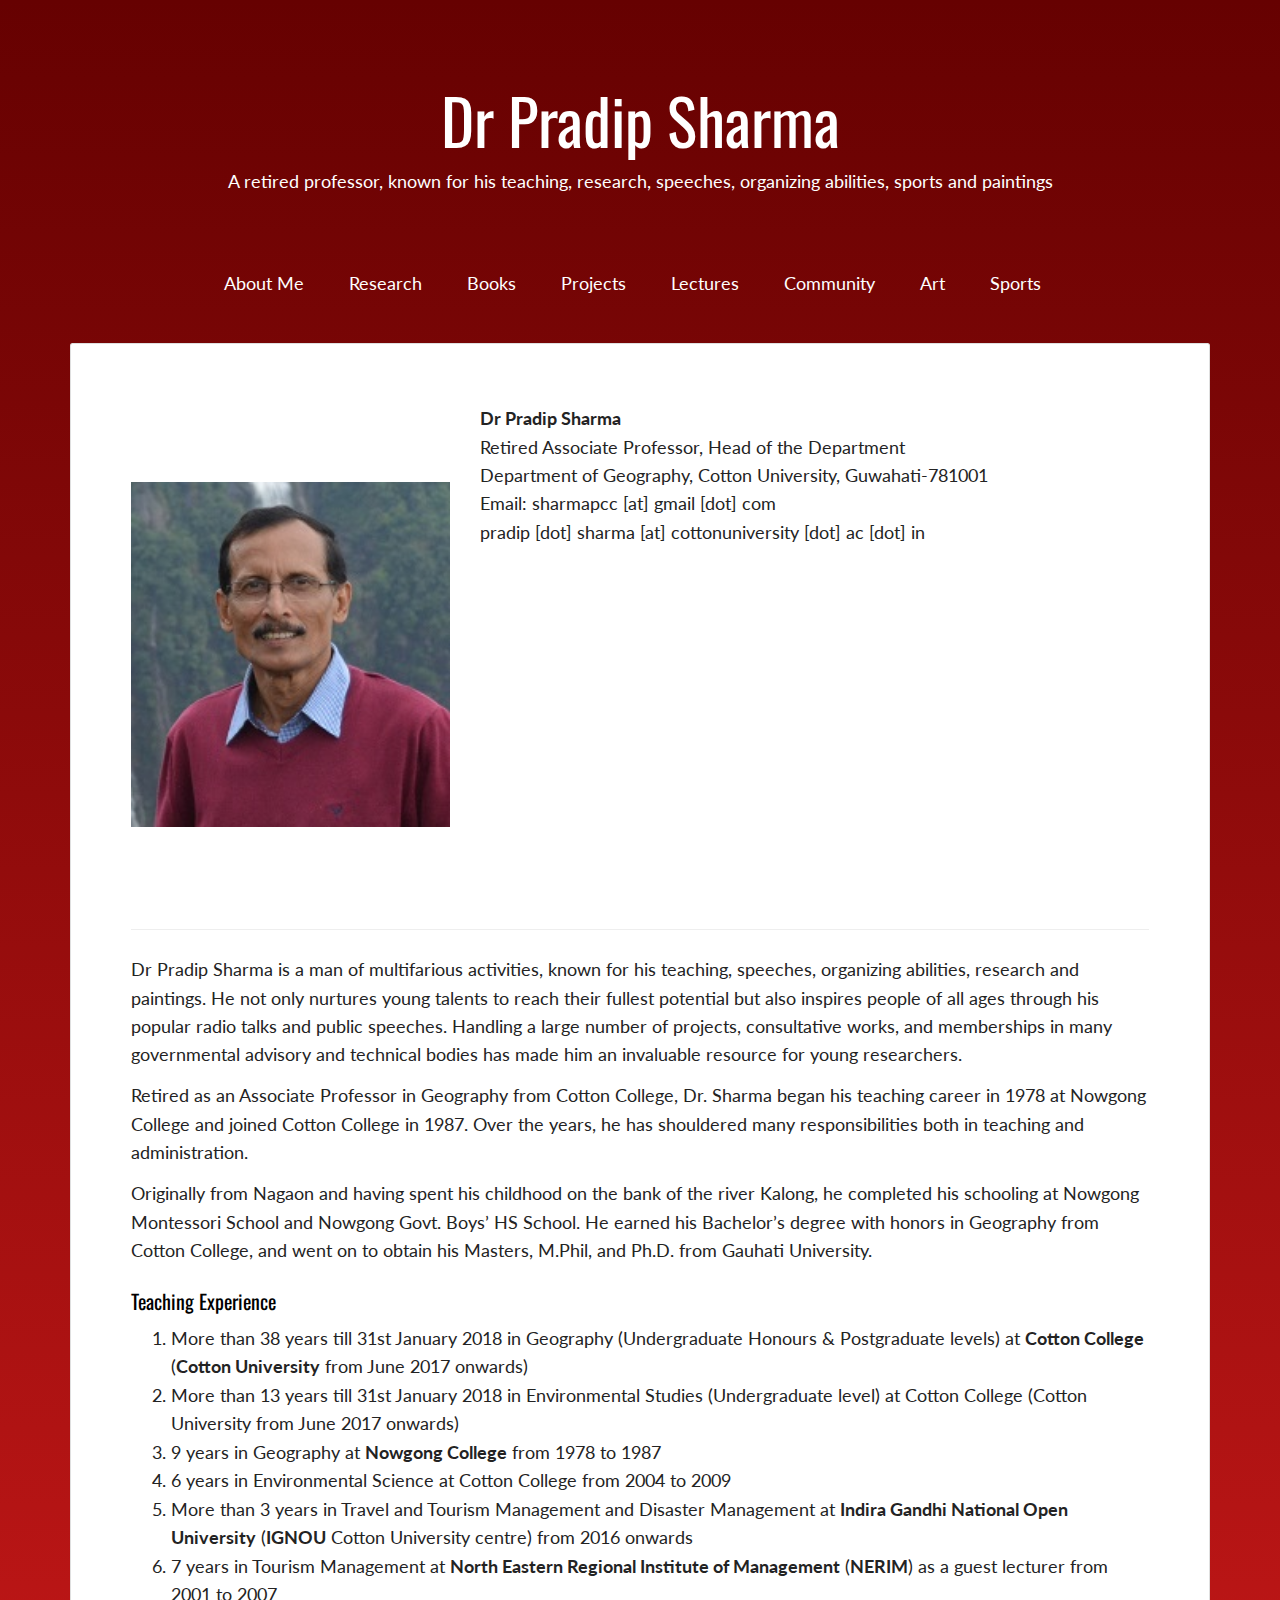
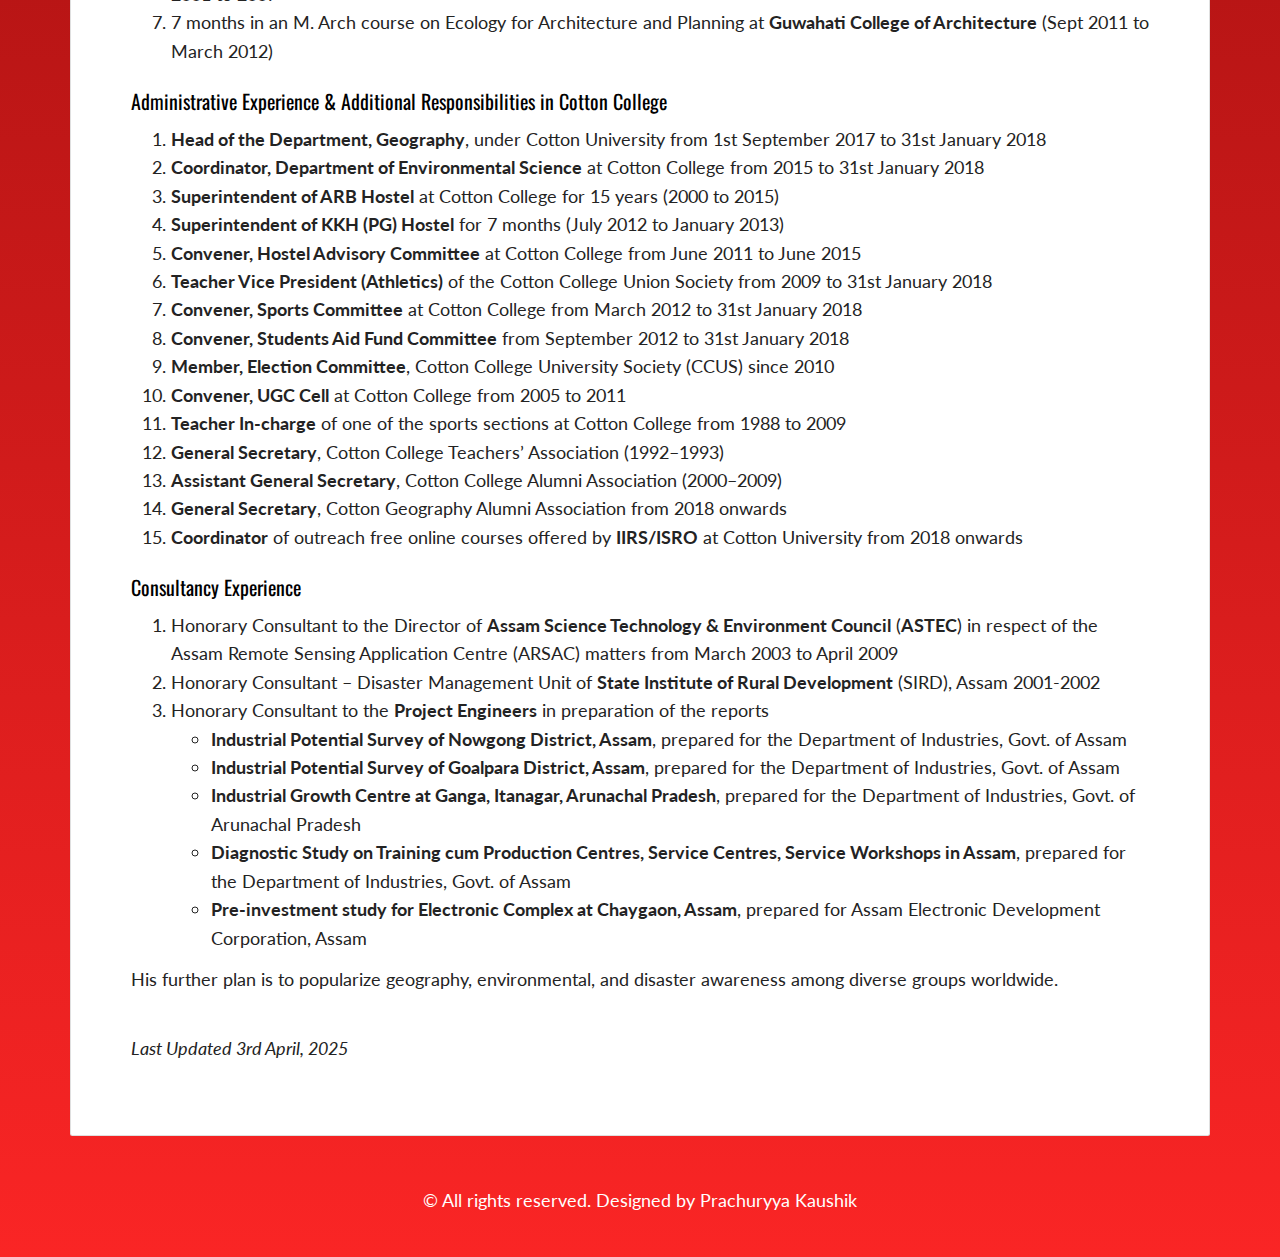
<file: try.htm>
<!DOCTYPE html>
<html lang="en">
  <head>
    <meta charset="UTF-8">
    <meta content="IE=edge" http-equiv="X-UA-Compatible">
    <meta content="width=device-width,initial-scale=1" name="viewport">
    <meta name="description" content="Dr. Pradip Sharma is associate professor in Geography, Cotton College; a consultant, research guide, organiser, environmentalist, sportsman and artist.">
    <meta name="author" content="Prachuryya Kaushik">
    <link href="./favicon.ico" rel="icon">
    <title>Dr. Pradip Sharma</title>
    <link href="./main.d8e0d294.css" rel="stylesheet">
  </head>
  <body>
    <!-- Header from the template -->
    <header class="white-text-container section-container">
      <div class="text-center">
        <h1>Dr Pradip Sharma</h1>
        <p>A retired professor, known for his teaching, research, speeches, organizing abilities, sports and paintings</p>
        <p>
          <!-- (Optional social icons) -->
        </p>
      </div>
    </header>

    <nav class="navbar">
        <button class="menu-btn" id="menuToggle">&#9776;</button>
        <ul class="nav-links" id="navLinks">
            <li><a href="index.htm">About Me</a></li>
            <li><a href="research.htm">Research</a></li>
            <li><a href="books.htm">Books</a></li>
            <li><a href="projects.htm">Projects</a></li>
            <li><a href="lectures.htm">Lectures</a></li>
            <li><a href="community.htm">Community</a></li>
            <li><a href="art.htm">Art</a></li>
            <li><a href="sports.htm">Sports</a></li>
        </ul>
    </nav>


    <main class="content-wrapper">
      <div class="container">
        <!-- Begin Card with Dr. Pradip Sharma's Content -->
        <div class="card">
          <div class="card-block">
            <div class="row">
              <!-- Left Column: Photo -->
              <div class="col-md-4">
                <img src="face.JPG" class="img-responsive" alt="Dr. Pradip Sharma">
              </div>
              <!-- Right Column: Contact Info -->
              <div class="col-md-8">
                <p>
                  <strong>Dr Pradip Sharma</strong><br>
                  Retired Associate Professor, Head of the Department<br>
                  Department of Geography, Cotton University, Guwahati-781001<br>
                  Email: sharmapcc [at] gmail [dot] com<br>
                  pradip [dot] sharma [at] cottonuniversity [dot] ac [dot] in<br>
                </p>
              </div>
            </div>
            <hr>
            <!-- Biography and Introduction -->
            <p>
              Dr Pradip Sharma is a man of multifarious activities, known for his teaching, speeches, organizing abilities, research and paintings. He not only nurtures young talents to reach their fullest potential but also inspires people of all ages through his popular radio talks and public speeches. Handling a large number of projects, consultative works, and memberships in many governmental advisory and technical bodies has made him an invaluable resource for young researchers.
            </p>
            <p>
              Retired as an Associate Professor in Geography from Cotton College, Dr. Sharma began his teaching career in 1978 at Nowgong College and joined Cotton College in 1987. Over the years, he has shouldered many responsibilities both in teaching and administration.
            </p>
            <p>
              Originally from Nagaon and having spent his childhood on the bank of the river Kalong, he completed his schooling at Nowgong Montessori School and Nowgong Govt. Boys’ HS School. He earned his Bachelor’s degree with honors in Geography from Cotton College, and went on to obtain his Masters, M.Phil, and Ph.D. from Gauhati University.
            </p>
            <!-- Teaching Experience -->
            <h3>Teaching Experience</h3>
            <ol>
              <li>More than 38 years till 31st January 2018 in Geography (Undergraduate Honours & Postgraduate levels) at <strong>Cotton College</strong> (<strong>Cotton University</strong> from June 2017 onwards)</li>
              <li>More than 13 years till 31st January 2018 in Environmental Studies (Undergraduate level) at Cotton College (Cotton University from June 2017 onwards)</li>
              <li>9 years in Geography at <strong>Nowgong College</strong> from 1978 to 1987</li>
              <li>6 years in Environmental Science at Cotton College from 2004 to 2009</li>
              <li>More than 3 years in Travel and Tourism Management and Disaster Management at <strong>Indira Gandhi National Open University</strong> (<strong>IGNOU</strong> Cotton University centre) from 2016 onwards</li>
              <li>7 years in Tourism Management at <strong>North Eastern Regional Institute of Management</strong> (<strong>NERIM</strong>) as a guest lecturer from 2001 to 2007</li>
              <li>7 months in an M. Arch course on Ecology for Architecture and Planning at <strong>Guwahati College of Architecture</strong> (Sept 2011 to March 2012)</li>
            </ol>
            <!-- Administrative Experience & Additional Responsibilities -->
            <h3>Administrative Experience & Additional Responsibilities in Cotton College</h3>
            <ol>
              <li><strong>Head of the Department, Geography</strong>, under Cotton University from 1st September 2017 to 31st January 2018</li>
              <li><strong>Coordinator, Department of Environmental Science</strong> at Cotton College from 2015 to 31st January 2018</li>
              <li><strong>Superintendent of ARB Hostel</strong> at Cotton College for 15 years (2000 to 2015)</li>
              <li><strong>Superintendent of KKH (PG) Hostel</strong> for 7 months (July 2012 to January 2013)</li>
              <li><strong>Convener, Hostel Advisory Committee</strong> at Cotton College from June 2011 to June 2015</li>
              <li><strong>Teacher Vice President (Athletics)</strong> of the Cotton College Union Society from 2009 to 31st January 2018</li>
              <li><strong>Convener, Sports Committee</strong> at Cotton College from March 2012 to 31st January 2018</li>
              <li><strong>Convener, Students Aid Fund Committee</strong> from September 2012 to 31st January 2018</li>
              <li><strong>Member, Election Committee</strong>, Cotton College University Society (CCUS) since 2010</li>
              <li><strong>Convener, UGC Cell</strong> at Cotton College from 2005 to 2011</li>
              <li><strong>Teacher In-charge</strong> of one of the sports sections at Cotton College from 1988 to 2009</li>
              <li><strong>General Secretary</strong>, Cotton College Teachers’ Association (1992–1993)</li>
              <li><strong>Assistant General Secretary</strong>, Cotton College Alumni Association (2000–2009)</li>
              <li><strong>General Secretary</strong>, Cotton Geography Alumni Association from 2018 onwards</li>
              <li><strong>Coordinator</strong> of outreach free online courses offered by <strong>IIRS/ISRO</strong> at Cotton University from 2018 onwards</li>
            </ol>
            <!-- Consultancy -->
            <h3>Consultancy Experience</h3>
            <ol>
              <li>Honorary Consultant to the Director of <strong>Assam Science Technology & Environment Council</strong> (<strong>ASTEC</strong>) in respect of the Assam Remote Sensing Application Centre (ARSAC) matters from March 2003 to April 2009</li>
              <li>Honorary Consultant – Disaster Management Unit of <strong>State Institute of Rural Development</strong> (SIRD), Assam 2001-2002</li>
              <li>Honorary Consultant to the <strong>Project Engineers</strong> in preparation of the reports
                <ul>
                  <li><strong>Industrial Potential Survey of Nowgong District, Assam</strong>, prepared for the Department of Industries, Govt. of Assam</li>
                  <li><strong>Industrial Potential Survey of Goalpara District, Assam</strong>, prepared for the Department of Industries, Govt. of Assam</li>
                  <li><strong>Industrial Growth Centre at Ganga, Itanagar, Arunachal Pradesh</strong>, prepared for the Department of Industries, Govt. of Arunachal Pradesh</li>
                  <li><strong>Diagnostic Study on Training cum Production Centres, Service Centres, Service Workshops in Assam</strong>, prepared for the Department of Industries, Govt. of Assam</li>
                  <li><strong>Pre-investment study for Electronic Complex at Chaygaon, Assam</strong>, prepared for   Assam Electronic Development Corporation, Assam</li>
                </ul>
              </li>

            </ol>  
            <p>
              His further plan is to popularize geography, environmental, and disaster awareness among diverse groups worldwide.
            </p>
            <br>
            <p>
              <em>Last Updated 3rd April, 2025</em>
            </p>
          </div>
        </div>
        <!-- End Card -->
      </div>
    </main>
    
    <!-- Footer from the template -->
    <footer class="footer-container white-text-container text-center">
      <div class="container">
        <p>© All rights reserved. Designed by <a href="https://www.linkedin.com/in/PrachuryyaKaushik/">Prachuryya Kaushik</a></p>
        <p>
          <!-- (Optional social icons) -->
        </p>
      </div>
    </footer>
    
    <script>
      document.addEventListener("DOMContentLoaded", function(event) {
        scrollRevelation('.card');
      });
    </script>
    <script>
      document.addEventListener("DOMContentLoaded", function () {
          const menuBtn = document.getElementById("menuToggle");
          const navLinks = document.getElementById("navLinks");

          if (!menuBtn || !navLinks) {
              console.error("Menu button or navigation links not found.");
              return;
          }

          menuBtn.addEventListener("click", function () {
              navLinks.classList.toggle("show");

              // Change ☰ to ✖ when menu is open
              if (navLinks.classList.contains("show")) {
                  menuBtn.innerHTML = "&#10006;"; // Close icon
              } else {
                  menuBtn.innerHTML = "&#9776;"; // Menu icon
              }
          });
      });
    </script>

  </body>
</html>
</file>
<file: main.d8e0d294.css>
@import url(https://fonts.googleapis.com/css?family=Lato:400,700|Oswald);
  @import url(https://maxcdn.bootstrapcdn.com/font-awesome/4.7.0/css/font-awesome.min.css);
  /*!
 * Bootstrap v3.3.7 (http://getbootstrap.com)
 * Copyright 2011-2016 Twitter, Inc.
 * Licensed under MIT (https://github.com/twbs/bootstrap/blob/master/LICENSE)
 */
/*! normalize.css v3.0.3 | MIT License | github.com/necolas/normalize.css */html {
  font-family:sans-serif;
  -ms-text-size-adjust:100%;
  -webkit-text-size-adjust:100%
}
body {
  margin:0
}
article,aside,details,figcaption,figure,footer,header,hgroup,main,menu,nav,section,summary {
  display:block
}
audio,canvas,progress,video {
  display:inline-block;
  vertical-align:baseline
}
audio:not([controls]) {
  display:none;
  height:0
}
[hidden],template {
  display:none
}
a {
  background-color:transparent
}
a:active,a:hover {
  outline:0
}
abbr[title] {
  border-bottom:1px dotted
}
b,strong {
  font-weight:700
}
dfn {
  font-style:italic
}
h1 {
  font-size:2em;
  margin:.67em 0
}
mark {
  background:#ff0;
  color:#000
}
small {
  font-size:80%
}
sub,sup {
  font-size:75%;
  line-height:0;
  position:relative;
  vertical-align:baseline
}
sup {
  top:-.5em
}
sub {
  bottom:-.25em
}
img {
  border:0
}
svg:not(:root) {
  overflow:hidden
}
figure {
  margin:1em 40px
}
hr {
  box-sizing:content-box;
  height:0
}
pre {
  overflow:auto
}
code,kbd,pre,samp {
  font-family:monospace,monospace;
  font-size:1em
}
button,input,optgroup,select,textarea {
  color:inherit;
  font:inherit;
  margin:0
}
button {
  overflow:visible
}
button,select {
  text-transform:none
}
button,html input[type=button],input[type=reset],input[type=submit] {
  -webkit-appearance:button;
  cursor:pointer
}
button[disabled],html input[disabled] {
  cursor:default
}
button::-moz-focus-inner,input::-moz-focus-inner {
  border:0;
  padding:0
}
input {
  line-height:normal
}
input[type=checkbox],input[type=radio] {
  box-sizing:border-box;
  padding:0
}
input[type=number]::-webkit-inner-spin-button,input[type=number]::-webkit-outer-spin-button {
  height:auto
}
input[type=search] {
  -webkit-appearance:textfield;
  box-sizing:content-box
}
input[type=search]::-webkit-search-cancel-button,input[type=search]::-webkit-search-decoration {
  -webkit-appearance:none
}
fieldset {
  border:1px solid silver;
  margin:0 2px;
  padding:.35em .625em .75em
}
textarea {
  overflow:auto
}
optgroup {
  font-weight:700
}
table {
  border-collapse:collapse;
  border-spacing:0
}
td,th {
  padding:0
}
/*! Source: https://github.com/h5bp/html5-boilerplate/blob/master/src/css/main.css */@media print {
  *,:after,:before {
  background:transparent!important;
  color:#000!important;
  box-shadow:none!important;
  text-shadow:none!important
}
a,a:visited {
  text-decoration:underline
}
a[href]:after {
  content:" (" attr(href) ")"
}
abbr[title]:after {
  content:" (" attr(title) ")"
}
a[href^="#"]:after,a[href^="javascript:"]:after {
  content:""
}
blockquote,pre {
  border:1px solid #999;
  page-break-inside:avoid
}
thead {
  display:table-header-group
}
img,tr {
  page-break-inside:avoid
}
img {
  max-width:100%!important
}
h2,h3,p {
  orphans:3;
  widows:3
}
h2,h3 {
  page-break-after:avoid
}
.navbar {
  display:none
}
.btn>.caret,.dropup>.btn>.caret {
  border-top-color:#000!important
}
.label {
  border:1px solid #000
}
.table {
  border-collapse:collapse!important
}
.table td,.table th {
  background-color:#fff!important
}
.table-bordered td,.table-bordered th {
  border:1px solid #ddd!important
}

}
*,:after,:before {
  -webkit-box-sizing:border-box;
  -moz-box-sizing:border-box;
  box-sizing:border-box
}
html {
  font-size:10px;
  -webkit-tap-highlight-color:transparent
}
body {
  font-family:Lato,Helvetica,Arial,sans-serif;
  font-size:18px;
  line-height:1.58;
  color:#232323;
  background-color:#fff
}
button,input,select,textarea {
  font-family:inherit;
  font-size:inherit;
  line-height:inherit
}
a {
  color:#660101;
  text-decoration:none
}
a:focus,a:hover {
  color:#b30043;
  text-decoration:underline
}
a:focus {
  outline:5px auto -webkit-focus-ring-color;
  outline-offset:-2px
}
figure {
  margin:0
}
img {
  vertical-align:middle
}
.img-face {
  display:block;
  max-width:100%;
  height: 250px;
  margin: 0 auto;
  object-fit: contain;
}
.img-responsive {
  display:block;
  max-width:100%;
  height: 500px;
  margin: 0 auto;
  object-fit: contain;
}
.img-rounded {
  border-radius:6px
}
.img-thumbnail {
  padding:4px;
  line-height:1.58;
  background-color:#fff;
  border:1px solid #ddd;
  border-radius:4px;
  -webkit-transition:all .2s ease-in-out;
  -o-transition:all .2s ease-in-out;
  transition:all .2s ease-in-out;
  display:inline-block;
  max-width:100%;
  height:auto
}
.img-circle {
  border-radius:50%
}
hr {
  margin-top:25px;
  margin-bottom:25px;
  border:0;
  border-top:1px solid #eee
}
.sr-only {
  position:absolute;
  width:1px;
  height:1px;
  margin:-1px;
  padding:0;
  overflow:hidden;
  clip:rect(0,0,0,0);
  border:0
}
.sr-only-focusable:active,.sr-only-focusable:focus {
  position:static;
  width:auto;
  height:auto;
  margin:0;
  overflow:visible;
  clip:auto
}
[role=button] {
  cursor:pointer
}
.h1,.h2,.h3,.h4,.h5,.h6,h1,h2,h3,h4,h5,h6 {
  font-family:Oswald,Helvetica,Arial,sans-serif;
  font-weight:400;
  line-height:1.1;
  color:#000
}
.h1 .small,.h1 small,.h2 .small,.h2 small,.h3 .small,.h3 small,.h4 .small,.h4 small,.h5 .small,.h5 small,.h6 .small,.h6 small,h1 .small,h1 small,h2 .small,h2 small,h3 .small,h3 small,h4 .small,h4 small,h5 .small,h5 small,h6 .small,h6 small {
  font-weight:400;
  line-height:1;
  color:#777
}
.h1,.h2,.h3,h1,h2,h3 {
  margin-top:25px;
  margin-bottom:12.5px
}
.h1 .small,.h1 small,.h2 .small,.h2 small,.h3 .small,.h3 small,h1 .small,h1 small,h2 .small,h2 small,h3 .small,h3 small {
  font-size:65%
}
.h4,.h5,.h6,h4,h5,h6 {
  margin-top:12.5px;
  margin-bottom:12.5px
}
.h4 .small,.h4 small,.h5 .small,.h5 small,.h6 .small,.h6 small,h4 .small,h4 small,h5 .small,h5 small,h6 .small,h6 small {
  font-size:75%
}
.h1,h1 {
  font-size:63px
}
.h2,h2 {
  font-size:27px
}
.h3,.h4,h3,h4 {
  font-size:20px
}
.h5,h5 {
  font-size:18px
}
.h6,h6 {
  font-size:14px
}
p {
  margin:0 0 12.5px
}
.lead {
  margin-bottom:25px;
  font-size:18px;
  font-weight:300;
  line-height:1.4
}
@media (min-width:768px) {
  .lead {
  font-size:24px
}

}
.small,small {
  font-size:87%
}
.mark,mark {
  background-color:#fcf8e3;
  padding:.2em
}
.text-left {
  text-align:left
}
.text-right {
  text-align:right
}
.text-center {
  text-align:center
}
.text-justify {
  text-align:justify
}
.text-nowrap {
  white-space:nowrap
}
.text-lowercase {
  text-transform:lowercase
}
.initialism,.text-uppercase {
  text-transform:uppercase
}
.text-capitalize {
  text-transform:capitalize
}
.text-muted {
  color:#777
}
.text-primary {
  color:#660101
}
a.text-primary:focus,a.text-primary:hover {
  color:#cc004d
}
.text-success {
  color:#fff
}
a.text-success:focus,a.text-success:hover {
  color:#e6e6e6
}
.text-info {
  color:#31708f
}
a.text-info:focus,a.text-info:hover {
  color:#245269
}
.text-warning {
  color:#8a6d3b
}
a.text-warning:focus,a.text-warning:hover {
  color:#66512c
}
.text-danger {
  color:#fff
}
a.text-danger:focus,a.text-danger:hover {
  color:#e6e6e6
}
.bg-primary {
  color:#fff;
  background-color:#660101
}
a.bg-primary:focus,a.bg-primary:hover {
  background-color:#660101
}
.bg-success {
  background-color:#87e329
}
a.bg-success:focus,a.bg-success:hover {
  background-color:#6dc019
}
.bg-info {
  background-color:#d9edf7
}
a.bg-info:focus,a.bg-info:hover {
  background-color:#afd9ee
}
.bg-warning {
  background-color:#fcf8e3
}
a.bg-warning:focus,a.bg-warning:hover {
  background-color:#f7ecb5
}
.bg-danger {
  background-color:#ff2c74
}
a.bg-danger:focus,a.bg-danger:hover {
  background-color:#f80055
}
.page-header {
  padding-bottom:11.5px;
  margin:50px 0 25px;
  border-bottom:1px solid #eee
}
ol,ul {
  margin-top:0;
  margin-bottom:12.5px
}
ol ol,ol ul,ul ol,ul ul {
  margin-bottom:0
}
.list-inline,.list-unstyled {
  padding-left:0;
  list-style:none
}
.list-inline {
  margin-left:-5px
}
.list-inline>li {
  display:inline-block;
  padding-left:5px;
  padding-right:5px
}
dl {
  margin-top:0;
  margin-bottom:25px
}
dd,dt {
  line-height:1.58
}
dt {
  font-weight:700
}
dd {
  margin-left:0
}
.dl-horizontal dd:after,.dl-horizontal dd:before {
  content:" ";
  display:table
}
.dl-horizontal dd:after {
  clear:both
}
@media (min-width:768px) {
  .dl-horizontal dt {
  float:left;
  width:160px;
  clear:left;
  text-align:right;
  overflow:hidden;
  text-overflow:ellipsis;
  white-space:nowrap
}
.dl-horizontal dd {
  margin-left:180px
}

}
abbr[data-original-title],abbr[title] {
  cursor:help;
  border-bottom:1px dotted #777
}
.initialism {
  font-size:90%
}
blockquote {
  padding:12.5px 25px;
  margin:0 0 25px;
  font-size:20px;
  border-left:5px solid #eee
}
blockquote ol:last-child,blockquote p:last-child,blockquote ul:last-child {
  margin-bottom:0
}
blockquote .small,blockquote footer,blockquote small {
  display:block;
  font-size:80%;
  line-height:1.58;
  color:#777
}
blockquote .small:before,blockquote footer:before,blockquote small:before {
  content:"\2014   \A0"
}
.blockquote-reverse,blockquote.pull-right {
  padding-right:15px;
  padding-left:0;
  border-right:5px solid #eee;
  border-left:0;
  text-align:right
}
.blockquote-reverse .small:before,.blockquote-reverse footer:before,.blockquote-reverse small:before,blockquote.pull-right .small:before,blockquote.pull-right footer:before,blockquote.pull-right small:before {
  content:""
}
.blockquote-reverse .small:after,.blockquote-reverse footer:after,.blockquote-reverse small:after,blockquote.pull-right .small:after,blockquote.pull-right footer:after,blockquote.pull-right small:after {
  content:"\A0   \2014"
}
address {
  margin-bottom:25px;
  font-style:normal;
  line-height:1.58
}
code,kbd,pre,samp {
  font-family:Menlo,Monaco,Consolas,Courier New,monospace
}
code {
  color:#c7254e;
  background-color:#f9f2f4;
  border-radius:4px
}
code,kbd {
  padding:2px 4px;
  font-size:90%
}
kbd {
  color:#fff;
  background-color:#333;
  border-radius:3px;
  box-shadow:inset 0 -1px 0 rgba(0,0,0,.25)
}
kbd kbd {
  padding:0;
  font-size:100%;
  font-weight:700;
  box-shadow:none
}
pre {
  display:block;
  padding:12px;
  margin:0 0 12.5px;
  font-size:15px;
  line-height:1.58;
  word-break:break-all;
  word-wrap:break-word;
  color:#333;
  background-color:#f5f5f5;
  border:1px solid #ccc;
  border-radius:4px
}
pre code {
  padding:0;
  font-size:inherit;
  color:inherit;
  white-space:pre-wrap;
  background-color:transparent;
  border-radius:0
}
.pre-scrollable {
  max-height:340px;
  overflow-y:scroll
}
.container {
  margin-right:auto;
  margin-left:auto;
  padding-left:15px;
  padding-right:15px
}
.container:after,.container:before {
  content:" ";
  display:table
}
.container:after {
  clear:both
}
@media (min-width:768px) {
  .container {
  width:750px
}

}
@media (min-width:992px) {
  .container {
  width:970px
}

}
@media (min-width:1200px) {
  .container {
  width:1170px
}

}
.container-fluid {
  margin-right:auto;
  margin-left:auto;
  padding-left:15px;
  padding-right:15px
}
.container-fluid:after,.container-fluid:before {
  content:" ";
  display:table
}
.container-fluid:after {
  clear:both
}
.row {
  margin-left:-15px;
  margin-right:-15px
}
.row:after,.row:before {
  content:" ";
  display:table
}
.row:after {
  clear:both
}
.col-lg-1,.col-lg-2,.col-lg-3,.col-lg-4,.col-lg-5,.col-lg-6,.col-lg-7,.col-lg-8,.col-lg-9,.col-lg-10,.col-lg-11,.col-lg-12,.col-md-1,.col-md-2,.col-md-3,.col-md-4,.col-md-5,.col-md-6,.col-md-7,.col-md-8,.col-md-9,.col-md-10,.col-md-11,.col-md-12,.col-sm-1,.col-sm-2,.col-sm-3,.col-sm-4,.col-sm-5,.col-sm-6,.col-sm-7,.col-sm-8,.col-sm-9,.col-sm-10,.col-sm-11,.col-sm-12,.col-xs-1,.col-xs-2,.col-xs-3,.col-xs-4,.col-xs-5,.col-xs-6,.col-xs-7,.col-xs-8,.col-xs-9,.col-xs-10,.col-xs-11,.col-xs-12 {
  position:relative;
  min-height:1px;
  padding-left:15px;
  padding-right:15px
}
.col-xs-1,.col-xs-2,.col-xs-3,.col-xs-4,.col-xs-5,.col-xs-6,.col-xs-7,.col-xs-8,.col-xs-9,.col-xs-10,.col-xs-11,.col-xs-12 {
  float:left
}
.col-xs-1 {
  width:8.33333%
}
.col-xs-2 {
  width:16.66667%
}
.col-xs-3 {
  width:25%
}
.col-xs-4 {
  width:33.33333%
}
.col-xs-5 {
  width:41.66667%
}
.col-xs-6 {
  width:50%
}
.col-xs-7 {
  width:58.33333%
}
.col-xs-8 {
  width:66.66667%
}
.col-xs-9 {
  width:75%
}
.col-xs-10 {
  width:83.33333%
}
.col-xs-11 {
  width:91.66667%
}
.col-xs-12 {
  width:100%
}
.col-xs-pull-0 {
  right:auto
}
.col-xs-pull-1 {
  right:8.33333%
}
.col-xs-pull-2 {
  right:16.66667%
}
.col-xs-pull-3 {
  right:25%
}
.col-xs-pull-4 {
  right:33.33333%
}
.col-xs-pull-5 {
  right:41.66667%
}
.col-xs-pull-6 {
  right:50%
}
.col-xs-pull-7 {
  right:58.33333%
}
.col-xs-pull-8 {
  right:66.66667%
}
.col-xs-pull-9 {
  right:75%
}
.col-xs-pull-10 {
  right:83.33333%
}
.col-xs-pull-11 {
  right:91.66667%
}
.col-xs-pull-12 {
  right:100%
}
.col-xs-push-0 {
  left:auto
}
.col-xs-push-1 {
  left:8.33333%
}
.col-xs-push-2 {
  left:16.66667%
}
.col-xs-push-3 {
  left:25%
}
.col-xs-push-4 {
  left:33.33333%
}
.col-xs-push-5 {
  left:41.66667%
}
.col-xs-push-6 {
  left:50%
}
.col-xs-push-7 {
  left:58.33333%
}
.col-xs-push-8 {
  left:66.66667%
}
.col-xs-push-9 {
  left:75%
}
.col-xs-push-10 {
  left:83.33333%
}
.col-xs-push-11 {
  left:91.66667%
}
.col-xs-push-12 {
  left:100%
}
.col-xs-offset-0 {
  margin-left:0
}
.col-xs-offset-1 {
  margin-left:8.33333%
}
.col-xs-offset-2 {
  margin-left:16.66667%
}
.col-xs-offset-3 {
  margin-left:25%
}
.col-xs-offset-4 {
  margin-left:33.33333%
}
.col-xs-offset-5 {
  margin-left:41.66667%
}
.col-xs-offset-6 {
  margin-left:50%
}
.col-xs-offset-7 {
  margin-left:58.33333%
}
.col-xs-offset-8 {
  margin-left:66.66667%
}
.col-xs-offset-9 {
  margin-left:75%
}
.col-xs-offset-10 {
  margin-left:83.33333%
}
.col-xs-offset-11 {
  margin-left:91.66667%
}
.col-xs-offset-12 {
  margin-left:100%
}
@media (min-width:768px) {
  .col-sm-1,.col-sm-2,.col-sm-3,.col-sm-4,.col-sm-5,.col-sm-6,.col-sm-7,.col-sm-8,.col-sm-9,.col-sm-10,.col-sm-11,.col-sm-12 {
  float:left
}
.col-sm-1 {
  width:8.33333%
}
.col-sm-2 {
  width:16.66667%
}
.col-sm-3 {
  width:25%
}
.col-sm-4 {
  width:33.33333%
}
.col-sm-5 {
  width:41.66667%
}
.col-sm-6 {
  width:50%
}
.col-sm-7 {
  width:58.33333%
}
.col-sm-8 {
  width:66.66667%
}
.col-sm-9 {
  width:75%
}
.col-sm-10 {
  width:83.33333%
}
.col-sm-11 {
  width:91.66667%
}
.col-sm-12 {
  width:100%
}
.col-sm-pull-0 {
  right:auto
}
.col-sm-pull-1 {
  right:8.33333%
}
.col-sm-pull-2 {
  right:16.66667%
}
.col-sm-pull-3 {
  right:25%
}
.col-sm-pull-4 {
  right:33.33333%
}
.col-sm-pull-5 {
  right:41.66667%
}
.col-sm-pull-6 {
  right:50%
}
.col-sm-pull-7 {
  right:58.33333%
}
.col-sm-pull-8 {
  right:66.66667%
}
.col-sm-pull-9 {
  right:75%
}
.col-sm-pull-10 {
  right:83.33333%
}
.col-sm-pull-11 {
  right:91.66667%
}
.col-sm-pull-12 {
  right:100%
}
.col-sm-push-0 {
  left:auto
}
.col-sm-push-1 {
  left:8.33333%
}
.col-sm-push-2 {
  left:16.66667%
}
.col-sm-push-3 {
  left:25%
}
.col-sm-push-4 {
  left:33.33333%
}
.col-sm-push-5 {
  left:41.66667%
}
.col-sm-push-6 {
  left:50%
}
.col-sm-push-7 {
  left:58.33333%
}
.col-sm-push-8 {
  left:66.66667%
}
.col-sm-push-9 {
  left:75%
}
.col-sm-push-10 {
  left:83.33333%
}
.col-sm-push-11 {
  left:91.66667%
}
.col-sm-push-12 {
  left:100%
}
.col-sm-offset-0 {
  margin-left:0
}
.col-sm-offset-1 {
  margin-left:8.33333%
}
.col-sm-offset-2 {
  margin-left:16.66667%
}
.col-sm-offset-3 {
  margin-left:25%
}
.col-sm-offset-4 {
  margin-left:33.33333%
}
.col-sm-offset-5 {
  margin-left:41.66667%
}
.col-sm-offset-6 {
  margin-left:50%
}
.col-sm-offset-7 {
  margin-left:58.33333%
}
.col-sm-offset-8 {
  margin-left:66.66667%
}
.col-sm-offset-9 {
  margin-left:75%
}
.col-sm-offset-10 {
  margin-left:83.33333%
}
.col-sm-offset-11 {
  margin-left:91.66667%
}
.col-sm-offset-12 {
  margin-left:100%
}

}
@media (min-width:992px) {
  .col-md-1,.col-md-2,.col-md-3,.col-md-4,.col-md-5,.col-md-6,.col-md-7,.col-md-8,.col-md-9,.col-md-10,.col-md-11,.col-md-12 {
  float:left
}
.col-md-1 {
  width:8.33333%
}
.col-md-2 {
  width:16.66667%
}
.col-md-3 {
  width:25%
}
.col-md-4 {
  width:33.33333%
}
.col-md-5 {
  width:41.66667%
}
.col-md-6 {
  width:50%
}
.col-md-7 {
  width:58.33333%
}
.col-md-8 {
  width:66.66667%
}
.col-md-9 {
  width:75%
}
.col-md-10 {
  width:83.33333%
}
.col-md-11 {
  width:91.66667%
}
.col-md-12 {
  width:100%
}
.col-md-pull-0 {
  right:auto
}
.col-md-pull-1 {
  right:8.33333%
}
.col-md-pull-2 {
  right:16.66667%
}
.col-md-pull-3 {
  right:25%
}
.col-md-pull-4 {
  right:33.33333%
}
.col-md-pull-5 {
  right:41.66667%
}
.col-md-pull-6 {
  right:50%
}
.col-md-pull-7 {
  right:58.33333%
}
.col-md-pull-8 {
  right:66.66667%
}
.col-md-pull-9 {
  right:75%
}
.col-md-pull-10 {
  right:83.33333%
}
.col-md-pull-11 {
  right:91.66667%
}
.col-md-pull-12 {
  right:100%
}
.col-md-push-0 {
  left:auto
}
.col-md-push-1 {
  left:8.33333%
}
.col-md-push-2 {
  left:16.66667%
}
.col-md-push-3 {
  left:25%
}
.col-md-push-4 {
  left:33.33333%
}
.col-md-push-5 {
  left:41.66667%
}
.col-md-push-6 {
  left:50%
}
.col-md-push-7 {
  left:58.33333%
}
.col-md-push-8 {
  left:66.66667%
}
.col-md-push-9 {
  left:75%
}
.col-md-push-10 {
  left:83.33333%
}
.col-md-push-11 {
  left:91.66667%
}
.col-md-push-12 {
  left:100%
}
.col-md-offset-0 {
  margin-left:0
}
.col-md-offset-1 {
  margin-left:8.33333%
}
.col-md-offset-2 {
  margin-left:16.66667%
}
.col-md-offset-3 {
  margin-left:25%
}
.col-md-offset-4 {
  margin-left:33.33333%
}
.col-md-offset-5 {
  margin-left:41.66667%
}
.col-md-offset-6 {
  margin-left:50%
}
.col-md-offset-7 {
  margin-left:58.33333%
}
.col-md-offset-8 {
  margin-left:66.66667%
}
.col-md-offset-9 {
  margin-left:75%
}
.col-md-offset-10 {
  margin-left:83.33333%
}
.col-md-offset-11 {
  margin-left:91.66667%
}
.col-md-offset-12 {
  margin-left:100%
}

}
@media (min-width:1200px) {
  .col-lg-1,.col-lg-2,.col-lg-3,.col-lg-4,.col-lg-5,.col-lg-6,.col-lg-7,.col-lg-8,.col-lg-9,.col-lg-10,.col-lg-11,.col-lg-12 {
  float:left
}
.col-lg-1 {
  width:8.33333%
}
.col-lg-2 {
  width:16.66667%
}
.col-lg-3 {
  width:25%
}
.col-lg-4 {
  width:33.33333%
}
.col-lg-5 {
  width:41.66667%
}
.col-lg-6 {
  width:50%
}
.col-lg-7 {
  width:58.33333%
}
.col-lg-8 {
  width:66.66667%
}
.col-lg-9 {
  width:75%
}
.col-lg-10 {
  width:83.33333%
}
.col-lg-11 {
  width:91.66667%
}
.col-lg-12 {
  width:100%
}
.col-lg-pull-0 {
  right:auto
}
.col-lg-pull-1 {
  right:8.33333%
}
.col-lg-pull-2 {
  right:16.66667%
}
.col-lg-pull-3 {
  right:25%
}
.col-lg-pull-4 {
  right:33.33333%
}
.col-lg-pull-5 {
  right:41.66667%
}
.col-lg-pull-6 {
  right:50%
}
.col-lg-pull-7 {
  right:58.33333%
}
.col-lg-pull-8 {
  right:66.66667%
}
.col-lg-pull-9 {
  right:75%
}
.col-lg-pull-10 {
  right:83.33333%
}
.col-lg-pull-11 {
  right:91.66667%
}
.col-lg-pull-12 {
  right:100%
}
.col-lg-push-0 {
  left:auto
}
.col-lg-push-1 {
  left:8.33333%
}
.col-lg-push-2 {
  left:16.66667%
}
.col-lg-push-3 {
  left:25%
}
.col-lg-push-4 {
  left:33.33333%
}
.col-lg-push-5 {
  left:41.66667%
}
.col-lg-push-6 {
  left:50%
}
.col-lg-push-7 {
  left:58.33333%
}
.col-lg-push-8 {
  left:66.66667%
}
.col-lg-push-9 {
  left:75%
}
.col-lg-push-10 {
  left:83.33333%
}
.col-lg-push-11 {
  left:91.66667%
}
.col-lg-push-12 {
  left:100%
}
.col-lg-offset-0 {
  margin-left:0
}
.col-lg-offset-1 {
  margin-left:8.33333%
}
.col-lg-offset-2 {
  margin-left:16.66667%
}
.col-lg-offset-3 {
  margin-left:25%
}
.col-lg-offset-4 {
  margin-left:33.33333%
}
.col-lg-offset-5 {
  margin-left:41.66667%
}
.col-lg-offset-6 {
  margin-left:50%
}
.col-lg-offset-7 {
  margin-left:58.33333%
}
.col-lg-offset-8 {
  margin-left:66.66667%
}
.col-lg-offset-9 {
  margin-left:75%
}
.col-lg-offset-10 {
  margin-left:83.33333%
}
.col-lg-offset-11 {
  margin-left:91.66667%
}
.col-lg-offset-12 {
  margin-left:100%
}

}
table {
  background-color:transparent
}
caption {
  padding-top:8px;
  padding-bottom:8px;
  color:#777
}
caption,th {
  text-align:left
}
.table {
  width:100%;
  max-width:100%;
  margin-bottom:25px
}
.table>tbody>tr>td,.table>tbody>tr>th,.table>tfoot>tr>td,.table>tfoot>tr>th,.table>thead>tr>td,.table>thead>tr>th {
  padding:8px;
  line-height:1.58;
  vertical-align:top;
  border-top:1px solid #ddd
}
.table>thead>tr>th {
  vertical-align:bottom;
  border-bottom:2px solid #ddd
}
.table>caption+thead>tr:first-child>td,.table>caption+thead>tr:first-child>th,.table>colgroup+thead>tr:first-child>td,.table>colgroup+thead>tr:first-child>th,.table>thead:first-child>tr:first-child>td,.table>thead:first-child>tr:first-child>th {
  border-top:0
}
.table>tbody+tbody {
  border-top:2px solid #ddd
}
.table .table {
  background-color:#fff
}
.table-condensed>tbody>tr>td,.table-condensed>tbody>tr>th,.table-condensed>tfoot>tr>td,.table-condensed>tfoot>tr>th,.table-condensed>thead>tr>td,.table-condensed>thead>tr>th {
  padding:5px
}
.table-bordered,.table-bordered>tbody>tr>td,.table-bordered>tbody>tr>th,.table-bordered>tfoot>tr>td,.table-bordered>tfoot>tr>th,.table-bordered>thead>tr>td,.table-bordered>thead>tr>th {
  border:1px solid #ddd
}
.table-bordered>thead>tr>td,.table-bordered>thead>tr>th {
  border-bottom-width:2px
}
.table-striped>tbody>tr:nth-of-type(odd) {
  background-color:#f9f9f9
}
.table-hover>tbody>tr:hover {
  background-color:#f5f5f5
}
table col[class*=col-] {
  position:static;
  float:none;
  display:table-column
}
table td[class*=col-],table th[class*=col-] {
  position:static;
  float:none;
  display:table-cell
}
.table>tbody>tr.active>td,.table>tbody>tr.active>th,.table>tbody>tr>td.active,.table>tbody>tr>th.active,.table>tfoot>tr.active>td,.table>tfoot>tr.active>th,.table>tfoot>tr>td.active,.table>tfoot>tr>th.active,.table>thead>tr.active>td,.table>thead>tr.active>th,.table>thead>tr>td.active,.table>thead>tr>th.active {
  background-color:#f5f5f5
}
.table-hover>tbody>tr.active:hover>td,.table-hover>tbody>tr.active:hover>th,.table-hover>tbody>tr:hover>.active,.table-hover>tbody>tr>td.active:hover,.table-hover>tbody>tr>th.active:hover {
  background-color:#e8e8e8
}
.table>tbody>tr.success>td,.table>tbody>tr.success>th,.table>tbody>tr>td.success,.table>tbody>tr>th.success,.table>tfoot>tr.success>td,.table>tfoot>tr.success>th,.table>tfoot>tr>td.success,.table>tfoot>tr>th.success,.table>thead>tr.success>td,.table>thead>tr.success>th,.table>thead>tr>td.success,.table>thead>tr>th.success {
  background-color:#87e329
}
.table-hover>tbody>tr.success:hover>td,.table-hover>tbody>tr.success:hover>th,.table-hover>tbody>tr:hover>.success,.table-hover>tbody>tr>td.success:hover,.table-hover>tbody>tr>th.success:hover {
  background-color:#7ad61c
}
.table>tbody>tr.info>td,.table>tbody>tr.info>th,.table>tbody>tr>td.info,.table>tbody>tr>th.info,.table>tfoot>tr.info>td,.table>tfoot>tr.info>th,.table>tfoot>tr>td.info,.table>tfoot>tr>th.info,.table>thead>tr.info>td,.table>thead>tr.info>th,.table>thead>tr>td.info,.table>thead>tr>th.info {
  background-color:#d9edf7
}
.table-hover>tbody>tr.info:hover>td,.table-hover>tbody>tr.info:hover>th,.table-hover>tbody>tr:hover>.info,.table-hover>tbody>tr>td.info:hover,.table-hover>tbody>tr>th.info:hover {
  background-color:#c4e3f3
}
.table>tbody>tr.warning>td,.table>tbody>tr.warning>th,.table>tbody>tr>td.warning,.table>tbody>tr>th.warning,.table>tfoot>tr.warning>td,.table>tfoot>tr.warning>th,.table>tfoot>tr>td.warning,.table>tfoot>tr>th.warning,.table>thead>tr.warning>td,.table>thead>tr.warning>th,.table>thead>tr>td.warning,.table>thead>tr>th.warning {
  background-color:#fcf8e3
}
.table-hover>tbody>tr.warning:hover>td,.table-hover>tbody>tr.warning:hover>th,.table-hover>tbody>tr:hover>.warning,.table-hover>tbody>tr>td.warning:hover,.table-hover>tbody>tr>th.warning:hover {
  background-color:#faf2cc
}
.table>tbody>tr.danger>td,.table>tbody>tr.danger>th,.table>tbody>tr>td.danger,.table>tbody>tr>th.danger,.table>tfoot>tr.danger>td,.table>tfoot>tr.danger>th,.table>tfoot>tr>td.danger,.table>tfoot>tr>th.danger,.table>thead>tr.danger>td,.table>thead>tr.danger>th,.table>thead>tr>td.danger,.table>thead>tr>th.danger {
  background-color:#ff2c74
}
.table-hover>tbody>tr.danger:hover>td,.table-hover>tbody>tr.danger:hover>th,.table-hover>tbody>tr:hover>.danger,.table-hover>tbody>tr>td.danger:hover,.table-hover>tbody>tr>th.danger:hover {
  background-color:#ff1363
}
.table-responsive {
  overflow-x:auto;
  min-height:.01%
}
@media screen and (max-width:767px) {
  .table-responsive {
  width:100%;
  margin-bottom:18.75px;
  overflow-y:hidden;
  -ms-overflow-style:-ms-autohiding-scrollbar;
  border:1px solid #ddd
}
.table-responsive>.table {
  margin-bottom:0
}
.table-responsive>.table>tbody>tr>td,.table-responsive>.table>tbody>tr>th,.table-responsive>.table>tfoot>tr>td,.table-responsive>.table>tfoot>tr>th,.table-responsive>.table>thead>tr>td,.table-responsive>.table>thead>tr>th {
  white-space:nowrap
}
.table-responsive>.table-bordered {
  border:0
}
.table-responsive>.table-bordered>tbody>tr>td:first-child,.table-responsive>.table-bordered>tbody>tr>th:first-child,.table-responsive>.table-bordered>tfoot>tr>td:first-child,.table-responsive>.table-bordered>tfoot>tr>th:first-child,.table-responsive>.table-bordered>thead>tr>td:first-child,.table-responsive>.table-bordered>thead>tr>th:first-child {
  border-left:0
}
.table-responsive>.table-bordered>tbody>tr>td:last-child,.table-responsive>.table-bordered>tbody>tr>th:last-child,.table-responsive>.table-bordered>tfoot>tr>td:last-child,.table-responsive>.table-bordered>tfoot>tr>th:last-child,.table-responsive>.table-bordered>thead>tr>td:last-child,.table-responsive>.table-bordered>thead>tr>th:last-child {
  border-right:0
}
.table-responsive>.table-bordered>tbody>tr:last-child>td,.table-responsive>.table-bordered>tbody>tr:last-child>th,.table-responsive>.table-bordered>tfoot>tr:last-child>td,.table-responsive>.table-bordered>tfoot>tr:last-child>th {
  border-bottom:0
}

}
fieldset {
  margin:0;
  min-width:0
}
fieldset,legend {
  padding:0;
  border:0
}
legend {
  display:block;
  width:100%;
  margin-bottom:25px;
  font-size:24px;
  line-height:inherit;
  color:#333;
  border-bottom:1px solid #e5e5e5
}
label {
  display:inline-block;
  max-width:100%;
  margin-bottom:5px;
  font-weight:700
}
input[type=search] {
  -webkit-box-sizing:border-box;
  -moz-box-sizing:border-box;
  box-sizing:border-box
}
input[type=checkbox],input[type=radio] {
  margin:4px 0 0;
  margin-top:1px\9;
  line-height:normal
}
input[type=file] {
  display:block
}
input[type=range] {
  display:block;
  width:100%
}
select[multiple],select[size] {
  height:auto
}
input[type=checkbox]:focus,input[type=file]:focus,input[type=radio]:focus {
  outline:5px auto -webkit-focus-ring-color;
  outline-offset:-2px
}
output {
  padding-top:9px
}
.form-control,output {
  display:block;
  font-size:16px;
  line-height:1.58;
  color:#555
}
.form-control {
  width:100%;
  height:43px;
  padding:8px 16px;
  background-color:#eee;
  background-image:none;
  border:1px solid transparent;
  border-radius:4px;
  -webkit-box-shadow:inset 0 1px 1px rgba(0,0,0,.075);
  box-shadow:inset 0 1px 1px rgba(0,0,0,.075);
  -webkit-transition:border-color .15s ease-in-out,box-shadow .15s ease-in-out;
  -o-transition:border-color ease-in-out .15s,box-shadow ease-in-out .15s;
  transition:border-color .15s ease-in-out,box-shadow .15s ease-in-out
}
.form-control:focus {
  border-color:#66afe9;
  -webkit-box-shadow:inset 0 1px 1px rgba(0,0,0,.075),0 0 8px rgba(102,175,233,.6);
  box-shadow:inset 0 1px 1px rgba(0,0,0,.075),0 0 8px rgba(102,175,233,.6)
}
.form-control::-moz-placeholder {
  color:#999;
  opacity:1
}
.form-control:-ms-input-placeholder {
  color:#999
}
.form-control::-webkit-input-placeholder {
  color:#999
}
.form-control::-ms-expand {
  border:0;
  background-color:transparent
}
.form-control[disabled],.form-control[readonly],fieldset[disabled] .form-control {
  background-color:#eee;
  opacity:1
}
.form-control[disabled],fieldset[disabled] .form-control {
  cursor:not-allowed
}
textarea.form-control {
  height:auto
}
input[type=search] {
  -webkit-appearance:none
}
@media screen and (-webkit-min-device-pixel-ratio:0) {
  input[type=date].form-control,input[type=datetime-local].form-control,input[type=month].form-control,input[type=time].form-control {
  line-height:43px
}
.input-group-sm>.input-group-btn>input[type=date].btn,.input-group-sm>.input-group-btn>input[type=datetime-local].btn,.input-group-sm>.input-group-btn>input[type=month].btn,.input-group-sm>.input-group-btn>input[type=time].btn,.input-group-sm>input[type=date].form-control,.input-group-sm>input[type=date].input-group-addon,.input-group-sm>input[type=datetime-local].form-control,.input-group-sm>input[type=datetime-local].input-group-addon,.input-group-sm>input[type=month].form-control,.input-group-sm>input[type=month].input-group-addon,.input-group-sm>input[type=time].form-control,.input-group-sm>input[type=time].input-group-addon,.input-group-sm input[type=date],.input-group-sm input[type=datetime-local],.input-group-sm input[type=month],.input-group-sm input[type=time],input[type=date].input-sm,input[type=datetime-local].input-sm,input[type=month].input-sm,input[type=time].input-sm {
  line-height:35px
}
.input-group-lg>.input-group-btn>input[type=date].btn,.input-group-lg>.input-group-btn>input[type=datetime-local].btn,.input-group-lg>.input-group-btn>input[type=month].btn,.input-group-lg>.input-group-btn>input[type=time].btn,.input-group-lg>input[type=date].form-control,.input-group-lg>input[type=date].input-group-addon,.input-group-lg>input[type=datetime-local].form-control,.input-group-lg>input[type=datetime-local].input-group-addon,.input-group-lg>input[type=month].form-control,.input-group-lg>input[type=month].input-group-addon,.input-group-lg>input[type=time].form-control,.input-group-lg>input[type=time].input-group-addon,.input-group-lg input[type=date],.input-group-lg input[type=datetime-local],.input-group-lg input[type=month],.input-group-lg input[type=time],input[type=date].input-lg,input[type=datetime-local].input-lg,input[type=month].input-lg,input[type=time].input-lg {
  line-height:53px
}

}
.form-group {
  margin-bottom:15px
}
.checkbox,.radio {
  position:relative;
  display:block;
  margin-top:10px;
  margin-bottom:10px
}
.checkbox label,.radio label {
  min-height:25px;
  padding-left:20px;
  margin-bottom:0;
  font-weight:400;
  cursor:pointer
}
.checkbox-inline input[type=checkbox],.checkbox input[type=checkbox],.radio-inline input[type=radio],.radio input[type=radio] {
  position:absolute;
  margin-left:-20px;
  margin-top:4px\9
}
.checkbox+.checkbox,.radio+.radio {
  margin-top:-5px
}
.checkbox-inline,.radio-inline {
  position:relative;
  display:inline-block;
  padding-left:20px;
  margin-bottom:0;
  vertical-align:middle;
  font-weight:400;
  cursor:pointer
}
.checkbox-inline+.checkbox-inline,.radio-inline+.radio-inline {
  margin-top:0;
  margin-left:10px
}
.checkbox-inline.disabled,.checkbox.disabled label,.radio-inline.disabled,.radio.disabled label,fieldset[disabled] .checkbox-inline,fieldset[disabled] .checkbox label,fieldset[disabled] .radio-inline,fieldset[disabled] .radio label,fieldset[disabled] input[type=checkbox],fieldset[disabled] input[type=radio],input[type=checkbox].disabled,input[type=checkbox][disabled],input[type=radio].disabled,input[type=radio][disabled] {
  cursor:not-allowed
}
.form-control-static {
  padding-top:9px;
  padding-bottom:9px;
  margin-bottom:0;
  min-height:41px
}
.form-control-static.input-lg,.form-control-static.input-sm,.input-group-lg>.form-control-static.form-control,.input-group-lg>.form-control-static.input-group-addon,.input-group-lg>.input-group-btn>.form-control-static.btn,.input-group-sm>.form-control-static.form-control,.input-group-sm>.form-control-static.input-group-addon,.input-group-sm>.input-group-btn>.form-control-static.btn {
  padding-left:0;
  padding-right:0
}
.input-group-sm>.form-control,.input-group-sm>.input-group-addon,.input-group-sm>.input-group-btn>.btn,.input-sm {
  height:35px;
  padding:6px 12px;
  font-size:14px;
  line-height:1.5;
  border-radius:3px
}
.input-group-sm>.input-group-btn>select.btn,.input-group-sm>select.form-control,.input-group-sm>select.input-group-addon,select.input-sm {
  height:35px;
  line-height:35px
}
.input-group-sm>.input-group-btn>select[multiple].btn,.input-group-sm>.input-group-btn>textarea.btn,.input-group-sm>select[multiple].form-control,.input-group-sm>select[multiple].input-group-addon,.input-group-sm>textarea.form-control,.input-group-sm>textarea.input-group-addon,select[multiple].input-sm,textarea.input-sm {
  height:auto
}
.form-group-sm .form-control {
  height:35px;
  padding:6px 12px;
  font-size:14px;
  line-height:1.5;
  border-radius:3px
}
.form-group-sm select.form-control {
  height:35px;
  line-height:35px
}
.form-group-sm select[multiple].form-control,.form-group-sm textarea.form-control {
  height:auto
}
.form-group-sm .form-control-static {
  height:35px;
  min-height:39px;
  padding:7px 12px;
  font-size:14px;
  line-height:1.5
}
.input-group-lg>.form-control,.input-group-lg>.input-group-addon,.input-group-lg>.input-group-btn>.btn,.input-lg {
  height:53px;
  padding:12px 20px;
  font-size:20px;
  line-height:1.33333;
  border-radius:6px
}
.input-group-lg>.input-group-btn>select.btn,.input-group-lg>select.form-control,.input-group-lg>select.input-group-addon,select.input-lg {
  height:53px;
  line-height:53px
}
.input-group-lg>.input-group-btn>select[multiple].btn,.input-group-lg>.input-group-btn>textarea.btn,.input-group-lg>select[multiple].form-control,.input-group-lg>select[multiple].input-group-addon,.input-group-lg>textarea.form-control,.input-group-lg>textarea.input-group-addon,select[multiple].input-lg,textarea.input-lg {
  height:auto
}
.form-group-lg .form-control {
  height:53px;
  padding:12px 20px;
  font-size:20px;
  line-height:1.33333;
  border-radius:6px
}
.form-group-lg select.form-control {
  height:53px;
  line-height:53px
}
.form-group-lg select[multiple].form-control,.form-group-lg textarea.form-control {
  height:auto
}
.form-group-lg .form-control-static {
  height:53px;
  min-height:45px;
  padding:13px 20px;
  font-size:20px;
  line-height:1.33333
}
.has-feedback {
  position:relative
}
.has-feedback .form-control {
  padding-right:53.75px
}
.form-control-feedback {
  position:absolute;
  top:0;
  right:0;
  z-index:2;
  display:block;
  width:43px;
  height:43px;
  line-height:43px;
  text-align:center;
  pointer-events:none
}
.form-group-lg .form-control+.form-control-feedback,.input-group-lg+.form-control-feedback,.input-group-lg>.form-control+.form-control-feedback,.input-group-lg>.input-group-addon+.form-control-feedback,.input-group-lg>.input-group-btn>.btn+.form-control-feedback,.input-lg+.form-control-feedback {
  width:53px;
  height:53px;
  line-height:53px
}
.form-group-sm .form-control+.form-control-feedback,.input-group-sm+.form-control-feedback,.input-group-sm>.form-control+.form-control-feedback,.input-group-sm>.input-group-addon+.form-control-feedback,.input-group-sm>.input-group-btn>.btn+.form-control-feedback,.input-sm+.form-control-feedback {
  width:35px;
  height:35px;
  line-height:35px
}
.has-success .checkbox,.has-success .checkbox-inline,.has-success.checkbox-inline label,.has-success.checkbox label,.has-success .control-label,.has-success .help-block,.has-success .radio,.has-success .radio-inline,.has-success.radio-inline label,.has-success.radio label {
  color:#fff
}
.has-success .form-control {
  border-color:#fff;
  -webkit-box-shadow:inset 0 1px 1px rgba(0,0,0,.075);
  box-shadow:inset 0 1px 1px rgba(0,0,0,.075)
}
.has-success .form-control:focus {
  border-color:#e6e6e6;
  -webkit-box-shadow:inset 0 1px 1px rgba(0,0,0,.075),0 0 6px #fff;
  box-shadow:inset 0 1px 1px rgba(0,0,0,.075),0 0 6px #fff
}
.has-success .input-group-addon {
  color:#fff;
  border-color:#fff;
  background-color:#87e329
}
.has-success .form-control-feedback {
  color:#fff
}
.has-warning .checkbox,.has-warning .checkbox-inline,.has-warning.checkbox-inline label,.has-warning.checkbox label,.has-warning .control-label,.has-warning .help-block,.has-warning .radio,.has-warning .radio-inline,.has-warning.radio-inline label,.has-warning.radio label {
  color:#8a6d3b
}
.has-warning .form-control {
  border-color:#8a6d3b;
  -webkit-box-shadow:inset 0 1px 1px rgba(0,0,0,.075);
  box-shadow:inset 0 1px 1px rgba(0,0,0,.075)
}
.has-warning .form-control:focus {
  border-color:#66512c;
  -webkit-box-shadow:inset 0 1px 1px rgba(0,0,0,.075),0 0 6px #c0a16b;
  box-shadow:inset 0 1px 1px rgba(0,0,0,.075),0 0 6px #c0a16b
}
.has-warning .input-group-addon {
  color:#8a6d3b;
  border-color:#8a6d3b;
  background-color:#fcf8e3
}
.has-warning .form-control-feedback {
  color:#8a6d3b
}
.has-error .checkbox,.has-error .checkbox-inline,.has-error.checkbox-inline label,.has-error.checkbox label,.has-error .control-label,.has-error .help-block,.has-error .radio,.has-error .radio-inline,.has-error.radio-inline label,.has-error.radio label {
  color:#fff
}
.has-error .form-control {
  border-color:#fff;
  -webkit-box-shadow:inset 0 1px 1px rgba(0,0,0,.075);
  box-shadow:inset 0 1px 1px rgba(0,0,0,.075)
}
.has-error .form-control:focus {
  border-color:#e6e6e6;
  -webkit-box-shadow:inset 0 1px 1px rgba(0,0,0,.075),0 0 6px #fff;
  box-shadow:inset 0 1px 1px rgba(0,0,0,.075),0 0 6px #fff
}
.has-error .input-group-addon {
  color:#fff;
  border-color:#fff;
  background-color:#ff2c74
}
.has-error .form-control-feedback {
  color:#fff
}
.has-feedback label~.form-control-feedback {
  top:30px
}
.has-feedback label.sr-only~.form-control-feedback {
  top:0
}
.help-block {
  display:block;
  margin-top:5px;
  margin-bottom:10px;
  color:#959595
}
@media (min-width:768px) {
  .form-inline .form-group {
  display:inline-block;
  margin-bottom:0;
  vertical-align:middle
}
.form-inline .form-control {
  display:inline-block;
  width:auto;
  vertical-align:middle
}
.form-inline .form-control-static {
  display:inline-block
}
.form-inline .input-group {
  display:inline-table;
  vertical-align:middle
}
.form-inline .input-group .form-control,.form-inline .input-group .input-group-addon,.form-inline .input-group .input-group-btn {
  width:auto
}
.form-inline .input-group>.form-control {
  width:100%
}
.form-inline .control-label {
  margin-bottom:0;
  vertical-align:middle
}
.form-inline .checkbox,.form-inline .radio {
  display:inline-block;
  margin-top:0;
  margin-bottom:0;
  vertical-align:middle
}
.form-inline .checkbox label,.form-inline .radio label {
  padding-left:0
}
.form-inline .checkbox input[type=checkbox],.form-inline .radio input[type=radio] {
  position:relative;
  margin-left:0
}
.form-inline .has-feedback .form-control-feedback {
  top:0
}

}
.form-horizontal .checkbox,.form-horizontal .checkbox-inline,.form-horizontal .radio,.form-horizontal .radio-inline {
  margin-top:0;
  margin-bottom:0;
  padding-top:9px
}
.form-horizontal .checkbox,.form-horizontal .radio {
  min-height:34px
}
.form-horizontal .form-group {
  margin-left:-15px;
  margin-right:-15px
}
.form-horizontal .form-group:after,.form-horizontal .form-group:before {
  content:" ";
  display:table
}
.form-horizontal .form-group:after {
  clear:both
}
@media (min-width:768px) {
  .form-horizontal .control-label {
  text-align:right;
  margin-bottom:0;
  padding-top:9px
}

}
.form-horizontal .has-feedback .form-control-feedback {
  right:15px
}
@media (min-width:768px) {
  .form-horizontal .form-group-lg .control-label {
  padding-top:13px;
  font-size:20px
}

}
@media (min-width:768px) {
  .form-horizontal .form-group-sm .control-label {
  padding-top:7px;
  font-size:14px
}

}
.btn {
  display:inline-block;
  margin-bottom:0;
  font-weight:400;
  text-align:center;
  vertical-align:middle;
  touch-action:manipulation;
  cursor:pointer;
  background-image:none;
  border:1px solid transparent;
  white-space:nowrap;
  padding:8px 16px;
  font-size:16px;
  line-height:1.58;
  border-radius:50px;
  -webkit-user-select:none;
  -moz-user-select:none;
  -ms-user-select:none;
  user-select:none
}
.btn.active.focus,.btn.active:focus,.btn.focus,.btn:active.focus,.btn:active:focus,.btn:focus {
  outline:5px auto -webkit-focus-ring-color;
  outline-offset:-2px
}
.btn.focus,.btn:focus,.btn:hover {
  color:#555;
  text-decoration:none
}
.btn.active,.btn:active {
  outline:0;
  background-image:none;
  -webkit-box-shadow:inset 0 3px 5px rgba(0,0,0,.125);
  box-shadow:inset 0 3px 5px rgba(0,0,0,.125)
}
.btn.disabled,.btn[disabled],fieldset[disabled] .btn {
  cursor:not-allowed;
  opacity:.65;
  filter:alpha(opacity=65);
  -webkit-box-shadow:none;
  box-shadow:none
}
a.btn.disabled,fieldset[disabled] a.btn {
  pointer-events:none
}
.btn-default {
  color:#555;
  background-color:#fff;
  border-color:#ccc
}
.btn-default.focus,.btn-default:focus {
  color:#555;
  background-color:#e6e6e6;
  border-color:#8c8c8c
}
.btn-default.active,.btn-default:active,.btn-default:hover,.open>.btn-default.dropdown-toggle {
  color:#555;
  background-color:#e6e6e6;
  border-color:#adadad
}
.btn-default.active.focus,.btn-default.active:focus,.btn-default.active:hover,.btn-default:active.focus,.btn-default:active:focus,.btn-default:active:hover,.open>.btn-default.dropdown-toggle.focus,.open>.btn-default.dropdown-toggle:focus,.open>.btn-default.dropdown-toggle:hover {
  color:#555;
  background-color:#d4d4d4;
  border-color:#8c8c8c
}
.btn-default.active,.btn-default:active,.open>.btn-default.dropdown-toggle {
  background-image:none
}
.btn-default.disabled.focus,.btn-default.disabled:focus,.btn-default.disabled:hover,.btn-default[disabled].focus,.btn-default[disabled]:focus,.btn-default[disabled]:hover,fieldset[disabled] .btn-default.focus,fieldset[disabled] .btn-default:focus,fieldset[disabled] .btn-default:hover {
  background-color:#fff;
  border-color:#ccc
}
.btn-default .badge {
  color:#fff;
  background-color:#555
}
.btn-primary {
  color:#fff;
  background-color:#660101;
  border-color:#660101
}
.btn-primary.focus,.btn-primary:focus {
  color:#fff;
  background-color:#cc004d;
  border-color:#800030
}
.btn-primary.active,.btn-primary:active,.btn-primary:hover,.open>.btn-primary.dropdown-toggle {
  color:#fff;
  background-color:#cc004d;
  border-color:#c20049
}
.btn-primary.active.focus,.btn-primary.active:focus,.btn-primary.active:hover,.btn-primary:active.focus,.btn-primary:active:focus,.btn-primary:active:hover,.open>.btn-primary.dropdown-toggle.focus,.open>.btn-primary.dropdown-toggle:focus,.open>.btn-primary.dropdown-toggle:hover {
  color:#fff;
  background-color:#a8003f;
  border-color:#800030
}
.btn-primary.active,.btn-primary:active,.open>.btn-primary.dropdown-toggle {
  background-image:none
}
.btn-primary.disabled.focus,.btn-primary.disabled:focus,.btn-primary.disabled:hover,.btn-primary[disabled].focus,.btn-primary[disabled]:focus,.btn-primary[disabled]:hover,fieldset[disabled] .btn-primary.focus,fieldset[disabled] .btn-primary:focus,fieldset[disabled] .btn-primary:hover {
  background-color:#660101;
  border-color:#660101
}
.btn-primary .badge {
  color:#660101;
  background-color:#fff
}
.btn-success {
  color:#fff;
  background-color:#5cb85c;
  border-color:#5cb85c
}
.btn-success.focus,.btn-success:focus {
  color:#fff;
  background-color:#449d44;
  border-color:#2d672d
}
.btn-success.active,.btn-success:active,.btn-success:hover,.open>.btn-success.dropdown-toggle {
  color:#fff;
  background-color:#449d44;
  border-color:#419641
}
.btn-success.active.focus,.btn-success.active:focus,.btn-success.active:hover,.btn-success:active.focus,.btn-success:active:focus,.btn-success:active:hover,.open>.btn-success.dropdown-toggle.focus,.open>.btn-success.dropdown-toggle:focus,.open>.btn-success.dropdown-toggle:hover {
  color:#fff;
  background-color:#398439;
  border-color:#2d672d
}
.btn-success.active,.btn-success:active,.open>.btn-success.dropdown-toggle {
  background-image:none
}
.btn-success.disabled.focus,.btn-success.disabled:focus,.btn-success.disabled:hover,.btn-success[disabled].focus,.btn-success[disabled]:focus,.btn-success[disabled]:hover,fieldset[disabled] .btn-success.focus,fieldset[disabled] .btn-success:focus,fieldset[disabled] .btn-success:hover {
  background-color:#5cb85c;
  border-color:#5cb85c
}
.btn-success .badge {
  color:#5cb85c;
  background-color:#fff
}
.btn-info {
  color:#fff;
  background-color:#f7981c;
  border-color:#f7981c
}
.btn-info.focus,.btn-info:focus {
  color:#fff;
  background-color:#d87e08;
  border-color:#8e5305
}
.btn-info.active,.btn-info:active,.btn-info:hover,.open>.btn-info.dropdown-toggle {
  color:#fff;
  background-color:#d87e08;
  border-color:#cf7807
}
.btn-info.active.focus,.btn-info.active:focus,.btn-info.active:hover,.btn-info:active.focus,.btn-info:active:focus,.btn-info:active:hover,.open>.btn-info.dropdown-toggle.focus,.open>.btn-info.dropdown-toggle:focus,.open>.btn-info.dropdown-toggle:hover {
  color:#fff;
  background-color:#b66a06;
  border-color:#8e5305
}
.btn-info.active,.btn-info:active,.open>.btn-info.dropdown-toggle {
  background-image:none
}
.btn-info.disabled.focus,.btn-info.disabled:focus,.btn-info.disabled:hover,.btn-info[disabled].focus,.btn-info[disabled]:focus,.btn-info[disabled]:hover,fieldset[disabled] .btn-info.focus,fieldset[disabled] .btn-info:focus,fieldset[disabled] .btn-info:hover {
  background-color:#f7981c;
  border-color:#f7981c
}
.btn-info .badge {
  color:#f7981c;
  background-color:#fff
}
.btn-warning {
  color:#fff;
  background-color:#f0ad4e;
  border-color:#f0ad4e
}
.btn-warning.focus,.btn-warning:focus {
  color:#fff;
  background-color:#ec971f;
  border-color:#b06d0f
}
.btn-warning.active,.btn-warning:active,.btn-warning:hover,.open>.btn-warning.dropdown-toggle {
  color:#fff;
  background-color:#ec971f;
  border-color:#eb9316
}
.btn-warning.active.focus,.btn-warning.active:focus,.btn-warning.active:hover,.btn-warning:active.focus,.btn-warning:active:focus,.btn-warning:active:hover,.open>.btn-warning.dropdown-toggle.focus,.open>.btn-warning.dropdown-toggle:focus,.open>.btn-warning.dropdown-toggle:hover {
  color:#fff;
  background-color:#d58512;
  border-color:#b06d0f
}
.btn-warning.active,.btn-warning:active,.open>.btn-warning.dropdown-toggle {
  background-image:none
}
.btn-warning.disabled.focus,.btn-warning.disabled:focus,.btn-warning.disabled:hover,.btn-warning[disabled].focus,.btn-warning[disabled]:focus,.btn-warning[disabled]:hover,fieldset[disabled] .btn-warning.focus,fieldset[disabled] .btn-warning:focus,fieldset[disabled] .btn-warning:hover {
  background-color:#f0ad4e;
  border-color:#f0ad4e
}
.btn-warning .badge {
  color:#f0ad4e;
  background-color:#fff
}
.btn-danger {
  color:#fff;
  background-color:#d9534f;
  border-color:#d9534f
}
.btn-danger.focus,.btn-danger:focus {
  color:#fff;
  background-color:#c9302c;
  border-color:#8b211e
}
.btn-danger.active,.btn-danger:active,.btn-danger:hover,.open>.btn-danger.dropdown-toggle {
  color:#fff;
  background-color:#c9302c;
  border-color:#c12e2a
}
.btn-danger.active.focus,.btn-danger.active:focus,.btn-danger.active:hover,.btn-danger:active.focus,.btn-danger:active:focus,.btn-danger:active:hover,.open>.btn-danger.dropdown-toggle.focus,.open>.btn-danger.dropdown-toggle:focus,.open>.btn-danger.dropdown-toggle:hover {
  color:#fff;
  background-color:#ac2925;
  border-color:#8b211e
}
.btn-danger.active,.btn-danger:active,.open>.btn-danger.dropdown-toggle {
  background-image:none
}
.btn-danger.disabled.focus,.btn-danger.disabled:focus,.btn-danger.disabled:hover,.btn-danger[disabled].focus,.btn-danger[disabled]:focus,.btn-danger[disabled]:hover,fieldset[disabled] .btn-danger.focus,fieldset[disabled] .btn-danger:focus,fieldset[disabled] .btn-danger:hover {
  background-color:#d9534f;
  border-color:#d9534f
}
.btn-danger .badge {
  color:#d9534f;
  background-color:#fff
}
.btn-link {
  color:#660101;
  font-weight:400;
  border-radius:0
}
.btn-link,.btn-link.active,.btn-link:active,.btn-link[disabled],fieldset[disabled] .btn-link {
  background-color:transparent;
  -webkit-box-shadow:none;
  box-shadow:none
}
.btn-link,.btn-link:active,.btn-link:focus,.btn-link:hover {
  border-color:transparent
}
.btn-link:focus,.btn-link:hover {
  color:#b30043;
  text-decoration:underline;
  background-color:transparent
}
.btn-link[disabled]:focus,.btn-link[disabled]:hover,fieldset[disabled] .btn-link:focus,fieldset[disabled] .btn-link:hover {
  color:#777;
  text-decoration:none
}
.btn-group-lg>.btn,.btn-lg {
  padding:12px 20px;
  font-size:20px;
  line-height:1.33333;
  border-radius:50px
}
.btn-group-sm>.btn,.btn-sm {
  padding:6px 12px;
  font-size:14px;
  line-height:1.5;
  border-radius:50px
}
.btn-group-xs>.btn,.btn-xs {
  padding:1px 5px;
  font-size:14px;
  line-height:1.5;
  border-radius:50px
}
.btn-block {
  display:block;
  width:100%
}
.btn-block+.btn-block {
  margin-top:5px
}
input[type=button].btn-block,input[type=reset].btn-block,input[type=submit].btn-block {
  width:100%
}
.fade {
  opacity:0;
  -webkit-transition:opacity .15s linear;
  -o-transition:opacity .15s linear;
  transition:opacity .15s linear
}
.fade.in {
  opacity:1
}
.collapse {
  display:none
}
.collapse.in {
  display:block
}
tr.collapse.in {
  display:table-row
}
tbody.collapse.in {
  display:table-row-group
}
.collapsing {
  position:relative;
  height:0;
  overflow:hidden;
  -webkit-transition-property:height,visibility;
  transition-property:height,visibility;
  -webkit-transition-duration:.35s;
  transition-duration:.35s;
  -webkit-transition-timing-function:ease;
  transition-timing-function:ease
}
.caret {
  display:inline-block;
  width:0;
  height:0;
  margin-left:2px;
  vertical-align:middle;
  border-top:4px dashed;
  border-top:4px solid\9;
  border-right:4px solid transparent;
  border-left:4px solid transparent
}
.dropdown,.dropup {
  position:relative
}
.dropdown-toggle:focus {
  outline:0
}
.dropdown-menu {
  position:absolute;
  top:100%;
  left:0;
  z-index:1000;
  display:none;
  float:left;
  min-width:160px;
  padding:5px 0;
  margin:2px 0 0;
  list-style:none;
  font-size:16px;
  text-align:left;
  background-color:#fff;
  border:1px solid #ccc;
  border:1px solid rgba(0,0,0,.15);
  border-radius:4px;
  -webkit-box-shadow:0 6px 12px rgba(0,0,0,.175);
  box-shadow:0 6px 12px rgba(0,0,0,.175);
  background-clip:padding-box
}
.dropdown-menu.pull-right {
  right:0;
  left:auto
}
.dropdown-menu .divider {
  height:1px;
  margin:11.5px 0;
  overflow:hidden;
  background-color:#e5e5e5
}
.dropdown-menu>li>a {
  display:block;
  padding:3px 20px;
  clear:both;
  font-weight:400;
  line-height:1.58;
  color:#333;
  white-space:nowrap
}
.dropdown-menu>li>a:focus,.dropdown-menu>li>a:hover {
  text-decoration:none;
  color:#262626;
  background-color:#f5f5f5
}
.dropdown-menu>.active>a,.dropdown-menu>.active>a:focus,.dropdown-menu>.active>a:hover {
  color:#fff;
  text-decoration:none;
  outline:0;
  background-color:#660101
}
.dropdown-menu>.disabled>a,.dropdown-menu>.disabled>a:focus,.dropdown-menu>.disabled>a:hover {
  color:#777
}
.dropdown-menu>.disabled>a:focus,.dropdown-menu>.disabled>a:hover {
  text-decoration:none;
  background-color:transparent;
  background-image:none;
  filter:progid:DXImageTransform.Microsoft.gradient(enabled = false);
  cursor:not-allowed
}
.open>.dropdown-menu {
  display:block
}
.open>a {
  outline:0
}
.dropdown-menu-right {
  left:auto;
  right:0
}
.dropdown-menu-left {
  left:0;
  right:auto
}
.dropdown-header {
  display:block;
  padding:3px 20px;
  font-size:14px;
  line-height:1.58;
  color:#777;
  white-space:nowrap
}
.dropdown-backdrop {
  position:fixed;
  left:0;
  right:0;
  bottom:0;
  top:0;
  z-index:990
}
.pull-right>.dropdown-menu {
  right:0;
  left:auto
}
.dropup .caret,.navbar-fixed-bottom .dropdown .caret {
  border-top:0;
  border-bottom:4px dashed;
  border-bottom:4px solid\9;
  content:""
}
.dropup .dropdown-menu,.navbar-fixed-bottom .dropdown .dropdown-menu {
  top:auto;
  bottom:100%;
  margin-bottom:2px
}
@media (min-width:768px) {
  .navbar-right .dropdown-menu {
  right:0;
  left:auto
}
.navbar-right .dropdown-menu-left {
  left:0;
  right:auto
}

}
.btn-group,.btn-group-vertical {
  position:relative;
  display:inline-block;
  vertical-align:middle
}
.btn-group-vertical>.btn,.btn-group>.btn {
  position:relative;
  float:left
}
.btn-group-vertical>.btn.active,.btn-group-vertical>.btn:active,.btn-group-vertical>.btn:focus,.btn-group-vertical>.btn:hover,.btn-group>.btn.active,.btn-group>.btn:active,.btn-group>.btn:focus,.btn-group>.btn:hover {
  z-index:2
}
.btn-group .btn+.btn,.btn-group .btn+.btn-group,.btn-group .btn-group+.btn,.btn-group .btn-group+.btn-group {
  margin-left:-1px
}
.btn-toolbar {
  margin-left:-5px
}
.btn-toolbar:after,.btn-toolbar:before {
  content:" ";
  display:table
}
.btn-toolbar:after {
  clear:both
}
.btn-toolbar .btn,.btn-toolbar .btn-group,.btn-toolbar .input-group {
  float:left
}
.btn-toolbar>.btn,.btn-toolbar>.btn-group,.btn-toolbar>.input-group {
  margin-left:5px
}
.btn-group>.btn:not(:first-child):not(:last-child):not(.dropdown-toggle) {
  border-radius:0
}
.btn-group>.btn:first-child {
  margin-left:0
}
.btn-group>.btn:first-child:not(:last-child):not(.dropdown-toggle) {
  border-bottom-right-radius:0;
  border-top-right-radius:0
}
.btn-group>.btn:last-child:not(:first-child),.btn-group>.dropdown-toggle:not(:first-child) {
  border-bottom-left-radius:0;
  border-top-left-radius:0
}
.btn-group>.btn-group {
  float:left
}
.btn-group>.btn-group:not(:first-child):not(:last-child)>.btn {
  border-radius:0
}
.btn-group>.btn-group:first-child:not(:last-child)>.btn:last-child,.btn-group>.btn-group:first-child:not(:last-child)>.dropdown-toggle {
  border-bottom-right-radius:0;
  border-top-right-radius:0
}
.btn-group>.btn-group:last-child:not(:first-child)>.btn:first-child {
  border-bottom-left-radius:0;
  border-top-left-radius:0
}
.btn-group .dropdown-toggle:active,.btn-group.open .dropdown-toggle {
  outline:0
}
.btn-group>.btn+.dropdown-toggle {
  padding-left:8px;
  padding-right:8px
}
.btn-group-lg.btn-group>.btn+.dropdown-toggle,.btn-group>.btn-lg+.dropdown-toggle {
  padding-left:12px;
  padding-right:12px
}
.btn-group.open .dropdown-toggle {
  -webkit-box-shadow:inset 0 3px 5px rgba(0,0,0,.125);
  box-shadow:inset 0 3px 5px rgba(0,0,0,.125)
}
.btn-group.open .dropdown-toggle.btn-link {
  -webkit-box-shadow:none;
  box-shadow:none
}
.btn .caret {
  margin-left:0
}
.btn-group-lg>.btn .caret,.btn-lg .caret {
  border-width:5px 5px 0;
  border-bottom-width:0
}
.dropup .btn-group-lg>.btn .caret,.dropup .btn-lg .caret {
  border-width:0 5px 5px
}
.btn-group-vertical>.btn,.btn-group-vertical>.btn-group,.btn-group-vertical>.btn-group>.btn {
  display:block;
  float:none;
  width:100%;
  max-width:100%
}
.btn-group-vertical>.btn-group:after,.btn-group-vertical>.btn-group:before {
  content:" ";
  display:table
}
.btn-group-vertical>.btn-group:after {
  clear:both
}
.btn-group-vertical>.btn-group>.btn {
  float:none
}
.btn-group-vertical>.btn+.btn,.btn-group-vertical>.btn+.btn-group,.btn-group-vertical>.btn-group+.btn,.btn-group-vertical>.btn-group+.btn-group {
  margin-top:-1px;
  margin-left:0
}
.btn-group-vertical>.btn:not(:first-child):not(:last-child) {
  border-radius:0
}
.btn-group-vertical>.btn:first-child:not(:last-child) {
  border-top-right-radius:50px;
  border-top-left-radius:50px;
  border-bottom-right-radius:0;
  border-bottom-left-radius:0
}
.btn-group-vertical>.btn:last-child:not(:first-child) {
  border-top-right-radius:0;
  border-top-left-radius:0;
  border-bottom-right-radius:50px;
  border-bottom-left-radius:50px
}
.btn-group-vertical>.btn-group:not(:first-child):not(:last-child)>.btn {
  border-radius:0
}
.btn-group-vertical>.btn-group:first-child:not(:last-child)>.btn:last-child,.btn-group-vertical>.btn-group:first-child:not(:last-child)>.dropdown-toggle {
  border-bottom-right-radius:0;
  border-bottom-left-radius:0
}
.btn-group-vertical>.btn-group:last-child:not(:first-child)>.btn:first-child {
  border-top-right-radius:0;
  border-top-left-radius:0
}
.btn-group-justified {
  display:table;
  width:100%;
  table-layout:fixed;
  border-collapse:separate
}
.btn-group-justified>.btn,.btn-group-justified>.btn-group {
  float:none;
  display:table-cell;
  width:1%
}
.btn-group-justified>.btn-group .btn {
  width:100%
}
.btn-group-justified>.btn-group .dropdown-menu {
  left:auto
}
[data-toggle=buttons]>.btn-group>.btn input[type=checkbox],[data-toggle=buttons]>.btn-group>.btn input[type=radio],[data-toggle=buttons]>.btn input[type=checkbox],[data-toggle=buttons]>.btn input[type=radio] {
  position:absolute;
  clip:rect(0,0,0,0);
  pointer-events:none
}
.input-group {
  position:relative;
  display:table;
  border-collapse:separate
}
.input-group[class*=col-] {
  float:none;
  padding-left:0;
  padding-right:0
}
.input-group .form-control {
  position:relative;
  z-index:2;
  float:left;
  width:100%;
  margin-bottom:0
}
.input-group .form-control:focus {
  z-index:3
}
.input-group-addon,.input-group-btn,.input-group .form-control {
  display:table-cell
}
.input-group-addon:not(:first-child):not(:last-child),.input-group-btn:not(:first-child):not(:last-child),.input-group .form-control:not(:first-child):not(:last-child) {
  border-radius:0
}
.input-group-addon,.input-group-btn {
  width:1%;
  white-space:nowrap;
  vertical-align:middle
}
.input-group-addon {
  padding:8px 16px;
  font-size:16px;
  font-weight:400;
  line-height:1;
  color:#555;
  text-align:center;
  background-color:#eee;
  border:1px solid transparent;
  border-radius:4px
}
.input-group-addon.input-sm,.input-group-sm>.input-group-addon,.input-group-sm>.input-group-btn>.input-group-addon.btn {
  padding:6px 12px;
  font-size:14px;
  border-radius:3px
}
.input-group-addon.input-lg,.input-group-lg>.input-group-addon,.input-group-lg>.input-group-btn>.input-group-addon.btn {
  padding:12px 20px;
  font-size:20px;
  border-radius:6px
}
.input-group-addon input[type=checkbox],.input-group-addon input[type=radio] {
  margin-top:0
}
.input-group-addon:first-child,.input-group-btn:first-child>.btn,.input-group-btn:first-child>.btn-group>.btn,.input-group-btn:first-child>.dropdown-toggle,.input-group-btn:last-child>.btn-group:not(:last-child)>.btn,.input-group-btn:last-child>.btn:not(:last-child):not(.dropdown-toggle),.input-group .form-control:first-child {
  border-bottom-right-radius:0;
  border-top-right-radius:0
}
.input-group-addon:first-child {
  border-right:0
}
.input-group-addon:last-child,.input-group-btn:first-child>.btn-group:not(:first-child)>.btn,.input-group-btn:first-child>.btn:not(:first-child),.input-group-btn:last-child>.btn,.input-group-btn:last-child>.btn-group>.btn,.input-group-btn:last-child>.dropdown-toggle,.input-group .form-control:last-child {
  border-bottom-left-radius:0;
  border-top-left-radius:0
}
.input-group-addon:last-child {
  border-left:0
}
.input-group-btn {
  font-size:0;
  white-space:nowrap
}
.input-group-btn,.input-group-btn>.btn {
  position:relative
}
.input-group-btn>.btn+.btn {
  margin-left:-1px
}
.input-group-btn>.btn:active,.input-group-btn>.btn:focus,.input-group-btn>.btn:hover {
  z-index:2
}
.input-group-btn:first-child>.btn,.input-group-btn:first-child>.btn-group {
  margin-right:-1px
}
.input-group-btn:last-child>.btn,.input-group-btn:last-child>.btn-group {
  z-index:2;
  margin-left:-1px
}
.nav {
  margin-bottom:0;
  padding-left:0;
  list-style:none
}
.nav:after,.nav:before {
  content:" ";
  display:table
}
.nav:after {
  clear:both
}
.nav>li,.nav>li>a {
  position:relative;
  display:block
}
.nav>li>a {
  padding:10px 15px
}
.nav>li>a:focus,.nav>li>a:hover {
  text-decoration:none;
  background-color:#eee
}
.nav>li.disabled>a {
  color:#777
}
.nav>li.disabled>a:focus,.nav>li.disabled>a:hover {
  color:#777;
  text-decoration:none;
  background-color:transparent;
  cursor:not-allowed
}
.nav .open>a,.nav .open>a:focus,.nav .open>a:hover {
  background-color:#eee;
  border-color:#660101
}
.nav .nav-divider {
  height:1px;
  margin:11.5px 0;
  overflow:hidden;
  background-color:#e5e5e5
}
.nav>li>a>img {
  max-width:none
}
.nav-tabs {
  border-bottom:1px solid #ddd
}
.nav-tabs>li {
  float:left;
  margin-bottom:-1px
}
.nav-tabs>li>a {
  margin-right:2px;
  line-height:1.58;
  border:1px solid transparent;
  border-radius:4px 4px 0 0
}
.nav-tabs>li>a:hover {
  border-color:#eee #eee #ddd
}
.nav-tabs>li.active>a,.nav-tabs>li.active>a:focus,.nav-tabs>li.active>a:hover {
  color:#555;
  background-color:#fff;
  border:1px solid #ddd;
  border-bottom-color:transparent;
  cursor:default
}
.nav-pills>li {
  float:left
}
.nav-pills>li>a {
  border-radius:4px
}
.nav-pills>li+li {
  margin-left:2px
}
.nav-pills>li.active>a,.nav-pills>li.active>a:focus,.nav-pills>li.active>a:hover {
  color:#fff;
  background-color:#660101
}
.nav-stacked>li {
  float:none
}
.nav-stacked>li+li {
  margin-top:2px;
  margin-left:0
}
.nav-justified,.nav-tabs.nav-justified {
  width:100%
}
.nav-justified>li,.nav-tabs.nav-justified>li {
  float:none
}
.nav-justified>li>a,.nav-tabs.nav-justified>li>a {
  text-align:center;
  margin-bottom:5px
}
.nav-justified>.dropdown .dropdown-menu {
  top:auto;
  left:auto
}
@media (min-width:768px) {
  .nav-justified>li,.nav-tabs.nav-justified>li {
  display:table-cell;
  width:1%
}
.nav-justified>li>a,.nav-tabs.nav-justified>li>a {
  margin-bottom:0
}

}
.nav-tabs-justified,.nav-tabs.nav-justified {
  border-bottom:0
}
.nav-tabs-justified>li>a,.nav-tabs.nav-justified>li>a {
  margin-right:0;
  border-radius:4px
}
.nav-tabs-justified>.active>a,.nav-tabs-justified>.active>a:focus,.nav-tabs-justified>.active>a:hover,.nav-tabs.nav-justified>.active>a,.nav-tabs.nav-justified>.active>a:focus,.nav-tabs.nav-justified>.active>a:hover {
  border:1px solid #ddd
}
@media (min-width:768px) {
  .nav-tabs-justified>li>a,.nav-tabs.nav-justified>li>a {
  border-bottom:1px solid #ddd;
  border-radius:4px 4px 0 0
}
.nav-tabs-justified>.active>a,.nav-tabs-justified>.active>a:focus,.nav-tabs-justified>.active>a:hover,.nav-tabs.nav-justified>.active>a,.nav-tabs.nav-justified>.active>a:focus,.nav-tabs.nav-justified>.active>a:hover {
  border-bottom-color:#fff
}

}
.tab-content>.tab-pane {
  display:none
}
.tab-content>.active {
  display:block
}
.nav-tabs .dropdown-menu {
  margin-top:-1px;
  border-top-right-radius:0;
  border-top-left-radius:0
}
.navbar {
  position:relative;
  min-height:50px;
  margin-bottom:25px;
  border:1px solid transparent
}
.navbar:after,.navbar:before {
  content:" ";
  display:table
}
.navbar:after {
  clear:both
}
@media (min-width:768px) {
  .navbar {
  border-radius:4px
}

}
.navbar-header:after,.navbar-header:before {
  content:" ";
  display:table
}
.navbar-header:after {
  clear:both
}
@media (min-width:768px) {
  .navbar-header {
  float:left
}

}
.navbar-collapse {
  overflow-x:visible;
  padding-right:15px;
  padding-left:15px;
  border-top:1px solid transparent;
  box-shadow:inset 0 1px 0 hsla(0,0%,100%,.1);
  -webkit-overflow-scrolling:touch
}
.navbar-collapse:after,.navbar-collapse:before {
  content:" ";
  display:table
}
.navbar-collapse:after {
  clear:both
}
.navbar-collapse.in {
  overflow-y:auto
}
@media (min-width:768px) {
  .navbar-collapse {
  width:auto;
  border-top:0;
  box-shadow:none
}
.navbar-collapse.collapse {
  display:block!important;
  height:auto!important;
  padding-bottom:0;
  overflow:visible!important
}
.navbar-collapse.in {
  overflow-y:visible
}
.navbar-fixed-bottom .navbar-collapse,.navbar-fixed-top .navbar-collapse,.navbar-static-top .navbar-collapse {
  padding-left:0;
  padding-right:0
}

}
.navbar-fixed-bottom .navbar-collapse,.navbar-fixed-top .navbar-collapse {
  max-height:340px
}
@media (max-device-width:480px) and (orientation:landscape) {
  .navbar-fixed-bottom .navbar-collapse,.navbar-fixed-top .navbar-collapse {
  max-height:200px
}

}
.container-fluid>.navbar-collapse,.container-fluid>.navbar-header,.container>.navbar-collapse,.container>.navbar-header {
  margin-right:-15px;
  margin-left:-15px
}
@media (min-width:768px) {
  .container-fluid>.navbar-collapse,.container-fluid>.navbar-header,.container>.navbar-collapse,.container>.navbar-header {
  margin-right:0;
  margin-left:0
}

}
.navbar-static-top {
  z-index:1000;
  border-width:0 0 1px
}
@media (min-width:768px) {
  .navbar-static-top {
  border-radius:0
}

}
.navbar-fixed-bottom,.navbar-fixed-top {
  position:fixed;
  right:0;
  left:0;
  z-index:1030
}
@media (min-width:768px) {
  .navbar-fixed-bottom,.navbar-fixed-top {
  border-radius:0
}

}
.navbar-fixed-top {
  top:0;
  border-width:0 0 1px
}
.navbar-fixed-bottom {
  bottom:0;
  margin-bottom:0;
  border-width:1px 0 0
}
.navbar-brand {
  float:left;
  padding:12.5px 15px;
  font-size:20px;
  line-height:25px;
  height:50px
}
.navbar-brand:focus,.navbar-brand:hover {
  text-decoration:none
}
.navbar-brand>img {
  display:block
}
@media (min-width:768px) {
  .navbar>.container-fluid .navbar-brand,.navbar>.container .navbar-brand {
  margin-left:-15px
}

}
.navbar-toggle {
  position:relative;
  float:right;
  margin-right:15px;
  padding:9px 10px;
  margin-top:8px;
  margin-bottom:8px;
  background-color:transparent;
  background-image:none;
  border:1px solid transparent;
  border-radius:4px
}
.navbar-toggle:focus {
  outline:0
}
.navbar-toggle .icon-bar {
  display:block;
  width:22px;
  height:2px;
  border-radius:1px
}
.navbar-toggle .icon-bar+.icon-bar {
  margin-top:4px
}
@media (min-width:768px) {
  .navbar-toggle {
  display:none
}

}
.navbar-nav {
  margin:6.25px -15px
}
.navbar-nav>li>a {
  padding-top:10px;
  padding-bottom:10px;
  line-height:25px
}
@media (max-width:767px) {
  .navbar-nav .open .dropdown-menu {
  position:static;
  float:none;
  width:auto;
  margin-top:0;
  background-color:transparent;
  border:0;
  box-shadow:none
}
.navbar-nav .open .dropdown-menu .dropdown-header,.navbar-nav .open .dropdown-menu>li>a {
  padding:5px 15px 5px 25px
}
.navbar-nav .open .dropdown-menu>li>a {
  line-height:25px
}
.navbar-nav .open .dropdown-menu>li>a:focus,.navbar-nav .open .dropdown-menu>li>a:hover {
  background-image:none
}

}
@media (min-width:768px) {
  .navbar-nav {
  float:left;
  margin:0
}
.navbar-nav>li {
  float:left
}
.navbar-nav>li>a {
  padding-top:12.5px;
  padding-bottom:12.5px
}

}
.navbar-form {
  margin:3.5px -15px;
  padding:10px 15px;
  border-top:1px solid transparent;
  border-bottom:1px solid transparent;
  -webkit-box-shadow:inset 0 1px 0 hsla(0,0%,100%,.1),0 1px 0 hsla(0,0%,100%,.1);
  box-shadow:inset 0 1px 0 hsla(0,0%,100%,.1),0 1px 0 hsla(0,0%,100%,.1)
}
@media (min-width:768px) {
  .navbar-form .form-group {
  display:inline-block;
  margin-bottom:0;
  vertical-align:middle
}
.navbar-form .form-control {
  display:inline-block;
  width:auto;
  vertical-align:middle
}
.navbar-form .form-control-static {
  display:inline-block
}
.navbar-form .input-group {
  display:inline-table;
  vertical-align:middle
}
.navbar-form .input-group .form-control,.navbar-form .input-group .input-group-addon,.navbar-form .input-group .input-group-btn {
  width:auto
}
.navbar-form .input-group>.form-control {
  width:100%
}
.navbar-form .control-label {
  margin-bottom:0;
  vertical-align:middle
}
.navbar-form .checkbox,.navbar-form .radio {
  display:inline-block;
  margin-top:0;
  margin-bottom:0;
  vertical-align:middle
}
.navbar-form .checkbox label,.navbar-form .radio label {
  padding-left:0
}
.navbar-form .checkbox input[type=checkbox],.navbar-form .radio input[type=radio] {
  position:relative;
  margin-left:0
}
.navbar-form .has-feedback .form-control-feedback {
  top:0
}

}
@media (max-width:767px) {
  .navbar-form .form-group {
  margin-bottom:5px
}
.navbar-form .form-group:last-child {
  margin-bottom:0
}

}
@media (min-width:768px) {
  .navbar-form {
  width:auto;
  border:0;
  margin-left:0;
  margin-right:0;
  padding-top:0;
  padding-bottom:0;
  -webkit-box-shadow:none;
  box-shadow:none
}

}
.navbar-nav>li>.dropdown-menu {
  margin-top:0;
  border-top-right-radius:0;
  border-top-left-radius:0
}
.navbar-fixed-bottom .navbar-nav>li>.dropdown-menu {
  margin-bottom:0;
  border-top-right-radius:4px;
  border-top-left-radius:4px;
  border-bottom-right-radius:0;
  border-bottom-left-radius:0
}
.navbar-btn {
  margin-top:3.5px;
  margin-bottom:3.5px
}
.btn-group-sm>.navbar-btn.btn,.navbar-btn.btn-sm {
  margin-top:7.5px;
  margin-bottom:7.5px
}
.btn-group-xs>.navbar-btn.btn,.navbar-btn.btn-xs {
  margin-top:14px;
  margin-bottom:14px
}
.navbar-text {
  margin-top:12.5px;
  margin-bottom:12.5px
}
@media (min-width:768px) {
  .navbar-text {
  float:left;
  margin-left:15px;
  margin-right:15px
}

}
@media (min-width:768px) {
  .navbar-left {
  float:left!important
}
.navbar-right {
  float:right!important;
  margin-right:-15px
}
.navbar-right~.navbar-right {
  margin-right:0
}

}
.navbar-default {
  background-color:#f8f8f8;
  border-color:#e7e7e7
}
.navbar-default .navbar-brand {
  color:#777
}
.navbar-default .navbar-brand:focus,.navbar-default .navbar-brand:hover {
  color:#5e5e5e;
  background-color:transparent
}
.navbar-default .navbar-nav>li>a,.navbar-default .navbar-text {
  color:#777
}
.navbar-default .navbar-nav>li>a:focus,.navbar-default .navbar-nav>li>a:hover {
  color:#333;
  background-color:transparent
}
.navbar-default .navbar-nav>.active>a,.navbar-default .navbar-nav>.active>a:focus,.navbar-default .navbar-nav>.active>a:hover {
  color:#555;
  background-color:#e7e7e7
}
.navbar-default .navbar-nav>.disabled>a,.navbar-default .navbar-nav>.disabled>a:focus,.navbar-default .navbar-nav>.disabled>a:hover {
  color:#ccc;
  background-color:transparent
}
.navbar-default .navbar-toggle {
  border-color:#ddd
}
.navbar-default .navbar-toggle:focus,.navbar-default .navbar-toggle:hover {
  background-color:#ddd
}
.navbar-default .navbar-toggle .icon-bar {
  background-color:#888
}
.navbar-default .navbar-collapse,.navbar-default .navbar-form {
  border-color:#e7e7e7
}
.navbar-default .navbar-nav>.open>a,.navbar-default .navbar-nav>.open>a:focus,.navbar-default .navbar-nav>.open>a:hover {
  background-color:#e7e7e7;
  color:#555
}
@media (max-width:767px) {
  .navbar-default .navbar-nav .open .dropdown-menu>li>a {
  color:#777
}
.navbar-default .navbar-nav .open .dropdown-menu>li>a:focus,.navbar-default .navbar-nav .open .dropdown-menu>li>a:hover {
  color:#333;
  background-color:transparent
}
.navbar-default .navbar-nav .open .dropdown-menu>.active>a,.navbar-default .navbar-nav .open .dropdown-menu>.active>a:focus,.navbar-default .navbar-nav .open .dropdown-menu>.active>a:hover {
  color:#555;
  background-color:#e7e7e7
}
.navbar-default .navbar-nav .open .dropdown-menu>.disabled>a,.navbar-default .navbar-nav .open .dropdown-menu>.disabled>a:focus,.navbar-default .navbar-nav .open .dropdown-menu>.disabled>a:hover {
  color:#ccc;
  background-color:transparent
}

}
.navbar-default .navbar-link {
  color:#777
}
.navbar-default .navbar-link:hover {
  color:#333
}
.navbar-default .btn-link {
  color:#777
}
.navbar-default .btn-link:focus,.navbar-default .btn-link:hover {
  color:#333
}
.navbar-default .btn-link[disabled]:focus,.navbar-default .btn-link[disabled]:hover,fieldset[disabled] .navbar-default .btn-link:focus,fieldset[disabled] .navbar-default .btn-link:hover {
  color:#ccc
}
.navbar-inverse {
  background-color:#222;
  border-color:#090909
}
.navbar-inverse .navbar-brand {
  color:#9d9d9d
}
.navbar-inverse .navbar-brand:focus,.navbar-inverse .navbar-brand:hover {
  color:#fff;
  background-color:transparent
}
.navbar-inverse .navbar-nav>li>a,.navbar-inverse .navbar-text {
  color:#9d9d9d
}
.navbar-inverse .navbar-nav>li>a:focus,.navbar-inverse .navbar-nav>li>a:hover {
  color:#fff;
  background-color:transparent
}
.navbar-inverse .navbar-nav>.active>a,.navbar-inverse .navbar-nav>.active>a:focus,.navbar-inverse .navbar-nav>.active>a:hover {
  color:#fff;
  background-color:#090909
}
.navbar-inverse .navbar-nav>.disabled>a,.navbar-inverse .navbar-nav>.disabled>a:focus,.navbar-inverse .navbar-nav>.disabled>a:hover {
  color:#444;
  background-color:transparent
}
.navbar-inverse .navbar-toggle {
  border-color:#333
}
.navbar-inverse .navbar-toggle:focus,.navbar-inverse .navbar-toggle:hover {
  background-color:#333
}
.navbar-inverse .navbar-toggle .icon-bar {
  background-color:#fff
}
.navbar-inverse .navbar-collapse,.navbar-inverse .navbar-form {
  border-color:#101010
}
.navbar-inverse .navbar-nav>.open>a,.navbar-inverse .navbar-nav>.open>a:focus,.navbar-inverse .navbar-nav>.open>a:hover {
  background-color:#090909;
  color:#fff
}
@media (max-width:767px) {
  .navbar-inverse .navbar-nav .open .dropdown-menu>.dropdown-header {
  border-color:#090909
}
.navbar-inverse .navbar-nav .open .dropdown-menu .divider {
  background-color:#090909
}
.navbar-inverse .navbar-nav .open .dropdown-menu>li>a {
  color:#9d9d9d
}
.navbar-inverse .navbar-nav .open .dropdown-menu>li>a:focus,.navbar-inverse .navbar-nav .open .dropdown-menu>li>a:hover {
  color:#fff;
  background-color:transparent
}
.navbar-inverse .navbar-nav .open .dropdown-menu>.active>a,.navbar-inverse .navbar-nav .open .dropdown-menu>.active>a:focus,.navbar-inverse .navbar-nav .open .dropdown-menu>.active>a:hover {
  color:#fff;
  background-color:#090909
}
.navbar-inverse .navbar-nav .open .dropdown-menu>.disabled>a,.navbar-inverse .navbar-nav .open .dropdown-menu>.disabled>a:focus,.navbar-inverse .navbar-nav .open .dropdown-menu>.disabled>a:hover {
  color:#444;
  background-color:transparent
}

}
.navbar-inverse .navbar-link {
  color:#9d9d9d
}
.navbar-inverse .navbar-link:hover {
  color:#fff
}
.navbar-inverse .btn-link {
  color:#9d9d9d
}
.navbar-inverse .btn-link:focus,.navbar-inverse .btn-link:hover {
  color:#fff
}
.navbar-inverse .btn-link[disabled]:focus,.navbar-inverse .btn-link[disabled]:hover,fieldset[disabled] .navbar-inverse .btn-link:focus,fieldset[disabled] .navbar-inverse .btn-link:hover {
  color:#444
}
.label {
  display:inline;
  padding:.2em .6em .3em;
  font-size:75%;
  font-weight:700;
  line-height:1;
  color:#fff;
  text-align:center;
  white-space:nowrap;
  vertical-align:baseline;
  border-radius:.25em
}
.label:empty {
  display:none
}
.btn .label {
  position:relative;
  top:-1px
}
a.label:focus,a.label:hover {
  color:#fff;
  text-decoration:none;
  cursor:pointer
}
.label-default {
  background-color:#777
}
.label-default[href]:focus,.label-default[href]:hover {
  background-color:#5e5e5e
}
.label-primary {
  background-color:#660101
}
.label-primary[href]:focus,.label-primary[href]:hover {
  background-color:#cc004d
}
.label-success {
  background-color:#5cb85c
}
.label-success[href]:focus,.label-success[href]:hover {
  background-color:#449d44
}
.label-info {
  background-color:#f7981c
}
.label-info[href]:focus,.label-info[href]:hover {
  background-color:#d87e08
}
.label-warning {
  background-color:#f0ad4e
}
.label-warning[href]:focus,.label-warning[href]:hover {
  background-color:#ec971f
}
.label-danger {
  background-color:#d9534f
}
.label-danger[href]:focus,.label-danger[href]:hover {
  background-color:#c9302c
}
.badge {
  display:inline-block;
  min-width:10px;
  padding:3px 7px;
  font-size:14px;
  font-weight:700;
  color:#fff;
  line-height:1;
  vertical-align:middle;
  white-space:nowrap;
  text-align:center;
  background-color:#777;
  border-radius:10px
}
.badge:empty {
  display:none
}
.btn .badge {
  position:relative;
  top:-1px
}
.btn-group-xs>.btn .badge,.btn-xs .badge {
  top:0;
  padding:1px 5px
}
.list-group-item.active>.badge,.nav-pills>.active>a>.badge {
  color:#660101;
  background-color:#fff
}
.list-group-item>.badge {
  float:right
}
.list-group-item>.badge+.badge {
  margin-right:5px
}
.nav-pills>li>a>.badge {
  margin-left:3px
}
a.badge:focus,a.badge:hover {
  color:#fff;
  text-decoration:none;
  cursor:pointer
}
.alert {
  padding:15px;
  margin-bottom:25px;
  border:1px solid transparent;
  border-radius:4px
}
.alert h4 {
  margin-top:0;
  color:inherit
}
.alert .alert-link {
  font-weight:700
}
.alert>p,.alert>ul {
  margin-bottom:0
}
.alert>p+p {
  margin-top:5px
}
.alert-dismissable,.alert-dismissible {
  padding-right:35px
}
.alert-dismissable .close,.alert-dismissible .close {
  position:relative;
  top:-2px;
  right:-21px;
  color:inherit
}
.alert-success {
  background-color:#87e329;
  border-color:#87e329;
  color:#fff
}
.alert-success hr {
  border-top-color:#7ad61c
}
.alert-success .alert-link {
  color:#e6e6e6
}
.alert-info {
  background-color:#d9edf7;
  border-color:#bce8f1;
  color:#31708f
}
.alert-info hr {
  border-top-color:#a6e1ec
}
.alert-info .alert-link {
  color:#245269
}
.alert-warning {
  background-color:#fcf8e3;
  border-color:#faebcc;
  color:#8a6d3b
}
.alert-warning hr {
  border-top-color:#f7e1b5
}
.alert-warning .alert-link {
  color:#66512c
}
.alert-danger {
  background-color:#ff2c74;
  border-color:#ff2c74;
  color:#fff
}
.alert-danger hr {
  border-top-color:#ff1363
}
.alert-danger .alert-link {
  color:#e6e6e6
}
.embed-responsive {
  position:relative;
  display:block;
  height:0;
  padding:0;
  overflow:hidden
}
.embed-responsive .embed-responsive-item,.embed-responsive embed,.embed-responsive iframe,.embed-responsive object,.embed-responsive video {
  position:absolute;
  top:0;
  left:0;
  bottom:0;
  height:100%;
  width:100%;
  border:0
}
.embed-responsive-16by9 {
  padding-bottom:56.25%
}
.embed-responsive-4by3 {
  padding-bottom:75%
}
.close {
  float:right;
  font-size:24px;
  font-weight:700;
  line-height:1;
  color:#000;
  text-shadow:0 1px 0 #fff;
  opacity:.2;
  filter:alpha(opacity=20)
}
.close:focus,.close:hover {
  color:#000;
  text-decoration:none;
  cursor:pointer;
  opacity:.5;
  filter:alpha(opacity=50)
}
button.close {
  padding:0;
  cursor:pointer;
  background:transparent;
  border:0;
  -webkit-appearance:none
}
.carousel,.carousel-inner {
  position:relative
}
.carousel-inner {
  overflow:hidden;
  width:100%
}
.carousel-inner>.item {
  display:none;
  position:relative;
  -webkit-transition:left .6s ease-in-out;
  -o-transition:.6s ease-in-out left;
  transition:left .6s ease-in-out
}
.carousel-inner>.item>a>img,.carousel-inner>.item>img {
  display:block;
  max-width:100%;
  height:500px;
  line-height:1
}
@media (-webkit-transform-3d),(transform-3d) {
  .carousel-inner>.item {
  -webkit-transition:-webkit-transform .6s ease-in-out;
  -moz-transition:-moz-transform .6s ease-in-out;
  -o-transition:-o-transform .6s ease-in-out;
  transition:transform .6s ease-in-out;
  -webkit-backface-visibility:hidden;
  -moz-backface-visibility:hidden;
  backface-visibility:hidden;
  -webkit-perspective:1000px;
  -moz-perspective:1000px;
  perspective:1000px
}
.carousel-inner>.item.active.right,.carousel-inner>.item.next {
  -webkit-transform:translate3d(100%,0,0);
  transform:translate3d(100%,0,0);
  left:0
}
.carousel-inner>.item.active.left,.carousel-inner>.item.prev {
  -webkit-transform:translate3d(-100%,0,0);
  transform:translate3d(-100%,0,0);
  left:0
}
.carousel-inner>.item.active,.carousel-inner>.item.next.left,.carousel-inner>.item.prev.right {
  -webkit-transform:translateZ(0);
  transform:translateZ(0);
  left:0
}

}
.carousel-inner>.active,.carousel-inner>.next,.carousel-inner>.prev {
  display:block
}
.carousel-inner>.active {
  left:0
}
.carousel-inner>.next,.carousel-inner>.prev {
  position:absolute;
  top:0;
  width:100%
}
.carousel-inner>.next {
  left:100%
}
.carousel-inner>.prev {
  left:-100%
}
.carousel-inner>.next.left,.carousel-inner>.prev.right {
  left:0
}
.carousel-inner>.active.left {
  left:-100%
}
.carousel-inner>.active.right {
  left:100%
}
.carousel-control {
  position:absolute;
  top:0;
  left:0;
  bottom:0;
  width:15%;
  opacity:.5;
  filter:alpha(opacity=50);
  font-size:20px;
  color:#fff;
  text-align:center;
  text-shadow:0 1px 2px rgba(0,0,0,.6);
  background-color:transparent
}
.carousel-control.left {
  background-image:-webkit-linear-gradient(left,rgba(0,0,0,.5),rgba(0,0,0,.0001));
  background-image:-o-linear-gradient(left,rgba(0,0,0,.5) 0,rgba(0,0,0,.0001) 100%);
  background-image:linear-gradient(90deg,rgba(0,0,0,.5) 0,rgba(0,0,0,.0001));
  background-repeat:repeat-x;
  filter:progid:DXImageTransform.Microsoft.gradient(startColorstr="#80000000",endColorstr="#00000000",GradientType=1)
}
.carousel-control.right {
  left:auto;
  right:0;
  background-image:-webkit-linear-gradient(left,rgba(0,0,0,.0001),rgba(0,0,0,.5));
  background-image:-o-linear-gradient(left,rgba(0,0,0,.0001) 0,rgba(0,0,0,.5) 100%);
  background-image:linear-gradient(90deg,rgba(0,0,0,.0001) 0,rgba(0,0,0,.5));
  background-repeat:repeat-x;
  filter:progid:DXImageTransform.Microsoft.gradient(startColorstr="#00000000",endColorstr="#80000000",GradientType=1)
}
.carousel-control:focus,.carousel-control:hover {
  outline:0;
  color:#fff;
  text-decoration:none;
  opacity:.9;
  filter:alpha(opacity=90)
}
.carousel-control .glyphicon-chevron-left,.carousel-control .glyphicon-chevron-right,.carousel-control .icon-next,.carousel-control .icon-prev {
  position:absolute;
  top:50%;
  margin-top:-10px;
  z-index:5;
  display:inline-block
}
.carousel-control .glyphicon-chevron-left,.carousel-control .icon-prev {
  left:50%;
  margin-left:-10px
}
.carousel-control .glyphicon-chevron-right,.carousel-control .icon-next {
  right:50%;
  margin-right:-10px
}
.carousel-control .icon-next,.carousel-control .icon-prev {
  width:20px;
  height:20px;
  line-height:1;
  font-family:serif
}
.carousel-control .icon-prev:before {
  content:"\2039"
}
.carousel-control .icon-next:before {
  content:"\203A"
}
.carousel-indicators {
  position:absolute;
  bottom:7px;
  left:40%;
  z-index:15;
  width:40%;
  margin-left:-30%;
  padding-left:0;
  list-style:none;
  text-align:center
}
.carousel-indicators li {
  display:inline-block;
  width:7px;
  height:7px;
  margin:0px;
  text-indent:-999px;
  border:1px solid #fff;
  border-radius:7px;
  cursor:pointer;
  background-color:#000\9;
  background-color:transparent
}
.carousel-indicators .active {
  margin:0;
  width:7px;
  height:7px;
  background-color:#fff
}
.carousel-caption {
  position:absolute;
  left:15%;
  right:15%;
  bottom:20px;
  z-index:10;
  padding-top:20px;
  padding-bottom:20px;
  color:#fff;
  text-align:center;
  text-shadow:0 1px 2px rgba(0,0,0,.6)
}
.carousel-caption .btn {
  text-shadow:none
}
@media screen and (min-width:768px) {
  .carousel-control .glyphicon-chevron-left,.carousel-control .glyphicon-chevron-right,.carousel-control .icon-next,.carousel-control .icon-prev {
  width:30px;
  height:30px;
  margin-top:-10px;
  font-size:30px
}
.carousel-control .glyphicon-chevron-left,.carousel-control .icon-prev {
  margin-left:-10px
}
.carousel-control .glyphicon-chevron-right,.carousel-control .icon-next {
  margin-right:-10px
}
.carousel-caption {
  left:20%;
  right:20%;
  padding-bottom:30px
}
.carousel-indicators {
  bottom:20px
}

}
.clearfix:after,.clearfix:before {
  content:" ";
  display:table
}
.clearfix:after {
  clear:both
}
.center-block {
  display:block;
  margin-left:auto;
  margin-right:auto
}
.pull-right {
  float:right!important
}
.pull-left {
  float:left!important
}
.hide {
  display:none!important
}
.show {
  display:block!important
}
.invisible {
  visibility:hidden
}
.text-hide {
  font:0/0 a;
  color:transparent;
  text-shadow:none;
  background-color:transparent;
  border:0
}
.hidden {
  display:none!important
}
.affix {
  position:fixed
}
@-ms-viewport {
  width:device-width
}
.visible-lg,.visible-lg-block,.visible-lg-inline,.visible-lg-inline-block,.visible-md,.visible-md-block,.visible-md-inline,.visible-md-inline-block,.visible-sm,.visible-sm-block,.visible-sm-inline,.visible-sm-inline-block,.visible-xs,.visible-xs-block,.visible-xs-inline,.visible-xs-inline-block {
  display:none!important
}
@media (max-width:767px) {
  .visible-xs {
  display:block!important
}
table.visible-xs {
  display:table!important
}
tr.visible-xs {
  display:table-row!important
}
td.visible-xs,th.visible-xs {
  display:table-cell!important
}

}
@media (max-width:767px) {
  .visible-xs-block {
  display:block!important
}

}
@media (max-width:767px) {
  .visible-xs-inline {
  display:inline!important
}

}
@media (max-width:767px) {
  .visible-xs-inline-block {
  display:inline-block!important
}

}
@media (min-width:768px) and (max-width:991px) {
  .visible-sm {
  display:block!important
}
table.visible-sm {
  display:table!important
}
tr.visible-sm {
  display:table-row!important
}
td.visible-sm,th.visible-sm {
  display:table-cell!important
}

}
@media (min-width:768px) and (max-width:991px) {
  .visible-sm-block {
  display:block!important
}

}
@media (min-width:768px) and (max-width:991px) {
  .visible-sm-inline {
  display:inline!important
}

}
@media (min-width:768px) and (max-width:991px) {
  .visible-sm-inline-block {
  display:inline-block!important
}

}
@media (min-width:992px) and (max-width:1199px) {
  .visible-md {
  display:block!important
}
table.visible-md {
  display:table!important
}
tr.visible-md {
  display:table-row!important
}
td.visible-md,th.visible-md {
  display:table-cell!important
}

}
@media (min-width:992px) and (max-width:1199px) {
  .visible-md-block {
  display:block!important
}

}
@media (min-width:992px) and (max-width:1199px) {
  .visible-md-inline {
  display:inline!important
}

}
@media (min-width:992px) and (max-width:1199px) {
  .visible-md-inline-block {
  display:inline-block!important
}

}
@media (min-width:1200px) {
  .visible-lg {
  display:block!important
}
table.visible-lg {
  display:table!important
}
tr.visible-lg {
  display:table-row!important
}
td.visible-lg,th.visible-lg {
  display:table-cell!important
}

}
@media (min-width:1200px) {
  .visible-lg-block {
  display:block!important
}

}
@media (min-width:1200px) {
  .visible-lg-inline {
  display:inline!important
}

}
@media (min-width:1200px) {
  .visible-lg-inline-block {
  display:inline-block!important
}

}
@media (max-width:767px) {
  .hidden-xs {
  display:none!important
}

}
@media (min-width:768px) and (max-width:991px) {
  .hidden-sm {
  display:none!important
}

}
@media (min-width:992px) and (max-width:1199px) {
  .hidden-md {
  display:none!important
}

}
@media (min-width:1200px) {
  .hidden-lg {
  display:none!important
}

}
.visible-print {
  display:none!important
}
@media print {
  .visible-print {
  display:block!important
}
table.visible-print {
  display:table!important
}
tr.visible-print {
  display:table-row!important
}
td.visible-print,th.visible-print {
  display:table-cell!important
}

}
.visible-print-block {
  display:none!important
}
@media print {
  .visible-print-block {
  display:block!important
}

}
.visible-print-inline {
  display:none!important
}
@media print {
  .visible-print-inline {
  display:inline!important
}

}
.visible-print-inline-block {
  display:none!important
}
@media print {
  .visible-print-inline-block {
  display:inline-block!important
}

}
@media print {
  .hidden-print {
  display:none!important
}

}
body {
  background-image:-webkit-linear-gradient(top,#660101,#fa2525);
  background-image:-o-linear-gradient(top,#660101 0,#fa2525 100%);
  background-image:linear-gradient(180deg,#660101 0,#fa2525);
  background-repeat:repeat-x;
  filter:progid:DXImageTransform.Microsoft.gradient(startColorstr="#FFFF0060",endColorstr="#FFFF6975",GradientType=0)
}
body.white {
  background-color:#fff;
  background-image:none
}
.white-text-container .fa-icon,.white-text-container a,.white-text-container h1,.white-text-container h2,.white-text-container h3,.white-text-container h4,.white-text-container h5,.white-text-container p {
  color:#fff
}
.content-wrapper {
  position:relative;
  z-index:1
}
.section-container {
  padding:60px 0 40px
}
.work-experience {
  margin-bottom:40px
}
.work-experience:last-of-type {
  margin-bottom:0
}
.footer-container {
  padding:20px 0 30px
}
.background-color-layer {
  background-size:cover;
  opacity:.15;
  background-repeat:no-repeat;
  position:absolute;
  z-index:-1;
  top:0;
  width:100%;
  left:0;
  right:0;
  bottom:30%;
  box-shadow:inset 0 -40px 60px 10px #660101
}
.card {
  border-radius:.25rem;
  background-color:#fff;
  border:1px solid rgba(0,0,0,.125);
  margin-bottom:3rem
}
.card .h2,.card h2 {
  margin-top:0;
  margin-bottom:40px
}
.card .card-block {
  padding:4rem
}
@media (min-width:992px) {
  .card .card-block {
  padding:6rem
}

}
.btn {
  -webkit-transition:all .2s linear;
  -o-transition:all .2s linear;
  transition:all .2s linear;
  line-height:1.428571429;
  border:none;
  -webkit-transition:all .1s linear;
  -o-transition:all .1s linear;
  transition:all .1s linear
}
.btn-default {
  background-size:200% auto
}
.btn-default,.btn-default:hover {
  background-image:-webkit-linear-gradient(left,#f2f2f2,#e6e6e6);
  background-image:-o-linear-gradient(left,#f2f2f2 0,#e6e6e6 100%);
  background-image:linear-gradient(90deg,#f2f2f2 0,#e6e6e6);
  background-repeat:repeat-x;
  filter:progid:DXImageTransform.Microsoft.gradient(startColorstr="#FFF2F2F2",endColorstr="#FFE6E6E6",GradientType=1)
}
.btn-default:hover {
  background-position:50%
}
.btn-primary {
  background-size:200% auto
}
.btn-primary,.btn-primary:hover {
  background-image:-webkit-linear-gradient(left,#fa2525,#660101);
  background-image:-o-linear-gradient(left,#fa2525 0,#660101 100%);
  background-image:linear-gradient(90deg,#fa2525 0,#660101);
  background-repeat:repeat-x;
  filter:progid:DXImageTransform.Microsoft.gradient(startColorstr="#FFFF6975",endColorstr="#FFFF0060",GradientType=1)
}
.btn-primary:hover {
  background-position:50%
}
.btn-info {
  background-size:200% auto
}
.btn-info,.btn-info:hover {
  background-image:-webkit-linear-gradient(left,#f7981c,#f76b1c);
  background-image:-o-linear-gradient(left,#f7981c 0,#f76b1c 100%);
  background-image:linear-gradient(90deg,#f7981c 0,#f76b1c);
  background-repeat:repeat-x;
  filter:progid:DXImageTransform.Microsoft.gradient(startColorstr="#FFF7981C",endColorstr="#FFF76B1C",GradientType=1)
}
.btn-info:hover {
  background-position:50%
}
.btn-warning {
  background-size:200% auto
}
.btn-warning,.btn-warning:hover {
  background-image:-webkit-linear-gradient(left,#f0ad4e,#df8a13);
  background-image:-o-linear-gradient(left,#f0ad4e 0,#df8a13 100%);
  background-image:linear-gradient(90deg,#f0ad4e 0,#df8a13);
  background-repeat:repeat-x;
  filter:progid:DXImageTransform.Microsoft.gradient(startColorstr="#FFF0AD4E",endColorstr="#FFDF8A13",GradientType=1)
}
.btn-warning:hover {
  background-position:50%
}
.btn-danger {
  background-size:200% auto
}
.btn-danger,.btn-danger:hover {
  background-image:-webkit-linear-gradient(left,#d9534f,#b52b27);
  background-image:-o-linear-gradient(left,#d9534f 0,#b52b27 100%);
  background-image:linear-gradient(90deg,#d9534f 0,#b52b27);
  background-repeat:repeat-x;
  filter:progid:DXImageTransform.Microsoft.gradient(startColorstr="#FFD9534F",endColorstr="#FFB52B27",GradientType=1)
}
.btn-danger:hover {
  background-position:50%
}
.h5,h5 {
  font-family:Lato,Helvetica,Arial,sans-serif;
  font-weight:700
}
.h5.date-title,h5.date-title {
  margin-top:3px;
  margin-bottom:20px
}
.h5 a,h5 a {
  color:#000
}
.h5 a:hover,h5 a:hover {
  color:#660101;
  text-decoration:none
}
.h5 small,h5 small {
  font-size:1em
}
.social-round-icon {
  border:1px solid #838383;
  border-radius:50px;
  -webkit-transition:all .2s linear;
  -o-transition:all .2s linear;
  transition:all .2s linear
}
.social-round-icon:hover {
  background-color:#660101;
  color:#fff;
  border-color:#660101
}
.social-round-icon.white-round-icon {
  border:1px solid #fff;
  color:#fff
}
.social-round-icon.white-round-icon:hover {
  background-color:#fff;
  color:#660101;
  border-color:#fff
}
.fa-icon {
  color:#000;
  width:32px;
  height:32px;
  display:inline-block;
  line-height:29px;
  font-size:15px;
  text-align:center
}
.fa-icon.fa-icon-2x {
  width:50px;
  height:50px;
  line-height:50px;
  font-size:24px
}
.social-buttons .social-round-icon {
  margin-right:10px
}
.social-buttons a {
  -webkit-transition:all .2s linear;
  -o-transition:all .2s linear;
  transition:all .2s linear;
  color:#000
}
.social-buttons a:hover {
  color:#660101;
  text-decoration:none
}
.social-buttons a:hover .social-round-icon {
  background-color:#660101;
  color:#fff;
  border-color:#660101
}
.carousel-caption {
  position:relative;
  padding:0;
  text-align:left;
  text-shadow:none;
  bottom:inherit;
  left:0;
  right:0;
  color:#555
}
.carousel-indicators {
  left:0;
  width:100%;
  margin-left:0;
  bottom:inherit;
  margin-top:-9px
}
.carousel-indicators li {
  border-color:#000;
  width:14px;
  height:14px
}
.carousel-indicators .active {
  width:14px;
  height:14px;
  margin:1px;
  background-color:#000
}
.form-control {
  box-shadow:none
}
.form-control:focus {
  border-color:transparent;
  outline:0;
  box-shadow:none
}
label {
  font-weight:400
}
.template-example {
  margin-bottom:30px
}
.template-example .template-title-example {
  font-family:Lato,Times,serif;
  font-weight:400;
  color:#34495e;
  padding:0
}
.template-example .template-title-example:after,.template-example .template-title-example:before {
  display:none
}
.template-example h2 {
  font-size:32px
}
.template-example h3 {
  font-size:20px
}
.template-example .table>tbody>tr>td,.template-example .table>tbody>tr>th,.template-example .table>tfoot>tr>td,.template-example .table>tfoot>tr>th,.template-example .table>thead>tr>td,.template-example .table>thead>tr>th {
  padding:0 15px
}
.list-icons {
  list-style:none;
  margin:0;
  padding:0;
  overflow:hidden
}
.list-icons li {
  float:left;
  margin-right:5px
}


.navbar {
    display: flex;
    justify-content: space-between;
    align-items: center;
    padding: 10px 20px;
}

.nav-links {
    list-style-type: none;
    padding: 0;
    margin: 0;
    display: flex; /* Default: show full menu */
}

.nav-links li {
    margin-right: 15px;
}

.nav-links a {
    color: white;
    text-decoration: none;
    padding: 10px 15px;
    display: block;
}

.nav-links a:hover {
    background-color: #575757;
}

/* Hide menu button on big screens */
.menu-btn {
    display: none;
    font-size: 24px;
    background: none;
    border: none;
    color: white;
    cursor: pointer;
}

/* Responsive styling for small screens */
@media screen and (max-width: 768px) {
    .nav-links {
        display: none; /* Hidden by default on mobile */
        flex-direction: column;
        width: 100%;
        position: absolute;
        top: 50px;
        left: 0;
        background-color: #660101;
        z-index: 1000;
        text-align: center;
    }

    .nav-links.show {
        display: flex; /* Show when toggled */
    }

    .menu-btn {
        display: block; /* Show button on small screens */
    }
}

/* Applies to tables with the class "resource" */
table.resource {
  border: 2px solid black; /* sets a black border around the table */
  border-collapse: collapse; /* ensures borders are merged */
  font-size: 0.9em;
}

/* Applies to table cells (both <td> and <th>) */
table.resource td,
table.resource th {
  border: 1px solid black; /* sets a black border around each cell */
  padding: 3px;
  font-size: 0.9em;
}

a.blank_anchor:link { text-decoration:none; color:#000000; }
a.blank_anchor:visited { text-decoration:none; color:#000000; }
a.blank_anchor:hover { text-decoration:none; color:#000000; }
a.blank_anchor:active { text-decoration:none; color:#000000; }

a.blank_head:link { text-decoration:none; color:#ffffff; }
a.blank_head:visited { text-decoration:none; color:#ffffff; }
a.blank_head:hover { text-decoration:none; color:#ffffff; }
a.blank_head:active { text-decoration:none; color:#ffffff; }

/*# sourceMappingURL=main.bc58148c.map*/
</file>
